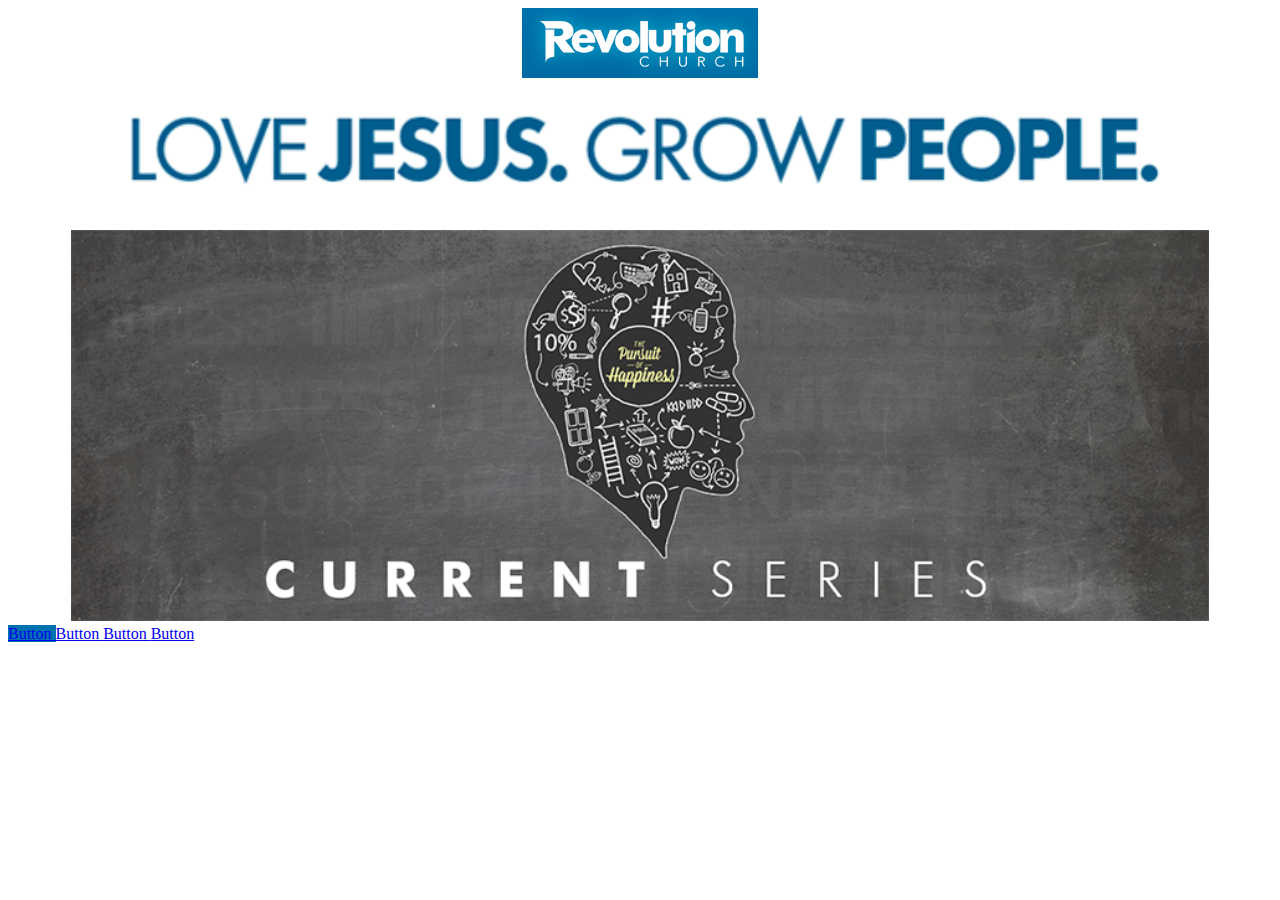
<file: index.html>
<!DOCTYPE html>
<html>
<head>
  <meta charset="utf-8">
  <meta name="viewport" content="width=320" />
  <meta name="apple-mobile-web-app-capable" content="yes">
  <meta name="apple-mobile-web-app-status-bar-style" content="black">
  <title></title>
  
  
  
  <link rel="stylesheet" href="https://d10ajoocuyu32n.cloudfront.net/mobile/1.3.1/jquery.mobile-1.3.1.min.css">
  
  <!-- Extra Codiqa features -->
  <link rel="stylesheet" href="codiqa.ext.css">
  
  <!-- jQuery and jQuery Mobile -->
  <script src="https://d10ajoocuyu32n.cloudfront.net/jquery-1.9.1.min.js"></script>
  <script src="https://d10ajoocuyu32n.cloudfront.net/mobile/1.3.1/jquery.mobile-1.3.1.min.js"></script>

  <!-- Extra Codiqa features -->
  <script src="https://d10ajoocuyu32n.cloudfront.net/codiqa.ext.js"></script>
<style>
.ui-page {background:#fff;}
.ui-content{padding:0;}
.ui-bar-a {background:#0073af;}
a.button{background:#0073af; width:100%; border-radius:0; }
img, object{
    max-height:90%;
    max-width:90%;
}
</style>
</head>
<body>
<!-- Home -->
<div data-role="page" id="page1">
    <div data-theme="a" data-role="header" data-position="fixed">
    	<img src="logo.png" style="margin:0 auto; display:block; padding:0;">
    </div>
    <div data-role="content">
        <center>
        	<img style="width: 90%; height: 90%;" src="motto.png">
        	<img src="splash.png" style="width:90%; height:90%;">
        </center>
        <a data-role="button" href="#page1" data-icon="arrow-r" data-iconpos="right" class="button">
            Button
        </a>
        <a data-role="button" href="#page1">
            Button
        </a>
        <a data-role="button" href="#page1">
            Button
        </a>
        <a data-role="button" href="#page1">
            Button
        </a>
    </div>
</div>
</body>
</html>
</file>
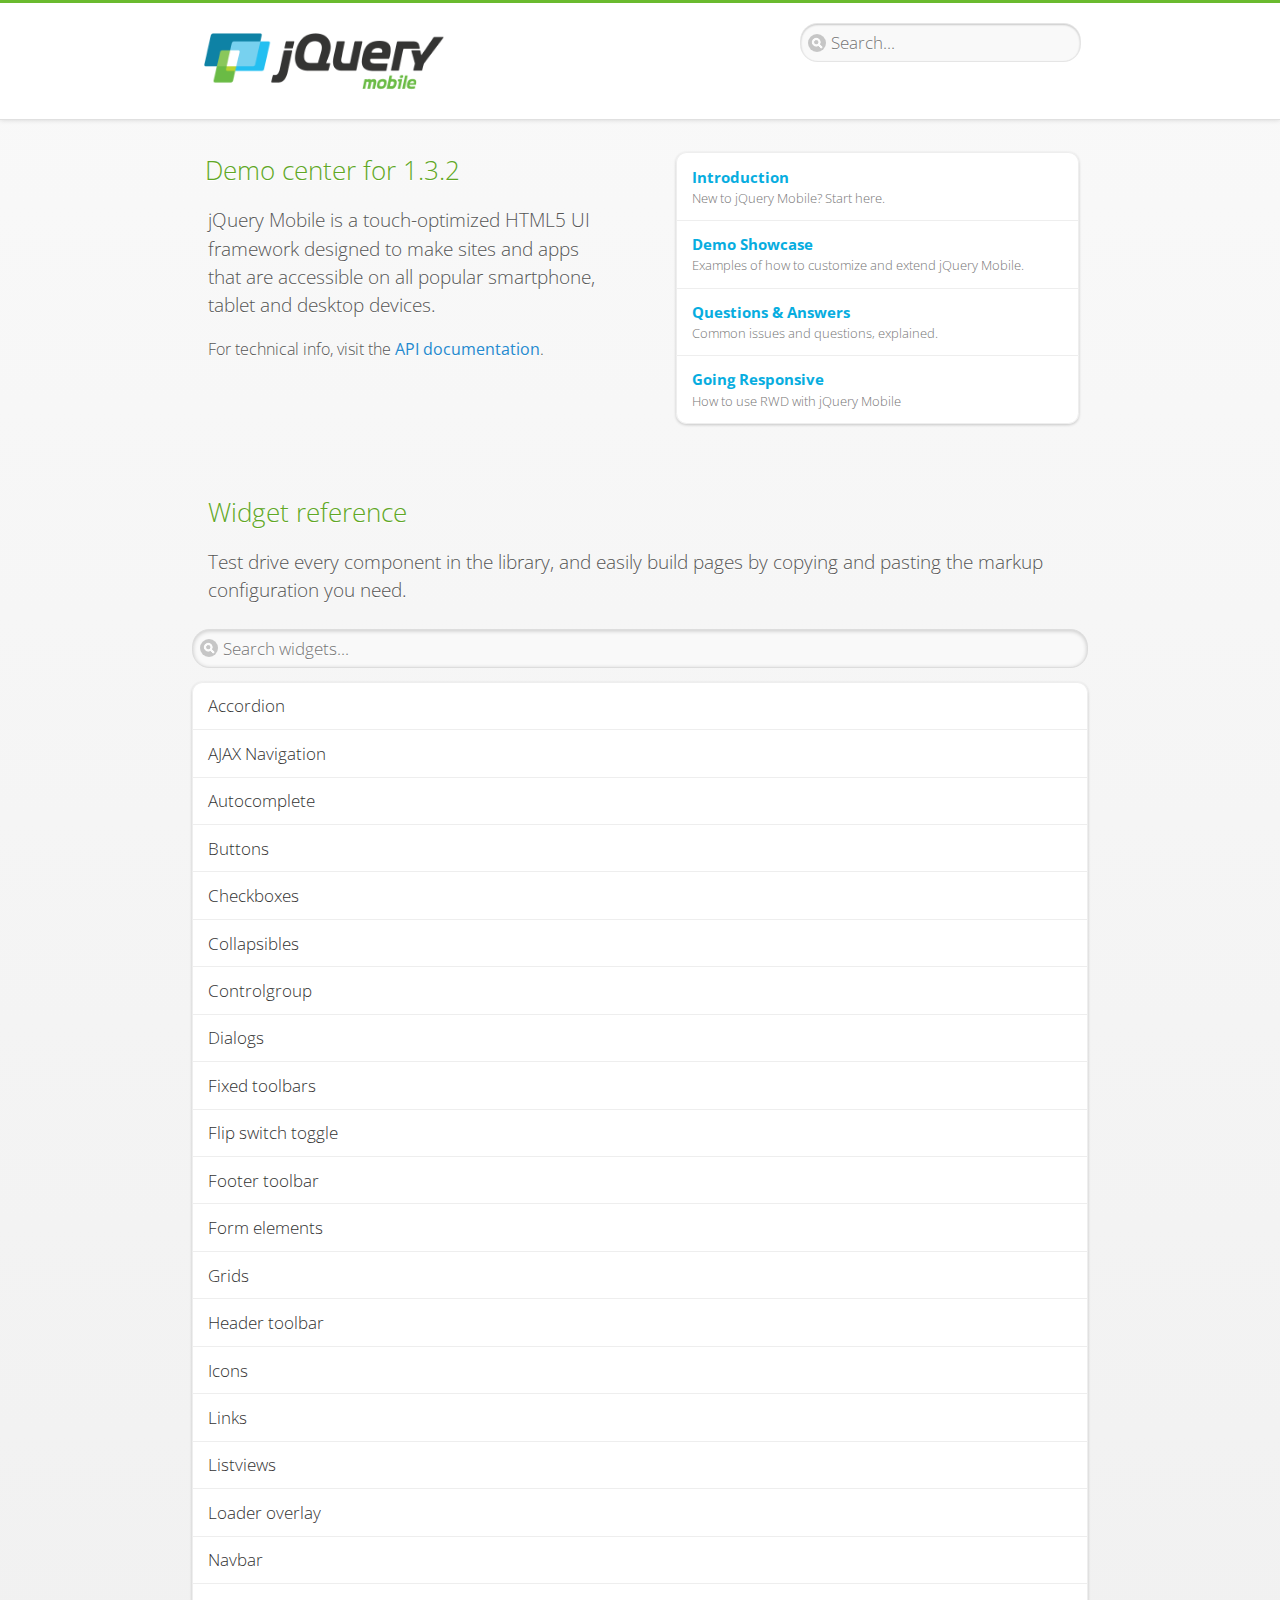
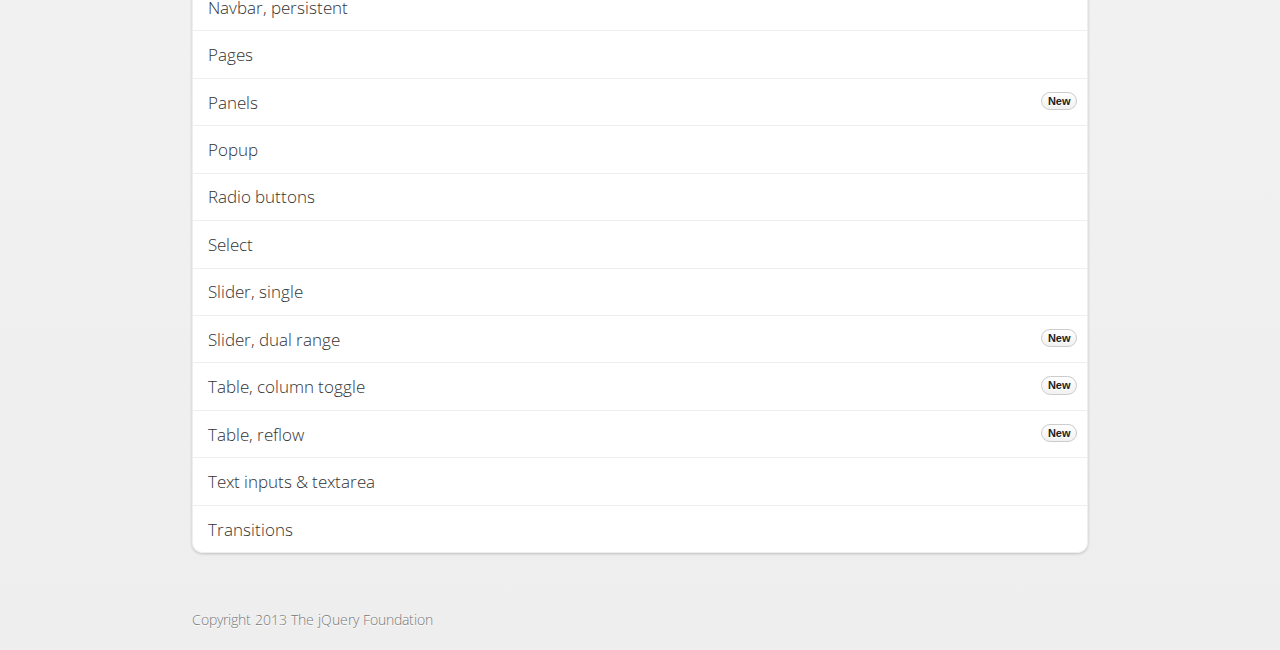
<file: jqm/demos/index.html>
<!DOCTYPE html>
<html>
<head>
	<meta charset="utf-8">
	<meta name="viewport" content="width=device-width, initial-scale=1">
	<title>jQuery Mobile Demos</title>
	<link rel="stylesheet"  href="css/themes/default/jquery.mobile-1.3.2.min.css">
	<link rel="stylesheet" href="_assets/css/jqm-demos.css">
	<link rel="shortcut icon" href="favicon.ico">
    <link rel="stylesheet" href="http://fonts.googleapis.com/css?family=Open+Sans:300,400,700">
	<script src="js/jquery.js"></script>
	<script src="_assets/js/index.js"></script>
	<script src="js/jquery.mobile-1.3.2.min.js"></script>
</head>
<body>
<div data-role="page" class="jqm-demos jqm-demos-home">

	<div data-role="header" class="jqm-header">
		<h1 class="jqm-logo"><img src="_assets/img/jquery-logo.png" alt="jQuery Mobile Framework"></h1>
		<a href="#" class="jqm-search-link ui-btn-right" data-icon="search" data-iconpos="notext">Search</a>
<div class="jqm-search">
    <ul class="jqm-list">
<li data-section="Widgets" data-filtertext="accordions collapsible sets content formatting grouped inset mini"><a href="widgets/accordions/">Accordion</a></li>

<li data-section="Widgets" data-filtertext="ajax navigation navigate event method"><a href="widgets/navigation/" data-ajax="false">AJAX Navigation</a></li>

<li data-section="Widgets" data-filtertext="autocomplete filter reveal listviews remote listviewbeforefilter placeholder"><a href="widgets/autocomplete/" data-ajax="false">Autocomplete</a></li>

<li data-section="Widgets" data-filtertext="buttons inputs forms inline theme grouped icons mini disabled"><a href="widgets/buttons/" data-ajax="false">Buttons</a></li>

<li data-section="Widgets" data-filtertext="checkboxes checkboxradio inputs forms mini disabled"><a href="widgets/checkbox/">Checkboxes</a></li>

<li data-section="Widgets" data-filtertext="collapsibles content formatting"><a href="widgets/collapsibles/" data-ajax="false">Collapsibles</a></li>

<li data-section="Widgets" data-filtertext="controlgroups selects checkboxradio buttons horizontal vertical"><a href="widgets/controlgroups/">Controlgroup</a></li>

<li data-section="Widgets" data-filtertext="dialogs modal popups"><a href="widgets/dialog/">Dialogs</a></li>

<li data-section="Widgets" data-filtertext="fixed toolbars headers footers sections fullscreen"><a href="widgets/fixed-toolbars/">Fixed toolbars</a></li>

<li data-section="Widgets" data-filtertext="flip toggle switch binary slider selects forms disabled"><a href="widgets/sliders/switch.html" data-ajax="false">Flip switch toggle</a></li>

<li data-section="Widgets" data-filtertext="footer toolbars footers sections"><a href="widgets/footers/">Footer toolbar</a></li>

<li data-section="Widgets" data-filtertext="forms inputs slider button range toggle switch label disabled accessible fieldcontains elements"><a href="widgets/forms/">Form elements</a></li>

<li data-section="Widgets" data-filtertext="grids columns blocks content formatting rwd responsive"><a href="widgets/grids/">Grids</a></li>

<li data-section="Widgets" data-filtertext="header toolbars fixed fullscreen sections"><a href="widgets/headers/">Header toolbar</a></li>

<li data-section="Widgets" data-filtertext="icons buttons disc position"><a href="widgets/icons/">Icons</a></li>

<li data-section="Widgets" data-filtertext="links navigation ajax prefetch cache"><a href="widgets/links/">Links</a></li>

<li data-section="Widgets" data-filtertext="listviews thumbnails icons nested split button collapsible ul ol"><a href="widgets/listviews/" data-ajax="false">Listviews</a></li>

<li data-section="Widgets" data-filtertext="ajax loader overlay spinner pages"><a href="widgets/loader/" data-ajax="false">Loader overlay</a></li>

<li data-section="Widgets" data-filtertext="navbars navmenu toolbars links icons footer header"><a href="widgets/navbar/" data-ajax="false">Navbar</a></li>

<li data-section="Widgets" data-filtertext="navbars persistent header footer links navmenu"><a href="widgets/fixed-toolbars/footer-persist-a.html">Navbar, persistent</a></li>

<li data-section="Widgets" data-filtertext="pages single multipage templates ajax nav"><a href="widgets/pages/">Pages</a></li>

<li data-section="Widgets" data-filtertext="panels sliding nav modal transition display reveal overlay push rwd responsive"><a href="widgets/panels/">Panels <span class="ui-li-count">New</span></a></li>

<li data-section="Widgets" data-filtertext="popup dialog modal transition tooltip lightbox form overlay screen flip pop fade transition"><a href="widgets/popup/">Popup</a></li>

<li data-section="Widgets" data-filtertext="radiobuttons checkboxradio inputs forms disabled grouped"><a href="widgets/radiobuttons/">Radio buttons</a></li>

<li data-section="Widgets" data-filtertext="selectmenus custom native multiple optgroup disabled forms"><a href="widgets/selects/">Select</a></li>

<li data-section="Widgets" data-filtertext="slider, single sliders range inputs forms disabled"><a href="widgets/sliders/" data-ajax="false">Slider, single</a></li>

<li data-section="Widgets" data-filtertext="slider, dual range sliders rangesliders inputs forms disabled"><a href="widgets/sliders/rangeslider.html" data-ajax="false">Slider, dual range <span class="ui-li-count">New</span></a></li>

<li data-section="Widgets" data-filtertext="tables column th td toggle responsive tables rwd hide show tabular"><a href="widgets/table-column-toggle/">Table, column toggle <span class="ui-li-count">New</span></a></li>

<li data-section="Widgets" data-filtertext="tables reflow th td responsive rwd columns tabular"><a href="widgets/table-reflow/">Table, reflow <span class="ui-li-count">New</span></a></li>

<li data-section="Widgets" data-filtertext="text inputs textarea numeric email tel file date time month clear pattern placeholder forms"><a href="widgets/textinputs/">Text inputs & textarea</a></li>

<li data-section="Widgets" data-filtertext="page transitions animated pages ajax navigation flip slide fade pop" data-ajax="false"><a href="widgets/transitions/" data-ajax="false">Transitions</a></li>

<li data-role="list-divider">Collapsibles</li>

<li data-section="Demo Showcase" data-filtertext="dynamic collapsible set accordion append expand"><a href="examples/collapsibles/dynamic-collapsible.html" data-ajax="false">Dynamic collapsible</a></li>

<li data-role="list-divider">Controlgroups</li>

<li data-section="Demo Showcase" data-filtertext="dynamic controlgroup buttons selects checkboxes forms"><a href="examples/controlgroups/dynamic-controlgroup.html" data-ajax="false">Dynamic controlgroup</a></li>

<li data-role="list-divider">Listviews</li>

<li data-section="Demo Showcase" data-filtertext="grid listview responsive grids responsive listviews lists ul"><a href="examples/listviews/grid-listview.html" data-ajax="false">Grid Listview</a></li>

<li data-section="Demo Showcase" data-filtertext="autodividers anchor jump scroll linkbars listviews lists ul"><a href="examples/listviews/autodividers-linkbar.html" data-ajax="false">Autodividers Linkbar</a></li>

<li data-section="Demo Showcase" data-filtertext="listviews autodividers selector autodividersselector lists ul ol"><a href="examples/listviews/autodividers-selector.html" data-ajax="false">Autodividers Selector</a></li>

<li data-role="list-divider">Navigation</li>

<li data-section="Demo Showcase" data-filtertext="backbone and require.js example navigation router"><a href="examples/backbone-require/index.html" data-ajax="false">Backbone and Require.js example</a></li>

<li data-section="Demo Showcase" data-filtertext="server redirection with server-side support php"><a href="examples/redirect/" data-ajax="false">Redirection with server-side support</a></li>

<li data-role="list-divider">Panels</li>

<li data-section="Demo Showcase" data-filtertext="panel styling slide panels sliding panels shadow rwd responsive breakpoint"><a href="examples/panels/panel-styling.html" data-ajax="false">Panel styling</a></li>

<li data-section="Demo Showcase" data-filtertext="open panel on swipe panels left right"><a href="examples/panels/panel-swipe-open.html" data-ajax="false">Open panel on swipe</a></li>

<li data-role="list-divider">Popups</li>

<li data-section="Demo Showcase" data-filtertext="dynamic popups popup images lightbox"><a href="examples/popups/dynamic-popup.html" data-ajax="false">Dynamic popup</a></li>

<li data-section="Demo Showcase" data-filtertext="arrow popups popover"><a href="examples/popups/arrow.html" data-ajax="false">Popup with arrow</a></li>

<li data-role="list-divider">Responsive Tables</li>

<li data-section="Demo Showcase" data-filtertext="responsive tables reflow stack custom styles"><a href="examples/tables/movie-list.html" data-ajax="false">Reflow: Custom styles</a></li>

<li data-section="Demo Showcase" data-filtertext="responsive tables reflow heading groups rwd breakpoint"><a href="examples/tables/financial-grouped-reflow.html" data-ajax="false">Reflow: Heading groups</a></li>

<li data-section="Demo Showcase" data-filtertext="responsive tables reflow refresh method dynamically inject data"><a href="examples/tables/reflow-refresh.html" data-ajax="false">Reflow: Refresh method</a></li>

<li data-section="Demo Showcase" data-filtertext="responsive tables column toggle hide rwd breakpoint customization options"><a href="examples/tables/movie-list-toggle-options.html" data-ajax="false">Column toggle: Customization options</a></li>

<li data-section="Demo Showcase" data-filtertext="responsive tables column toggle heading groups rwd breakpoint"><a href="examples/tables/financial-grouped-columns.html" data-ajax="false">Column toggle: Heading groups</a></li>

<li data-section="Demo Showcase" data-filtertext="responsive tables column toggle refresh method dynamically inject data"><a href="examples/tables/columntoggle-refresh.html" data-ajax="false">Column toggle: Refresh method</a></li>

<li data-section="Demo Showcase" data-filtertext="responsive tables table column toggle phone comparison rwd breakpoint"><a href="examples/tables/phone-compare.html" data-ajax="false">Column toggle demo: Phone comparison</a></li>

<li data-role="list-divider">Sliders</li>

<li data-section="Demo Showcase" data-filtertext="slider tooltip handle value extension input range sliders forms"><a href="examples/slider/tooltip.html" data-ajax="false">Tooltip extension</a></li>

<li data-role="list-divider">Swipe</li>

<li data-section="Demo Showcase" data-filtertext="swipe to navigate page transitions navigation"><a href="examples/swipe/swipe-page.html" data-ajax="false">Swipe to navigate</a></li>

<li data-section="Demo Showcase" data-filtertext="swipe to delete list item listviews lists ul ol"><a href="examples/swipe/swipe-list.html" data-ajax="false">Swipe to delete list item</a></li>

<li data-role="list-divider">Forms</li>

<li data-section="Questions & Answers" data-filtertext="CSS styles apply widget scope wrap selector customize"><a href="faq/question-template.html">Why won't my CSS styles apply correctly to a widget?</a></li>

<li data-section="Questions & Answers" data-filtertext="form update value enhance pageinit refresh"><a href="faq/updating-the-value-of-enhanced-form-elements-does-not-work.html">Updating the value of enhanced form elements does not work.</a></li>

<li data-section="Questions & Answers" data-filtertext="HTML 5 inputs appearance keyboard picker calendar date time slider file color"><a href="faq/my-html-5-inputs-look-different-in-browsers.html">My HTML 5 inputs look different across devices and browsers.</a></li>

<li data-section="Questions & Answers" data-filtertext="range search inputs slider number text degrade"><a href="faq/my-range-search-input-type-is-being-changed.html">My range or search inputs are being change to number/text.</a></li>

<li data-section="Questions & Answers" data-filtertext="custom select popup dialog logic"><a href="faq/sometimes-custom-select-shows-as-dialog-popup.html">Sometimes my custom select shows as a popup other times its a dialog.</a></li>

<li data-section="Questions & Answers" data-filtertext="disable button issue class method"><a href="faq/disabling-a-button-does-not-work.html">Disabling a button does not work.</a></li>

<li data-section="Questions & Answers" data-filtertext="fixed toolbar header footer fullscreen select input bug issue"><a href="faq/controls-in-header-footer.html">Controls in my fixed header or footer are not responding or behave erratically.</a></li>

<li data-role="list-divider">Pages</li>

<li data-section="Questions & Answers" data-filtertext="head load scripts styles pageinit onload pagebeforecreate ajax nav pages"><a href="faq/scripts-and-styles-not-loading.html">Why aren't my scripts and styles loading?</a></li>

<li data-section="Questions & Answers" data-filtertext="document.ready onload paginit DOM ready on ready scripts "><a href="faq/dom-ready-not-working.html">Why isn't DOM ready working for my scripts?</a></li>

<li data-section="Questions & Answers" data-filtertext="ajax nav load page mobile.loadpage"><a href="faq/how-do-i-load-a-page.html">How do I load a page?</a></li>

<li data-section="Questions & Answers" data-filtertext="ajax nav multi page document load"><a href="faq/why-is-only-the-first-page-loaded.html">Why is only the first page of my multi page document loaded?</a></li>

<li data-section="Questions & Answers" data-filtertext="pass url query params ajax nav"><a href="faq/pass-query-params-to-page.html">I'm trying to pass query params to a page but it's not working?</a></li>

<li data-section="Questions & Answers" data-filtertext="hash pass parameters information ajax nav"><a href="faq/pass-via-the-hash-to-page.html">I'm trying to pass information via the hash but it's not working?</a></li>

<li data-section="Questions & Answers" data-filtertext="application cache status error isLocal ajax nav"><a href="faq/the-application-cache-is-not-working.html">I'm trying to use the application cache but it's not working.</a></li>

<li data-section="Questions & Answers" data-filtertext=">create refresh event trigger pageInit refresh method content injected page not enhanced."><a href="faq/injected-content-is-not-enhanced.html">Content injected into a page is not enhanced.</a></li>

<li data-section="Questions & Answers" data-filtertext=">create trigger event pageInit injected HTML"><a href="faq/triggering-create-on-injected-content-does-not-work.html">Triggering create on injected HTML does not work.</a></li>

<li data-section="Questions & Answers" data-filtertext="auto-enhance element stop preventnative role none"><a href="faq/how-can-i-stop-auto-enhancement-of-elements.html">How can I stop JQM from auto-enhancing an element?</a></li>

<li data-section="Questions & Answers" data-filtertext="auto-enhance block container parent stop preventnative role none"><a href="faq/how-can-i-stop-auto-enhancement-of-a-block-of-elements.html">How can I stop JQM from enhancing a block of elements?</a></li>

<li data-section="Questions & Answers" data-filtertext="page title ajax nav head"><a href="faq/how-do-i-control-page-titles.html">How do I control page titles?</a></li>

<li data-section="Questions & Answers" data-filtertext="ajax nav load page loadPage"><a href="faq/how-do-i-load-a-page.html">How do I load a page?</a></li>

<li data-role="list-divider">Events</li>

<li data-section="Questions & Answers" data-filtertext="touch mouse events vmouseover, vmousedown, vmousemove, vmouseup, vclick, vmousecancel"><a href="faq/how-do-i-use-touch-mouse-events.html">How do I use touch and mouse events?</a></li>

<li data-role="list-divider">Theme and styling</li>

<li data-section="Questions & Answers" data-filtertext="theme swatch css themeroller customize icons colors fonts style"><a href="faq/how-does-theming-work.html">How does theming work?</a></li>

<li data-role="list-divider">Apps</li>

<li data-section="Questions & Answers" data-filtertext="How do I need to configure PhoneGap Cordova?"><a href="faq/how-configure-phonegap-cordova.html">How do I need to configure PhoneGap/Cordova?</a></li>
<!--
<li data-role="list-divider">Navigation</li>

<li data-section="Questions & Answers" data-filtertext=""><a href="faq/nav-is-acting-erraticly.html">The nav is acting erratically!</a></li>

<li data-section="Questions & Answers" data-filtertext=""><a href="faq/deep-links-dont-work.html">Following a deep link ( a link to scroll to and id ) does not work.</a></li>

<li data-section="Questions & Answers" data-filtertext=""><a href="faq/scripts-css-only-works-on-first-page-or-refresh.html">My script / css only works on first page or on refresh.</a></li>
<li data-role="list-divider">Widgets</li>

<li data-section="Questions & Answers" data-filtertext=""><a href="faq/cloned-content-double-enhanced.html">Cloning a widget or enhanced for element and enhancing causes "double" enhancement</a></li>

<li data-section="Questions & Answers" data-filtertext=""><a href="faq/cloned-content-does-not-update.html">Cloned widget or enhanced element does not update</a></li>

<li data-section="Questions & Answers" data-filtertext=""><a href="faq/data-enhance-false-does-not-work.html">Setting data-enhance="false" does not work.</a></li>

<li data-role="list-divider">General</li>

<li data-section="Questions & Answers" data-filtertext=""><a href="faq/selecting-element-by-id-not-working.html">Selecting elements by id only works sometimes or on first page!</a></li>

<li data-section="Questions & Answers" data-filtertext=""><a href="faq/global-config-settings-ignored.html">The global configuration settings i set are being ignored.</a></li>

<li data-section="Questions & Answers" data-filtertext=""><a href="faq/custom-css-is-ignored.html">My custom css is ignored.</a></li>

<li data-role="list-divider">Events</li>

<li data-section="Questions & Answers" data-filtertext=""><a href="faq/swipe-triggered-when-scrolling.html">Swipe triggered when scrolling.</a></li>

<li data-section="Questions & Answers" data-filtertext=""><a href="faq/document-ready-not-working.html">Document ready ignored after first page.</a></li>

<li data-role="list-divider">Theming &amp; custom styles</li>

<li data-section="Questions & Answers" data-filtertext=""><a href="faq/#">How do I add custom icons?</a></li>

<li data-section="Questions & Answers" data-filtertext=""><a href="faq/#">How do I add remove the circle behind the icons?</a></li>
-->

    </ul>
</div>

	</div><!-- /header -->

	<div data-role="content" class="jqm-content">

		<div class="jqm-home-welcome">
		<h2>Demo center for <span class="jqm-version-number"></span></h2>
		
		<p class="jqm-intro">jQuery Mobile is a touch-optimized HTML5 UI framework designed to make sites and apps that are accessible on all popular smartphone, tablet and desktop devices.</p>

        <p class="jqm-intro"><small>For technical info,&nbsp;visit the <a href="#api-popup" data-rel="popup" data-transition="slideup" data-position-to="window">API documentation</a>.</small></p>
		
		</div>
		
		<div data-role="popup" id="api-popup" class="home-pop ui-content" data-theme="d" data-overlay-theme="b">
			<p>The API docs are a separate site from the demos and cover the technical details of each jQuery Mobile plugin in depth.</p>
			<a href="#" data-role="button" data-inline="true" data-rel="back"  data-mini="true" data-theme="c">Stay here</a>
			<a href="http://api.jquerymobile.com" class="jqm-button" data-ajax="false" data-role="button" data-inline="true" data-mini="true" data-icon="arrow-r" data-iconpos="right" data-theme="f">Visit API Site </a>
		</div>

		<ul data-role="listview" data-inset="true" data-theme="d" data-icon="false" data-filter-placeholder="Search..." class="jqm-list jqm-home-list">
            <li><a href="intro/"><h2>Introduction</h2><p>New to jQuery Mobile? Start here.</p></a></li>
            <li><a href="examples/"><h2>Demo Showcase</h2><p>Examples of how to customize and extend jQuery Mobile.</p></a></li>
            <li><a href="faq/"><h2>Questions &amp; Answers</h2><p>Common issues and questions, explained.</p></a></li>
			<li data-section="Widgets" data-filtertext="responsive web design rwd adaptive PE accessible mobile breakpoints media query"><a href="intro/rwd.html"><h2>Going Responsive</h2><p>How to use RWD with jQuery Mobile</p></a></li>
		</ul>

		<h2 class="jqm-home-widget">Widget reference</h2>

		<p class="jqm-intro">Test drive every component in the library, and easily build pages by copying and pasting the markup configuration you need.</p>

		<ul data-role="listview" data-inset="true" data-filter="true" data-theme="d" data-divider-theme="d" data-icon="false" data-filter-placeholder="Search widgets..." data-global-nav="demos" class="jqm-list">
<li data-section="Widgets" data-filtertext="accordions collapsible sets content formatting grouped inset mini"><a href="widgets/accordions/">Accordion</a></li>

<li data-section="Widgets" data-filtertext="ajax navigation navigate event method"><a href="widgets/navigation/" data-ajax="false">AJAX Navigation</a></li>

<li data-section="Widgets" data-filtertext="autocomplete filter reveal listviews remote listviewbeforefilter placeholder"><a href="widgets/autocomplete/" data-ajax="false">Autocomplete</a></li>

<li data-section="Widgets" data-filtertext="buttons inputs forms inline theme grouped icons mini disabled"><a href="widgets/buttons/" data-ajax="false">Buttons</a></li>

<li data-section="Widgets" data-filtertext="checkboxes checkboxradio inputs forms mini disabled"><a href="widgets/checkbox/">Checkboxes</a></li>

<li data-section="Widgets" data-filtertext="collapsibles content formatting"><a href="widgets/collapsibles/" data-ajax="false">Collapsibles</a></li>

<li data-section="Widgets" data-filtertext="controlgroups selects checkboxradio buttons horizontal vertical"><a href="widgets/controlgroups/">Controlgroup</a></li>

<li data-section="Widgets" data-filtertext="dialogs modal popups"><a href="widgets/dialog/">Dialogs</a></li>

<li data-section="Widgets" data-filtertext="fixed toolbars headers footers sections fullscreen"><a href="widgets/fixed-toolbars/">Fixed toolbars</a></li>

<li data-section="Widgets" data-filtertext="flip toggle switch binary slider selects forms disabled"><a href="widgets/sliders/switch.html" data-ajax="false">Flip switch toggle</a></li>

<li data-section="Widgets" data-filtertext="footer toolbars footers sections"><a href="widgets/footers/">Footer toolbar</a></li>

<li data-section="Widgets" data-filtertext="forms inputs slider button range toggle switch label disabled accessible fieldcontains elements"><a href="widgets/forms/">Form elements</a></li>

<li data-section="Widgets" data-filtertext="grids columns blocks content formatting rwd responsive"><a href="widgets/grids/">Grids</a></li>

<li data-section="Widgets" data-filtertext="header toolbars fixed fullscreen sections"><a href="widgets/headers/">Header toolbar</a></li>

<li data-section="Widgets" data-filtertext="icons buttons disc position"><a href="widgets/icons/">Icons</a></li>

<li data-section="Widgets" data-filtertext="links navigation ajax prefetch cache"><a href="widgets/links/">Links</a></li>

<li data-section="Widgets" data-filtertext="listviews thumbnails icons nested split button collapsible ul ol"><a href="widgets/listviews/" data-ajax="false">Listviews</a></li>

<li data-section="Widgets" data-filtertext="ajax loader overlay spinner pages"><a href="widgets/loader/" data-ajax="false">Loader overlay</a></li>

<li data-section="Widgets" data-filtertext="navbars navmenu toolbars links icons footer header"><a href="widgets/navbar/" data-ajax="false">Navbar</a></li>

<li data-section="Widgets" data-filtertext="navbars persistent header footer links navmenu"><a href="widgets/fixed-toolbars/footer-persist-a.html">Navbar, persistent</a></li>

<li data-section="Widgets" data-filtertext="pages single multipage templates ajax nav"><a href="widgets/pages/">Pages</a></li>

<li data-section="Widgets" data-filtertext="panels sliding nav modal transition display reveal overlay push rwd responsive"><a href="widgets/panels/">Panels <span class="ui-li-count">New</span></a></li>

<li data-section="Widgets" data-filtertext="popup dialog modal transition tooltip lightbox form overlay screen flip pop fade transition"><a href="widgets/popup/">Popup</a></li>

<li data-section="Widgets" data-filtertext="radiobuttons checkboxradio inputs forms disabled grouped"><a href="widgets/radiobuttons/">Radio buttons</a></li>

<li data-section="Widgets" data-filtertext="selectmenus custom native multiple optgroup disabled forms"><a href="widgets/selects/">Select</a></li>

<li data-section="Widgets" data-filtertext="slider, single sliders range inputs forms disabled"><a href="widgets/sliders/" data-ajax="false">Slider, single</a></li>

<li data-section="Widgets" data-filtertext="slider, dual range sliders rangesliders inputs forms disabled"><a href="widgets/sliders/rangeslider.html" data-ajax="false">Slider, dual range <span class="ui-li-count">New</span></a></li>

<li data-section="Widgets" data-filtertext="tables column th td toggle responsive tables rwd hide show tabular"><a href="widgets/table-column-toggle/">Table, column toggle <span class="ui-li-count">New</span></a></li>

<li data-section="Widgets" data-filtertext="tables reflow th td responsive rwd columns tabular"><a href="widgets/table-reflow/">Table, reflow <span class="ui-li-count">New</span></a></li>

<li data-section="Widgets" data-filtertext="text inputs textarea numeric email tel file date time month clear pattern placeholder forms"><a href="widgets/textinputs/">Text inputs & textarea</a></li>

<li data-section="Widgets" data-filtertext="page transitions animated pages ajax navigation flip slide fade pop" data-ajax="false"><a href="widgets/transitions/" data-ajax="false">Transitions</a></li>

        </ul>

	</div><!-- /content -->

	<div data-role="footer" class="jqm-footer">
		<p class="jqm-version"></p>
		<p>Copyright 2013 The jQuery Foundation</p>
	</div><!-- /jqm-footer -->

</div><!-- /page -->
</body>
</html>
</file>
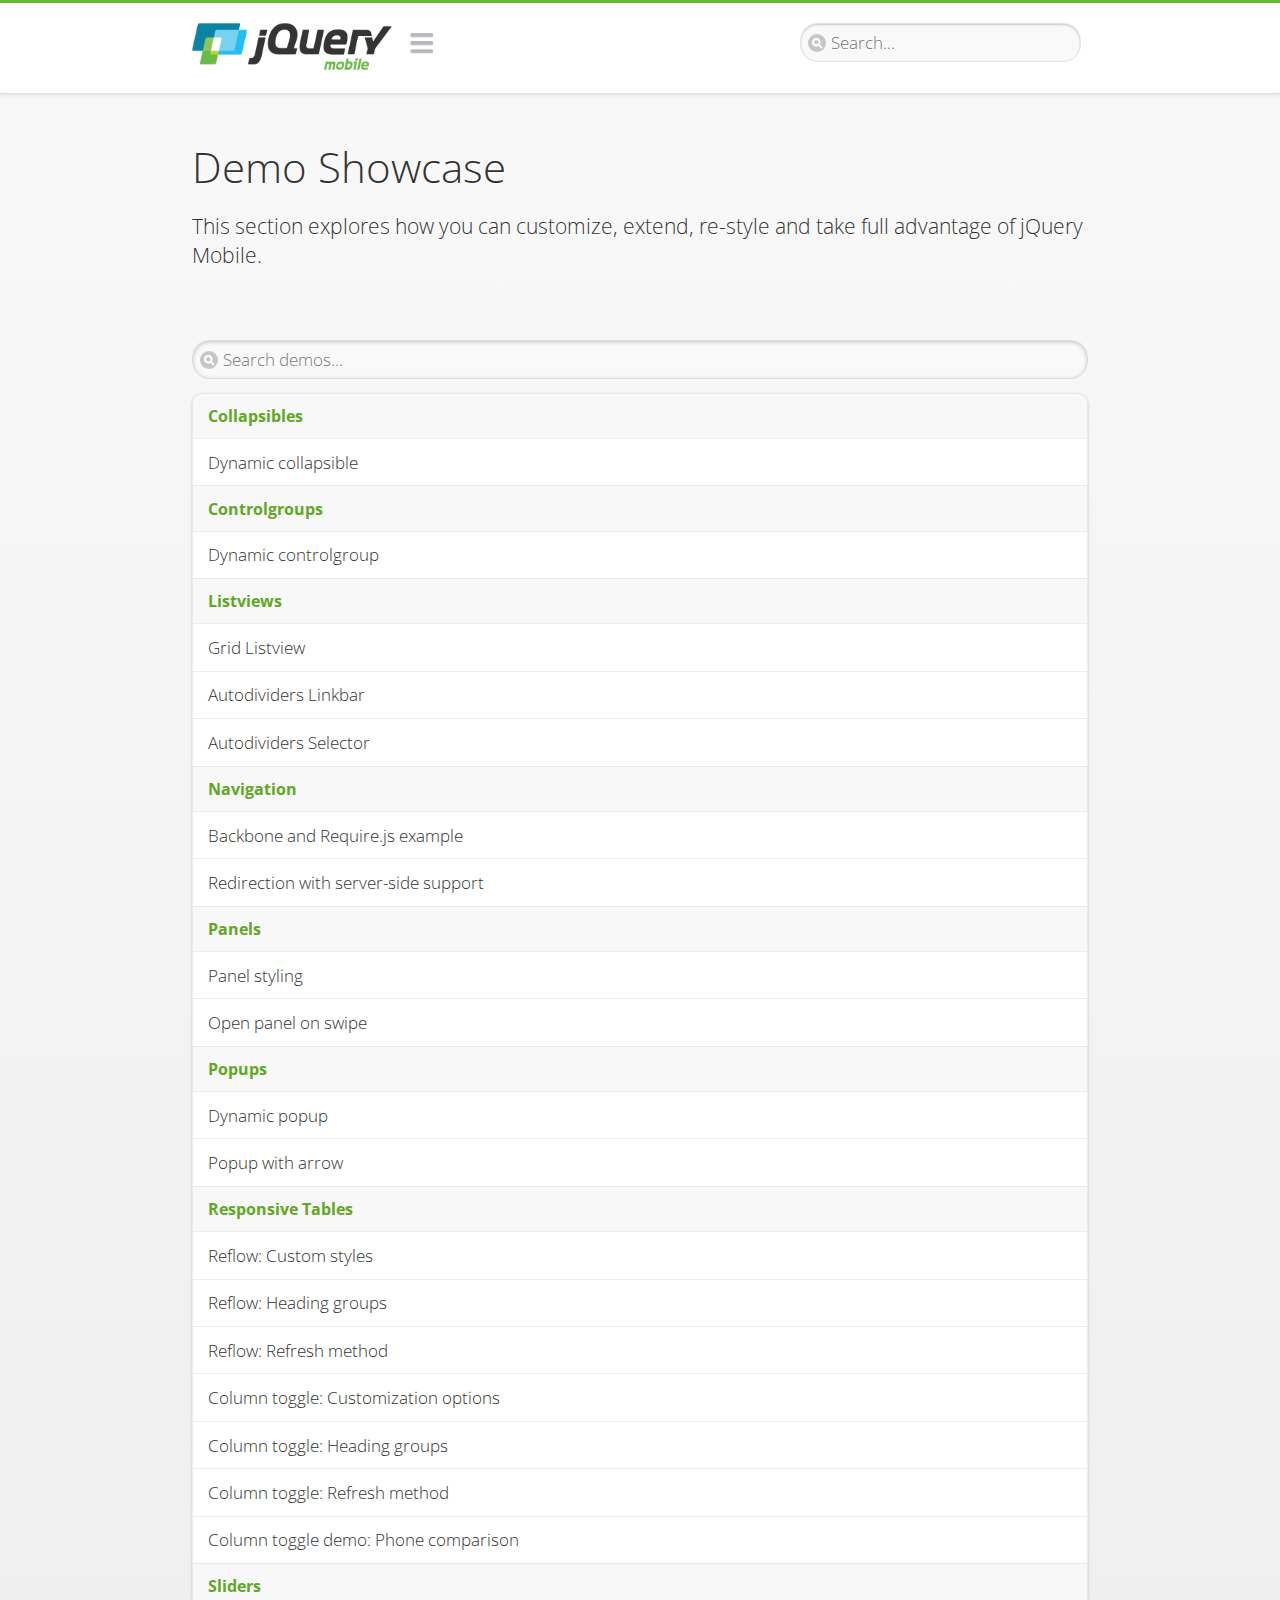
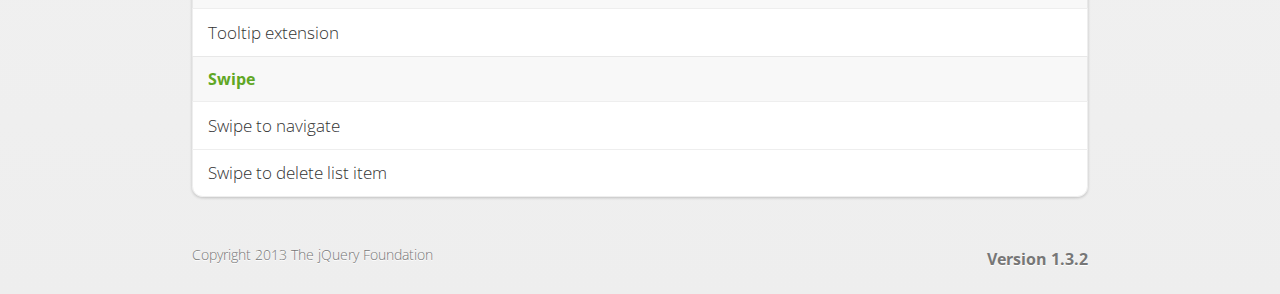
<file: jqm/demos/examples/index.html>
<!DOCTYPE html>
<html>
<head>
	<meta charset="utf-8">
	<meta name="viewport" content="width=device-width, initial-scale=1">
	<title>Demos - jQuery Mobile Demos</title>
	<link rel="stylesheet"  href="../css/themes/default/jquery.mobile-1.3.2.min.css">
	<link rel="stylesheet" href="../_assets/css/jqm-demos.css">
	<link rel="shortcut icon" href="../favicon.ico">
    <link rel="stylesheet" href="http://fonts.googleapis.com/css?family=Open+Sans:300,400,700">
	<script src="../js/jquery.js"></script>
	<script src="../_assets/js/index.js"></script>
	<script src="../js/jquery.mobile-1.3.2.min.js"></script>
</head>
<body>
<div data-role="page" class="jqm-demos jqm-demos-index">

	<div data-role="header" class="jqm-header">
        <h1 class="jqm-logo"><a href="../"><img src="../_assets/img/jquery-logo.png" alt="jQuery Mobile Framework"></a></h1>
		<a href="#" class="jqm-navmenu-link" data-icon="bars" data-iconpos="notext">Navigation</a>
		<a href="#" class="jqm-search-link" data-icon="search" data-iconpos="notext">Search</a>
<div class="jqm-search">
    <ul class="jqm-list">
<li data-section="Widgets" data-filtertext="accordions collapsible sets content formatting grouped inset mini"><a href="widgets/accordions/">Accordion</a></li>

<li data-section="Widgets" data-filtertext="ajax navigation navigate event method"><a href="widgets/navigation/" data-ajax="false">AJAX Navigation</a></li>

<li data-section="Widgets" data-filtertext="autocomplete filter reveal listviews remote listviewbeforefilter placeholder"><a href="widgets/autocomplete/" data-ajax="false">Autocomplete</a></li>

<li data-section="Widgets" data-filtertext="buttons inputs forms inline theme grouped icons mini disabled"><a href="widgets/buttons/" data-ajax="false">Buttons</a></li>

<li data-section="Widgets" data-filtertext="checkboxes checkboxradio inputs forms mini disabled"><a href="widgets/checkbox/">Checkboxes</a></li>

<li data-section="Widgets" data-filtertext="collapsibles content formatting"><a href="widgets/collapsibles/" data-ajax="false">Collapsibles</a></li>

<li data-section="Widgets" data-filtertext="controlgroups selects checkboxradio buttons horizontal vertical"><a href="widgets/controlgroups/">Controlgroup</a></li>

<li data-section="Widgets" data-filtertext="dialogs modal popups"><a href="widgets/dialog/">Dialogs</a></li>

<li data-section="Widgets" data-filtertext="fixed toolbars headers footers sections fullscreen"><a href="widgets/fixed-toolbars/">Fixed toolbars</a></li>

<li data-section="Widgets" data-filtertext="flip toggle switch binary slider selects forms disabled"><a href="widgets/sliders/switch.html" data-ajax="false">Flip switch toggle</a></li>

<li data-section="Widgets" data-filtertext="footer toolbars footers sections"><a href="widgets/footers/">Footer toolbar</a></li>

<li data-section="Widgets" data-filtertext="forms inputs slider button range toggle switch label disabled accessible fieldcontains elements"><a href="widgets/forms/">Form elements</a></li>

<li data-section="Widgets" data-filtertext="grids columns blocks content formatting rwd responsive"><a href="widgets/grids/">Grids</a></li>

<li data-section="Widgets" data-filtertext="header toolbars fixed fullscreen sections"><a href="widgets/headers/">Header toolbar</a></li>

<li data-section="Widgets" data-filtertext="icons buttons disc position"><a href="widgets/icons/">Icons</a></li>

<li data-section="Widgets" data-filtertext="links navigation ajax prefetch cache"><a href="widgets/links/">Links</a></li>

<li data-section="Widgets" data-filtertext="listviews thumbnails icons nested split button collapsible ul ol"><a href="widgets/listviews/" data-ajax="false">Listviews</a></li>

<li data-section="Widgets" data-filtertext="ajax loader overlay spinner pages"><a href="widgets/loader/" data-ajax="false">Loader overlay</a></li>

<li data-section="Widgets" data-filtertext="navbars navmenu toolbars links icons footer header"><a href="widgets/navbar/" data-ajax="false">Navbar</a></li>

<li data-section="Widgets" data-filtertext="navbars persistent header footer links navmenu"><a href="widgets/fixed-toolbars/footer-persist-a.html">Navbar, persistent</a></li>

<li data-section="Widgets" data-filtertext="pages single multipage templates ajax nav"><a href="widgets/pages/">Pages</a></li>

<li data-section="Widgets" data-filtertext="panels sliding nav modal transition display reveal overlay push rwd responsive"><a href="widgets/panels/">Panels <span class="ui-li-count">New</span></a></li>

<li data-section="Widgets" data-filtertext="popup dialog modal transition tooltip lightbox form overlay screen flip pop fade transition"><a href="widgets/popup/">Popup</a></li>

<li data-section="Widgets" data-filtertext="radiobuttons checkboxradio inputs forms disabled grouped"><a href="widgets/radiobuttons/">Radio buttons</a></li>

<li data-section="Widgets" data-filtertext="selectmenus custom native multiple optgroup disabled forms"><a href="widgets/selects/">Select</a></li>

<li data-section="Widgets" data-filtertext="slider, single sliders range inputs forms disabled"><a href="widgets/sliders/" data-ajax="false">Slider, single</a></li>

<li data-section="Widgets" data-filtertext="slider, dual range sliders rangesliders inputs forms disabled"><a href="widgets/sliders/rangeslider.html" data-ajax="false">Slider, dual range <span class="ui-li-count">New</span></a></li>

<li data-section="Widgets" data-filtertext="tables column th td toggle responsive tables rwd hide show tabular"><a href="widgets/table-column-toggle/">Table, column toggle <span class="ui-li-count">New</span></a></li>

<li data-section="Widgets" data-filtertext="tables reflow th td responsive rwd columns tabular"><a href="widgets/table-reflow/">Table, reflow <span class="ui-li-count">New</span></a></li>

<li data-section="Widgets" data-filtertext="text inputs textarea numeric email tel file date time month clear pattern placeholder forms"><a href="widgets/textinputs/">Text inputs & textarea</a></li>

<li data-section="Widgets" data-filtertext="page transitions animated pages ajax navigation flip slide fade pop" data-ajax="false"><a href="widgets/transitions/" data-ajax="false">Transitions</a></li>

<li data-role="list-divider">Collapsibles</li>

<li data-section="Demo Showcase" data-filtertext="dynamic collapsible set accordion append expand"><a href="examples/collapsibles/dynamic-collapsible.html" data-ajax="false">Dynamic collapsible</a></li>

<li data-role="list-divider">Controlgroups</li>

<li data-section="Demo Showcase" data-filtertext="dynamic controlgroup buttons selects checkboxes forms"><a href="examples/controlgroups/dynamic-controlgroup.html" data-ajax="false">Dynamic controlgroup</a></li>

<li data-role="list-divider">Listviews</li>

<li data-section="Demo Showcase" data-filtertext="grid listview responsive grids responsive listviews lists ul"><a href="examples/listviews/grid-listview.html" data-ajax="false">Grid Listview</a></li>

<li data-section="Demo Showcase" data-filtertext="autodividers anchor jump scroll linkbars listviews lists ul"><a href="examples/listviews/autodividers-linkbar.html" data-ajax="false">Autodividers Linkbar</a></li>

<li data-section="Demo Showcase" data-filtertext="listviews autodividers selector autodividersselector lists ul ol"><a href="examples/listviews/autodividers-selector.html" data-ajax="false">Autodividers Selector</a></li>

<li data-role="list-divider">Navigation</li>

<li data-section="Demo Showcase" data-filtertext="backbone and require.js example navigation router"><a href="examples/backbone-require/index.html" data-ajax="false">Backbone and Require.js example</a></li>

<li data-section="Demo Showcase" data-filtertext="server redirection with server-side support php"><a href="examples/redirect/" data-ajax="false">Redirection with server-side support</a></li>

<li data-role="list-divider">Panels</li>

<li data-section="Demo Showcase" data-filtertext="panel styling slide panels sliding panels shadow rwd responsive breakpoint"><a href="examples/panels/panel-styling.html" data-ajax="false">Panel styling</a></li>

<li data-section="Demo Showcase" data-filtertext="open panel on swipe panels left right"><a href="examples/panels/panel-swipe-open.html" data-ajax="false">Open panel on swipe</a></li>

<li data-role="list-divider">Popups</li>

<li data-section="Demo Showcase" data-filtertext="dynamic popups popup images lightbox"><a href="examples/popups/dynamic-popup.html" data-ajax="false">Dynamic popup</a></li>

<li data-section="Demo Showcase" data-filtertext="arrow popups popover"><a href="examples/popups/arrow.html" data-ajax="false">Popup with arrow</a></li>

<li data-role="list-divider">Responsive Tables</li>

<li data-section="Demo Showcase" data-filtertext="responsive tables reflow stack custom styles"><a href="examples/tables/movie-list.html" data-ajax="false">Reflow: Custom styles</a></li>

<li data-section="Demo Showcase" data-filtertext="responsive tables reflow heading groups rwd breakpoint"><a href="examples/tables/financial-grouped-reflow.html" data-ajax="false">Reflow: Heading groups</a></li>

<li data-section="Demo Showcase" data-filtertext="responsive tables reflow refresh method dynamically inject data"><a href="examples/tables/reflow-refresh.html" data-ajax="false">Reflow: Refresh method</a></li>

<li data-section="Demo Showcase" data-filtertext="responsive tables column toggle hide rwd breakpoint customization options"><a href="examples/tables/movie-list-toggle-options.html" data-ajax="false">Column toggle: Customization options</a></li>

<li data-section="Demo Showcase" data-filtertext="responsive tables column toggle heading groups rwd breakpoint"><a href="examples/tables/financial-grouped-columns.html" data-ajax="false">Column toggle: Heading groups</a></li>

<li data-section="Demo Showcase" data-filtertext="responsive tables column toggle refresh method dynamically inject data"><a href="examples/tables/columntoggle-refresh.html" data-ajax="false">Column toggle: Refresh method</a></li>

<li data-section="Demo Showcase" data-filtertext="responsive tables table column toggle phone comparison rwd breakpoint"><a href="examples/tables/phone-compare.html" data-ajax="false">Column toggle demo: Phone comparison</a></li>

<li data-role="list-divider">Sliders</li>

<li data-section="Demo Showcase" data-filtertext="slider tooltip handle value extension input range sliders forms"><a href="examples/slider/tooltip.html" data-ajax="false">Tooltip extension</a></li>

<li data-role="list-divider">Swipe</li>

<li data-section="Demo Showcase" data-filtertext="swipe to navigate page transitions navigation"><a href="examples/swipe/swipe-page.html" data-ajax="false">Swipe to navigate</a></li>

<li data-section="Demo Showcase" data-filtertext="swipe to delete list item listviews lists ul ol"><a href="examples/swipe/swipe-list.html" data-ajax="false">Swipe to delete list item</a></li>

<li data-role="list-divider">Forms</li>

<li data-section="Questions & Answers" data-filtertext="CSS styles apply widget scope wrap selector customize"><a href="faq/question-template.html">Why won't my CSS styles apply correctly to a widget?</a></li>

<li data-section="Questions & Answers" data-filtertext="form update value enhance pageinit refresh"><a href="faq/updating-the-value-of-enhanced-form-elements-does-not-work.html">Updating the value of enhanced form elements does not work.</a></li>

<li data-section="Questions & Answers" data-filtertext="HTML 5 inputs appearance keyboard picker calendar date time slider file color"><a href="faq/my-html-5-inputs-look-different-in-browsers.html">My HTML 5 inputs look different across devices and browsers.</a></li>

<li data-section="Questions & Answers" data-filtertext="range search inputs slider number text degrade"><a href="faq/my-range-search-input-type-is-being-changed.html">My range or search inputs are being change to number/text.</a></li>

<li data-section="Questions & Answers" data-filtertext="custom select popup dialog logic"><a href="faq/sometimes-custom-select-shows-as-dialog-popup.html">Sometimes my custom select shows as a popup other times its a dialog.</a></li>

<li data-section="Questions & Answers" data-filtertext="disable button issue class method"><a href="faq/disabling-a-button-does-not-work.html">Disabling a button does not work.</a></li>

<li data-section="Questions & Answers" data-filtertext="fixed toolbar header footer fullscreen select input bug issue"><a href="faq/controls-in-header-footer.html">Controls in my fixed header or footer are not responding or behave erratically.</a></li>

<li data-role="list-divider">Pages</li>

<li data-section="Questions & Answers" data-filtertext="head load scripts styles pageinit onload pagebeforecreate ajax nav pages"><a href="faq/scripts-and-styles-not-loading.html">Why aren't my scripts and styles loading?</a></li>

<li data-section="Questions & Answers" data-filtertext="document.ready onload paginit DOM ready on ready scripts "><a href="faq/dom-ready-not-working.html">Why isn't DOM ready working for my scripts?</a></li>

<li data-section="Questions & Answers" data-filtertext="ajax nav load page mobile.loadpage"><a href="faq/how-do-i-load-a-page.html">How do I load a page?</a></li>

<li data-section="Questions & Answers" data-filtertext="ajax nav multi page document load"><a href="faq/why-is-only-the-first-page-loaded.html">Why is only the first page of my multi page document loaded?</a></li>

<li data-section="Questions & Answers" data-filtertext="pass url query params ajax nav"><a href="faq/pass-query-params-to-page.html">I'm trying to pass query params to a page but it's not working?</a></li>

<li data-section="Questions & Answers" data-filtertext="hash pass parameters information ajax nav"><a href="faq/pass-via-the-hash-to-page.html">I'm trying to pass information via the hash but it's not working?</a></li>

<li data-section="Questions & Answers" data-filtertext="application cache status error isLocal ajax nav"><a href="faq/the-application-cache-is-not-working.html">I'm trying to use the application cache but it's not working.</a></li>

<li data-section="Questions & Answers" data-filtertext=">create refresh event trigger pageInit refresh method content injected page not enhanced."><a href="faq/injected-content-is-not-enhanced.html">Content injected into a page is not enhanced.</a></li>

<li data-section="Questions & Answers" data-filtertext=">create trigger event pageInit injected HTML"><a href="faq/triggering-create-on-injected-content-does-not-work.html">Triggering create on injected HTML does not work.</a></li>

<li data-section="Questions & Answers" data-filtertext="auto-enhance element stop preventnative role none"><a href="faq/how-can-i-stop-auto-enhancement-of-elements.html">How can I stop JQM from auto-enhancing an element?</a></li>

<li data-section="Questions & Answers" data-filtertext="auto-enhance block container parent stop preventnative role none"><a href="faq/how-can-i-stop-auto-enhancement-of-a-block-of-elements.html">How can I stop JQM from enhancing a block of elements?</a></li>

<li data-section="Questions & Answers" data-filtertext="page title ajax nav head"><a href="faq/how-do-i-control-page-titles.html">How do I control page titles?</a></li>

<li data-section="Questions & Answers" data-filtertext="ajax nav load page loadPage"><a href="faq/how-do-i-load-a-page.html">How do I load a page?</a></li>

<li data-role="list-divider">Events</li>

<li data-section="Questions & Answers" data-filtertext="touch mouse events vmouseover, vmousedown, vmousemove, vmouseup, vclick, vmousecancel"><a href="faq/how-do-i-use-touch-mouse-events.html">How do I use touch and mouse events?</a></li>

<li data-role="list-divider">Theme and styling</li>

<li data-section="Questions & Answers" data-filtertext="theme swatch css themeroller customize icons colors fonts style"><a href="faq/how-does-theming-work.html">How does theming work?</a></li>

<li data-role="list-divider">Apps</li>

<li data-section="Questions & Answers" data-filtertext="How do I need to configure PhoneGap Cordova?"><a href="faq/how-configure-phonegap-cordova.html">How do I need to configure PhoneGap/Cordova?</a></li>
<!--
<li data-role="list-divider">Navigation</li>

<li data-section="Questions & Answers" data-filtertext=""><a href="faq/nav-is-acting-erraticly.html">The nav is acting erratically!</a></li>

<li data-section="Questions & Answers" data-filtertext=""><a href="faq/deep-links-dont-work.html">Following a deep link ( a link to scroll to and id ) does not work.</a></li>

<li data-section="Questions & Answers" data-filtertext=""><a href="faq/scripts-css-only-works-on-first-page-or-refresh.html">My script / css only works on first page or on refresh.</a></li>
<li data-role="list-divider">Widgets</li>

<li data-section="Questions & Answers" data-filtertext=""><a href="faq/cloned-content-double-enhanced.html">Cloning a widget or enhanced for element and enhancing causes "double" enhancement</a></li>

<li data-section="Questions & Answers" data-filtertext=""><a href="faq/cloned-content-does-not-update.html">Cloned widget or enhanced element does not update</a></li>

<li data-section="Questions & Answers" data-filtertext=""><a href="faq/data-enhance-false-does-not-work.html">Setting data-enhance="false" does not work.</a></li>

<li data-role="list-divider">General</li>

<li data-section="Questions & Answers" data-filtertext=""><a href="faq/selecting-element-by-id-not-working.html">Selecting elements by id only works sometimes or on first page!</a></li>

<li data-section="Questions & Answers" data-filtertext=""><a href="faq/global-config-settings-ignored.html">The global configuration settings i set are being ignored.</a></li>

<li data-section="Questions & Answers" data-filtertext=""><a href="faq/custom-css-is-ignored.html">My custom css is ignored.</a></li>

<li data-role="list-divider">Events</li>

<li data-section="Questions & Answers" data-filtertext=""><a href="faq/swipe-triggered-when-scrolling.html">Swipe triggered when scrolling.</a></li>

<li data-section="Questions & Answers" data-filtertext=""><a href="faq/document-ready-not-working.html">Document ready ignored after first page.</a></li>

<li data-role="list-divider">Theming &amp; custom styles</li>

<li data-section="Questions & Answers" data-filtertext=""><a href="faq/#">How do I add custom icons?</a></li>

<li data-section="Questions & Answers" data-filtertext=""><a href="faq/#">How do I add remove the circle behind the icons?</a></li>
-->

    </ul>
</div>

	</div><!-- /header -->

	<div data-role="content" class="jqm-content">

		<h1>Demo Showcase</h1>

		<p class="jqm-intro">This section explores how you can customize, extend, re-style and take full advantage of jQuery Mobile.</p>

		<ul data-role="listview" data-inset="true" data-filter="true" data-theme="d" data-divider-theme="d" data-icon="false" data-filter-placeholder="Search demos..." data-global-nav="demos" class="jqm-list">
<li data-role="list-divider">Collapsibles</li>

<li data-section="Demo Showcase" data-filtertext="dynamic collapsible set accordion append expand"><a href="examples/collapsibles/dynamic-collapsible.html" data-ajax="false">Dynamic collapsible</a></li>

<li data-role="list-divider">Controlgroups</li>

<li data-section="Demo Showcase" data-filtertext="dynamic controlgroup buttons selects checkboxes forms"><a href="examples/controlgroups/dynamic-controlgroup.html" data-ajax="false">Dynamic controlgroup</a></li>

<li data-role="list-divider">Listviews</li>

<li data-section="Demo Showcase" data-filtertext="grid listview responsive grids responsive listviews lists ul"><a href="examples/listviews/grid-listview.html" data-ajax="false">Grid Listview</a></li>

<li data-section="Demo Showcase" data-filtertext="autodividers anchor jump scroll linkbars listviews lists ul"><a href="examples/listviews/autodividers-linkbar.html" data-ajax="false">Autodividers Linkbar</a></li>

<li data-section="Demo Showcase" data-filtertext="listviews autodividers selector autodividersselector lists ul ol"><a href="examples/listviews/autodividers-selector.html" data-ajax="false">Autodividers Selector</a></li>

<li data-role="list-divider">Navigation</li>

<li data-section="Demo Showcase" data-filtertext="backbone and require.js example navigation router"><a href="examples/backbone-require/index.html" data-ajax="false">Backbone and Require.js example</a></li>

<li data-section="Demo Showcase" data-filtertext="server redirection with server-side support php"><a href="examples/redirect/" data-ajax="false">Redirection with server-side support</a></li>

<li data-role="list-divider">Panels</li>

<li data-section="Demo Showcase" data-filtertext="panel styling slide panels sliding panels shadow rwd responsive breakpoint"><a href="examples/panels/panel-styling.html" data-ajax="false">Panel styling</a></li>

<li data-section="Demo Showcase" data-filtertext="open panel on swipe panels left right"><a href="examples/panels/panel-swipe-open.html" data-ajax="false">Open panel on swipe</a></li>

<li data-role="list-divider">Popups</li>

<li data-section="Demo Showcase" data-filtertext="dynamic popups popup images lightbox"><a href="examples/popups/dynamic-popup.html" data-ajax="false">Dynamic popup</a></li>

<li data-section="Demo Showcase" data-filtertext="arrow popups popover"><a href="examples/popups/arrow.html" data-ajax="false">Popup with arrow</a></li>

<li data-role="list-divider">Responsive Tables</li>

<li data-section="Demo Showcase" data-filtertext="responsive tables reflow stack custom styles"><a href="examples/tables/movie-list.html" data-ajax="false">Reflow: Custom styles</a></li>

<li data-section="Demo Showcase" data-filtertext="responsive tables reflow heading groups rwd breakpoint"><a href="examples/tables/financial-grouped-reflow.html" data-ajax="false">Reflow: Heading groups</a></li>

<li data-section="Demo Showcase" data-filtertext="responsive tables reflow refresh method dynamically inject data"><a href="examples/tables/reflow-refresh.html" data-ajax="false">Reflow: Refresh method</a></li>

<li data-section="Demo Showcase" data-filtertext="responsive tables column toggle hide rwd breakpoint customization options"><a href="examples/tables/movie-list-toggle-options.html" data-ajax="false">Column toggle: Customization options</a></li>

<li data-section="Demo Showcase" data-filtertext="responsive tables column toggle heading groups rwd breakpoint"><a href="examples/tables/financial-grouped-columns.html" data-ajax="false">Column toggle: Heading groups</a></li>

<li data-section="Demo Showcase" data-filtertext="responsive tables column toggle refresh method dynamically inject data"><a href="examples/tables/columntoggle-refresh.html" data-ajax="false">Column toggle: Refresh method</a></li>

<li data-section="Demo Showcase" data-filtertext="responsive tables table column toggle phone comparison rwd breakpoint"><a href="examples/tables/phone-compare.html" data-ajax="false">Column toggle demo: Phone comparison</a></li>

<li data-role="list-divider">Sliders</li>

<li data-section="Demo Showcase" data-filtertext="slider tooltip handle value extension input range sliders forms"><a href="examples/slider/tooltip.html" data-ajax="false">Tooltip extension</a></li>

<li data-role="list-divider">Swipe</li>

<li data-section="Demo Showcase" data-filtertext="swipe to navigate page transitions navigation"><a href="examples/swipe/swipe-page.html" data-ajax="false">Swipe to navigate</a></li>

<li data-section="Demo Showcase" data-filtertext="swipe to delete list item listviews lists ul ol"><a href="examples/swipe/swipe-list.html" data-ajax="false">Swipe to delete list item</a></li>

		</ul>

	</div><!-- /content -->

	<div data-role="footer" class="jqm-footer">
		<p class="jqm-version"></p>
		<p>Copyright 2013 The jQuery Foundation</p>
	</div><!-- /footer -->
    <div data-role="panel" class="jqm-nav-panel jqm-navmenu-panel" data-position="left" data-display="reveal" data-theme="c">
        <ul data-role="listview" data-theme="d" data-divider-theme="d" data-icon="false" data-global-nav="demos" class="jqm-list">
            <li data-role="list-divider">jQuery Mobile Demos</li>
			<li><a href="./">Home</a></li>
            <li><a href="intro/">Introduction</a></li>
            <li><a href="examples/">Demo Showcase</a></li>
            <li><a href="faq/">Questions & Answers</a></li>
			<li><a href="intro/rwd.html">Going Responsive</a></li>
            <li data-role="list-divider">Widget reference</li>
<li data-section="Widgets" data-filtertext="accordions collapsible sets content formatting grouped inset mini"><a href="widgets/accordions/">Accordion</a></li>

<li data-section="Widgets" data-filtertext="ajax navigation navigate event method"><a href="widgets/navigation/" data-ajax="false">AJAX Navigation</a></li>

<li data-section="Widgets" data-filtertext="autocomplete filter reveal listviews remote listviewbeforefilter placeholder"><a href="widgets/autocomplete/" data-ajax="false">Autocomplete</a></li>

<li data-section="Widgets" data-filtertext="buttons inputs forms inline theme grouped icons mini disabled"><a href="widgets/buttons/" data-ajax="false">Buttons</a></li>

<li data-section="Widgets" data-filtertext="checkboxes checkboxradio inputs forms mini disabled"><a href="widgets/checkbox/">Checkboxes</a></li>

<li data-section="Widgets" data-filtertext="collapsibles content formatting"><a href="widgets/collapsibles/" data-ajax="false">Collapsibles</a></li>

<li data-section="Widgets" data-filtertext="controlgroups selects checkboxradio buttons horizontal vertical"><a href="widgets/controlgroups/">Controlgroup</a></li>

<li data-section="Widgets" data-filtertext="dialogs modal popups"><a href="widgets/dialog/">Dialogs</a></li>

<li data-section="Widgets" data-filtertext="fixed toolbars headers footers sections fullscreen"><a href="widgets/fixed-toolbars/">Fixed toolbars</a></li>

<li data-section="Widgets" data-filtertext="flip toggle switch binary slider selects forms disabled"><a href="widgets/sliders/switch.html" data-ajax="false">Flip switch toggle</a></li>

<li data-section="Widgets" data-filtertext="footer toolbars footers sections"><a href="widgets/footers/">Footer toolbar</a></li>

<li data-section="Widgets" data-filtertext="forms inputs slider button range toggle switch label disabled accessible fieldcontains elements"><a href="widgets/forms/">Form elements</a></li>

<li data-section="Widgets" data-filtertext="grids columns blocks content formatting rwd responsive"><a href="widgets/grids/">Grids</a></li>

<li data-section="Widgets" data-filtertext="header toolbars fixed fullscreen sections"><a href="widgets/headers/">Header toolbar</a></li>

<li data-section="Widgets" data-filtertext="icons buttons disc position"><a href="widgets/icons/">Icons</a></li>

<li data-section="Widgets" data-filtertext="links navigation ajax prefetch cache"><a href="widgets/links/">Links</a></li>

<li data-section="Widgets" data-filtertext="listviews thumbnails icons nested split button collapsible ul ol"><a href="widgets/listviews/" data-ajax="false">Listviews</a></li>

<li data-section="Widgets" data-filtertext="ajax loader overlay spinner pages"><a href="widgets/loader/" data-ajax="false">Loader overlay</a></li>

<li data-section="Widgets" data-filtertext="navbars navmenu toolbars links icons footer header"><a href="widgets/navbar/" data-ajax="false">Navbar</a></li>

<li data-section="Widgets" data-filtertext="navbars persistent header footer links navmenu"><a href="widgets/fixed-toolbars/footer-persist-a.html">Navbar, persistent</a></li>

<li data-section="Widgets" data-filtertext="pages single multipage templates ajax nav"><a href="widgets/pages/">Pages</a></li>

<li data-section="Widgets" data-filtertext="panels sliding nav modal transition display reveal overlay push rwd responsive"><a href="widgets/panels/">Panels <span class="ui-li-count">New</span></a></li>

<li data-section="Widgets" data-filtertext="popup dialog modal transition tooltip lightbox form overlay screen flip pop fade transition"><a href="widgets/popup/">Popup</a></li>

<li data-section="Widgets" data-filtertext="radiobuttons checkboxradio inputs forms disabled grouped"><a href="widgets/radiobuttons/">Radio buttons</a></li>

<li data-section="Widgets" data-filtertext="selectmenus custom native multiple optgroup disabled forms"><a href="widgets/selects/">Select</a></li>

<li data-section="Widgets" data-filtertext="slider, single sliders range inputs forms disabled"><a href="widgets/sliders/" data-ajax="false">Slider, single</a></li>

<li data-section="Widgets" data-filtertext="slider, dual range sliders rangesliders inputs forms disabled"><a href="widgets/sliders/rangeslider.html" data-ajax="false">Slider, dual range <span class="ui-li-count">New</span></a></li>

<li data-section="Widgets" data-filtertext="tables column th td toggle responsive tables rwd hide show tabular"><a href="widgets/table-column-toggle/">Table, column toggle <span class="ui-li-count">New</span></a></li>

<li data-section="Widgets" data-filtertext="tables reflow th td responsive rwd columns tabular"><a href="widgets/table-reflow/">Table, reflow <span class="ui-li-count">New</span></a></li>

<li data-section="Widgets" data-filtertext="text inputs textarea numeric email tel file date time month clear pattern placeholder forms"><a href="widgets/textinputs/">Text inputs & textarea</a></li>

<li data-section="Widgets" data-filtertext="page transitions animated pages ajax navigation flip slide fade pop" data-ajax="false"><a href="widgets/transitions/" data-ajax="false">Transitions</a></li>

        </ul>
	</div><!-- /panel -->


</div><!-- /page -->
</body>
</html>
</file>
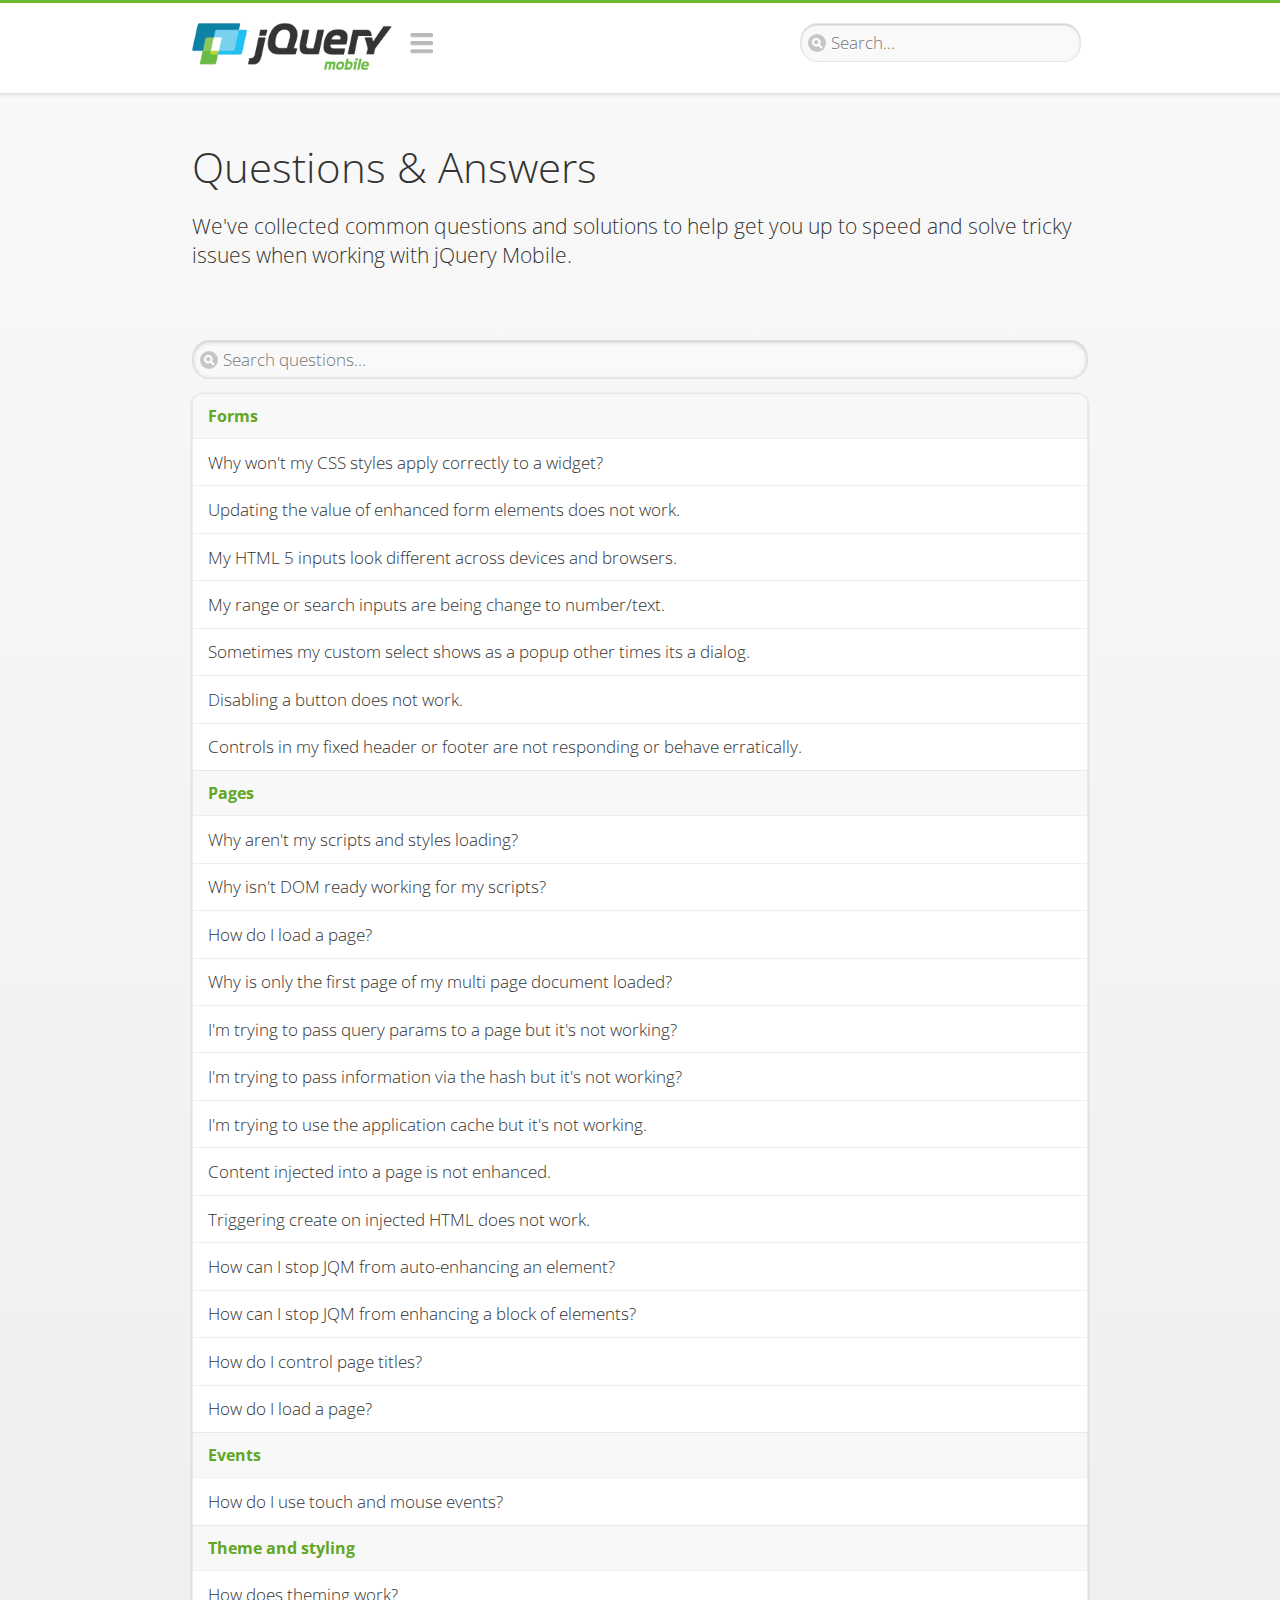
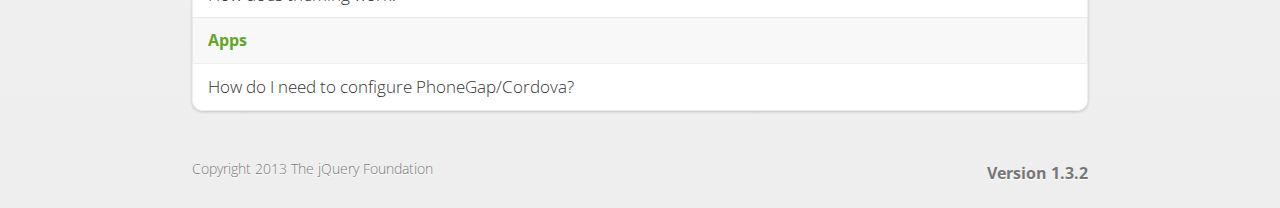
<file: jqm/demos/faq/index.html>
<!DOCTYPE html>
<html>
<head>
	<meta charset="utf-8">
	<meta name="viewport" content="width=device-width, initial-scale=1">
	<title>Questions & Answers - jQuery Mobile Demos</title>
	<link rel="stylesheet"  href="../css/themes/default/jquery.mobile-1.3.2.min.css">
	<link rel="stylesheet" href="../_assets/css/jqm-demos.css">
	<link rel="shortcut icon" href="../favicon.ico">
    <link rel="stylesheet" href="http://fonts.googleapis.com/css?family=Open+Sans:300,400,700">
	<script src="../js/jquery.js"></script>
	<script src="../_assets/js/index.js"></script>
	<script src="../js/jquery.mobile-1.3.2.min.js"></script>
</head>
<body>
<div data-role="page" class="jqm-demos jqm-demos-index">

	<div data-role="header" class="jqm-header">
		<h1 class="jqm-logo"><a href="../"><img src="../_assets/img/jquery-logo.png" alt="jQuery Mobile Framework"></a></h1>
		<a href="#" class="jqm-navmenu-link" data-icon="bars" data-iconpos="notext">Navigation</a>
		<a href="#" class="jqm-search-link" data-icon="search" data-iconpos="notext">Search</a>
<div class="jqm-search">
    <ul class="jqm-list">
<li data-section="Widgets" data-filtertext="accordions collapsible sets content formatting grouped inset mini"><a href="widgets/accordions/">Accordion</a></li>

<li data-section="Widgets" data-filtertext="ajax navigation navigate event method"><a href="widgets/navigation/" data-ajax="false">AJAX Navigation</a></li>

<li data-section="Widgets" data-filtertext="autocomplete filter reveal listviews remote listviewbeforefilter placeholder"><a href="widgets/autocomplete/" data-ajax="false">Autocomplete</a></li>

<li data-section="Widgets" data-filtertext="buttons inputs forms inline theme grouped icons mini disabled"><a href="widgets/buttons/" data-ajax="false">Buttons</a></li>

<li data-section="Widgets" data-filtertext="checkboxes checkboxradio inputs forms mini disabled"><a href="widgets/checkbox/">Checkboxes</a></li>

<li data-section="Widgets" data-filtertext="collapsibles content formatting"><a href="widgets/collapsibles/" data-ajax="false">Collapsibles</a></li>

<li data-section="Widgets" data-filtertext="controlgroups selects checkboxradio buttons horizontal vertical"><a href="widgets/controlgroups/">Controlgroup</a></li>

<li data-section="Widgets" data-filtertext="dialogs modal popups"><a href="widgets/dialog/">Dialogs</a></li>

<li data-section="Widgets" data-filtertext="fixed toolbars headers footers sections fullscreen"><a href="widgets/fixed-toolbars/">Fixed toolbars</a></li>

<li data-section="Widgets" data-filtertext="flip toggle switch binary slider selects forms disabled"><a href="widgets/sliders/switch.html" data-ajax="false">Flip switch toggle</a></li>

<li data-section="Widgets" data-filtertext="footer toolbars footers sections"><a href="widgets/footers/">Footer toolbar</a></li>

<li data-section="Widgets" data-filtertext="forms inputs slider button range toggle switch label disabled accessible fieldcontains elements"><a href="widgets/forms/">Form elements</a></li>

<li data-section="Widgets" data-filtertext="grids columns blocks content formatting rwd responsive"><a href="widgets/grids/">Grids</a></li>

<li data-section="Widgets" data-filtertext="header toolbars fixed fullscreen sections"><a href="widgets/headers/">Header toolbar</a></li>

<li data-section="Widgets" data-filtertext="icons buttons disc position"><a href="widgets/icons/">Icons</a></li>

<li data-section="Widgets" data-filtertext="links navigation ajax prefetch cache"><a href="widgets/links/">Links</a></li>

<li data-section="Widgets" data-filtertext="listviews thumbnails icons nested split button collapsible ul ol"><a href="widgets/listviews/" data-ajax="false">Listviews</a></li>

<li data-section="Widgets" data-filtertext="ajax loader overlay spinner pages"><a href="widgets/loader/" data-ajax="false">Loader overlay</a></li>

<li data-section="Widgets" data-filtertext="navbars navmenu toolbars links icons footer header"><a href="widgets/navbar/" data-ajax="false">Navbar</a></li>

<li data-section="Widgets" data-filtertext="navbars persistent header footer links navmenu"><a href="widgets/fixed-toolbars/footer-persist-a.html">Navbar, persistent</a></li>

<li data-section="Widgets" data-filtertext="pages single multipage templates ajax nav"><a href="widgets/pages/">Pages</a></li>

<li data-section="Widgets" data-filtertext="panels sliding nav modal transition display reveal overlay push rwd responsive"><a href="widgets/panels/">Panels <span class="ui-li-count">New</span></a></li>

<li data-section="Widgets" data-filtertext="popup dialog modal transition tooltip lightbox form overlay screen flip pop fade transition"><a href="widgets/popup/">Popup</a></li>

<li data-section="Widgets" data-filtertext="radiobuttons checkboxradio inputs forms disabled grouped"><a href="widgets/radiobuttons/">Radio buttons</a></li>

<li data-section="Widgets" data-filtertext="selectmenus custom native multiple optgroup disabled forms"><a href="widgets/selects/">Select</a></li>

<li data-section="Widgets" data-filtertext="slider, single sliders range inputs forms disabled"><a href="widgets/sliders/" data-ajax="false">Slider, single</a></li>

<li data-section="Widgets" data-filtertext="slider, dual range sliders rangesliders inputs forms disabled"><a href="widgets/sliders/rangeslider.html" data-ajax="false">Slider, dual range <span class="ui-li-count">New</span></a></li>

<li data-section="Widgets" data-filtertext="tables column th td toggle responsive tables rwd hide show tabular"><a href="widgets/table-column-toggle/">Table, column toggle <span class="ui-li-count">New</span></a></li>

<li data-section="Widgets" data-filtertext="tables reflow th td responsive rwd columns tabular"><a href="widgets/table-reflow/">Table, reflow <span class="ui-li-count">New</span></a></li>

<li data-section="Widgets" data-filtertext="text inputs textarea numeric email tel file date time month clear pattern placeholder forms"><a href="widgets/textinputs/">Text inputs & textarea</a></li>

<li data-section="Widgets" data-filtertext="page transitions animated pages ajax navigation flip slide fade pop" data-ajax="false"><a href="widgets/transitions/" data-ajax="false">Transitions</a></li>

<li data-role="list-divider">Collapsibles</li>

<li data-section="Demo Showcase" data-filtertext="dynamic collapsible set accordion append expand"><a href="examples/collapsibles/dynamic-collapsible.html" data-ajax="false">Dynamic collapsible</a></li>

<li data-role="list-divider">Controlgroups</li>

<li data-section="Demo Showcase" data-filtertext="dynamic controlgroup buttons selects checkboxes forms"><a href="examples/controlgroups/dynamic-controlgroup.html" data-ajax="false">Dynamic controlgroup</a></li>

<li data-role="list-divider">Listviews</li>

<li data-section="Demo Showcase" data-filtertext="grid listview responsive grids responsive listviews lists ul"><a href="examples/listviews/grid-listview.html" data-ajax="false">Grid Listview</a></li>

<li data-section="Demo Showcase" data-filtertext="autodividers anchor jump scroll linkbars listviews lists ul"><a href="examples/listviews/autodividers-linkbar.html" data-ajax="false">Autodividers Linkbar</a></li>

<li data-section="Demo Showcase" data-filtertext="listviews autodividers selector autodividersselector lists ul ol"><a href="examples/listviews/autodividers-selector.html" data-ajax="false">Autodividers Selector</a></li>

<li data-role="list-divider">Navigation</li>

<li data-section="Demo Showcase" data-filtertext="backbone and require.js example navigation router"><a href="examples/backbone-require/index.html" data-ajax="false">Backbone and Require.js example</a></li>

<li data-section="Demo Showcase" data-filtertext="server redirection with server-side support php"><a href="examples/redirect/" data-ajax="false">Redirection with server-side support</a></li>

<li data-role="list-divider">Panels</li>

<li data-section="Demo Showcase" data-filtertext="panel styling slide panels sliding panels shadow rwd responsive breakpoint"><a href="examples/panels/panel-styling.html" data-ajax="false">Panel styling</a></li>

<li data-section="Demo Showcase" data-filtertext="open panel on swipe panels left right"><a href="examples/panels/panel-swipe-open.html" data-ajax="false">Open panel on swipe</a></li>

<li data-role="list-divider">Popups</li>

<li data-section="Demo Showcase" data-filtertext="dynamic popups popup images lightbox"><a href="examples/popups/dynamic-popup.html" data-ajax="false">Dynamic popup</a></li>

<li data-section="Demo Showcase" data-filtertext="arrow popups popover"><a href="examples/popups/arrow.html" data-ajax="false">Popup with arrow</a></li>

<li data-role="list-divider">Responsive Tables</li>

<li data-section="Demo Showcase" data-filtertext="responsive tables reflow stack custom styles"><a href="examples/tables/movie-list.html" data-ajax="false">Reflow: Custom styles</a></li>

<li data-section="Demo Showcase" data-filtertext="responsive tables reflow heading groups rwd breakpoint"><a href="examples/tables/financial-grouped-reflow.html" data-ajax="false">Reflow: Heading groups</a></li>

<li data-section="Demo Showcase" data-filtertext="responsive tables reflow refresh method dynamically inject data"><a href="examples/tables/reflow-refresh.html" data-ajax="false">Reflow: Refresh method</a></li>

<li data-section="Demo Showcase" data-filtertext="responsive tables column toggle hide rwd breakpoint customization options"><a href="examples/tables/movie-list-toggle-options.html" data-ajax="false">Column toggle: Customization options</a></li>

<li data-section="Demo Showcase" data-filtertext="responsive tables column toggle heading groups rwd breakpoint"><a href="examples/tables/financial-grouped-columns.html" data-ajax="false">Column toggle: Heading groups</a></li>

<li data-section="Demo Showcase" data-filtertext="responsive tables column toggle refresh method dynamically inject data"><a href="examples/tables/columntoggle-refresh.html" data-ajax="false">Column toggle: Refresh method</a></li>

<li data-section="Demo Showcase" data-filtertext="responsive tables table column toggle phone comparison rwd breakpoint"><a href="examples/tables/phone-compare.html" data-ajax="false">Column toggle demo: Phone comparison</a></li>

<li data-role="list-divider">Sliders</li>

<li data-section="Demo Showcase" data-filtertext="slider tooltip handle value extension input range sliders forms"><a href="examples/slider/tooltip.html" data-ajax="false">Tooltip extension</a></li>

<li data-role="list-divider">Swipe</li>

<li data-section="Demo Showcase" data-filtertext="swipe to navigate page transitions navigation"><a href="examples/swipe/swipe-page.html" data-ajax="false">Swipe to navigate</a></li>

<li data-section="Demo Showcase" data-filtertext="swipe to delete list item listviews lists ul ol"><a href="examples/swipe/swipe-list.html" data-ajax="false">Swipe to delete list item</a></li>

<li data-role="list-divider">Forms</li>

<li data-section="Questions & Answers" data-filtertext="CSS styles apply widget scope wrap selector customize"><a href="faq/question-template.html">Why won't my CSS styles apply correctly to a widget?</a></li>

<li data-section="Questions & Answers" data-filtertext="form update value enhance pageinit refresh"><a href="faq/updating-the-value-of-enhanced-form-elements-does-not-work.html">Updating the value of enhanced form elements does not work.</a></li>

<li data-section="Questions & Answers" data-filtertext="HTML 5 inputs appearance keyboard picker calendar date time slider file color"><a href="faq/my-html-5-inputs-look-different-in-browsers.html">My HTML 5 inputs look different across devices and browsers.</a></li>

<li data-section="Questions & Answers" data-filtertext="range search inputs slider number text degrade"><a href="faq/my-range-search-input-type-is-being-changed.html">My range or search inputs are being change to number/text.</a></li>

<li data-section="Questions & Answers" data-filtertext="custom select popup dialog logic"><a href="faq/sometimes-custom-select-shows-as-dialog-popup.html">Sometimes my custom select shows as a popup other times its a dialog.</a></li>

<li data-section="Questions & Answers" data-filtertext="disable button issue class method"><a href="faq/disabling-a-button-does-not-work.html">Disabling a button does not work.</a></li>

<li data-section="Questions & Answers" data-filtertext="fixed toolbar header footer fullscreen select input bug issue"><a href="faq/controls-in-header-footer.html">Controls in my fixed header or footer are not responding or behave erratically.</a></li>

<li data-role="list-divider">Pages</li>

<li data-section="Questions & Answers" data-filtertext="head load scripts styles pageinit onload pagebeforecreate ajax nav pages"><a href="faq/scripts-and-styles-not-loading.html">Why aren't my scripts and styles loading?</a></li>

<li data-section="Questions & Answers" data-filtertext="document.ready onload paginit DOM ready on ready scripts "><a href="faq/dom-ready-not-working.html">Why isn't DOM ready working for my scripts?</a></li>

<li data-section="Questions & Answers" data-filtertext="ajax nav load page mobile.loadpage"><a href="faq/how-do-i-load-a-page.html">How do I load a page?</a></li>

<li data-section="Questions & Answers" data-filtertext="ajax nav multi page document load"><a href="faq/why-is-only-the-first-page-loaded.html">Why is only the first page of my multi page document loaded?</a></li>

<li data-section="Questions & Answers" data-filtertext="pass url query params ajax nav"><a href="faq/pass-query-params-to-page.html">I'm trying to pass query params to a page but it's not working?</a></li>

<li data-section="Questions & Answers" data-filtertext="hash pass parameters information ajax nav"><a href="faq/pass-via-the-hash-to-page.html">I'm trying to pass information via the hash but it's not working?</a></li>

<li data-section="Questions & Answers" data-filtertext="application cache status error isLocal ajax nav"><a href="faq/the-application-cache-is-not-working.html">I'm trying to use the application cache but it's not working.</a></li>

<li data-section="Questions & Answers" data-filtertext=">create refresh event trigger pageInit refresh method content injected page not enhanced."><a href="faq/injected-content-is-not-enhanced.html">Content injected into a page is not enhanced.</a></li>

<li data-section="Questions & Answers" data-filtertext=">create trigger event pageInit injected HTML"><a href="faq/triggering-create-on-injected-content-does-not-work.html">Triggering create on injected HTML does not work.</a></li>

<li data-section="Questions & Answers" data-filtertext="auto-enhance element stop preventnative role none"><a href="faq/how-can-i-stop-auto-enhancement-of-elements.html">How can I stop JQM from auto-enhancing an element?</a></li>

<li data-section="Questions & Answers" data-filtertext="auto-enhance block container parent stop preventnative role none"><a href="faq/how-can-i-stop-auto-enhancement-of-a-block-of-elements.html">How can I stop JQM from enhancing a block of elements?</a></li>

<li data-section="Questions & Answers" data-filtertext="page title ajax nav head"><a href="faq/how-do-i-control-page-titles.html">How do I control page titles?</a></li>

<li data-section="Questions & Answers" data-filtertext="ajax nav load page loadPage"><a href="faq/how-do-i-load-a-page.html">How do I load a page?</a></li>

<li data-role="list-divider">Events</li>

<li data-section="Questions & Answers" data-filtertext="touch mouse events vmouseover, vmousedown, vmousemove, vmouseup, vclick, vmousecancel"><a href="faq/how-do-i-use-touch-mouse-events.html">How do I use touch and mouse events?</a></li>

<li data-role="list-divider">Theme and styling</li>

<li data-section="Questions & Answers" data-filtertext="theme swatch css themeroller customize icons colors fonts style"><a href="faq/how-does-theming-work.html">How does theming work?</a></li>

<li data-role="list-divider">Apps</li>

<li data-section="Questions & Answers" data-filtertext="How do I need to configure PhoneGap Cordova?"><a href="faq/how-configure-phonegap-cordova.html">How do I need to configure PhoneGap/Cordova?</a></li>
<!--
<li data-role="list-divider">Navigation</li>

<li data-section="Questions & Answers" data-filtertext=""><a href="faq/nav-is-acting-erraticly.html">The nav is acting erratically!</a></li>

<li data-section="Questions & Answers" data-filtertext=""><a href="faq/deep-links-dont-work.html">Following a deep link ( a link to scroll to and id ) does not work.</a></li>

<li data-section="Questions & Answers" data-filtertext=""><a href="faq/scripts-css-only-works-on-first-page-or-refresh.html">My script / css only works on first page or on refresh.</a></li>
<li data-role="list-divider">Widgets</li>

<li data-section="Questions & Answers" data-filtertext=""><a href="faq/cloned-content-double-enhanced.html">Cloning a widget or enhanced for element and enhancing causes "double" enhancement</a></li>

<li data-section="Questions & Answers" data-filtertext=""><a href="faq/cloned-content-does-not-update.html">Cloned widget or enhanced element does not update</a></li>

<li data-section="Questions & Answers" data-filtertext=""><a href="faq/data-enhance-false-does-not-work.html">Setting data-enhance="false" does not work.</a></li>

<li data-role="list-divider">General</li>

<li data-section="Questions & Answers" data-filtertext=""><a href="faq/selecting-element-by-id-not-working.html">Selecting elements by id only works sometimes or on first page!</a></li>

<li data-section="Questions & Answers" data-filtertext=""><a href="faq/global-config-settings-ignored.html">The global configuration settings i set are being ignored.</a></li>

<li data-section="Questions & Answers" data-filtertext=""><a href="faq/custom-css-is-ignored.html">My custom css is ignored.</a></li>

<li data-role="list-divider">Events</li>

<li data-section="Questions & Answers" data-filtertext=""><a href="faq/swipe-triggered-when-scrolling.html">Swipe triggered when scrolling.</a></li>

<li data-section="Questions & Answers" data-filtertext=""><a href="faq/document-ready-not-working.html">Document ready ignored after first page.</a></li>

<li data-role="list-divider">Theming &amp; custom styles</li>

<li data-section="Questions & Answers" data-filtertext=""><a href="faq/#">How do I add custom icons?</a></li>

<li data-section="Questions & Answers" data-filtertext=""><a href="faq/#">How do I add remove the circle behind the icons?</a></li>
-->

    </ul>
</div>

	</div><!-- /header -->

	<div data-role="content" class="jqm-content">

        <h1>Questions &amp; Answers</h1>

        <p class="jqm-intro">We've collected common questions and solutions to help get you up to speed and solve tricky issues when working with jQuery Mobile.</p>

        <ul data-role="listview" data-inset="true" data-filter="true" data-theme="d" data-divider-theme="d" data-icon="false" data-filter-placeholder="Search questions..." data-global-nav="demos" class="jqm-list">
<li data-role="list-divider">Forms</li>

<li data-section="Questions & Answers" data-filtertext="CSS styles apply widget scope wrap selector customize"><a href="faq/question-template.html">Why won't my CSS styles apply correctly to a widget?</a></li>

<li data-section="Questions & Answers" data-filtertext="form update value enhance pageinit refresh"><a href="faq/updating-the-value-of-enhanced-form-elements-does-not-work.html">Updating the value of enhanced form elements does not work.</a></li>

<li data-section="Questions & Answers" data-filtertext="HTML 5 inputs appearance keyboard picker calendar date time slider file color"><a href="faq/my-html-5-inputs-look-different-in-browsers.html">My HTML 5 inputs look different across devices and browsers.</a></li>

<li data-section="Questions & Answers" data-filtertext="range search inputs slider number text degrade"><a href="faq/my-range-search-input-type-is-being-changed.html">My range or search inputs are being change to number/text.</a></li>

<li data-section="Questions & Answers" data-filtertext="custom select popup dialog logic"><a href="faq/sometimes-custom-select-shows-as-dialog-popup.html">Sometimes my custom select shows as a popup other times its a dialog.</a></li>

<li data-section="Questions & Answers" data-filtertext="disable button issue class method"><a href="faq/disabling-a-button-does-not-work.html">Disabling a button does not work.</a></li>

<li data-section="Questions & Answers" data-filtertext="fixed toolbar header footer fullscreen select input bug issue"><a href="faq/controls-in-header-footer.html">Controls in my fixed header or footer are not responding or behave erratically.</a></li>

<li data-role="list-divider">Pages</li>

<li data-section="Questions & Answers" data-filtertext="head load scripts styles pageinit onload pagebeforecreate ajax nav pages"><a href="faq/scripts-and-styles-not-loading.html">Why aren't my scripts and styles loading?</a></li>

<li data-section="Questions & Answers" data-filtertext="document.ready onload paginit DOM ready on ready scripts "><a href="faq/dom-ready-not-working.html">Why isn't DOM ready working for my scripts?</a></li>

<li data-section="Questions & Answers" data-filtertext="ajax nav load page mobile.loadpage"><a href="faq/how-do-i-load-a-page.html">How do I load a page?</a></li>

<li data-section="Questions & Answers" data-filtertext="ajax nav multi page document load"><a href="faq/why-is-only-the-first-page-loaded.html">Why is only the first page of my multi page document loaded?</a></li>

<li data-section="Questions & Answers" data-filtertext="pass url query params ajax nav"><a href="faq/pass-query-params-to-page.html">I'm trying to pass query params to a page but it's not working?</a></li>

<li data-section="Questions & Answers" data-filtertext="hash pass parameters information ajax nav"><a href="faq/pass-via-the-hash-to-page.html">I'm trying to pass information via the hash but it's not working?</a></li>

<li data-section="Questions & Answers" data-filtertext="application cache status error isLocal ajax nav"><a href="faq/the-application-cache-is-not-working.html">I'm trying to use the application cache but it's not working.</a></li>

<li data-section="Questions & Answers" data-filtertext=">create refresh event trigger pageInit refresh method content injected page not enhanced."><a href="faq/injected-content-is-not-enhanced.html">Content injected into a page is not enhanced.</a></li>

<li data-section="Questions & Answers" data-filtertext=">create trigger event pageInit injected HTML"><a href="faq/triggering-create-on-injected-content-does-not-work.html">Triggering create on injected HTML does not work.</a></li>

<li data-section="Questions & Answers" data-filtertext="auto-enhance element stop preventnative role none"><a href="faq/how-can-i-stop-auto-enhancement-of-elements.html">How can I stop JQM from auto-enhancing an element?</a></li>

<li data-section="Questions & Answers" data-filtertext="auto-enhance block container parent stop preventnative role none"><a href="faq/how-can-i-stop-auto-enhancement-of-a-block-of-elements.html">How can I stop JQM from enhancing a block of elements?</a></li>

<li data-section="Questions & Answers" data-filtertext="page title ajax nav head"><a href="faq/how-do-i-control-page-titles.html">How do I control page titles?</a></li>

<li data-section="Questions & Answers" data-filtertext="ajax nav load page loadPage"><a href="faq/how-do-i-load-a-page.html">How do I load a page?</a></li>

<li data-role="list-divider">Events</li>

<li data-section="Questions & Answers" data-filtertext="touch mouse events vmouseover, vmousedown, vmousemove, vmouseup, vclick, vmousecancel"><a href="faq/how-do-i-use-touch-mouse-events.html">How do I use touch and mouse events?</a></li>

<li data-role="list-divider">Theme and styling</li>

<li data-section="Questions & Answers" data-filtertext="theme swatch css themeroller customize icons colors fonts style"><a href="faq/how-does-theming-work.html">How does theming work?</a></li>

<li data-role="list-divider">Apps</li>

<li data-section="Questions & Answers" data-filtertext="How do I need to configure PhoneGap Cordova?"><a href="faq/how-configure-phonegap-cordova.html">How do I need to configure PhoneGap/Cordova?</a></li>
<!--
<li data-role="list-divider">Navigation</li>

<li data-section="Questions & Answers" data-filtertext=""><a href="faq/nav-is-acting-erraticly.html">The nav is acting erratically!</a></li>

<li data-section="Questions & Answers" data-filtertext=""><a href="faq/deep-links-dont-work.html">Following a deep link ( a link to scroll to and id ) does not work.</a></li>

<li data-section="Questions & Answers" data-filtertext=""><a href="faq/scripts-css-only-works-on-first-page-or-refresh.html">My script / css only works on first page or on refresh.</a></li>
<li data-role="list-divider">Widgets</li>

<li data-section="Questions & Answers" data-filtertext=""><a href="faq/cloned-content-double-enhanced.html">Cloning a widget or enhanced for element and enhancing causes "double" enhancement</a></li>

<li data-section="Questions & Answers" data-filtertext=""><a href="faq/cloned-content-does-not-update.html">Cloned widget or enhanced element does not update</a></li>

<li data-section="Questions & Answers" data-filtertext=""><a href="faq/data-enhance-false-does-not-work.html">Setting data-enhance="false" does not work.</a></li>

<li data-role="list-divider">General</li>

<li data-section="Questions & Answers" data-filtertext=""><a href="faq/selecting-element-by-id-not-working.html">Selecting elements by id only works sometimes or on first page!</a></li>

<li data-section="Questions & Answers" data-filtertext=""><a href="faq/global-config-settings-ignored.html">The global configuration settings i set are being ignored.</a></li>

<li data-section="Questions & Answers" data-filtertext=""><a href="faq/custom-css-is-ignored.html">My custom css is ignored.</a></li>

<li data-role="list-divider">Events</li>

<li data-section="Questions & Answers" data-filtertext=""><a href="faq/swipe-triggered-when-scrolling.html">Swipe triggered when scrolling.</a></li>

<li data-section="Questions & Answers" data-filtertext=""><a href="faq/document-ready-not-working.html">Document ready ignored after first page.</a></li>

<li data-role="list-divider">Theming &amp; custom styles</li>

<li data-section="Questions & Answers" data-filtertext=""><a href="faq/#">How do I add custom icons?</a></li>

<li data-section="Questions & Answers" data-filtertext=""><a href="faq/#">How do I add remove the circle behind the icons?</a></li>
-->

        </ul>

	</div><!-- /content -->

	<div data-role="footer" class="jqm-footer">
		<p class="jqm-version"></p>
		<p>Copyright 2013 The jQuery Foundation</p>
	</div><!-- /footer -->
    <div data-role="panel" class="jqm-nav-panel jqm-navmenu-panel" data-position="left" data-display="reveal" data-theme="c">
        <ul data-role="listview" data-theme="d" data-divider-theme="d" data-icon="false" data-global-nav="demos" class="jqm-list">
            <li data-role="list-divider">jQuery Mobile Demos</li>
			<li><a href="./">Home</a></li>
            <li><a href="intro/">Introduction</a></li>
            <li><a href="examples/">Demo Showcase</a></li>
            <li><a href="faq/">Questions & Answers</a></li>
			<li><a href="intro/rwd.html">Going Responsive</a></li>
            <li data-role="list-divider">Widget reference</li>
<li data-section="Widgets" data-filtertext="accordions collapsible sets content formatting grouped inset mini"><a href="widgets/accordions/">Accordion</a></li>

<li data-section="Widgets" data-filtertext="ajax navigation navigate event method"><a href="widgets/navigation/" data-ajax="false">AJAX Navigation</a></li>

<li data-section="Widgets" data-filtertext="autocomplete filter reveal listviews remote listviewbeforefilter placeholder"><a href="widgets/autocomplete/" data-ajax="false">Autocomplete</a></li>

<li data-section="Widgets" data-filtertext="buttons inputs forms inline theme grouped icons mini disabled"><a href="widgets/buttons/" data-ajax="false">Buttons</a></li>

<li data-section="Widgets" data-filtertext="checkboxes checkboxradio inputs forms mini disabled"><a href="widgets/checkbox/">Checkboxes</a></li>

<li data-section="Widgets" data-filtertext="collapsibles content formatting"><a href="widgets/collapsibles/" data-ajax="false">Collapsibles</a></li>

<li data-section="Widgets" data-filtertext="controlgroups selects checkboxradio buttons horizontal vertical"><a href="widgets/controlgroups/">Controlgroup</a></li>

<li data-section="Widgets" data-filtertext="dialogs modal popups"><a href="widgets/dialog/">Dialogs</a></li>

<li data-section="Widgets" data-filtertext="fixed toolbars headers footers sections fullscreen"><a href="widgets/fixed-toolbars/">Fixed toolbars</a></li>

<li data-section="Widgets" data-filtertext="flip toggle switch binary slider selects forms disabled"><a href="widgets/sliders/switch.html" data-ajax="false">Flip switch toggle</a></li>

<li data-section="Widgets" data-filtertext="footer toolbars footers sections"><a href="widgets/footers/">Footer toolbar</a></li>

<li data-section="Widgets" data-filtertext="forms inputs slider button range toggle switch label disabled accessible fieldcontains elements"><a href="widgets/forms/">Form elements</a></li>

<li data-section="Widgets" data-filtertext="grids columns blocks content formatting rwd responsive"><a href="widgets/grids/">Grids</a></li>

<li data-section="Widgets" data-filtertext="header toolbars fixed fullscreen sections"><a href="widgets/headers/">Header toolbar</a></li>

<li data-section="Widgets" data-filtertext="icons buttons disc position"><a href="widgets/icons/">Icons</a></li>

<li data-section="Widgets" data-filtertext="links navigation ajax prefetch cache"><a href="widgets/links/">Links</a></li>

<li data-section="Widgets" data-filtertext="listviews thumbnails icons nested split button collapsible ul ol"><a href="widgets/listviews/" data-ajax="false">Listviews</a></li>

<li data-section="Widgets" data-filtertext="ajax loader overlay spinner pages"><a href="widgets/loader/" data-ajax="false">Loader overlay</a></li>

<li data-section="Widgets" data-filtertext="navbars navmenu toolbars links icons footer header"><a href="widgets/navbar/" data-ajax="false">Navbar</a></li>

<li data-section="Widgets" data-filtertext="navbars persistent header footer links navmenu"><a href="widgets/fixed-toolbars/footer-persist-a.html">Navbar, persistent</a></li>

<li data-section="Widgets" data-filtertext="pages single multipage templates ajax nav"><a href="widgets/pages/">Pages</a></li>

<li data-section="Widgets" data-filtertext="panels sliding nav modal transition display reveal overlay push rwd responsive"><a href="widgets/panels/">Panels <span class="ui-li-count">New</span></a></li>

<li data-section="Widgets" data-filtertext="popup dialog modal transition tooltip lightbox form overlay screen flip pop fade transition"><a href="widgets/popup/">Popup</a></li>

<li data-section="Widgets" data-filtertext="radiobuttons checkboxradio inputs forms disabled grouped"><a href="widgets/radiobuttons/">Radio buttons</a></li>

<li data-section="Widgets" data-filtertext="selectmenus custom native multiple optgroup disabled forms"><a href="widgets/selects/">Select</a></li>

<li data-section="Widgets" data-filtertext="slider, single sliders range inputs forms disabled"><a href="widgets/sliders/" data-ajax="false">Slider, single</a></li>

<li data-section="Widgets" data-filtertext="slider, dual range sliders rangesliders inputs forms disabled"><a href="widgets/sliders/rangeslider.html" data-ajax="false">Slider, dual range <span class="ui-li-count">New</span></a></li>

<li data-section="Widgets" data-filtertext="tables column th td toggle responsive tables rwd hide show tabular"><a href="widgets/table-column-toggle/">Table, column toggle <span class="ui-li-count">New</span></a></li>

<li data-section="Widgets" data-filtertext="tables reflow th td responsive rwd columns tabular"><a href="widgets/table-reflow/">Table, reflow <span class="ui-li-count">New</span></a></li>

<li data-section="Widgets" data-filtertext="text inputs textarea numeric email tel file date time month clear pattern placeholder forms"><a href="widgets/textinputs/">Text inputs & textarea</a></li>

<li data-section="Widgets" data-filtertext="page transitions animated pages ajax navigation flip slide fade pop" data-ajax="false"><a href="widgets/transitions/" data-ajax="false">Transitions</a></li>

        </ul>
	</div><!-- /panel -->


</div><!-- /page -->
</body>
</html>
</file>
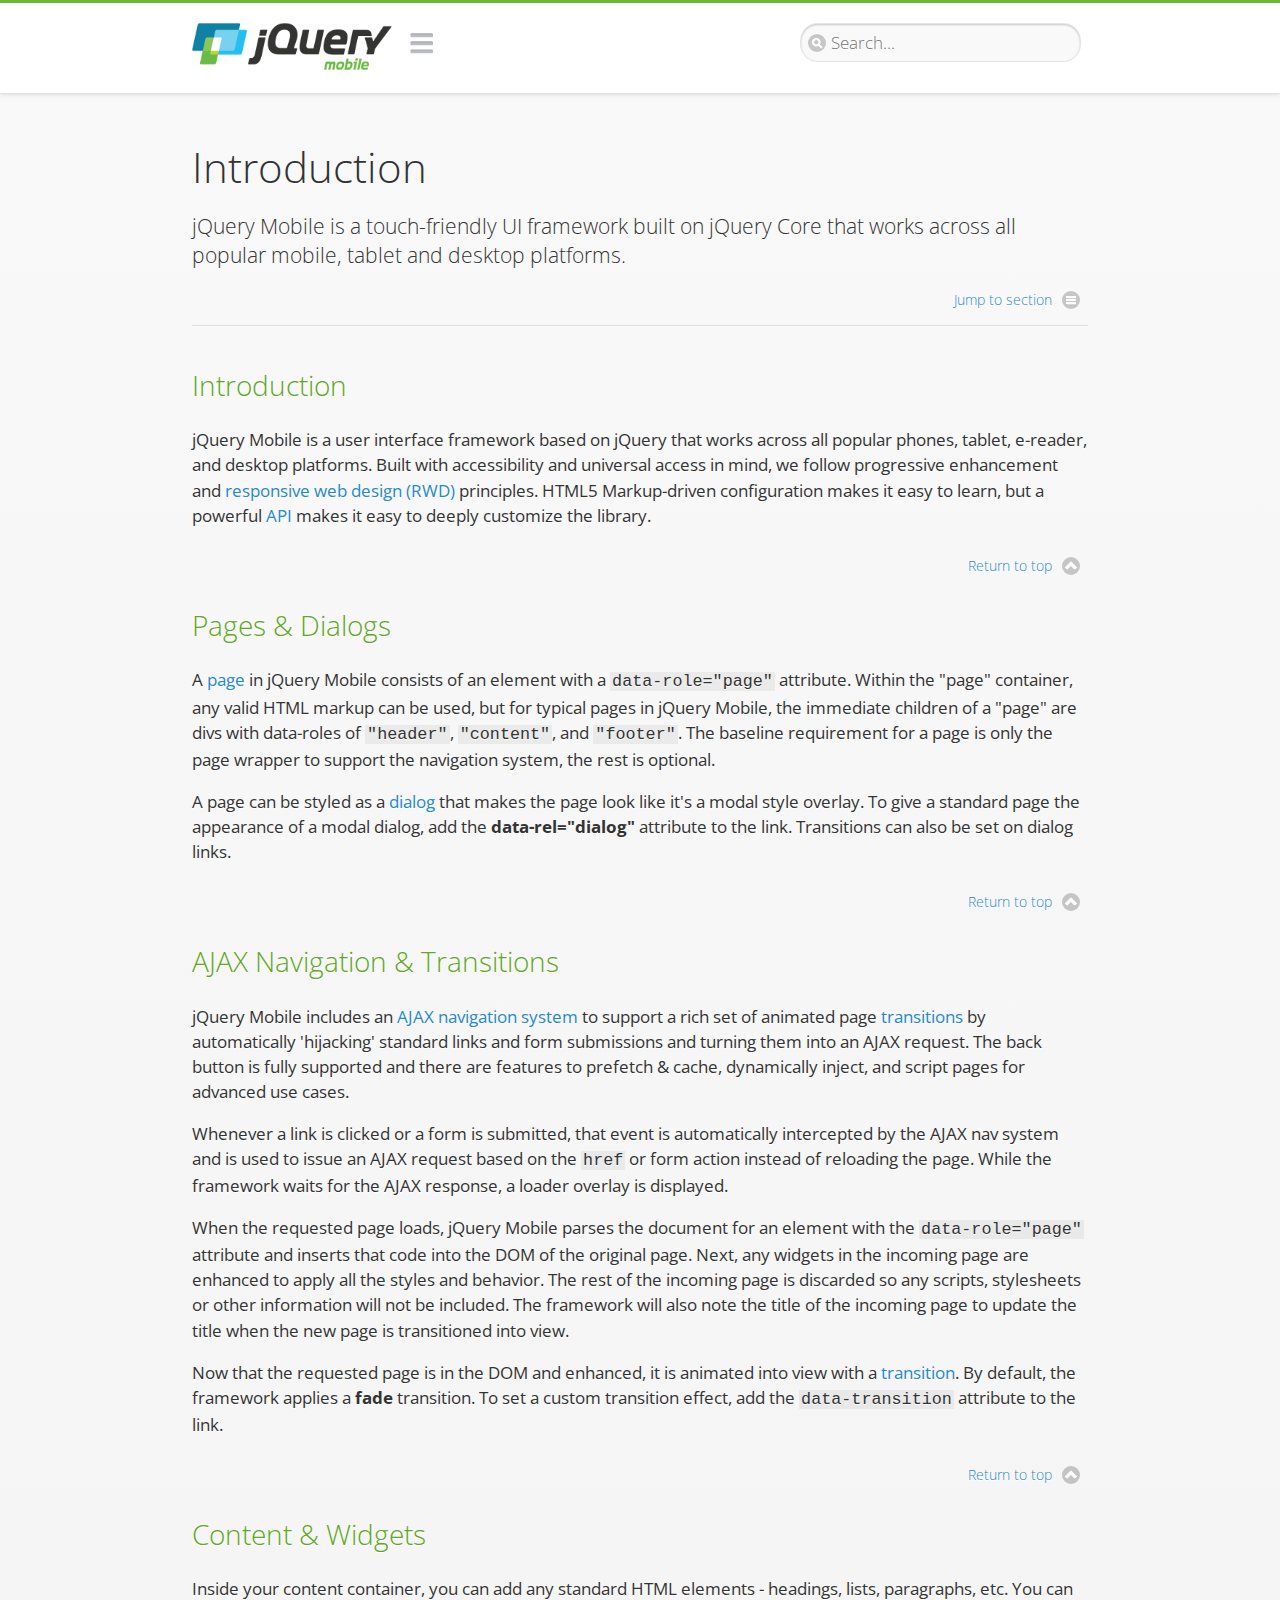
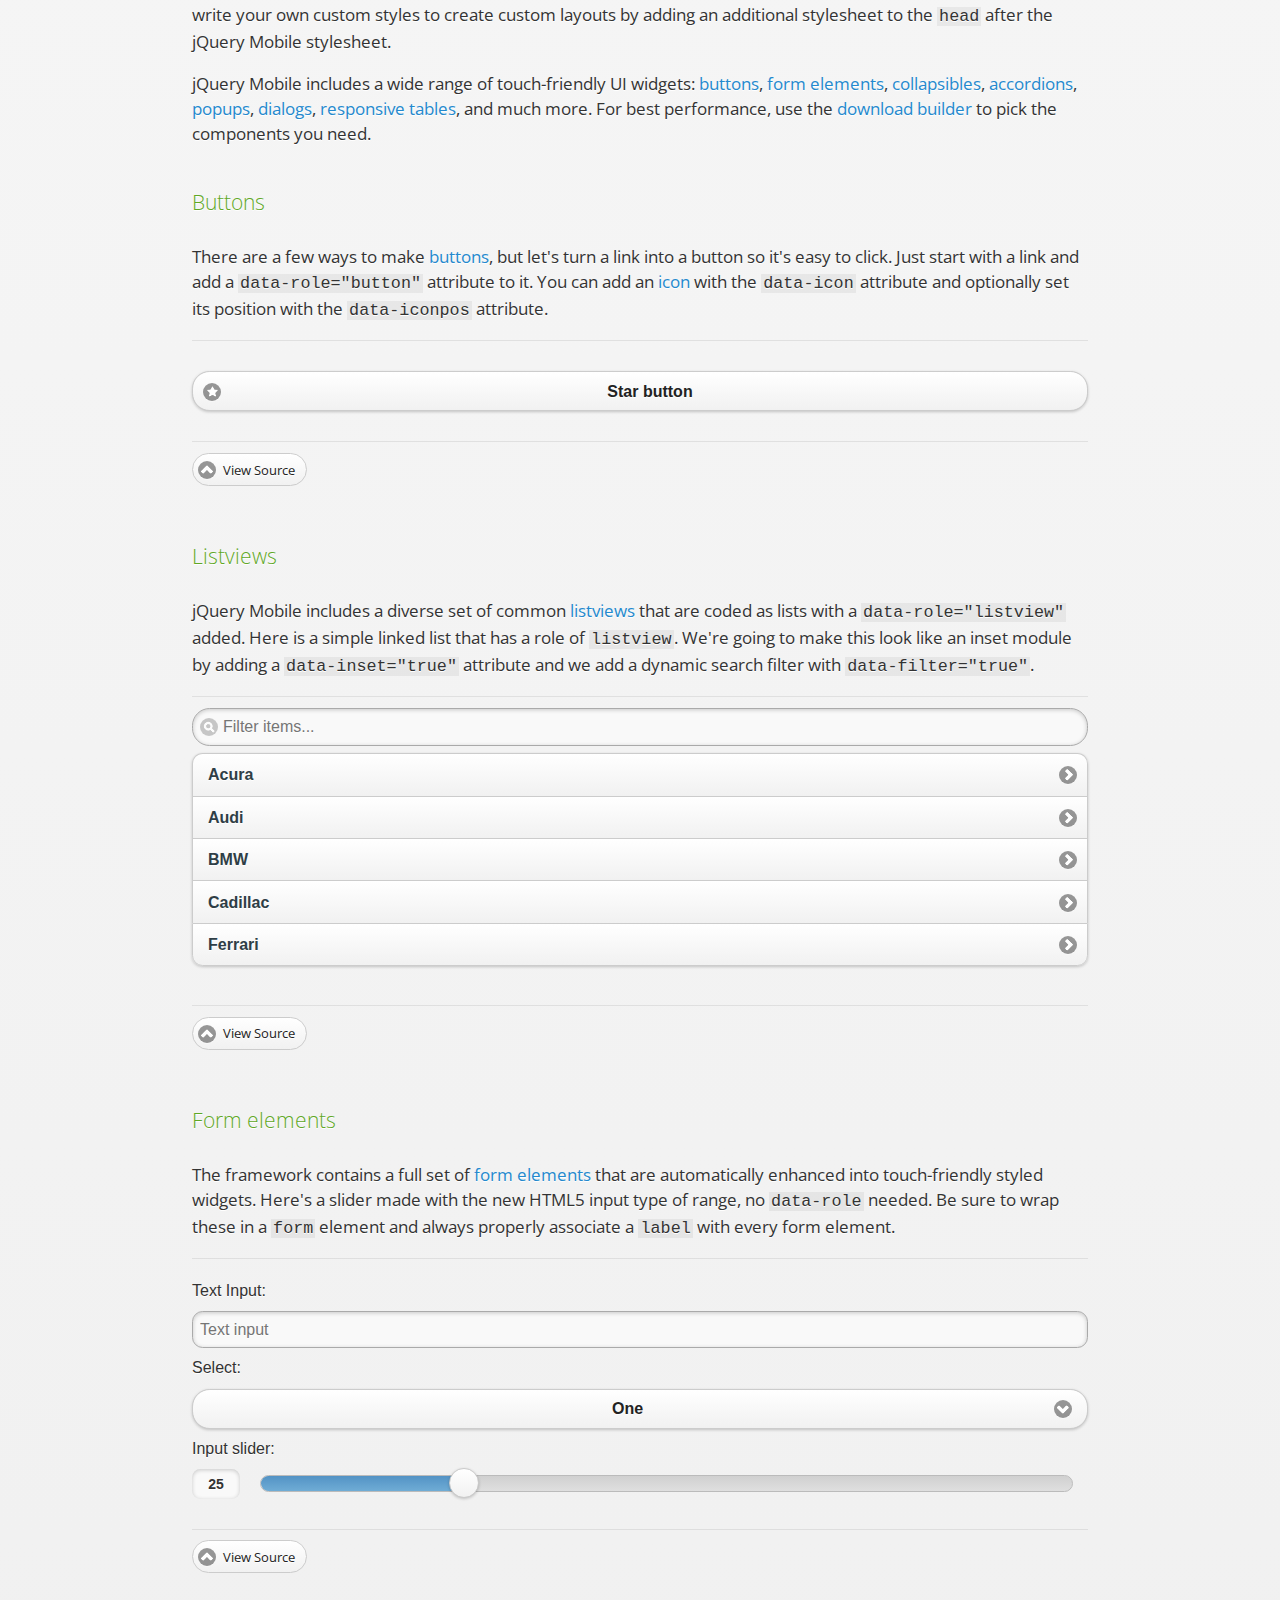
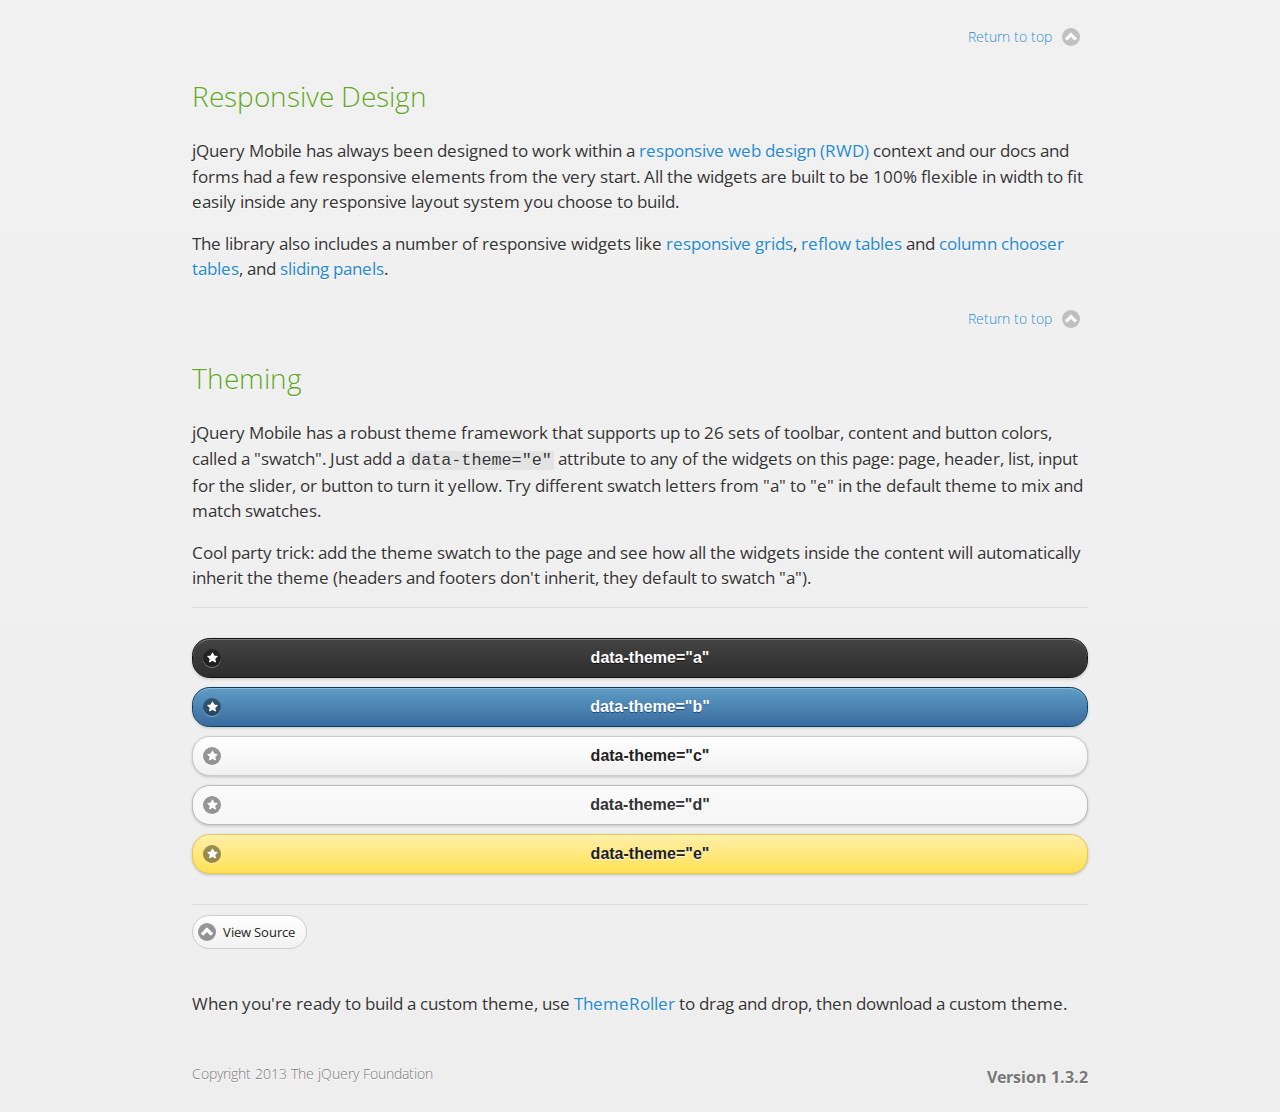
<file: jqm/demos/intro/index.html>
<!DOCTYPE html>
<html>
<head>
	<meta charset="utf-8">
	<meta name="viewport" content="width=device-width, initial-scale=1">
	<title>Introduction - jQuery Mobile Demos</title>
	<link rel="stylesheet"  href="../css/themes/default/jquery.mobile-1.3.2.min.css">
	<link rel="stylesheet" href="../_assets/css/jqm-demos.css">
	<link rel="shortcut icon" href="../favicon.ico">
    <link rel="stylesheet" href="http://fonts.googleapis.com/css?family=Open+Sans:300,400,700">
	<script src="../js/jquery.js"></script>
	<script src="../_assets/js/index.js"></script>
	<script src="../js/jquery.mobile-1.3.2.min.js"></script>
</head>
<body>
<div data-role="page" class="jqm-demos" data-quicklinks="true">

	<div data-role="header" class="jqm-header">
        <h1 class="jqm-logo"><a href="../"><img src="../_assets/img/jquery-logo.png" alt="jQuery Mobile Framework"></a></h1>
		<a href="#" class="jqm-navmenu-link" data-icon="bars" data-iconpos="notext">Navigation</a>
		<a href="#" class="jqm-search-link" data-icon="search" data-iconpos="notext">Search</a>
<div class="jqm-search">
    <ul class="jqm-list">
<li data-section="Widgets" data-filtertext="accordions collapsible sets content formatting grouped inset mini"><a href="widgets/accordions/">Accordion</a></li>

<li data-section="Widgets" data-filtertext="ajax navigation navigate event method"><a href="widgets/navigation/" data-ajax="false">AJAX Navigation</a></li>

<li data-section="Widgets" data-filtertext="autocomplete filter reveal listviews remote listviewbeforefilter placeholder"><a href="widgets/autocomplete/" data-ajax="false">Autocomplete</a></li>

<li data-section="Widgets" data-filtertext="buttons inputs forms inline theme grouped icons mini disabled"><a href="widgets/buttons/" data-ajax="false">Buttons</a></li>

<li data-section="Widgets" data-filtertext="checkboxes checkboxradio inputs forms mini disabled"><a href="widgets/checkbox/">Checkboxes</a></li>

<li data-section="Widgets" data-filtertext="collapsibles content formatting"><a href="widgets/collapsibles/" data-ajax="false">Collapsibles</a></li>

<li data-section="Widgets" data-filtertext="controlgroups selects checkboxradio buttons horizontal vertical"><a href="widgets/controlgroups/">Controlgroup</a></li>

<li data-section="Widgets" data-filtertext="dialogs modal popups"><a href="widgets/dialog/">Dialogs</a></li>

<li data-section="Widgets" data-filtertext="fixed toolbars headers footers sections fullscreen"><a href="widgets/fixed-toolbars/">Fixed toolbars</a></li>

<li data-section="Widgets" data-filtertext="flip toggle switch binary slider selects forms disabled"><a href="widgets/sliders/switch.html" data-ajax="false">Flip switch toggle</a></li>

<li data-section="Widgets" data-filtertext="footer toolbars footers sections"><a href="widgets/footers/">Footer toolbar</a></li>

<li data-section="Widgets" data-filtertext="forms inputs slider button range toggle switch label disabled accessible fieldcontains elements"><a href="widgets/forms/">Form elements</a></li>

<li data-section="Widgets" data-filtertext="grids columns blocks content formatting rwd responsive"><a href="widgets/grids/">Grids</a></li>

<li data-section="Widgets" data-filtertext="header toolbars fixed fullscreen sections"><a href="widgets/headers/">Header toolbar</a></li>

<li data-section="Widgets" data-filtertext="icons buttons disc position"><a href="widgets/icons/">Icons</a></li>

<li data-section="Widgets" data-filtertext="links navigation ajax prefetch cache"><a href="widgets/links/">Links</a></li>

<li data-section="Widgets" data-filtertext="listviews thumbnails icons nested split button collapsible ul ol"><a href="widgets/listviews/" data-ajax="false">Listviews</a></li>

<li data-section="Widgets" data-filtertext="ajax loader overlay spinner pages"><a href="widgets/loader/" data-ajax="false">Loader overlay</a></li>

<li data-section="Widgets" data-filtertext="navbars navmenu toolbars links icons footer header"><a href="widgets/navbar/" data-ajax="false">Navbar</a></li>

<li data-section="Widgets" data-filtertext="navbars persistent header footer links navmenu"><a href="widgets/fixed-toolbars/footer-persist-a.html">Navbar, persistent</a></li>

<li data-section="Widgets" data-filtertext="pages single multipage templates ajax nav"><a href="widgets/pages/">Pages</a></li>

<li data-section="Widgets" data-filtertext="panels sliding nav modal transition display reveal overlay push rwd responsive"><a href="widgets/panels/">Panels <span class="ui-li-count">New</span></a></li>

<li data-section="Widgets" data-filtertext="popup dialog modal transition tooltip lightbox form overlay screen flip pop fade transition"><a href="widgets/popup/">Popup</a></li>

<li data-section="Widgets" data-filtertext="radiobuttons checkboxradio inputs forms disabled grouped"><a href="widgets/radiobuttons/">Radio buttons</a></li>

<li data-section="Widgets" data-filtertext="selectmenus custom native multiple optgroup disabled forms"><a href="widgets/selects/">Select</a></li>

<li data-section="Widgets" data-filtertext="slider, single sliders range inputs forms disabled"><a href="widgets/sliders/" data-ajax="false">Slider, single</a></li>

<li data-section="Widgets" data-filtertext="slider, dual range sliders rangesliders inputs forms disabled"><a href="widgets/sliders/rangeslider.html" data-ajax="false">Slider, dual range <span class="ui-li-count">New</span></a></li>

<li data-section="Widgets" data-filtertext="tables column th td toggle responsive tables rwd hide show tabular"><a href="widgets/table-column-toggle/">Table, column toggle <span class="ui-li-count">New</span></a></li>

<li data-section="Widgets" data-filtertext="tables reflow th td responsive rwd columns tabular"><a href="widgets/table-reflow/">Table, reflow <span class="ui-li-count">New</span></a></li>

<li data-section="Widgets" data-filtertext="text inputs textarea numeric email tel file date time month clear pattern placeholder forms"><a href="widgets/textinputs/">Text inputs & textarea</a></li>

<li data-section="Widgets" data-filtertext="page transitions animated pages ajax navigation flip slide fade pop" data-ajax="false"><a href="widgets/transitions/" data-ajax="false">Transitions</a></li>

<li data-role="list-divider">Collapsibles</li>

<li data-section="Demo Showcase" data-filtertext="dynamic collapsible set accordion append expand"><a href="examples/collapsibles/dynamic-collapsible.html" data-ajax="false">Dynamic collapsible</a></li>

<li data-role="list-divider">Controlgroups</li>

<li data-section="Demo Showcase" data-filtertext="dynamic controlgroup buttons selects checkboxes forms"><a href="examples/controlgroups/dynamic-controlgroup.html" data-ajax="false">Dynamic controlgroup</a></li>

<li data-role="list-divider">Listviews</li>

<li data-section="Demo Showcase" data-filtertext="grid listview responsive grids responsive listviews lists ul"><a href="examples/listviews/grid-listview.html" data-ajax="false">Grid Listview</a></li>

<li data-section="Demo Showcase" data-filtertext="autodividers anchor jump scroll linkbars listviews lists ul"><a href="examples/listviews/autodividers-linkbar.html" data-ajax="false">Autodividers Linkbar</a></li>

<li data-section="Demo Showcase" data-filtertext="listviews autodividers selector autodividersselector lists ul ol"><a href="examples/listviews/autodividers-selector.html" data-ajax="false">Autodividers Selector</a></li>

<li data-role="list-divider">Navigation</li>

<li data-section="Demo Showcase" data-filtertext="backbone and require.js example navigation router"><a href="examples/backbone-require/index.html" data-ajax="false">Backbone and Require.js example</a></li>

<li data-section="Demo Showcase" data-filtertext="server redirection with server-side support php"><a href="examples/redirect/" data-ajax="false">Redirection with server-side support</a></li>

<li data-role="list-divider">Panels</li>

<li data-section="Demo Showcase" data-filtertext="panel styling slide panels sliding panels shadow rwd responsive breakpoint"><a href="examples/panels/panel-styling.html" data-ajax="false">Panel styling</a></li>

<li data-section="Demo Showcase" data-filtertext="open panel on swipe panels left right"><a href="examples/panels/panel-swipe-open.html" data-ajax="false">Open panel on swipe</a></li>

<li data-role="list-divider">Popups</li>

<li data-section="Demo Showcase" data-filtertext="dynamic popups popup images lightbox"><a href="examples/popups/dynamic-popup.html" data-ajax="false">Dynamic popup</a></li>

<li data-section="Demo Showcase" data-filtertext="arrow popups popover"><a href="examples/popups/arrow.html" data-ajax="false">Popup with arrow</a></li>

<li data-role="list-divider">Responsive Tables</li>

<li data-section="Demo Showcase" data-filtertext="responsive tables reflow stack custom styles"><a href="examples/tables/movie-list.html" data-ajax="false">Reflow: Custom styles</a></li>

<li data-section="Demo Showcase" data-filtertext="responsive tables reflow heading groups rwd breakpoint"><a href="examples/tables/financial-grouped-reflow.html" data-ajax="false">Reflow: Heading groups</a></li>

<li data-section="Demo Showcase" data-filtertext="responsive tables reflow refresh method dynamically inject data"><a href="examples/tables/reflow-refresh.html" data-ajax="false">Reflow: Refresh method</a></li>

<li data-section="Demo Showcase" data-filtertext="responsive tables column toggle hide rwd breakpoint customization options"><a href="examples/tables/movie-list-toggle-options.html" data-ajax="false">Column toggle: Customization options</a></li>

<li data-section="Demo Showcase" data-filtertext="responsive tables column toggle heading groups rwd breakpoint"><a href="examples/tables/financial-grouped-columns.html" data-ajax="false">Column toggle: Heading groups</a></li>

<li data-section="Demo Showcase" data-filtertext="responsive tables column toggle refresh method dynamically inject data"><a href="examples/tables/columntoggle-refresh.html" data-ajax="false">Column toggle: Refresh method</a></li>

<li data-section="Demo Showcase" data-filtertext="responsive tables table column toggle phone comparison rwd breakpoint"><a href="examples/tables/phone-compare.html" data-ajax="false">Column toggle demo: Phone comparison</a></li>

<li data-role="list-divider">Sliders</li>

<li data-section="Demo Showcase" data-filtertext="slider tooltip handle value extension input range sliders forms"><a href="examples/slider/tooltip.html" data-ajax="false">Tooltip extension</a></li>

<li data-role="list-divider">Swipe</li>

<li data-section="Demo Showcase" data-filtertext="swipe to navigate page transitions navigation"><a href="examples/swipe/swipe-page.html" data-ajax="false">Swipe to navigate</a></li>

<li data-section="Demo Showcase" data-filtertext="swipe to delete list item listviews lists ul ol"><a href="examples/swipe/swipe-list.html" data-ajax="false">Swipe to delete list item</a></li>

<li data-role="list-divider">Forms</li>

<li data-section="Questions & Answers" data-filtertext="CSS styles apply widget scope wrap selector customize"><a href="faq/question-template.html">Why won't my CSS styles apply correctly to a widget?</a></li>

<li data-section="Questions & Answers" data-filtertext="form update value enhance pageinit refresh"><a href="faq/updating-the-value-of-enhanced-form-elements-does-not-work.html">Updating the value of enhanced form elements does not work.</a></li>

<li data-section="Questions & Answers" data-filtertext="HTML 5 inputs appearance keyboard picker calendar date time slider file color"><a href="faq/my-html-5-inputs-look-different-in-browsers.html">My HTML 5 inputs look different across devices and browsers.</a></li>

<li data-section="Questions & Answers" data-filtertext="range search inputs slider number text degrade"><a href="faq/my-range-search-input-type-is-being-changed.html">My range or search inputs are being change to number/text.</a></li>

<li data-section="Questions & Answers" data-filtertext="custom select popup dialog logic"><a href="faq/sometimes-custom-select-shows-as-dialog-popup.html">Sometimes my custom select shows as a popup other times its a dialog.</a></li>

<li data-section="Questions & Answers" data-filtertext="disable button issue class method"><a href="faq/disabling-a-button-does-not-work.html">Disabling a button does not work.</a></li>

<li data-section="Questions & Answers" data-filtertext="fixed toolbar header footer fullscreen select input bug issue"><a href="faq/controls-in-header-footer.html">Controls in my fixed header or footer are not responding or behave erratically.</a></li>

<li data-role="list-divider">Pages</li>

<li data-section="Questions & Answers" data-filtertext="head load scripts styles pageinit onload pagebeforecreate ajax nav pages"><a href="faq/scripts-and-styles-not-loading.html">Why aren't my scripts and styles loading?</a></li>

<li data-section="Questions & Answers" data-filtertext="document.ready onload paginit DOM ready on ready scripts "><a href="faq/dom-ready-not-working.html">Why isn't DOM ready working for my scripts?</a></li>

<li data-section="Questions & Answers" data-filtertext="ajax nav load page mobile.loadpage"><a href="faq/how-do-i-load-a-page.html">How do I load a page?</a></li>

<li data-section="Questions & Answers" data-filtertext="ajax nav multi page document load"><a href="faq/why-is-only-the-first-page-loaded.html">Why is only the first page of my multi page document loaded?</a></li>

<li data-section="Questions & Answers" data-filtertext="pass url query params ajax nav"><a href="faq/pass-query-params-to-page.html">I'm trying to pass query params to a page but it's not working?</a></li>

<li data-section="Questions & Answers" data-filtertext="hash pass parameters information ajax nav"><a href="faq/pass-via-the-hash-to-page.html">I'm trying to pass information via the hash but it's not working?</a></li>

<li data-section="Questions & Answers" data-filtertext="application cache status error isLocal ajax nav"><a href="faq/the-application-cache-is-not-working.html">I'm trying to use the application cache but it's not working.</a></li>

<li data-section="Questions & Answers" data-filtertext=">create refresh event trigger pageInit refresh method content injected page not enhanced."><a href="faq/injected-content-is-not-enhanced.html">Content injected into a page is not enhanced.</a></li>

<li data-section="Questions & Answers" data-filtertext=">create trigger event pageInit injected HTML"><a href="faq/triggering-create-on-injected-content-does-not-work.html">Triggering create on injected HTML does not work.</a></li>

<li data-section="Questions & Answers" data-filtertext="auto-enhance element stop preventnative role none"><a href="faq/how-can-i-stop-auto-enhancement-of-elements.html">How can I stop JQM from auto-enhancing an element?</a></li>

<li data-section="Questions & Answers" data-filtertext="auto-enhance block container parent stop preventnative role none"><a href="faq/how-can-i-stop-auto-enhancement-of-a-block-of-elements.html">How can I stop JQM from enhancing a block of elements?</a></li>

<li data-section="Questions & Answers" data-filtertext="page title ajax nav head"><a href="faq/how-do-i-control-page-titles.html">How do I control page titles?</a></li>

<li data-section="Questions & Answers" data-filtertext="ajax nav load page loadPage"><a href="faq/how-do-i-load-a-page.html">How do I load a page?</a></li>

<li data-role="list-divider">Events</li>

<li data-section="Questions & Answers" data-filtertext="touch mouse events vmouseover, vmousedown, vmousemove, vmouseup, vclick, vmousecancel"><a href="faq/how-do-i-use-touch-mouse-events.html">How do I use touch and mouse events?</a></li>

<li data-role="list-divider">Theme and styling</li>

<li data-section="Questions & Answers" data-filtertext="theme swatch css themeroller customize icons colors fonts style"><a href="faq/how-does-theming-work.html">How does theming work?</a></li>

<li data-role="list-divider">Apps</li>

<li data-section="Questions & Answers" data-filtertext="How do I need to configure PhoneGap Cordova?"><a href="faq/how-configure-phonegap-cordova.html">How do I need to configure PhoneGap/Cordova?</a></li>
<!--
<li data-role="list-divider">Navigation</li>

<li data-section="Questions & Answers" data-filtertext=""><a href="faq/nav-is-acting-erraticly.html">The nav is acting erratically!</a></li>

<li data-section="Questions & Answers" data-filtertext=""><a href="faq/deep-links-dont-work.html">Following a deep link ( a link to scroll to and id ) does not work.</a></li>

<li data-section="Questions & Answers" data-filtertext=""><a href="faq/scripts-css-only-works-on-first-page-or-refresh.html">My script / css only works on first page or on refresh.</a></li>
<li data-role="list-divider">Widgets</li>

<li data-section="Questions & Answers" data-filtertext=""><a href="faq/cloned-content-double-enhanced.html">Cloning a widget or enhanced for element and enhancing causes "double" enhancement</a></li>

<li data-section="Questions & Answers" data-filtertext=""><a href="faq/cloned-content-does-not-update.html">Cloned widget or enhanced element does not update</a></li>

<li data-section="Questions & Answers" data-filtertext=""><a href="faq/data-enhance-false-does-not-work.html">Setting data-enhance="false" does not work.</a></li>

<li data-role="list-divider">General</li>

<li data-section="Questions & Answers" data-filtertext=""><a href="faq/selecting-element-by-id-not-working.html">Selecting elements by id only works sometimes or on first page!</a></li>

<li data-section="Questions & Answers" data-filtertext=""><a href="faq/global-config-settings-ignored.html">The global configuration settings i set are being ignored.</a></li>

<li data-section="Questions & Answers" data-filtertext=""><a href="faq/custom-css-is-ignored.html">My custom css is ignored.</a></li>

<li data-role="list-divider">Events</li>

<li data-section="Questions & Answers" data-filtertext=""><a href="faq/swipe-triggered-when-scrolling.html">Swipe triggered when scrolling.</a></li>

<li data-section="Questions & Answers" data-filtertext=""><a href="faq/document-ready-not-working.html">Document ready ignored after first page.</a></li>

<li data-role="list-divider">Theming &amp; custom styles</li>

<li data-section="Questions & Answers" data-filtertext=""><a href="faq/#">How do I add custom icons?</a></li>

<li data-section="Questions & Answers" data-filtertext=""><a href="faq/#">How do I add remove the circle behind the icons?</a></li>
-->

    </ul>
</div>

	</div><!-- /header -->

	<div data-role="content" class="jqm-content">

			<h1>Introduction</h1>

			<p class="jqm-intro">jQuery Mobile is a touch-friendly UI framework built on jQuery Core that works across all popular mobile, tablet and desktop platforms.
			</p>

			<h2>Introduction</h2>

			<p>jQuery Mobile is a user interface framework based on jQuery that works across all popular phones, tablet, e-reader, and desktop platforms. Built with accessibility and universal access in mind, we follow progressive enhancement and <a href="rwd.html">responsive web design (RWD)</a> principles. HTML5 Markup-driven configuration makes it easy to learn, but a powerful <a href="http://api.jquerymobile.com/">API</a> makes it easy to deeply customize the library.</p>

			<h2>Pages & Dialogs</h2>

			<p>A <a href="../widgets/pages/">page</a> in jQuery Mobile consists of an element with a <code> data-role="page"</code> attribute. Within the "page" container, any valid HTML markup can be used, but for typical pages in jQuery Mobile, the immediate children of a "page" are divs with data-roles of <code>"header"</code>, <code>"content"</code>, and <code>"footer"</code>. The baseline requirement for a page is only the page wrapper to support the navigation system, the rest is optional. </p>

			<p>A page can be styled as a <a href="../widgets/dialog/">dialog</a> that makes the page look like it's a modal style overlay. To give a standard page the appearance of a modal dialog, add the <strong>data-rel="dialog"</strong> attribute to the link. Transitions can also be set on dialog links.</p>

			<h2>AJAX Navigation & Transitions</h2>

			<p>jQuery Mobile includes an <a href="../widgets/navigation/" data-ajax="false">AJAX navigation system</a> to support a rich set of animated page <a href="../widgets/transitions/" data-ajax="false">transitions</a> by automatically 'hijacking' standard links and form submissions and turning them into an AJAX request. The back button is fully supported and there are features to prefetch &amp; cache, dynamically inject, and script pages for advanced use cases.</p>

			<p>Whenever a link is clicked or a form is submitted, that event is automatically intercepted by the AJAX nav system and is used to issue an AJAX request based on the <code>href</code> or form action instead of reloading the page. While the framework waits for the AJAX response, a loader overlay is displayed.</p>

			<p>When the requested page loads, jQuery Mobile parses the document for an element with the <code> data-role="page"</code> attribute and inserts that code into the DOM of the original page. Next, any widgets in the incoming page are enhanced to apply all the styles and behavior. The rest of the incoming page is discarded so any scripts, stylesheets or other information will not be included. The framework will also note the title of the incoming page to update the title when the new page is transitioned into view.</p>

			<p>Now that the requested page is in the DOM and enhanced, it is animated into view with a <a href="../widgets/transitions/" data-ajax="false">transition</a>. By default, the framework applies a <strong>fade</strong> transition. To set a custom transition effect, add the <code>data-transition</code> attribute to the link. </p>

			<h2>Content & Widgets</h2>

			<p>Inside your content container, you can add any standard HTML elements - headings, lists, paragraphs, etc. You can write your own custom styles to create custom layouts by adding an additional stylesheet to the <code>head</code> after the jQuery Mobile stylesheet.</p>

			<p>jQuery Mobile includes a wide range of touch-friendly UI widgets: <a  href="../widgets/buttons/">buttons</a>, <a href="../widgets/forms/">form elements</a>, <a href="../widgets/collapsibles/">collapsibles</a>, <a href="../widgets/accordions/">accordions</a>, <a href="../widgets/popup/">popups</a>, <a href="../widgets/dialog/">dialogs</a>, <a href="../widgets/table-column-toggle/">responsive tables</a>, and much more. For best performance, use the <a href="http://jquerymobile.com/download-builder/" rel="external">download builder</a> to pick the components you need.</p>

				<h4>Buttons</h4>
				<p>There are a few ways to make <a href="../widgets/buttons/" title="buttons-types">buttons</a>, but let's turn a link into a button so it's easy to click. Just start with a link and add a <code>data-role="button"</code> attribute to it.  You can add an <a href="../widgets/icons/">icon</a> with the <code>data-icon</code> attribute and optionally set its position with the <code>data-iconpos</code> attribute.</p>

				<div data-demo-html="true">
				<a href="#" data-role="button" data-icon="star">Star button</a>
				</div><!--/demo-html -->

			<h4>Listviews</h4>
			<p>jQuery Mobile includes a diverse set of common <a href="../widgets/listviews/" title="docs-lists">listviews</a> that are coded as lists with a <code>data-role="listview"</code> added. Here is a simple linked list that has a role of <code>listview</code>. We're going to make this look like an inset module by adding a <code>data-inset="true"</code> attribute and we add a dynamic search filter with <code>data-filter="true"</code>.</p>

			<div data-demo-html="true">
			<ul data-role="listview" data-inset="true" data-filter="true">
				<li><a href="#">Acura</a></li>
				<li><a href="#">Audi</a></li>
				<li><a href="#">BMW</a></li>
				<li><a href="#">Cadillac</a></li>
				<li><a href="#">Ferrari</a></li>
			</ul>
			</div><!--/demo-html -->

			<h4>Form elements</h4>
			<p>The framework contains a full set of <a href="../widgets/forms/">form elements</a> that are automatically enhanced into touch-friendly styled widgets. Here's a slider made with the new HTML5 input type of range, no <code>data-role</code> needed. Be sure to wrap these in a <code>form</code> element and always properly associate a <code>label</code> with every form element.</p>

			<div data-demo-html="true">
			<form>
				<label for="textinput-s">Text Input:</label>
				<input type="text" name="textinput-s" id="textinput-s" placeholder="Text input" value="" data-clear-btn="true">

				<label for="select-native-s">Select:</label>
				<select name="select-native-s" id="select-native-s">
					<option value="small">One</option>
					<option value="medium">Two</option>
					<option value="large">Three</option>
				</select>

				<label for="slider-s">Input slider:</label>
				<input type="range" name="slider-s" id="slider-s" value="25" min="0" max="100" data-highlight="true"  />
			</form>

			</div><!--/demo-html -->

			<h2>Responsive Design</h2>

			<p>jQuery Mobile has always been designed to work within a <a href="rwd.html">responsive web design (RWD)</a> context and our docs and forms had a few responsive elements from the very start. All the widgets are built to be 100% flexible in width to fit easily inside any responsive layout system you choose to build. </p>

			<p>The library also includes a number of responsive widgets like <a href="../widgets/grids/">responsive grids</a>, <a href="../widgets/table-reflow/">reflow tables</a> and <a href="../widgets/table-column-toggle/">column chooser tables</a>, and <a href="../widgets/panels/">sliding panels</a>.</p>

			<h2>Theming</h2>
			<p>jQuery Mobile has a robust theme framework that supports up to 26 sets of toolbar, content and button colors, called a "swatch". Just add a <code>data-theme="e"</code> attribute to any of the widgets on this page: page, header, list, input for the slider, or button to turn it yellow. Try different swatch letters from "a" to "e" in the default theme to mix and match swatches.</p>
			<p>Cool party trick: add the theme swatch to the page and see how all the widgets inside the content will automatically inherit the theme (headers and footers don't inherit, they default to swatch "a").</p>

			<div data-demo-html="true">
			<a href="#" data-role="button" data-icon="star" data-theme="a">data-theme="a"</a>
			<a href="#" data-role="button" data-icon="star" data-theme="b">data-theme="b"</a>
			<a href="#" data-role="button" data-icon="star" data-theme="c">data-theme="c"</a>
			<a href="#" data-role="button" data-icon="star" data-theme="d">data-theme="d"</a>
			<a href="#" data-role="button" data-icon="star" data-theme="e">data-theme="e"</a>
			</div><!--/demo-html -->

		<p>When you're ready to build a custom theme, use <a href="http://www.jquerymobile.com/themeroller" rel="external">ThemeRoller</a> to drag and drop, then download a custom theme.</p>

			</div><!-- /content -->

			<div data-role="footer" class="jqm-footer">
				<p class="jqm-version"></p>
				<p>Copyright 2013 The jQuery Foundation</p>
			</div><!-- /footer -->
    <div data-role="panel" class="jqm-nav-panel jqm-navmenu-panel" data-position="left" data-display="reveal" data-theme="c">
        <ul data-role="listview" data-theme="d" data-divider-theme="d" data-icon="false" data-global-nav="demos" class="jqm-list">
            <li data-role="list-divider">jQuery Mobile Demos</li>
			<li><a href="./">Home</a></li>
            <li><a href="intro/">Introduction</a></li>
            <li><a href="examples/">Demo Showcase</a></li>
            <li><a href="faq/">Questions & Answers</a></li>
			<li><a href="intro/rwd.html">Going Responsive</a></li>
            <li data-role="list-divider">Widget reference</li>
<li data-section="Widgets" data-filtertext="accordions collapsible sets content formatting grouped inset mini"><a href="widgets/accordions/">Accordion</a></li>

<li data-section="Widgets" data-filtertext="ajax navigation navigate event method"><a href="widgets/navigation/" data-ajax="false">AJAX Navigation</a></li>

<li data-section="Widgets" data-filtertext="autocomplete filter reveal listviews remote listviewbeforefilter placeholder"><a href="widgets/autocomplete/" data-ajax="false">Autocomplete</a></li>

<li data-section="Widgets" data-filtertext="buttons inputs forms inline theme grouped icons mini disabled"><a href="widgets/buttons/" data-ajax="false">Buttons</a></li>

<li data-section="Widgets" data-filtertext="checkboxes checkboxradio inputs forms mini disabled"><a href="widgets/checkbox/">Checkboxes</a></li>

<li data-section="Widgets" data-filtertext="collapsibles content formatting"><a href="widgets/collapsibles/" data-ajax="false">Collapsibles</a></li>

<li data-section="Widgets" data-filtertext="controlgroups selects checkboxradio buttons horizontal vertical"><a href="widgets/controlgroups/">Controlgroup</a></li>

<li data-section="Widgets" data-filtertext="dialogs modal popups"><a href="widgets/dialog/">Dialogs</a></li>

<li data-section="Widgets" data-filtertext="fixed toolbars headers footers sections fullscreen"><a href="widgets/fixed-toolbars/">Fixed toolbars</a></li>

<li data-section="Widgets" data-filtertext="flip toggle switch binary slider selects forms disabled"><a href="widgets/sliders/switch.html" data-ajax="false">Flip switch toggle</a></li>

<li data-section="Widgets" data-filtertext="footer toolbars footers sections"><a href="widgets/footers/">Footer toolbar</a></li>

<li data-section="Widgets" data-filtertext="forms inputs slider button range toggle switch label disabled accessible fieldcontains elements"><a href="widgets/forms/">Form elements</a></li>

<li data-section="Widgets" data-filtertext="grids columns blocks content formatting rwd responsive"><a href="widgets/grids/">Grids</a></li>

<li data-section="Widgets" data-filtertext="header toolbars fixed fullscreen sections"><a href="widgets/headers/">Header toolbar</a></li>

<li data-section="Widgets" data-filtertext="icons buttons disc position"><a href="widgets/icons/">Icons</a></li>

<li data-section="Widgets" data-filtertext="links navigation ajax prefetch cache"><a href="widgets/links/">Links</a></li>

<li data-section="Widgets" data-filtertext="listviews thumbnails icons nested split button collapsible ul ol"><a href="widgets/listviews/" data-ajax="false">Listviews</a></li>

<li data-section="Widgets" data-filtertext="ajax loader overlay spinner pages"><a href="widgets/loader/" data-ajax="false">Loader overlay</a></li>

<li data-section="Widgets" data-filtertext="navbars navmenu toolbars links icons footer header"><a href="widgets/navbar/" data-ajax="false">Navbar</a></li>

<li data-section="Widgets" data-filtertext="navbars persistent header footer links navmenu"><a href="widgets/fixed-toolbars/footer-persist-a.html">Navbar, persistent</a></li>

<li data-section="Widgets" data-filtertext="pages single multipage templates ajax nav"><a href="widgets/pages/">Pages</a></li>

<li data-section="Widgets" data-filtertext="panels sliding nav modal transition display reveal overlay push rwd responsive"><a href="widgets/panels/">Panels <span class="ui-li-count">New</span></a></li>

<li data-section="Widgets" data-filtertext="popup dialog modal transition tooltip lightbox form overlay screen flip pop fade transition"><a href="widgets/popup/">Popup</a></li>

<li data-section="Widgets" data-filtertext="radiobuttons checkboxradio inputs forms disabled grouped"><a href="widgets/radiobuttons/">Radio buttons</a></li>

<li data-section="Widgets" data-filtertext="selectmenus custom native multiple optgroup disabled forms"><a href="widgets/selects/">Select</a></li>

<li data-section="Widgets" data-filtertext="slider, single sliders range inputs forms disabled"><a href="widgets/sliders/" data-ajax="false">Slider, single</a></li>

<li data-section="Widgets" data-filtertext="slider, dual range sliders rangesliders inputs forms disabled"><a href="widgets/sliders/rangeslider.html" data-ajax="false">Slider, dual range <span class="ui-li-count">New</span></a></li>

<li data-section="Widgets" data-filtertext="tables column th td toggle responsive tables rwd hide show tabular"><a href="widgets/table-column-toggle/">Table, column toggle <span class="ui-li-count">New</span></a></li>

<li data-section="Widgets" data-filtertext="tables reflow th td responsive rwd columns tabular"><a href="widgets/table-reflow/">Table, reflow <span class="ui-li-count">New</span></a></li>

<li data-section="Widgets" data-filtertext="text inputs textarea numeric email tel file date time month clear pattern placeholder forms"><a href="widgets/textinputs/">Text inputs & textarea</a></li>

<li data-section="Widgets" data-filtertext="page transitions animated pages ajax navigation flip slide fade pop" data-ajax="false"><a href="widgets/transitions/" data-ajax="false">Transitions</a></li>

        </ul>
	</div><!-- /panel -->


		</div><!-- /page -->
		</body>
		</html>
</file>
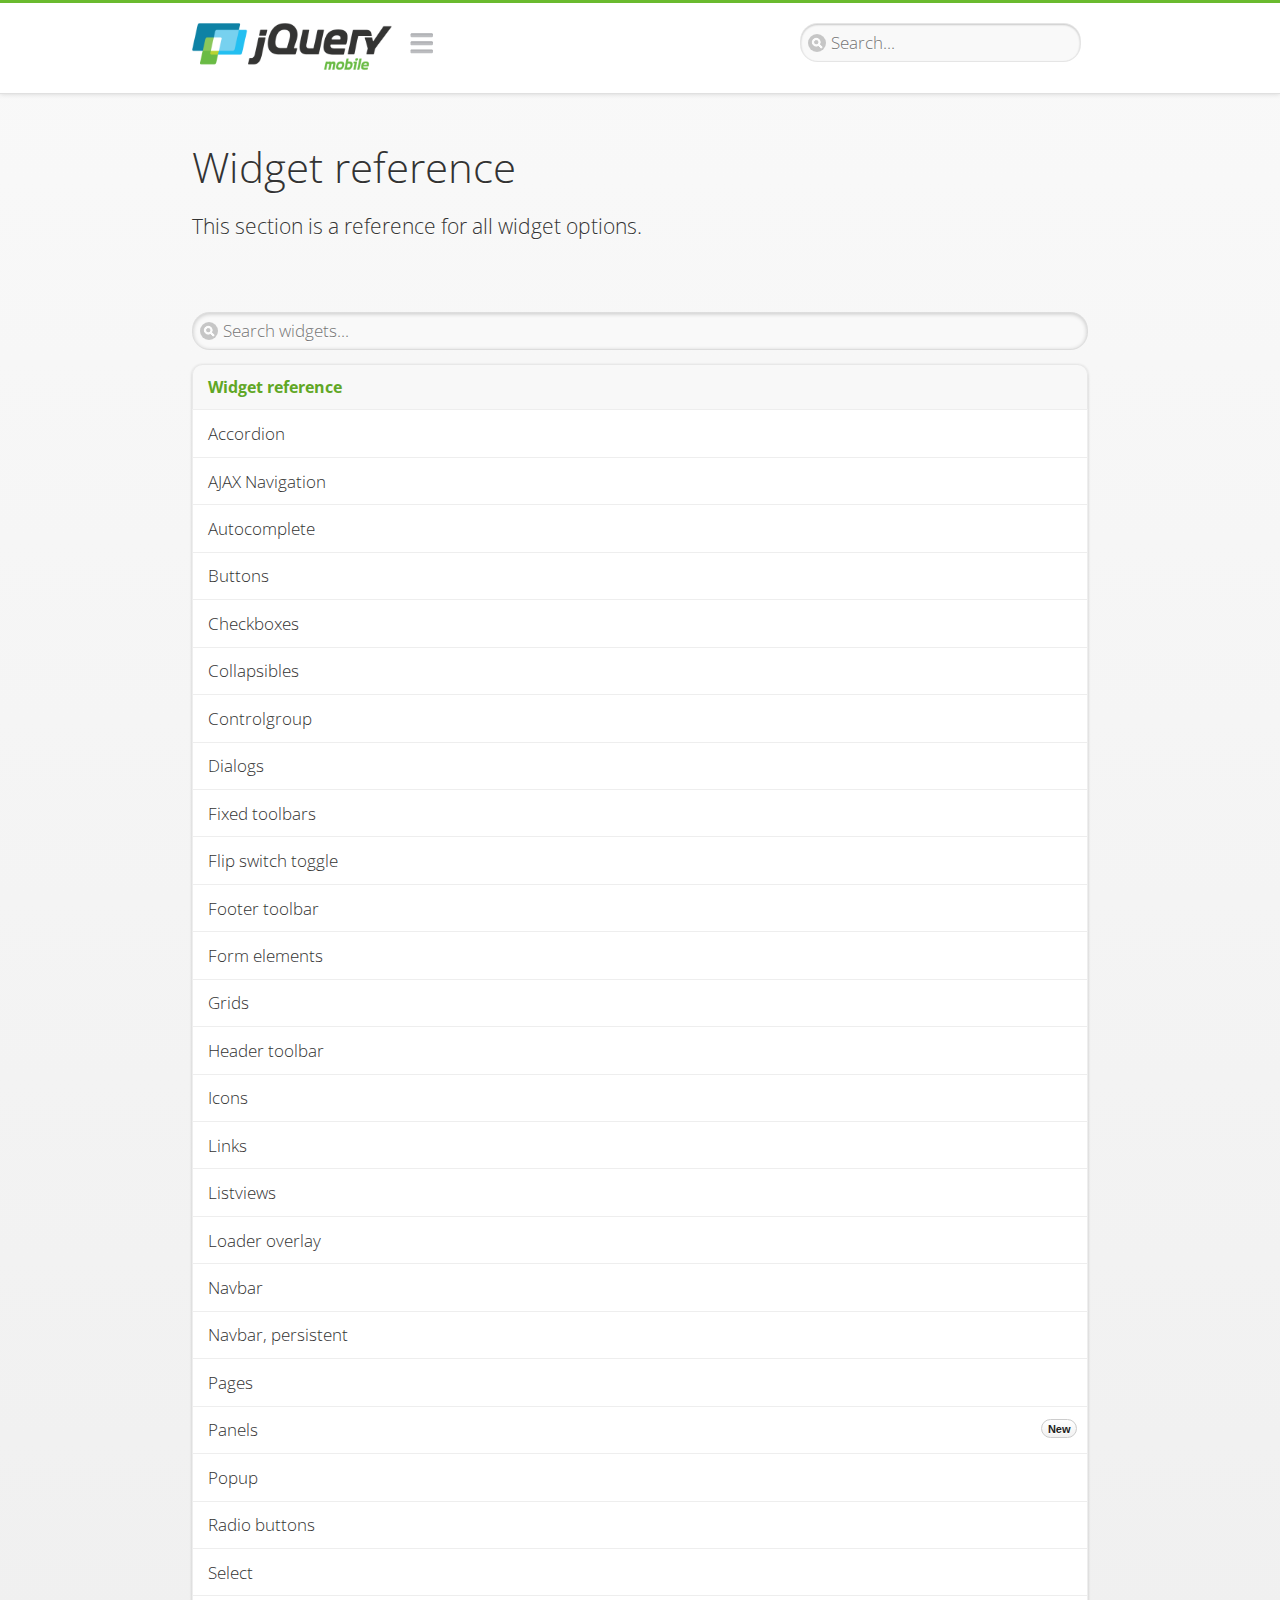
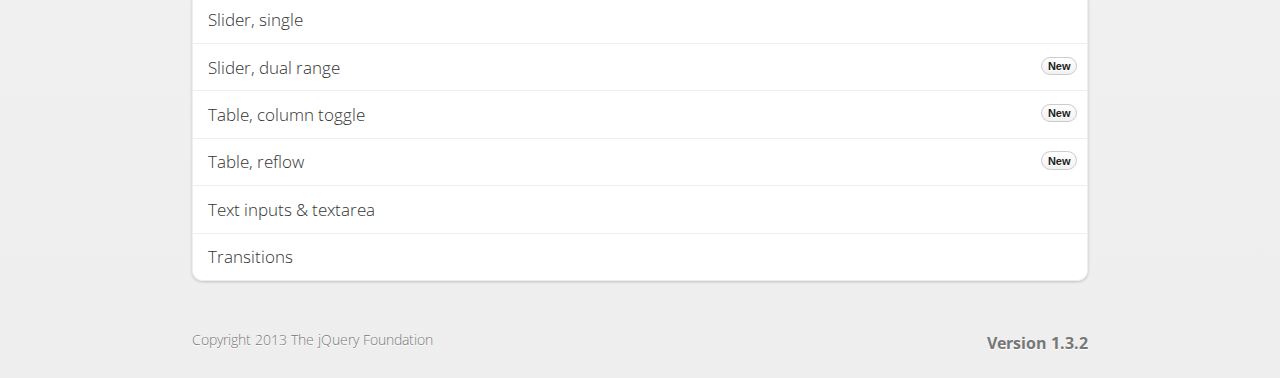
<file: jqm/demos/widgets/index.html>
<!DOCTYPE html>
<html>
<head>
	<meta charset="utf-8">
	<meta name="viewport" content="width=device-width, initial-scale=1">
	<title>Widgets reference - jQuery Mobile Demos</title>
	<link rel="stylesheet"  href="../css/themes/default/jquery.mobile-1.3.2.min.css">
	<link rel="stylesheet" href="../_assets/css/jqm-demos.css">
	<link rel="shortcut icon" href="../favicon.ico">
    <link rel="stylesheet" href="http://fonts.googleapis.com/css?family=Open+Sans:300,400,700">
	<script src="../js/jquery.js"></script>
	<script src="../_assets/js/index.js"></script>
	<script src="../js/jquery.mobile-1.3.2.min.js"></script>
</head>
<body>
<div data-role="page" class="jqm-demos jqm-demos-index">

	<div data-role="header" class="jqm-header">
        <h1 class="jqm-logo"><a href="../"><img src="../_assets/img/jquery-logo.png" alt="jQuery Mobile Framework"></a></h1>
		<a href="#" class="jqm-navmenu-link" data-icon="bars" data-iconpos="notext">Navigation</a>
		<a href="#" class="jqm-search-link" data-icon="search" data-iconpos="notext">Search</a>
<div class="jqm-search">
    <ul class="jqm-list">
<li data-section="Widgets" data-filtertext="accordions collapsible sets content formatting grouped inset mini"><a href="widgets/accordions/">Accordion</a></li>

<li data-section="Widgets" data-filtertext="ajax navigation navigate event method"><a href="widgets/navigation/" data-ajax="false">AJAX Navigation</a></li>

<li data-section="Widgets" data-filtertext="autocomplete filter reveal listviews remote listviewbeforefilter placeholder"><a href="widgets/autocomplete/" data-ajax="false">Autocomplete</a></li>

<li data-section="Widgets" data-filtertext="buttons inputs forms inline theme grouped icons mini disabled"><a href="widgets/buttons/" data-ajax="false">Buttons</a></li>

<li data-section="Widgets" data-filtertext="checkboxes checkboxradio inputs forms mini disabled"><a href="widgets/checkbox/">Checkboxes</a></li>

<li data-section="Widgets" data-filtertext="collapsibles content formatting"><a href="widgets/collapsibles/" data-ajax="false">Collapsibles</a></li>

<li data-section="Widgets" data-filtertext="controlgroups selects checkboxradio buttons horizontal vertical"><a href="widgets/controlgroups/">Controlgroup</a></li>

<li data-section="Widgets" data-filtertext="dialogs modal popups"><a href="widgets/dialog/">Dialogs</a></li>

<li data-section="Widgets" data-filtertext="fixed toolbars headers footers sections fullscreen"><a href="widgets/fixed-toolbars/">Fixed toolbars</a></li>

<li data-section="Widgets" data-filtertext="flip toggle switch binary slider selects forms disabled"><a href="widgets/sliders/switch.html" data-ajax="false">Flip switch toggle</a></li>

<li data-section="Widgets" data-filtertext="footer toolbars footers sections"><a href="widgets/footers/">Footer toolbar</a></li>

<li data-section="Widgets" data-filtertext="forms inputs slider button range toggle switch label disabled accessible fieldcontains elements"><a href="widgets/forms/">Form elements</a></li>

<li data-section="Widgets" data-filtertext="grids columns blocks content formatting rwd responsive"><a href="widgets/grids/">Grids</a></li>

<li data-section="Widgets" data-filtertext="header toolbars fixed fullscreen sections"><a href="widgets/headers/">Header toolbar</a></li>

<li data-section="Widgets" data-filtertext="icons buttons disc position"><a href="widgets/icons/">Icons</a></li>

<li data-section="Widgets" data-filtertext="links navigation ajax prefetch cache"><a href="widgets/links/">Links</a></li>

<li data-section="Widgets" data-filtertext="listviews thumbnails icons nested split button collapsible ul ol"><a href="widgets/listviews/" data-ajax="false">Listviews</a></li>

<li data-section="Widgets" data-filtertext="ajax loader overlay spinner pages"><a href="widgets/loader/" data-ajax="false">Loader overlay</a></li>

<li data-section="Widgets" data-filtertext="navbars navmenu toolbars links icons footer header"><a href="widgets/navbar/" data-ajax="false">Navbar</a></li>

<li data-section="Widgets" data-filtertext="navbars persistent header footer links navmenu"><a href="widgets/fixed-toolbars/footer-persist-a.html">Navbar, persistent</a></li>

<li data-section="Widgets" data-filtertext="pages single multipage templates ajax nav"><a href="widgets/pages/">Pages</a></li>

<li data-section="Widgets" data-filtertext="panels sliding nav modal transition display reveal overlay push rwd responsive"><a href="widgets/panels/">Panels <span class="ui-li-count">New</span></a></li>

<li data-section="Widgets" data-filtertext="popup dialog modal transition tooltip lightbox form overlay screen flip pop fade transition"><a href="widgets/popup/">Popup</a></li>

<li data-section="Widgets" data-filtertext="radiobuttons checkboxradio inputs forms disabled grouped"><a href="widgets/radiobuttons/">Radio buttons</a></li>

<li data-section="Widgets" data-filtertext="selectmenus custom native multiple optgroup disabled forms"><a href="widgets/selects/">Select</a></li>

<li data-section="Widgets" data-filtertext="slider, single sliders range inputs forms disabled"><a href="widgets/sliders/" data-ajax="false">Slider, single</a></li>

<li data-section="Widgets" data-filtertext="slider, dual range sliders rangesliders inputs forms disabled"><a href="widgets/sliders/rangeslider.html" data-ajax="false">Slider, dual range <span class="ui-li-count">New</span></a></li>

<li data-section="Widgets" data-filtertext="tables column th td toggle responsive tables rwd hide show tabular"><a href="widgets/table-column-toggle/">Table, column toggle <span class="ui-li-count">New</span></a></li>

<li data-section="Widgets" data-filtertext="tables reflow th td responsive rwd columns tabular"><a href="widgets/table-reflow/">Table, reflow <span class="ui-li-count">New</span></a></li>

<li data-section="Widgets" data-filtertext="text inputs textarea numeric email tel file date time month clear pattern placeholder forms"><a href="widgets/textinputs/">Text inputs & textarea</a></li>

<li data-section="Widgets" data-filtertext="page transitions animated pages ajax navigation flip slide fade pop" data-ajax="false"><a href="widgets/transitions/" data-ajax="false">Transitions</a></li>

<li data-role="list-divider">Collapsibles</li>

<li data-section="Demo Showcase" data-filtertext="dynamic collapsible set accordion append expand"><a href="examples/collapsibles/dynamic-collapsible.html" data-ajax="false">Dynamic collapsible</a></li>

<li data-role="list-divider">Controlgroups</li>

<li data-section="Demo Showcase" data-filtertext="dynamic controlgroup buttons selects checkboxes forms"><a href="examples/controlgroups/dynamic-controlgroup.html" data-ajax="false">Dynamic controlgroup</a></li>

<li data-role="list-divider">Listviews</li>

<li data-section="Demo Showcase" data-filtertext="grid listview responsive grids responsive listviews lists ul"><a href="examples/listviews/grid-listview.html" data-ajax="false">Grid Listview</a></li>

<li data-section="Demo Showcase" data-filtertext="autodividers anchor jump scroll linkbars listviews lists ul"><a href="examples/listviews/autodividers-linkbar.html" data-ajax="false">Autodividers Linkbar</a></li>

<li data-section="Demo Showcase" data-filtertext="listviews autodividers selector autodividersselector lists ul ol"><a href="examples/listviews/autodividers-selector.html" data-ajax="false">Autodividers Selector</a></li>

<li data-role="list-divider">Navigation</li>

<li data-section="Demo Showcase" data-filtertext="backbone and require.js example navigation router"><a href="examples/backbone-require/index.html" data-ajax="false">Backbone and Require.js example</a></li>

<li data-section="Demo Showcase" data-filtertext="server redirection with server-side support php"><a href="examples/redirect/" data-ajax="false">Redirection with server-side support</a></li>

<li data-role="list-divider">Panels</li>

<li data-section="Demo Showcase" data-filtertext="panel styling slide panels sliding panels shadow rwd responsive breakpoint"><a href="examples/panels/panel-styling.html" data-ajax="false">Panel styling</a></li>

<li data-section="Demo Showcase" data-filtertext="open panel on swipe panels left right"><a href="examples/panels/panel-swipe-open.html" data-ajax="false">Open panel on swipe</a></li>

<li data-role="list-divider">Popups</li>

<li data-section="Demo Showcase" data-filtertext="dynamic popups popup images lightbox"><a href="examples/popups/dynamic-popup.html" data-ajax="false">Dynamic popup</a></li>

<li data-section="Demo Showcase" data-filtertext="arrow popups popover"><a href="examples/popups/arrow.html" data-ajax="false">Popup with arrow</a></li>

<li data-role="list-divider">Responsive Tables</li>

<li data-section="Demo Showcase" data-filtertext="responsive tables reflow stack custom styles"><a href="examples/tables/movie-list.html" data-ajax="false">Reflow: Custom styles</a></li>

<li data-section="Demo Showcase" data-filtertext="responsive tables reflow heading groups rwd breakpoint"><a href="examples/tables/financial-grouped-reflow.html" data-ajax="false">Reflow: Heading groups</a></li>

<li data-section="Demo Showcase" data-filtertext="responsive tables reflow refresh method dynamically inject data"><a href="examples/tables/reflow-refresh.html" data-ajax="false">Reflow: Refresh method</a></li>

<li data-section="Demo Showcase" data-filtertext="responsive tables column toggle hide rwd breakpoint customization options"><a href="examples/tables/movie-list-toggle-options.html" data-ajax="false">Column toggle: Customization options</a></li>

<li data-section="Demo Showcase" data-filtertext="responsive tables column toggle heading groups rwd breakpoint"><a href="examples/tables/financial-grouped-columns.html" data-ajax="false">Column toggle: Heading groups</a></li>

<li data-section="Demo Showcase" data-filtertext="responsive tables column toggle refresh method dynamically inject data"><a href="examples/tables/columntoggle-refresh.html" data-ajax="false">Column toggle: Refresh method</a></li>

<li data-section="Demo Showcase" data-filtertext="responsive tables table column toggle phone comparison rwd breakpoint"><a href="examples/tables/phone-compare.html" data-ajax="false">Column toggle demo: Phone comparison</a></li>

<li data-role="list-divider">Sliders</li>

<li data-section="Demo Showcase" data-filtertext="slider tooltip handle value extension input range sliders forms"><a href="examples/slider/tooltip.html" data-ajax="false">Tooltip extension</a></li>

<li data-role="list-divider">Swipe</li>

<li data-section="Demo Showcase" data-filtertext="swipe to navigate page transitions navigation"><a href="examples/swipe/swipe-page.html" data-ajax="false">Swipe to navigate</a></li>

<li data-section="Demo Showcase" data-filtertext="swipe to delete list item listviews lists ul ol"><a href="examples/swipe/swipe-list.html" data-ajax="false">Swipe to delete list item</a></li>

<li data-role="list-divider">Forms</li>

<li data-section="Questions & Answers" data-filtertext="CSS styles apply widget scope wrap selector customize"><a href="faq/question-template.html">Why won't my CSS styles apply correctly to a widget?</a></li>

<li data-section="Questions & Answers" data-filtertext="form update value enhance pageinit refresh"><a href="faq/updating-the-value-of-enhanced-form-elements-does-not-work.html">Updating the value of enhanced form elements does not work.</a></li>

<li data-section="Questions & Answers" data-filtertext="HTML 5 inputs appearance keyboard picker calendar date time slider file color"><a href="faq/my-html-5-inputs-look-different-in-browsers.html">My HTML 5 inputs look different across devices and browsers.</a></li>

<li data-section="Questions & Answers" data-filtertext="range search inputs slider number text degrade"><a href="faq/my-range-search-input-type-is-being-changed.html">My range or search inputs are being change to number/text.</a></li>

<li data-section="Questions & Answers" data-filtertext="custom select popup dialog logic"><a href="faq/sometimes-custom-select-shows-as-dialog-popup.html">Sometimes my custom select shows as a popup other times its a dialog.</a></li>

<li data-section="Questions & Answers" data-filtertext="disable button issue class method"><a href="faq/disabling-a-button-does-not-work.html">Disabling a button does not work.</a></li>

<li data-section="Questions & Answers" data-filtertext="fixed toolbar header footer fullscreen select input bug issue"><a href="faq/controls-in-header-footer.html">Controls in my fixed header or footer are not responding or behave erratically.</a></li>

<li data-role="list-divider">Pages</li>

<li data-section="Questions & Answers" data-filtertext="head load scripts styles pageinit onload pagebeforecreate ajax nav pages"><a href="faq/scripts-and-styles-not-loading.html">Why aren't my scripts and styles loading?</a></li>

<li data-section="Questions & Answers" data-filtertext="document.ready onload paginit DOM ready on ready scripts "><a href="faq/dom-ready-not-working.html">Why isn't DOM ready working for my scripts?</a></li>

<li data-section="Questions & Answers" data-filtertext="ajax nav load page mobile.loadpage"><a href="faq/how-do-i-load-a-page.html">How do I load a page?</a></li>

<li data-section="Questions & Answers" data-filtertext="ajax nav multi page document load"><a href="faq/why-is-only-the-first-page-loaded.html">Why is only the first page of my multi page document loaded?</a></li>

<li data-section="Questions & Answers" data-filtertext="pass url query params ajax nav"><a href="faq/pass-query-params-to-page.html">I'm trying to pass query params to a page but it's not working?</a></li>

<li data-section="Questions & Answers" data-filtertext="hash pass parameters information ajax nav"><a href="faq/pass-via-the-hash-to-page.html">I'm trying to pass information via the hash but it's not working?</a></li>

<li data-section="Questions & Answers" data-filtertext="application cache status error isLocal ajax nav"><a href="faq/the-application-cache-is-not-working.html">I'm trying to use the application cache but it's not working.</a></li>

<li data-section="Questions & Answers" data-filtertext=">create refresh event trigger pageInit refresh method content injected page not enhanced."><a href="faq/injected-content-is-not-enhanced.html">Content injected into a page is not enhanced.</a></li>

<li data-section="Questions & Answers" data-filtertext=">create trigger event pageInit injected HTML"><a href="faq/triggering-create-on-injected-content-does-not-work.html">Triggering create on injected HTML does not work.</a></li>

<li data-section="Questions & Answers" data-filtertext="auto-enhance element stop preventnative role none"><a href="faq/how-can-i-stop-auto-enhancement-of-elements.html">How can I stop JQM from auto-enhancing an element?</a></li>

<li data-section="Questions & Answers" data-filtertext="auto-enhance block container parent stop preventnative role none"><a href="faq/how-can-i-stop-auto-enhancement-of-a-block-of-elements.html">How can I stop JQM from enhancing a block of elements?</a></li>

<li data-section="Questions & Answers" data-filtertext="page title ajax nav head"><a href="faq/how-do-i-control-page-titles.html">How do I control page titles?</a></li>

<li data-section="Questions & Answers" data-filtertext="ajax nav load page loadPage"><a href="faq/how-do-i-load-a-page.html">How do I load a page?</a></li>

<li data-role="list-divider">Events</li>

<li data-section="Questions & Answers" data-filtertext="touch mouse events vmouseover, vmousedown, vmousemove, vmouseup, vclick, vmousecancel"><a href="faq/how-do-i-use-touch-mouse-events.html">How do I use touch and mouse events?</a></li>

<li data-role="list-divider">Theme and styling</li>

<li data-section="Questions & Answers" data-filtertext="theme swatch css themeroller customize icons colors fonts style"><a href="faq/how-does-theming-work.html">How does theming work?</a></li>

<li data-role="list-divider">Apps</li>

<li data-section="Questions & Answers" data-filtertext="How do I need to configure PhoneGap Cordova?"><a href="faq/how-configure-phonegap-cordova.html">How do I need to configure PhoneGap/Cordova?</a></li>
<!--
<li data-role="list-divider">Navigation</li>

<li data-section="Questions & Answers" data-filtertext=""><a href="faq/nav-is-acting-erraticly.html">The nav is acting erratically!</a></li>

<li data-section="Questions & Answers" data-filtertext=""><a href="faq/deep-links-dont-work.html">Following a deep link ( a link to scroll to and id ) does not work.</a></li>

<li data-section="Questions & Answers" data-filtertext=""><a href="faq/scripts-css-only-works-on-first-page-or-refresh.html">My script / css only works on first page or on refresh.</a></li>
<li data-role="list-divider">Widgets</li>

<li data-section="Questions & Answers" data-filtertext=""><a href="faq/cloned-content-double-enhanced.html">Cloning a widget or enhanced for element and enhancing causes "double" enhancement</a></li>

<li data-section="Questions & Answers" data-filtertext=""><a href="faq/cloned-content-does-not-update.html">Cloned widget or enhanced element does not update</a></li>

<li data-section="Questions & Answers" data-filtertext=""><a href="faq/data-enhance-false-does-not-work.html">Setting data-enhance="false" does not work.</a></li>

<li data-role="list-divider">General</li>

<li data-section="Questions & Answers" data-filtertext=""><a href="faq/selecting-element-by-id-not-working.html">Selecting elements by id only works sometimes or on first page!</a></li>

<li data-section="Questions & Answers" data-filtertext=""><a href="faq/global-config-settings-ignored.html">The global configuration settings i set are being ignored.</a></li>

<li data-section="Questions & Answers" data-filtertext=""><a href="faq/custom-css-is-ignored.html">My custom css is ignored.</a></li>

<li data-role="list-divider">Events</li>

<li data-section="Questions & Answers" data-filtertext=""><a href="faq/swipe-triggered-when-scrolling.html">Swipe triggered when scrolling.</a></li>

<li data-section="Questions & Answers" data-filtertext=""><a href="faq/document-ready-not-working.html">Document ready ignored after first page.</a></li>

<li data-role="list-divider">Theming &amp; custom styles</li>

<li data-section="Questions & Answers" data-filtertext=""><a href="faq/#">How do I add custom icons?</a></li>

<li data-section="Questions & Answers" data-filtertext=""><a href="faq/#">How do I add remove the circle behind the icons?</a></li>
-->

    </ul>
</div>

	</div><!-- /header -->

	<div data-role="content" class="jqm-content">

        <h1>Widget reference</h1>

        <p class="jqm-intro">This section is a reference for all widget options.</p>

        <ul data-role="listview" data-inset="true" data-filter="true" data-theme="d" data-divider-theme="d" data-icon="false" data-filter-placeholder="Search widgets..." data-global-nav="demos" class="jqm-list">
            <li data-role="list-divider">Widget reference</li>
<li data-section="Widgets" data-filtertext="accordions collapsible sets content formatting grouped inset mini"><a href="widgets/accordions/">Accordion</a></li>

<li data-section="Widgets" data-filtertext="ajax navigation navigate event method"><a href="widgets/navigation/" data-ajax="false">AJAX Navigation</a></li>

<li data-section="Widgets" data-filtertext="autocomplete filter reveal listviews remote listviewbeforefilter placeholder"><a href="widgets/autocomplete/" data-ajax="false">Autocomplete</a></li>

<li data-section="Widgets" data-filtertext="buttons inputs forms inline theme grouped icons mini disabled"><a href="widgets/buttons/" data-ajax="false">Buttons</a></li>

<li data-section="Widgets" data-filtertext="checkboxes checkboxradio inputs forms mini disabled"><a href="widgets/checkbox/">Checkboxes</a></li>

<li data-section="Widgets" data-filtertext="collapsibles content formatting"><a href="widgets/collapsibles/" data-ajax="false">Collapsibles</a></li>

<li data-section="Widgets" data-filtertext="controlgroups selects checkboxradio buttons horizontal vertical"><a href="widgets/controlgroups/">Controlgroup</a></li>

<li data-section="Widgets" data-filtertext="dialogs modal popups"><a href="widgets/dialog/">Dialogs</a></li>

<li data-section="Widgets" data-filtertext="fixed toolbars headers footers sections fullscreen"><a href="widgets/fixed-toolbars/">Fixed toolbars</a></li>

<li data-section="Widgets" data-filtertext="flip toggle switch binary slider selects forms disabled"><a href="widgets/sliders/switch.html" data-ajax="false">Flip switch toggle</a></li>

<li data-section="Widgets" data-filtertext="footer toolbars footers sections"><a href="widgets/footers/">Footer toolbar</a></li>

<li data-section="Widgets" data-filtertext="forms inputs slider button range toggle switch label disabled accessible fieldcontains elements"><a href="widgets/forms/">Form elements</a></li>

<li data-section="Widgets" data-filtertext="grids columns blocks content formatting rwd responsive"><a href="widgets/grids/">Grids</a></li>

<li data-section="Widgets" data-filtertext="header toolbars fixed fullscreen sections"><a href="widgets/headers/">Header toolbar</a></li>

<li data-section="Widgets" data-filtertext="icons buttons disc position"><a href="widgets/icons/">Icons</a></li>

<li data-section="Widgets" data-filtertext="links navigation ajax prefetch cache"><a href="widgets/links/">Links</a></li>

<li data-section="Widgets" data-filtertext="listviews thumbnails icons nested split button collapsible ul ol"><a href="widgets/listviews/" data-ajax="false">Listviews</a></li>

<li data-section="Widgets" data-filtertext="ajax loader overlay spinner pages"><a href="widgets/loader/" data-ajax="false">Loader overlay</a></li>

<li data-section="Widgets" data-filtertext="navbars navmenu toolbars links icons footer header"><a href="widgets/navbar/" data-ajax="false">Navbar</a></li>

<li data-section="Widgets" data-filtertext="navbars persistent header footer links navmenu"><a href="widgets/fixed-toolbars/footer-persist-a.html">Navbar, persistent</a></li>

<li data-section="Widgets" data-filtertext="pages single multipage templates ajax nav"><a href="widgets/pages/">Pages</a></li>

<li data-section="Widgets" data-filtertext="panels sliding nav modal transition display reveal overlay push rwd responsive"><a href="widgets/panels/">Panels <span class="ui-li-count">New</span></a></li>

<li data-section="Widgets" data-filtertext="popup dialog modal transition tooltip lightbox form overlay screen flip pop fade transition"><a href="widgets/popup/">Popup</a></li>

<li data-section="Widgets" data-filtertext="radiobuttons checkboxradio inputs forms disabled grouped"><a href="widgets/radiobuttons/">Radio buttons</a></li>

<li data-section="Widgets" data-filtertext="selectmenus custom native multiple optgroup disabled forms"><a href="widgets/selects/">Select</a></li>

<li data-section="Widgets" data-filtertext="slider, single sliders range inputs forms disabled"><a href="widgets/sliders/" data-ajax="false">Slider, single</a></li>

<li data-section="Widgets" data-filtertext="slider, dual range sliders rangesliders inputs forms disabled"><a href="widgets/sliders/rangeslider.html" data-ajax="false">Slider, dual range <span class="ui-li-count">New</span></a></li>

<li data-section="Widgets" data-filtertext="tables column th td toggle responsive tables rwd hide show tabular"><a href="widgets/table-column-toggle/">Table, column toggle <span class="ui-li-count">New</span></a></li>

<li data-section="Widgets" data-filtertext="tables reflow th td responsive rwd columns tabular"><a href="widgets/table-reflow/">Table, reflow <span class="ui-li-count">New</span></a></li>

<li data-section="Widgets" data-filtertext="text inputs textarea numeric email tel file date time month clear pattern placeholder forms"><a href="widgets/textinputs/">Text inputs & textarea</a></li>

<li data-section="Widgets" data-filtertext="page transitions animated pages ajax navigation flip slide fade pop" data-ajax="false"><a href="widgets/transitions/" data-ajax="false">Transitions</a></li>

		</ul>

	</div><!-- /content -->

	<div data-role="footer" class="jqm-footer">
		<p class="jqm-version"></p>
		<p>Copyright 2013 The jQuery Foundation</p>
	</div><!-- /footer -->
    <div data-role="panel" class="jqm-nav-panel jqm-navmenu-panel" data-position="left" data-display="reveal" data-theme="c">
        <ul data-role="listview" data-theme="d" data-divider-theme="d" data-icon="false" data-global-nav="demos" class="jqm-list">
            <li data-role="list-divider">jQuery Mobile Demos</li>
			<li><a href="./">Home</a></li>
            <li><a href="intro/">Introduction</a></li>
            <li><a href="examples/">Demo Showcase</a></li>
            <li><a href="faq/">Questions & Answers</a></li>
			<li><a href="intro/rwd.html">Going Responsive</a></li>
            <li data-role="list-divider">Widget reference</li>
<li data-section="Widgets" data-filtertext="accordions collapsible sets content formatting grouped inset mini"><a href="widgets/accordions/">Accordion</a></li>

<li data-section="Widgets" data-filtertext="ajax navigation navigate event method"><a href="widgets/navigation/" data-ajax="false">AJAX Navigation</a></li>

<li data-section="Widgets" data-filtertext="autocomplete filter reveal listviews remote listviewbeforefilter placeholder"><a href="widgets/autocomplete/" data-ajax="false">Autocomplete</a></li>

<li data-section="Widgets" data-filtertext="buttons inputs forms inline theme grouped icons mini disabled"><a href="widgets/buttons/" data-ajax="false">Buttons</a></li>

<li data-section="Widgets" data-filtertext="checkboxes checkboxradio inputs forms mini disabled"><a href="widgets/checkbox/">Checkboxes</a></li>

<li data-section="Widgets" data-filtertext="collapsibles content formatting"><a href="widgets/collapsibles/" data-ajax="false">Collapsibles</a></li>

<li data-section="Widgets" data-filtertext="controlgroups selects checkboxradio buttons horizontal vertical"><a href="widgets/controlgroups/">Controlgroup</a></li>

<li data-section="Widgets" data-filtertext="dialogs modal popups"><a href="widgets/dialog/">Dialogs</a></li>

<li data-section="Widgets" data-filtertext="fixed toolbars headers footers sections fullscreen"><a href="widgets/fixed-toolbars/">Fixed toolbars</a></li>

<li data-section="Widgets" data-filtertext="flip toggle switch binary slider selects forms disabled"><a href="widgets/sliders/switch.html" data-ajax="false">Flip switch toggle</a></li>

<li data-section="Widgets" data-filtertext="footer toolbars footers sections"><a href="widgets/footers/">Footer toolbar</a></li>

<li data-section="Widgets" data-filtertext="forms inputs slider button range toggle switch label disabled accessible fieldcontains elements"><a href="widgets/forms/">Form elements</a></li>

<li data-section="Widgets" data-filtertext="grids columns blocks content formatting rwd responsive"><a href="widgets/grids/">Grids</a></li>

<li data-section="Widgets" data-filtertext="header toolbars fixed fullscreen sections"><a href="widgets/headers/">Header toolbar</a></li>

<li data-section="Widgets" data-filtertext="icons buttons disc position"><a href="widgets/icons/">Icons</a></li>

<li data-section="Widgets" data-filtertext="links navigation ajax prefetch cache"><a href="widgets/links/">Links</a></li>

<li data-section="Widgets" data-filtertext="listviews thumbnails icons nested split button collapsible ul ol"><a href="widgets/listviews/" data-ajax="false">Listviews</a></li>

<li data-section="Widgets" data-filtertext="ajax loader overlay spinner pages"><a href="widgets/loader/" data-ajax="false">Loader overlay</a></li>

<li data-section="Widgets" data-filtertext="navbars navmenu toolbars links icons footer header"><a href="widgets/navbar/" data-ajax="false">Navbar</a></li>

<li data-section="Widgets" data-filtertext="navbars persistent header footer links navmenu"><a href="widgets/fixed-toolbars/footer-persist-a.html">Navbar, persistent</a></li>

<li data-section="Widgets" data-filtertext="pages single multipage templates ajax nav"><a href="widgets/pages/">Pages</a></li>

<li data-section="Widgets" data-filtertext="panels sliding nav modal transition display reveal overlay push rwd responsive"><a href="widgets/panels/">Panels <span class="ui-li-count">New</span></a></li>

<li data-section="Widgets" data-filtertext="popup dialog modal transition tooltip lightbox form overlay screen flip pop fade transition"><a href="widgets/popup/">Popup</a></li>

<li data-section="Widgets" data-filtertext="radiobuttons checkboxradio inputs forms disabled grouped"><a href="widgets/radiobuttons/">Radio buttons</a></li>

<li data-section="Widgets" data-filtertext="selectmenus custom native multiple optgroup disabled forms"><a href="widgets/selects/">Select</a></li>

<li data-section="Widgets" data-filtertext="slider, single sliders range inputs forms disabled"><a href="widgets/sliders/" data-ajax="false">Slider, single</a></li>

<li data-section="Widgets" data-filtertext="slider, dual range sliders rangesliders inputs forms disabled"><a href="widgets/sliders/rangeslider.html" data-ajax="false">Slider, dual range <span class="ui-li-count">New</span></a></li>

<li data-section="Widgets" data-filtertext="tables column th td toggle responsive tables rwd hide show tabular"><a href="widgets/table-column-toggle/">Table, column toggle <span class="ui-li-count">New</span></a></li>

<li data-section="Widgets" data-filtertext="tables reflow th td responsive rwd columns tabular"><a href="widgets/table-reflow/">Table, reflow <span class="ui-li-count">New</span></a></li>

<li data-section="Widgets" data-filtertext="text inputs textarea numeric email tel file date time month clear pattern placeholder forms"><a href="widgets/textinputs/">Text inputs & textarea</a></li>

<li data-section="Widgets" data-filtertext="page transitions animated pages ajax navigation flip slide fade pop" data-ajax="false"><a href="widgets/transitions/" data-ajax="false">Transitions</a></li>

        </ul>
	</div><!-- /panel -->


</div><!-- /page -->
</body>
</html>
</file>
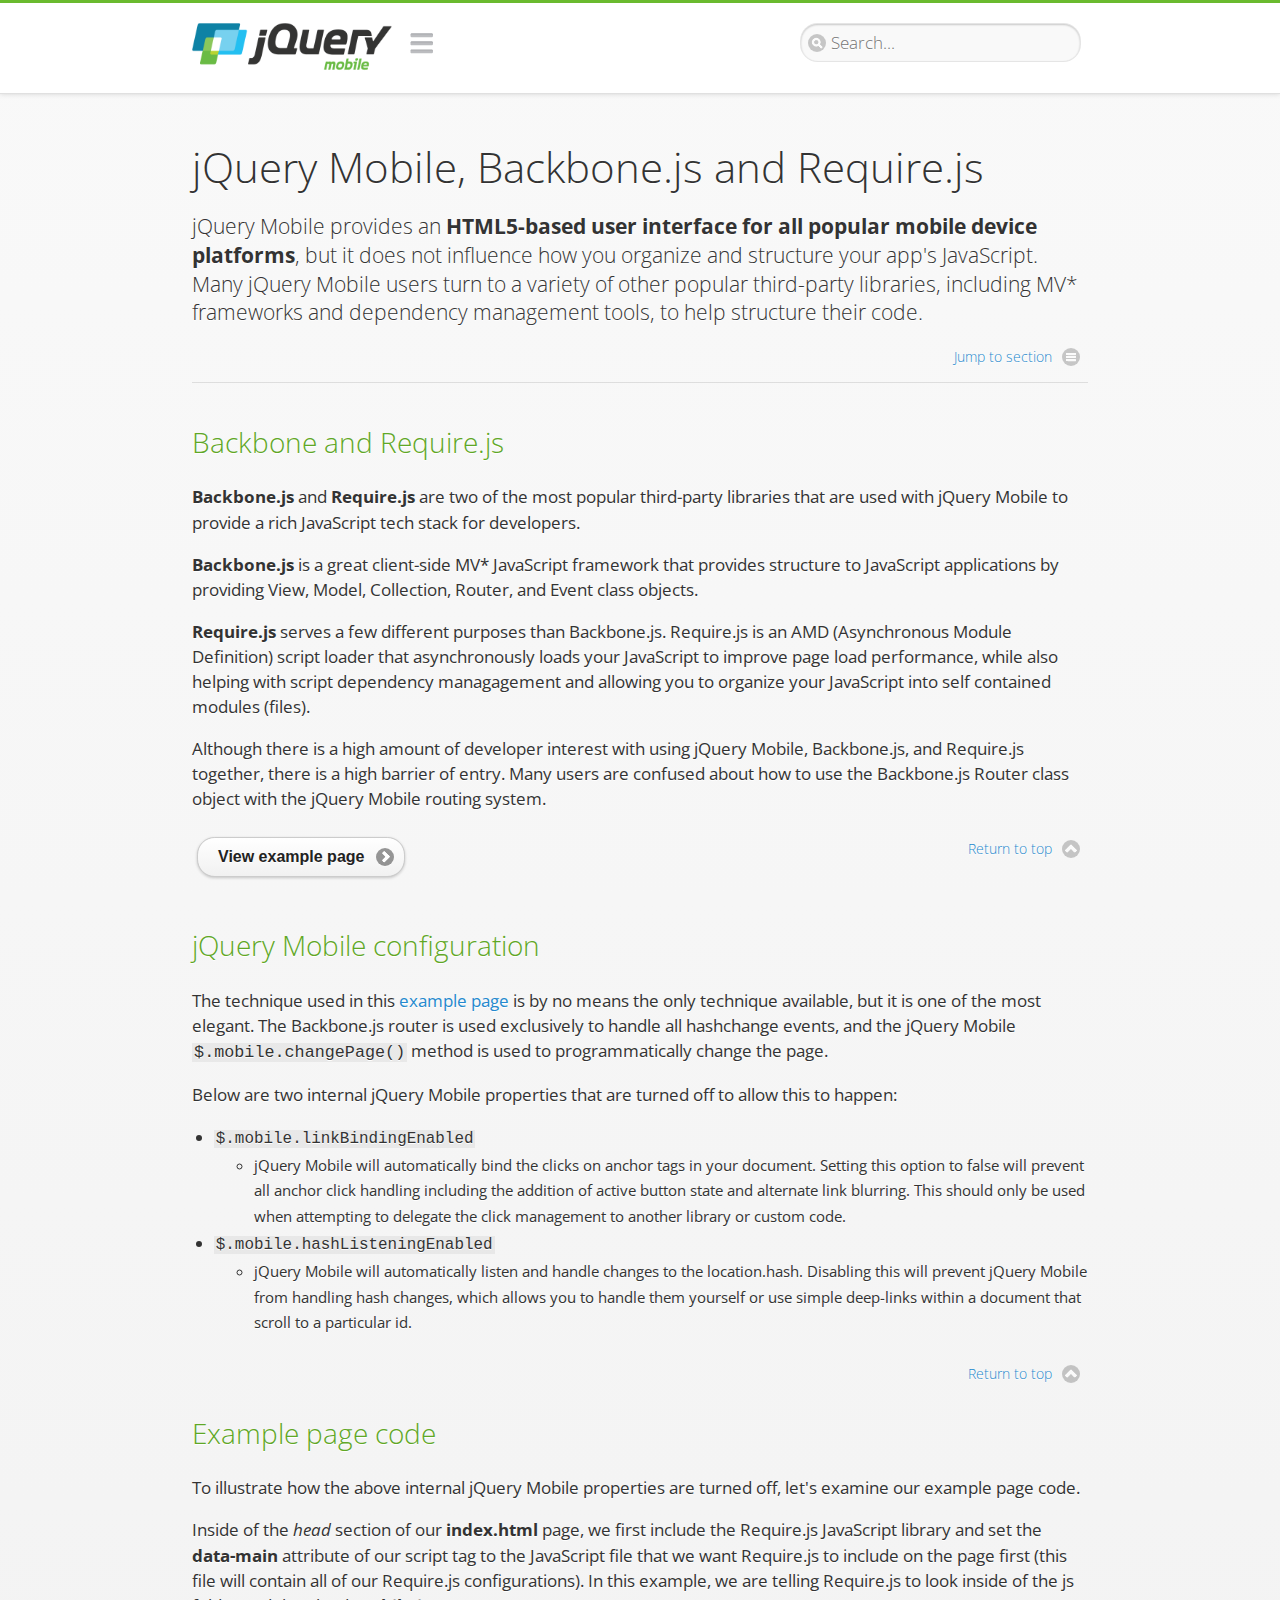
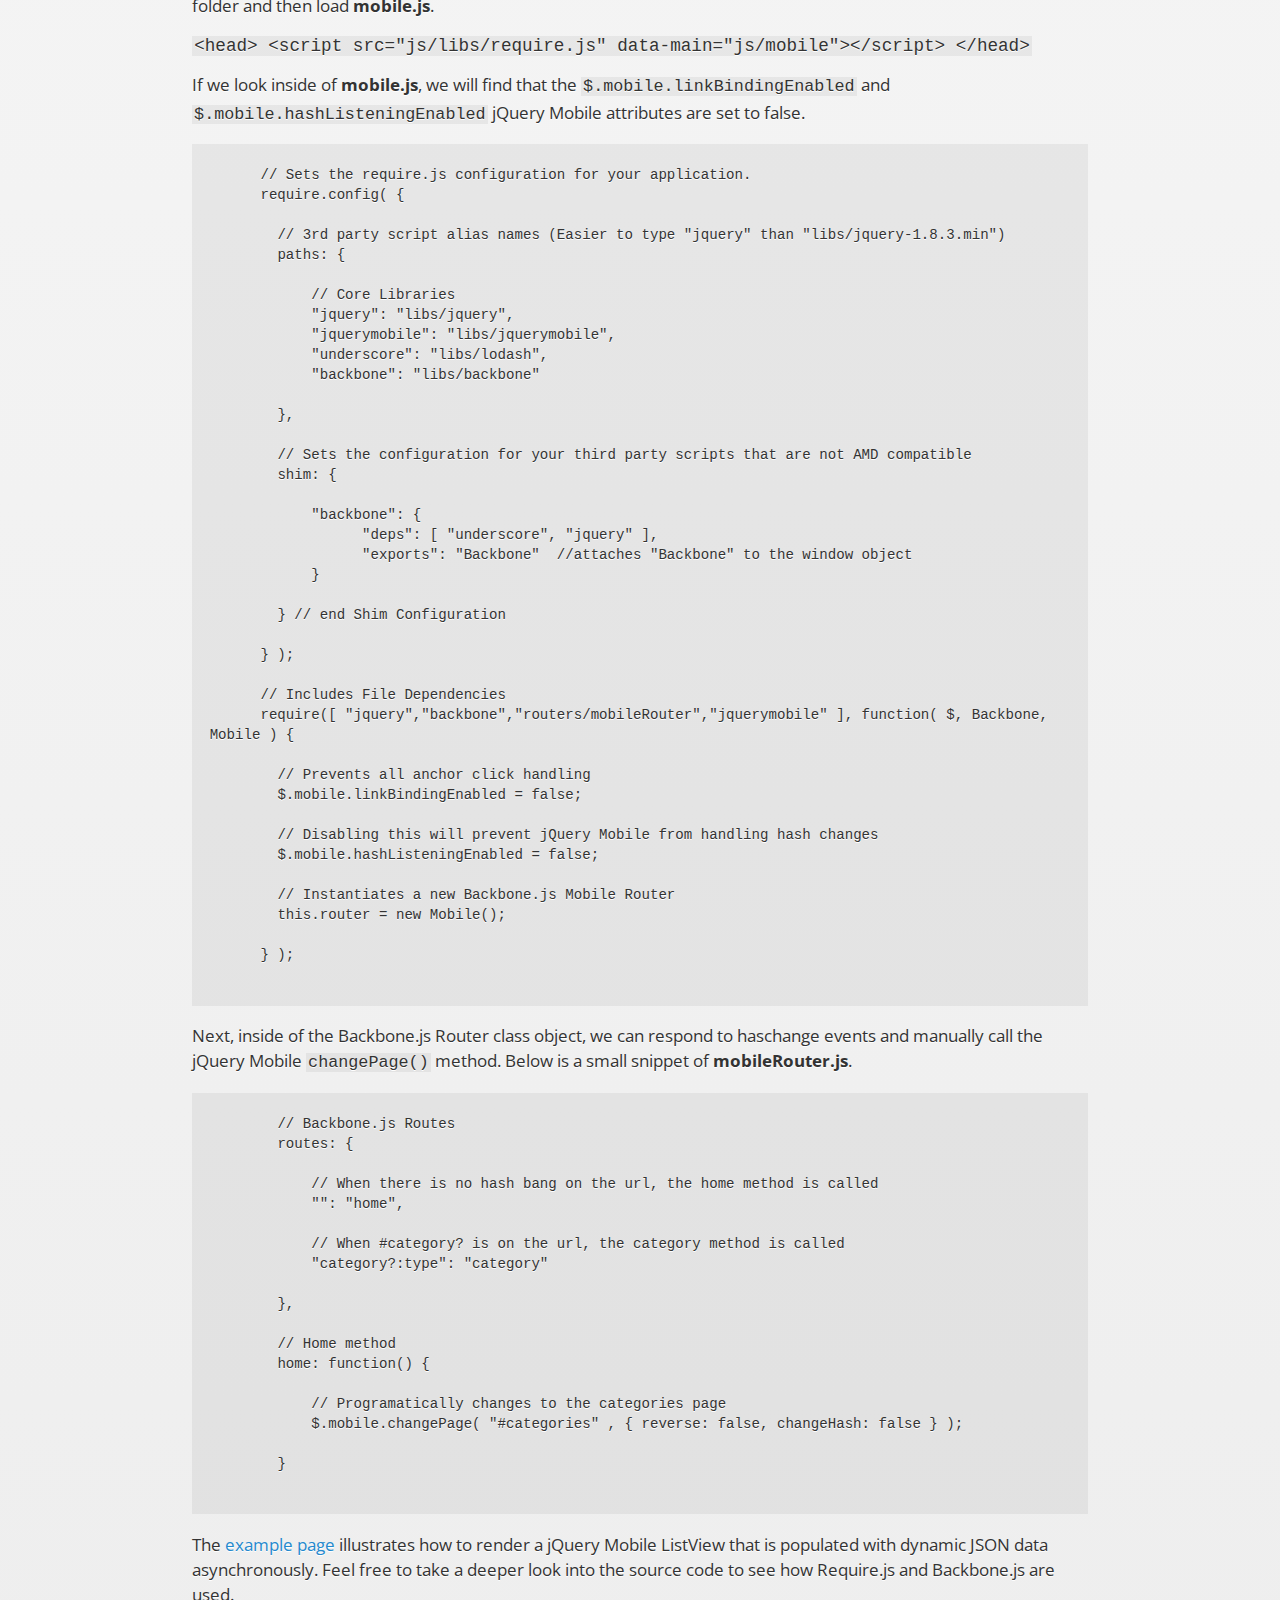
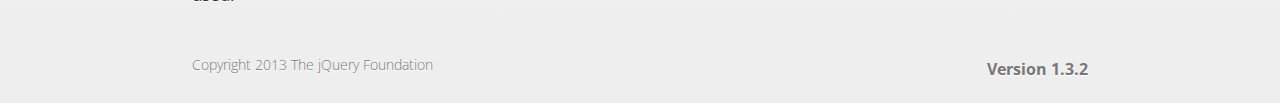
<file: jqm/demos/examples/backbone-require/index.html>
<!DOCTYPE html>
<html>
  <head>
  <meta charset="utf-8">
  <meta name="viewport" content="width=device-width, initial-scale=1">
  <title>jQuery Mobile - Backbone.js and Require.js Apps</title>
	<link rel="stylesheet"  href="../../css/themes/default/jquery.mobile-1.3.2.min.css">
	<link rel="stylesheet" href="../../_assets/css/jqm-demos.css">
	<link rel="shortcut icon" href="../../favicon.ico">
	<link rel="stylesheet" href="http://fonts.googleapis.com/css?family=Open+Sans:300,400,700">
	<script src="../../js/jquery.js"></script>
	<script src="../../_assets/js/index.js"></script>
	<script src="../../js/jquery.mobile-1.3.2.min.js"></script>

</head>
<body>
<div data-role="page" class="jqm-demos" data-quicklinks="true">

    <div data-role="header" class="jqm-header">
		<h1 class="jqm-logo"><a href="../../"><img src="../../_assets/img/jquery-logo.png" alt="jQuery Mobile Framework"></a></h1>
        <a href="#" class="jqm-navmenu-link" data-icon="bars" data-iconpos="notext">Navigation</a>
        <a href="#" class="jqm-search-link" data-icon="search" data-iconpos="notext">Search</a>
<div class="jqm-search">
    <ul class="jqm-list">
<li data-section="Widgets" data-filtertext="accordions collapsible sets content formatting grouped inset mini"><a href="widgets/accordions/">Accordion</a></li>

<li data-section="Widgets" data-filtertext="ajax navigation navigate event method"><a href="widgets/navigation/" data-ajax="false">AJAX Navigation</a></li>

<li data-section="Widgets" data-filtertext="autocomplete filter reveal listviews remote listviewbeforefilter placeholder"><a href="widgets/autocomplete/" data-ajax="false">Autocomplete</a></li>

<li data-section="Widgets" data-filtertext="buttons inputs forms inline theme grouped icons mini disabled"><a href="widgets/buttons/" data-ajax="false">Buttons</a></li>

<li data-section="Widgets" data-filtertext="checkboxes checkboxradio inputs forms mini disabled"><a href="widgets/checkbox/">Checkboxes</a></li>

<li data-section="Widgets" data-filtertext="collapsibles content formatting"><a href="widgets/collapsibles/" data-ajax="false">Collapsibles</a></li>

<li data-section="Widgets" data-filtertext="controlgroups selects checkboxradio buttons horizontal vertical"><a href="widgets/controlgroups/">Controlgroup</a></li>

<li data-section="Widgets" data-filtertext="dialogs modal popups"><a href="widgets/dialog/">Dialogs</a></li>

<li data-section="Widgets" data-filtertext="fixed toolbars headers footers sections fullscreen"><a href="widgets/fixed-toolbars/">Fixed toolbars</a></li>

<li data-section="Widgets" data-filtertext="flip toggle switch binary slider selects forms disabled"><a href="widgets/sliders/switch.html" data-ajax="false">Flip switch toggle</a></li>

<li data-section="Widgets" data-filtertext="footer toolbars footers sections"><a href="widgets/footers/">Footer toolbar</a></li>

<li data-section="Widgets" data-filtertext="forms inputs slider button range toggle switch label disabled accessible fieldcontains elements"><a href="widgets/forms/">Form elements</a></li>

<li data-section="Widgets" data-filtertext="grids columns blocks content formatting rwd responsive"><a href="widgets/grids/">Grids</a></li>

<li data-section="Widgets" data-filtertext="header toolbars fixed fullscreen sections"><a href="widgets/headers/">Header toolbar</a></li>

<li data-section="Widgets" data-filtertext="icons buttons disc position"><a href="widgets/icons/">Icons</a></li>

<li data-section="Widgets" data-filtertext="links navigation ajax prefetch cache"><a href="widgets/links/">Links</a></li>

<li data-section="Widgets" data-filtertext="listviews thumbnails icons nested split button collapsible ul ol"><a href="widgets/listviews/" data-ajax="false">Listviews</a></li>

<li data-section="Widgets" data-filtertext="ajax loader overlay spinner pages"><a href="widgets/loader/" data-ajax="false">Loader overlay</a></li>

<li data-section="Widgets" data-filtertext="navbars navmenu toolbars links icons footer header"><a href="widgets/navbar/" data-ajax="false">Navbar</a></li>

<li data-section="Widgets" data-filtertext="navbars persistent header footer links navmenu"><a href="widgets/fixed-toolbars/footer-persist-a.html">Navbar, persistent</a></li>

<li data-section="Widgets" data-filtertext="pages single multipage templates ajax nav"><a href="widgets/pages/">Pages</a></li>

<li data-section="Widgets" data-filtertext="panels sliding nav modal transition display reveal overlay push rwd responsive"><a href="widgets/panels/">Panels <span class="ui-li-count">New</span></a></li>

<li data-section="Widgets" data-filtertext="popup dialog modal transition tooltip lightbox form overlay screen flip pop fade transition"><a href="widgets/popup/">Popup</a></li>

<li data-section="Widgets" data-filtertext="radiobuttons checkboxradio inputs forms disabled grouped"><a href="widgets/radiobuttons/">Radio buttons</a></li>

<li data-section="Widgets" data-filtertext="selectmenus custom native multiple optgroup disabled forms"><a href="widgets/selects/">Select</a></li>

<li data-section="Widgets" data-filtertext="slider, single sliders range inputs forms disabled"><a href="widgets/sliders/" data-ajax="false">Slider, single</a></li>

<li data-section="Widgets" data-filtertext="slider, dual range sliders rangesliders inputs forms disabled"><a href="widgets/sliders/rangeslider.html" data-ajax="false">Slider, dual range <span class="ui-li-count">New</span></a></li>

<li data-section="Widgets" data-filtertext="tables column th td toggle responsive tables rwd hide show tabular"><a href="widgets/table-column-toggle/">Table, column toggle <span class="ui-li-count">New</span></a></li>

<li data-section="Widgets" data-filtertext="tables reflow th td responsive rwd columns tabular"><a href="widgets/table-reflow/">Table, reflow <span class="ui-li-count">New</span></a></li>

<li data-section="Widgets" data-filtertext="text inputs textarea numeric email tel file date time month clear pattern placeholder forms"><a href="widgets/textinputs/">Text inputs & textarea</a></li>

<li data-section="Widgets" data-filtertext="page transitions animated pages ajax navigation flip slide fade pop" data-ajax="false"><a href="widgets/transitions/" data-ajax="false">Transitions</a></li>

<li data-role="list-divider">Collapsibles</li>

<li data-section="Demo Showcase" data-filtertext="dynamic collapsible set accordion append expand"><a href="examples/collapsibles/dynamic-collapsible.html" data-ajax="false">Dynamic collapsible</a></li>

<li data-role="list-divider">Controlgroups</li>

<li data-section="Demo Showcase" data-filtertext="dynamic controlgroup buttons selects checkboxes forms"><a href="examples/controlgroups/dynamic-controlgroup.html" data-ajax="false">Dynamic controlgroup</a></li>

<li data-role="list-divider">Listviews</li>

<li data-section="Demo Showcase" data-filtertext="grid listview responsive grids responsive listviews lists ul"><a href="examples/listviews/grid-listview.html" data-ajax="false">Grid Listview</a></li>

<li data-section="Demo Showcase" data-filtertext="autodividers anchor jump scroll linkbars listviews lists ul"><a href="examples/listviews/autodividers-linkbar.html" data-ajax="false">Autodividers Linkbar</a></li>

<li data-section="Demo Showcase" data-filtertext="listviews autodividers selector autodividersselector lists ul ol"><a href="examples/listviews/autodividers-selector.html" data-ajax="false">Autodividers Selector</a></li>

<li data-role="list-divider">Navigation</li>

<li data-section="Demo Showcase" data-filtertext="backbone and require.js example navigation router"><a href="examples/backbone-require/index.html" data-ajax="false">Backbone and Require.js example</a></li>

<li data-section="Demo Showcase" data-filtertext="server redirection with server-side support php"><a href="examples/redirect/" data-ajax="false">Redirection with server-side support</a></li>

<li data-role="list-divider">Panels</li>

<li data-section="Demo Showcase" data-filtertext="panel styling slide panels sliding panels shadow rwd responsive breakpoint"><a href="examples/panels/panel-styling.html" data-ajax="false">Panel styling</a></li>

<li data-section="Demo Showcase" data-filtertext="open panel on swipe panels left right"><a href="examples/panels/panel-swipe-open.html" data-ajax="false">Open panel on swipe</a></li>

<li data-role="list-divider">Popups</li>

<li data-section="Demo Showcase" data-filtertext="dynamic popups popup images lightbox"><a href="examples/popups/dynamic-popup.html" data-ajax="false">Dynamic popup</a></li>

<li data-section="Demo Showcase" data-filtertext="arrow popups popover"><a href="examples/popups/arrow.html" data-ajax="false">Popup with arrow</a></li>

<li data-role="list-divider">Responsive Tables</li>

<li data-section="Demo Showcase" data-filtertext="responsive tables reflow stack custom styles"><a href="examples/tables/movie-list.html" data-ajax="false">Reflow: Custom styles</a></li>

<li data-section="Demo Showcase" data-filtertext="responsive tables reflow heading groups rwd breakpoint"><a href="examples/tables/financial-grouped-reflow.html" data-ajax="false">Reflow: Heading groups</a></li>

<li data-section="Demo Showcase" data-filtertext="responsive tables reflow refresh method dynamically inject data"><a href="examples/tables/reflow-refresh.html" data-ajax="false">Reflow: Refresh method</a></li>

<li data-section="Demo Showcase" data-filtertext="responsive tables column toggle hide rwd breakpoint customization options"><a href="examples/tables/movie-list-toggle-options.html" data-ajax="false">Column toggle: Customization options</a></li>

<li data-section="Demo Showcase" data-filtertext="responsive tables column toggle heading groups rwd breakpoint"><a href="examples/tables/financial-grouped-columns.html" data-ajax="false">Column toggle: Heading groups</a></li>

<li data-section="Demo Showcase" data-filtertext="responsive tables column toggle refresh method dynamically inject data"><a href="examples/tables/columntoggle-refresh.html" data-ajax="false">Column toggle: Refresh method</a></li>

<li data-section="Demo Showcase" data-filtertext="responsive tables table column toggle phone comparison rwd breakpoint"><a href="examples/tables/phone-compare.html" data-ajax="false">Column toggle demo: Phone comparison</a></li>

<li data-role="list-divider">Sliders</li>

<li data-section="Demo Showcase" data-filtertext="slider tooltip handle value extension input range sliders forms"><a href="examples/slider/tooltip.html" data-ajax="false">Tooltip extension</a></li>

<li data-role="list-divider">Swipe</li>

<li data-section="Demo Showcase" data-filtertext="swipe to navigate page transitions navigation"><a href="examples/swipe/swipe-page.html" data-ajax="false">Swipe to navigate</a></li>

<li data-section="Demo Showcase" data-filtertext="swipe to delete list item listviews lists ul ol"><a href="examples/swipe/swipe-list.html" data-ajax="false">Swipe to delete list item</a></li>

<li data-role="list-divider">Forms</li>

<li data-section="Questions & Answers" data-filtertext="CSS styles apply widget scope wrap selector customize"><a href="faq/question-template.html">Why won't my CSS styles apply correctly to a widget?</a></li>

<li data-section="Questions & Answers" data-filtertext="form update value enhance pageinit refresh"><a href="faq/updating-the-value-of-enhanced-form-elements-does-not-work.html">Updating the value of enhanced form elements does not work.</a></li>

<li data-section="Questions & Answers" data-filtertext="HTML 5 inputs appearance keyboard picker calendar date time slider file color"><a href="faq/my-html-5-inputs-look-different-in-browsers.html">My HTML 5 inputs look different across devices and browsers.</a></li>

<li data-section="Questions & Answers" data-filtertext="range search inputs slider number text degrade"><a href="faq/my-range-search-input-type-is-being-changed.html">My range or search inputs are being change to number/text.</a></li>

<li data-section="Questions & Answers" data-filtertext="custom select popup dialog logic"><a href="faq/sometimes-custom-select-shows-as-dialog-popup.html">Sometimes my custom select shows as a popup other times its a dialog.</a></li>

<li data-section="Questions & Answers" data-filtertext="disable button issue class method"><a href="faq/disabling-a-button-does-not-work.html">Disabling a button does not work.</a></li>

<li data-section="Questions & Answers" data-filtertext="fixed toolbar header footer fullscreen select input bug issue"><a href="faq/controls-in-header-footer.html">Controls in my fixed header or footer are not responding or behave erratically.</a></li>

<li data-role="list-divider">Pages</li>

<li data-section="Questions & Answers" data-filtertext="head load scripts styles pageinit onload pagebeforecreate ajax nav pages"><a href="faq/scripts-and-styles-not-loading.html">Why aren't my scripts and styles loading?</a></li>

<li data-section="Questions & Answers" data-filtertext="document.ready onload paginit DOM ready on ready scripts "><a href="faq/dom-ready-not-working.html">Why isn't DOM ready working for my scripts?</a></li>

<li data-section="Questions & Answers" data-filtertext="ajax nav load page mobile.loadpage"><a href="faq/how-do-i-load-a-page.html">How do I load a page?</a></li>

<li data-section="Questions & Answers" data-filtertext="ajax nav multi page document load"><a href="faq/why-is-only-the-first-page-loaded.html">Why is only the first page of my multi page document loaded?</a></li>

<li data-section="Questions & Answers" data-filtertext="pass url query params ajax nav"><a href="faq/pass-query-params-to-page.html">I'm trying to pass query params to a page but it's not working?</a></li>

<li data-section="Questions & Answers" data-filtertext="hash pass parameters information ajax nav"><a href="faq/pass-via-the-hash-to-page.html">I'm trying to pass information via the hash but it's not working?</a></li>

<li data-section="Questions & Answers" data-filtertext="application cache status error isLocal ajax nav"><a href="faq/the-application-cache-is-not-working.html">I'm trying to use the application cache but it's not working.</a></li>

<li data-section="Questions & Answers" data-filtertext=">create refresh event trigger pageInit refresh method content injected page not enhanced."><a href="faq/injected-content-is-not-enhanced.html">Content injected into a page is not enhanced.</a></li>

<li data-section="Questions & Answers" data-filtertext=">create trigger event pageInit injected HTML"><a href="faq/triggering-create-on-injected-content-does-not-work.html">Triggering create on injected HTML does not work.</a></li>

<li data-section="Questions & Answers" data-filtertext="auto-enhance element stop preventnative role none"><a href="faq/how-can-i-stop-auto-enhancement-of-elements.html">How can I stop JQM from auto-enhancing an element?</a></li>

<li data-section="Questions & Answers" data-filtertext="auto-enhance block container parent stop preventnative role none"><a href="faq/how-can-i-stop-auto-enhancement-of-a-block-of-elements.html">How can I stop JQM from enhancing a block of elements?</a></li>

<li data-section="Questions & Answers" data-filtertext="page title ajax nav head"><a href="faq/how-do-i-control-page-titles.html">How do I control page titles?</a></li>

<li data-section="Questions & Answers" data-filtertext="ajax nav load page loadPage"><a href="faq/how-do-i-load-a-page.html">How do I load a page?</a></li>

<li data-role="list-divider">Events</li>

<li data-section="Questions & Answers" data-filtertext="touch mouse events vmouseover, vmousedown, vmousemove, vmouseup, vclick, vmousecancel"><a href="faq/how-do-i-use-touch-mouse-events.html">How do I use touch and mouse events?</a></li>

<li data-role="list-divider">Theme and styling</li>

<li data-section="Questions & Answers" data-filtertext="theme swatch css themeroller customize icons colors fonts style"><a href="faq/how-does-theming-work.html">How does theming work?</a></li>

<li data-role="list-divider">Apps</li>

<li data-section="Questions & Answers" data-filtertext="How do I need to configure PhoneGap Cordova?"><a href="faq/how-configure-phonegap-cordova.html">How do I need to configure PhoneGap/Cordova?</a></li>
<!--
<li data-role="list-divider">Navigation</li>

<li data-section="Questions & Answers" data-filtertext=""><a href="faq/nav-is-acting-erraticly.html">The nav is acting erratically!</a></li>

<li data-section="Questions & Answers" data-filtertext=""><a href="faq/deep-links-dont-work.html">Following a deep link ( a link to scroll to and id ) does not work.</a></li>

<li data-section="Questions & Answers" data-filtertext=""><a href="faq/scripts-css-only-works-on-first-page-or-refresh.html">My script / css only works on first page or on refresh.</a></li>
<li data-role="list-divider">Widgets</li>

<li data-section="Questions & Answers" data-filtertext=""><a href="faq/cloned-content-double-enhanced.html">Cloning a widget or enhanced for element and enhancing causes "double" enhancement</a></li>

<li data-section="Questions & Answers" data-filtertext=""><a href="faq/cloned-content-does-not-update.html">Cloned widget or enhanced element does not update</a></li>

<li data-section="Questions & Answers" data-filtertext=""><a href="faq/data-enhance-false-does-not-work.html">Setting data-enhance="false" does not work.</a></li>

<li data-role="list-divider">General</li>

<li data-section="Questions & Answers" data-filtertext=""><a href="faq/selecting-element-by-id-not-working.html">Selecting elements by id only works sometimes or on first page!</a></li>

<li data-section="Questions & Answers" data-filtertext=""><a href="faq/global-config-settings-ignored.html">The global configuration settings i set are being ignored.</a></li>

<li data-section="Questions & Answers" data-filtertext=""><a href="faq/custom-css-is-ignored.html">My custom css is ignored.</a></li>

<li data-role="list-divider">Events</li>

<li data-section="Questions & Answers" data-filtertext=""><a href="faq/swipe-triggered-when-scrolling.html">Swipe triggered when scrolling.</a></li>

<li data-section="Questions & Answers" data-filtertext=""><a href="faq/document-ready-not-working.html">Document ready ignored after first page.</a></li>

<li data-role="list-divider">Theming &amp; custom styles</li>

<li data-section="Questions & Answers" data-filtertext=""><a href="faq/#">How do I add custom icons?</a></li>

<li data-section="Questions & Answers" data-filtertext=""><a href="faq/#">How do I add remove the circle behind the icons?</a></li>
-->

    </ul>
</div>

    </div><!-- /header -->

	<div data-role="content" class="jqm-content">

      <h1>jQuery Mobile, Backbone.js and Require.js</h1>
      <p class="jqm-intro">jQuery Mobile provides an <strong>HTML5-based user interface for all popular mobile device platforms</strong>, but it does not influence how you organize and structure your app's JavaScript.  Many jQuery Mobile users turn to a variety of other popular third-party libraries, including MV* frameworks and dependency management tools, to help structure their code.
      </p>

	  <h2>Backbone and Require.js</h2>
      <p><strong>Backbone.js</strong> and <strong>Require.js</strong> are two of the most popular third-party libraries that are used with jQuery Mobile to provide a rich JavaScript tech stack for developers.
      </p>
      <p><strong>Backbone.js</strong> is a great client-side MV* JavaScript framework that provides structure to JavaScript applications by providing View, Model, Collection, Router, and Event class objects.
      </p>
      <p><strong>Require.js</strong> serves a few different purposes than Backbone.js. Require.js is an AMD (Asynchronous Module Definition) script loader that asynchronously loads your JavaScript to improve page load performance, while also helping with script dependency managagement and allowing you to organize your JavaScript into self contained modules (files).
      </p>
      <p>Although there is a high amount of developer interest with using jQuery Mobile, Backbone.js, and Require.js together, there is a high barrier of entry.  Many users are confused about how to use the Backbone.js Router class object with the jQuery Mobile routing system.</p>

	<a href="backbone-require.html" rel="external" data-role="button" data-icon="arrow-r" data-iconpos="right" data-inline="true">View example page</a>

      <h2>jQuery Mobile configuration</h2>

      <p>The technique used in this <a href="backbone-require.html" rel="external">example page</a> is by no means the only technique available, but it is one of the most elegant.  The Backbone.js router is used exclusively to handle all hashchange events, and the jQuery Mobile <code>$.mobile.changePage()</code> method is used to programmatically change the page.</p>

      <p>Below are two internal jQuery Mobile properties that are turned off to allow this to happen:</p>

      <ul>
        <li><code>$.mobile.linkBindingEnabled</code>
          <ul>
            <li>jQuery Mobile will automatically bind the clicks on anchor tags in your document. Setting this option to false will prevent all anchor click handling including the addition of active button state and alternate link blurring. This should only be used when attempting to delegate the click management to another library or custom code.</li>
            </ul>
        </li>
        <li><code>$.mobile.hashListeningEnabled</code>
          <ul>
            <li>jQuery Mobile will automatically listen and handle changes to the location.hash. Disabling this will prevent jQuery Mobile from handling hash changes, which allows you to handle them yourself or use simple deep-links within a document that scroll to a particular id.</li>
            </ul>
        </li>
      </ul>
      </p>

	  <h2>Example page code</h2>
      <p>To illustrate how the above internal jQuery Mobile properties are turned off, let's examine our example page code.</p>

      <p>Inside of the <em>head</em> section of our <strong>index.html</strong> page, we first include the Require.js JavaScript library and set the <strong>data-main</strong> attribute of our script tag to the JavaScript file that we want Require.js to include on the page first (this file will contain all of our Require.js configurations).  In this example, we are telling Require.js to look inside of the js folder and then load <strong>mobile.js</strong>.
      </p>

      <code>
        &lt;head&gt;
          &lt;script src=&quot;js/libs/require.js&quot; data-main=&quot;js/mobile&quot;&gt;&lt;/script&gt;
        &lt;/head&gt;
      </code>
      <p>If we look inside of <strong>mobile.js</strong>, we will find that the <code>$.mobile.linkBindingEnabled</code> and <code>$.mobile.hashListeningEnabled</code> jQuery Mobile attributes are set to false.
      </p>
      <pre>
      <code>
      // Sets the require.js configuration for your application.
      require.config( {

        // 3rd party script alias names (Easier to type "jquery" than "libs/jquery-1.8.3.min")
        paths: {

            // Core Libraries
            "jquery": "libs/jquery",
            "jquerymobile": "libs/jquerymobile",
            "underscore": "libs/lodash",
            "backbone": "libs/backbone"

        },

        // Sets the configuration for your third party scripts that are not AMD compatible
        shim: {

            "backbone": {
                  "deps": [ "underscore", "jquery" ],
                  "exports": "Backbone"  //attaches "Backbone" to the window object
            }

        } // end Shim Configuration

      } );

      // Includes File Dependencies
      require([ "jquery","backbone","routers/mobileRouter","jquerymobile" ], function( $, Backbone, Mobile ) {

        // Prevents all anchor click handling
        $.mobile.linkBindingEnabled = false;

        // Disabling this will prevent jQuery Mobile from handling hash changes
        $.mobile.hashListeningEnabled = false;

        // Instantiates a new Backbone.js Mobile Router
        this.router = new Mobile();

      } );
</code>
</pre>
<p>Next, inside of the Backbone.js Router class object, we can respond to haschange events and manually call the jQuery Mobile <code>changePage()</code> method.  Below is a small snippet of <strong>mobileRouter.js</strong>.</p>
<pre>
<code>
        // Backbone.js Routes
        routes: {

            // When there is no hash bang on the url, the home method is called
            "": "home",

            // When #category? is on the url, the category method is called
            "category?:type": "category"

        },

        // Home method
        home: function() {

            // Programatically changes to the categories page
            $.mobile.changePage( "#categories" , { reverse: false, changeHash: false } );

        }
</code>
</pre>
<p>
The <a href="backbone-require.html" rel="external">example page</a> illustrates how to render a jQuery Mobile ListView that is populated with dynamic JSON data asynchronously.  Feel free to take a deeper look into the source code to see how Require.js and Backbone.js are used.
</p>

	</div><!-- /content -->

    <div data-role="footer" class="jqm-footer">
        <p class="jqm-version"></p>
        <p>Copyright 2013 The jQuery Foundation</p>
    </div><!-- /footer -->
    <div data-role="panel" class="jqm-nav-panel jqm-navmenu-panel" data-position="left" data-display="reveal" data-theme="c">
        <ul data-role="listview" data-theme="d" data-divider-theme="d" data-icon="false" data-global-nav="demos" class="jqm-list">
            <li data-role="list-divider">jQuery Mobile Demos</li>
			<li><a href="./">Home</a></li>
            <li><a href="intro/">Introduction</a></li>
            <li><a href="examples/">Demo Showcase</a></li>
            <li><a href="faq/">Questions & Answers</a></li>
			<li><a href="intro/rwd.html">Going Responsive</a></li>
            <li data-role="list-divider">Widget reference</li>
<li data-section="Widgets" data-filtertext="accordions collapsible sets content formatting grouped inset mini"><a href="widgets/accordions/">Accordion</a></li>

<li data-section="Widgets" data-filtertext="ajax navigation navigate event method"><a href="widgets/navigation/" data-ajax="false">AJAX Navigation</a></li>

<li data-section="Widgets" data-filtertext="autocomplete filter reveal listviews remote listviewbeforefilter placeholder"><a href="widgets/autocomplete/" data-ajax="false">Autocomplete</a></li>

<li data-section="Widgets" data-filtertext="buttons inputs forms inline theme grouped icons mini disabled"><a href="widgets/buttons/" data-ajax="false">Buttons</a></li>

<li data-section="Widgets" data-filtertext="checkboxes checkboxradio inputs forms mini disabled"><a href="widgets/checkbox/">Checkboxes</a></li>

<li data-section="Widgets" data-filtertext="collapsibles content formatting"><a href="widgets/collapsibles/" data-ajax="false">Collapsibles</a></li>

<li data-section="Widgets" data-filtertext="controlgroups selects checkboxradio buttons horizontal vertical"><a href="widgets/controlgroups/">Controlgroup</a></li>

<li data-section="Widgets" data-filtertext="dialogs modal popups"><a href="widgets/dialog/">Dialogs</a></li>

<li data-section="Widgets" data-filtertext="fixed toolbars headers footers sections fullscreen"><a href="widgets/fixed-toolbars/">Fixed toolbars</a></li>

<li data-section="Widgets" data-filtertext="flip toggle switch binary slider selects forms disabled"><a href="widgets/sliders/switch.html" data-ajax="false">Flip switch toggle</a></li>

<li data-section="Widgets" data-filtertext="footer toolbars footers sections"><a href="widgets/footers/">Footer toolbar</a></li>

<li data-section="Widgets" data-filtertext="forms inputs slider button range toggle switch label disabled accessible fieldcontains elements"><a href="widgets/forms/">Form elements</a></li>

<li data-section="Widgets" data-filtertext="grids columns blocks content formatting rwd responsive"><a href="widgets/grids/">Grids</a></li>

<li data-section="Widgets" data-filtertext="header toolbars fixed fullscreen sections"><a href="widgets/headers/">Header toolbar</a></li>

<li data-section="Widgets" data-filtertext="icons buttons disc position"><a href="widgets/icons/">Icons</a></li>

<li data-section="Widgets" data-filtertext="links navigation ajax prefetch cache"><a href="widgets/links/">Links</a></li>

<li data-section="Widgets" data-filtertext="listviews thumbnails icons nested split button collapsible ul ol"><a href="widgets/listviews/" data-ajax="false">Listviews</a></li>

<li data-section="Widgets" data-filtertext="ajax loader overlay spinner pages"><a href="widgets/loader/" data-ajax="false">Loader overlay</a></li>

<li data-section="Widgets" data-filtertext="navbars navmenu toolbars links icons footer header"><a href="widgets/navbar/" data-ajax="false">Navbar</a></li>

<li data-section="Widgets" data-filtertext="navbars persistent header footer links navmenu"><a href="widgets/fixed-toolbars/footer-persist-a.html">Navbar, persistent</a></li>

<li data-section="Widgets" data-filtertext="pages single multipage templates ajax nav"><a href="widgets/pages/">Pages</a></li>

<li data-section="Widgets" data-filtertext="panels sliding nav modal transition display reveal overlay push rwd responsive"><a href="widgets/panels/">Panels <span class="ui-li-count">New</span></a></li>

<li data-section="Widgets" data-filtertext="popup dialog modal transition tooltip lightbox form overlay screen flip pop fade transition"><a href="widgets/popup/">Popup</a></li>

<li data-section="Widgets" data-filtertext="radiobuttons checkboxradio inputs forms disabled grouped"><a href="widgets/radiobuttons/">Radio buttons</a></li>

<li data-section="Widgets" data-filtertext="selectmenus custom native multiple optgroup disabled forms"><a href="widgets/selects/">Select</a></li>

<li data-section="Widgets" data-filtertext="slider, single sliders range inputs forms disabled"><a href="widgets/sliders/" data-ajax="false">Slider, single</a></li>

<li data-section="Widgets" data-filtertext="slider, dual range sliders rangesliders inputs forms disabled"><a href="widgets/sliders/rangeslider.html" data-ajax="false">Slider, dual range <span class="ui-li-count">New</span></a></li>

<li data-section="Widgets" data-filtertext="tables column th td toggle responsive tables rwd hide show tabular"><a href="widgets/table-column-toggle/">Table, column toggle <span class="ui-li-count">New</span></a></li>

<li data-section="Widgets" data-filtertext="tables reflow th td responsive rwd columns tabular"><a href="widgets/table-reflow/">Table, reflow <span class="ui-li-count">New</span></a></li>

<li data-section="Widgets" data-filtertext="text inputs textarea numeric email tel file date time month clear pattern placeholder forms"><a href="widgets/textinputs/">Text inputs & textarea</a></li>

<li data-section="Widgets" data-filtertext="page transitions animated pages ajax navigation flip slide fade pop" data-ajax="false"><a href="widgets/transitions/" data-ajax="false">Transitions</a></li>

        </ul>
	</div><!-- /panel -->


</div><!-- /page -->
</body>
</html>
</file>
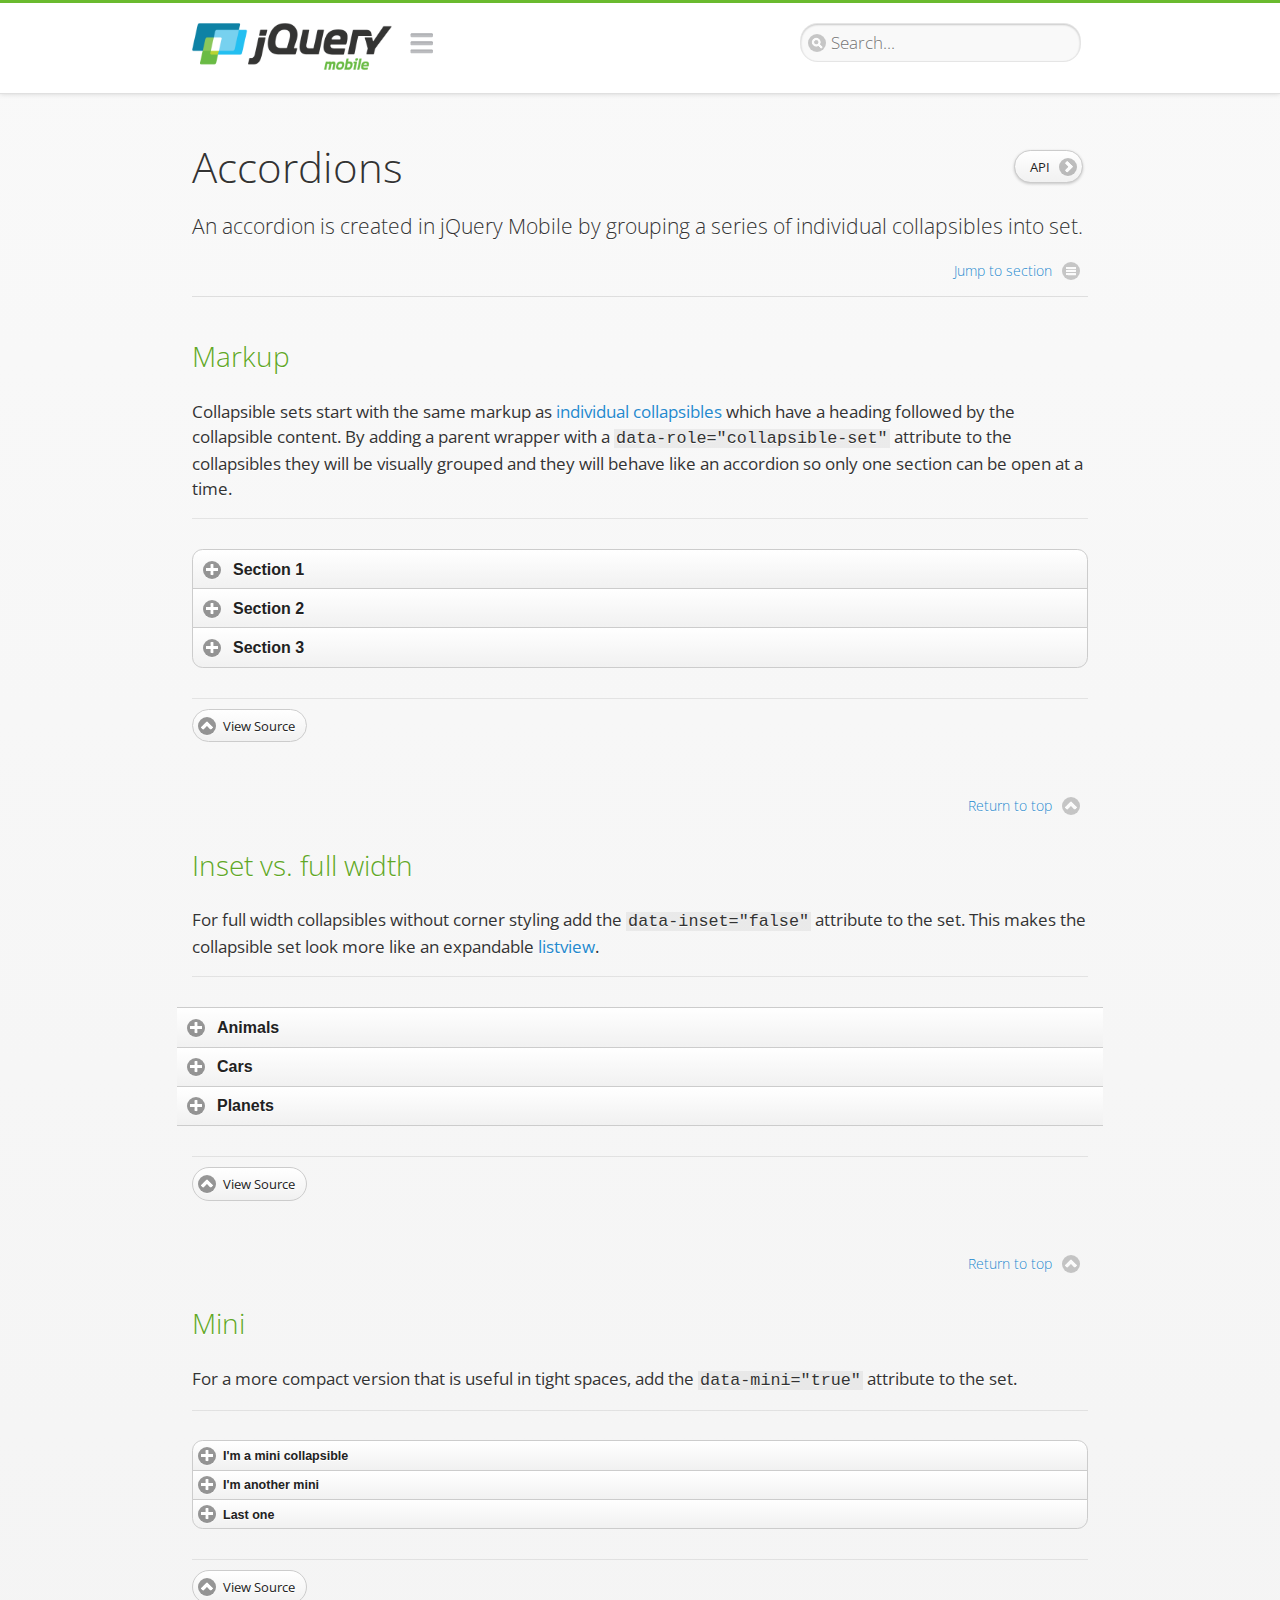
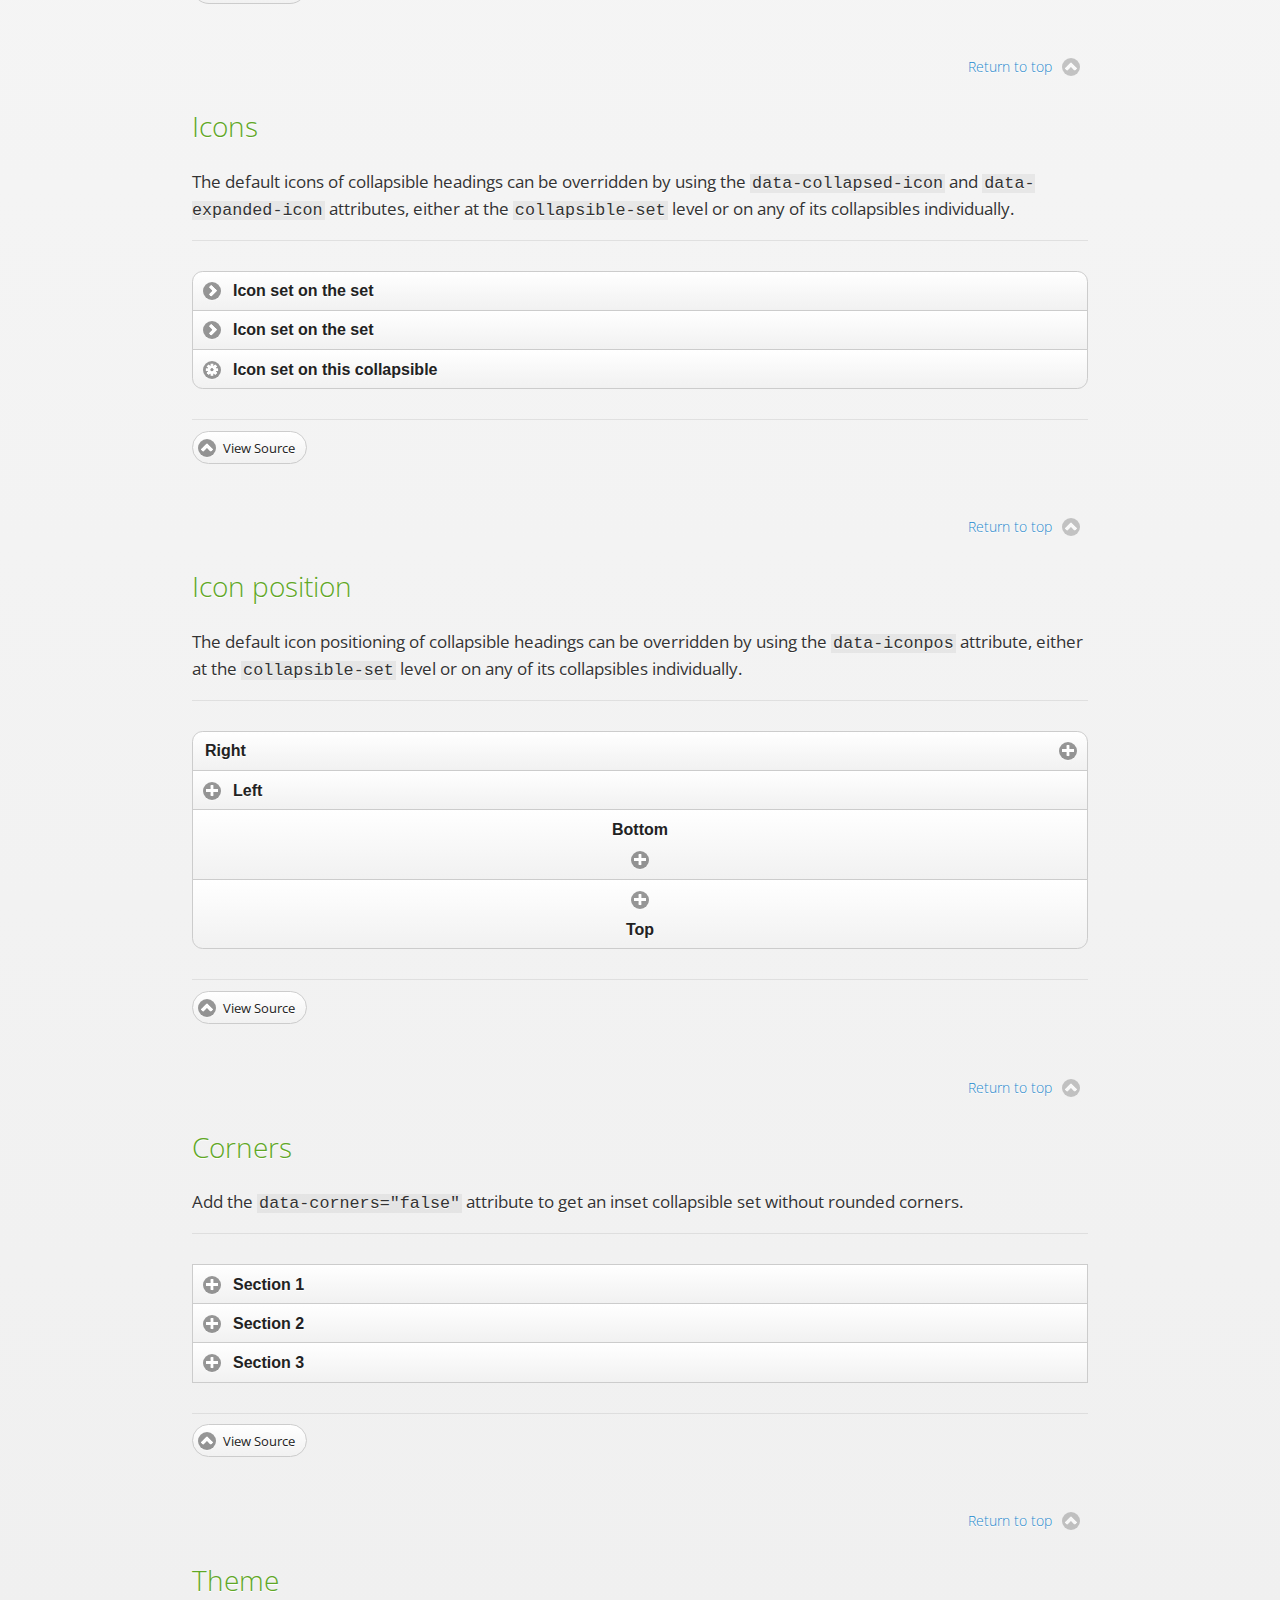
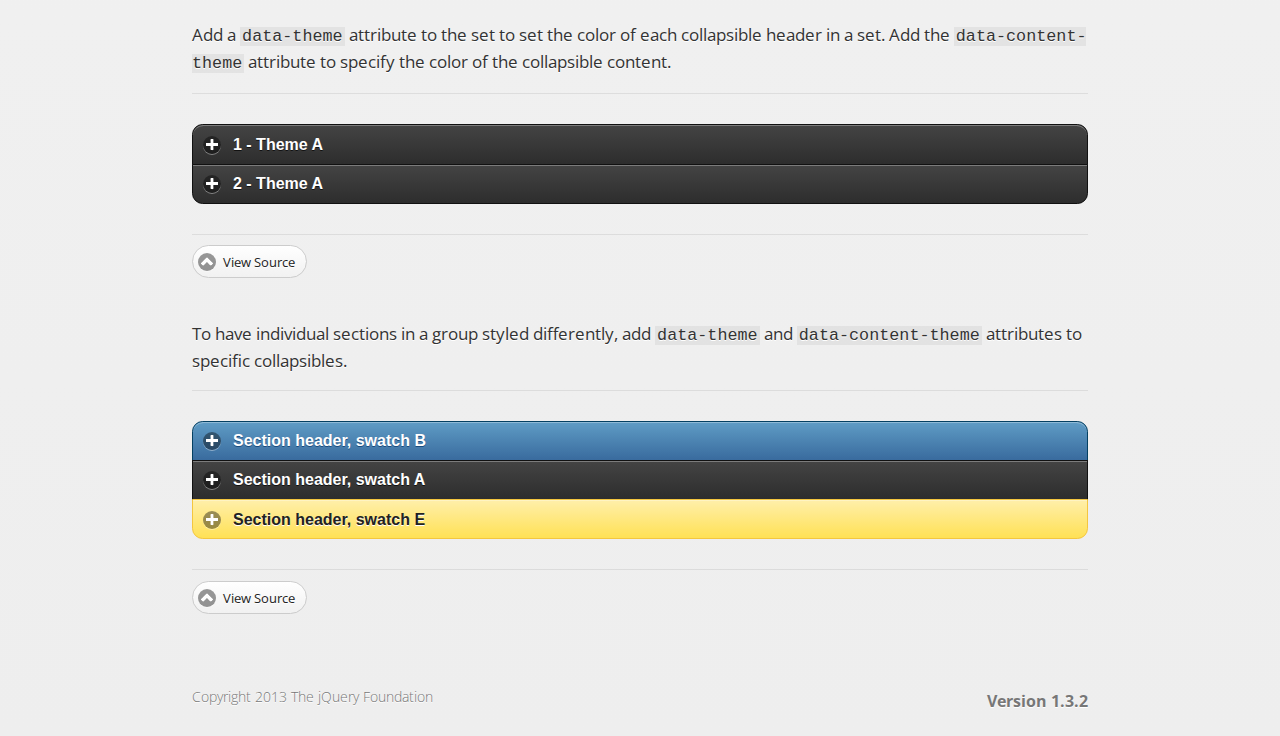
<file: jqm/demos/widgets/accordions/index.html>
<!DOCTYPE html>
<html>
<head>
	<meta charset="utf-8">
	<meta name="viewport" content="width=device-width, initial-scale=1">
	<title>Accordions - jQuery Mobile Demos</title>
	<link rel="stylesheet"  href="../../css/themes/default/jquery.mobile-1.3.2.min.css">
	<link rel="stylesheet" href="../../_assets/css/jqm-demos.css">
	<link rel="shortcut icon" href="../../favicon.ico">
    <link rel="stylesheet" href="http://fonts.googleapis.com/css?family=Open+Sans:300,400,700">
	<script src="../../js/jquery.js"></script>
	<script src="../../_assets/js/index.js"></script>
	<script src="../../js/jquery.mobile-1.3.2.min.js"></script>
</head>
<body>
<div data-role="page" class="jqm-demos" data-quicklinks="true">

	<div data-role="header" class="jqm-header">
		<h1 class="jqm-logo"><a href="../../"><img src="../../_assets/img/jquery-logo.png" alt="jQuery Mobile Framework"></a></h1>
		<a href="#" class="jqm-navmenu-link" data-icon="bars" data-iconpos="notext">Navigation</a>
		<a href="#" class="jqm-search-link" data-icon="search" data-iconpos="notext">Search</a>
<div class="jqm-search">
    <ul class="jqm-list">
<li data-section="Widgets" data-filtertext="accordions collapsible sets content formatting grouped inset mini"><a href="widgets/accordions/">Accordion</a></li>

<li data-section="Widgets" data-filtertext="ajax navigation navigate event method"><a href="widgets/navigation/" data-ajax="false">AJAX Navigation</a></li>

<li data-section="Widgets" data-filtertext="autocomplete filter reveal listviews remote listviewbeforefilter placeholder"><a href="widgets/autocomplete/" data-ajax="false">Autocomplete</a></li>

<li data-section="Widgets" data-filtertext="buttons inputs forms inline theme grouped icons mini disabled"><a href="widgets/buttons/" data-ajax="false">Buttons</a></li>

<li data-section="Widgets" data-filtertext="checkboxes checkboxradio inputs forms mini disabled"><a href="widgets/checkbox/">Checkboxes</a></li>

<li data-section="Widgets" data-filtertext="collapsibles content formatting"><a href="widgets/collapsibles/" data-ajax="false">Collapsibles</a></li>

<li data-section="Widgets" data-filtertext="controlgroups selects checkboxradio buttons horizontal vertical"><a href="widgets/controlgroups/">Controlgroup</a></li>

<li data-section="Widgets" data-filtertext="dialogs modal popups"><a href="widgets/dialog/">Dialogs</a></li>

<li data-section="Widgets" data-filtertext="fixed toolbars headers footers sections fullscreen"><a href="widgets/fixed-toolbars/">Fixed toolbars</a></li>

<li data-section="Widgets" data-filtertext="flip toggle switch binary slider selects forms disabled"><a href="widgets/sliders/switch.html" data-ajax="false">Flip switch toggle</a></li>

<li data-section="Widgets" data-filtertext="footer toolbars footers sections"><a href="widgets/footers/">Footer toolbar</a></li>

<li data-section="Widgets" data-filtertext="forms inputs slider button range toggle switch label disabled accessible fieldcontains elements"><a href="widgets/forms/">Form elements</a></li>

<li data-section="Widgets" data-filtertext="grids columns blocks content formatting rwd responsive"><a href="widgets/grids/">Grids</a></li>

<li data-section="Widgets" data-filtertext="header toolbars fixed fullscreen sections"><a href="widgets/headers/">Header toolbar</a></li>

<li data-section="Widgets" data-filtertext="icons buttons disc position"><a href="widgets/icons/">Icons</a></li>

<li data-section="Widgets" data-filtertext="links navigation ajax prefetch cache"><a href="widgets/links/">Links</a></li>

<li data-section="Widgets" data-filtertext="listviews thumbnails icons nested split button collapsible ul ol"><a href="widgets/listviews/" data-ajax="false">Listviews</a></li>

<li data-section="Widgets" data-filtertext="ajax loader overlay spinner pages"><a href="widgets/loader/" data-ajax="false">Loader overlay</a></li>

<li data-section="Widgets" data-filtertext="navbars navmenu toolbars links icons footer header"><a href="widgets/navbar/" data-ajax="false">Navbar</a></li>

<li data-section="Widgets" data-filtertext="navbars persistent header footer links navmenu"><a href="widgets/fixed-toolbars/footer-persist-a.html">Navbar, persistent</a></li>

<li data-section="Widgets" data-filtertext="pages single multipage templates ajax nav"><a href="widgets/pages/">Pages</a></li>

<li data-section="Widgets" data-filtertext="panels sliding nav modal transition display reveal overlay push rwd responsive"><a href="widgets/panels/">Panels <span class="ui-li-count">New</span></a></li>

<li data-section="Widgets" data-filtertext="popup dialog modal transition tooltip lightbox form overlay screen flip pop fade transition"><a href="widgets/popup/">Popup</a></li>

<li data-section="Widgets" data-filtertext="radiobuttons checkboxradio inputs forms disabled grouped"><a href="widgets/radiobuttons/">Radio buttons</a></li>

<li data-section="Widgets" data-filtertext="selectmenus custom native multiple optgroup disabled forms"><a href="widgets/selects/">Select</a></li>

<li data-section="Widgets" data-filtertext="slider, single sliders range inputs forms disabled"><a href="widgets/sliders/" data-ajax="false">Slider, single</a></li>

<li data-section="Widgets" data-filtertext="slider, dual range sliders rangesliders inputs forms disabled"><a href="widgets/sliders/rangeslider.html" data-ajax="false">Slider, dual range <span class="ui-li-count">New</span></a></li>

<li data-section="Widgets" data-filtertext="tables column th td toggle responsive tables rwd hide show tabular"><a href="widgets/table-column-toggle/">Table, column toggle <span class="ui-li-count">New</span></a></li>

<li data-section="Widgets" data-filtertext="tables reflow th td responsive rwd columns tabular"><a href="widgets/table-reflow/">Table, reflow <span class="ui-li-count">New</span></a></li>

<li data-section="Widgets" data-filtertext="text inputs textarea numeric email tel file date time month clear pattern placeholder forms"><a href="widgets/textinputs/">Text inputs & textarea</a></li>

<li data-section="Widgets" data-filtertext="page transitions animated pages ajax navigation flip slide fade pop" data-ajax="false"><a href="widgets/transitions/" data-ajax="false">Transitions</a></li>

<li data-role="list-divider">Collapsibles</li>

<li data-section="Demo Showcase" data-filtertext="dynamic collapsible set accordion append expand"><a href="examples/collapsibles/dynamic-collapsible.html" data-ajax="false">Dynamic collapsible</a></li>

<li data-role="list-divider">Controlgroups</li>

<li data-section="Demo Showcase" data-filtertext="dynamic controlgroup buttons selects checkboxes forms"><a href="examples/controlgroups/dynamic-controlgroup.html" data-ajax="false">Dynamic controlgroup</a></li>

<li data-role="list-divider">Listviews</li>

<li data-section="Demo Showcase" data-filtertext="grid listview responsive grids responsive listviews lists ul"><a href="examples/listviews/grid-listview.html" data-ajax="false">Grid Listview</a></li>

<li data-section="Demo Showcase" data-filtertext="autodividers anchor jump scroll linkbars listviews lists ul"><a href="examples/listviews/autodividers-linkbar.html" data-ajax="false">Autodividers Linkbar</a></li>

<li data-section="Demo Showcase" data-filtertext="listviews autodividers selector autodividersselector lists ul ol"><a href="examples/listviews/autodividers-selector.html" data-ajax="false">Autodividers Selector</a></li>

<li data-role="list-divider">Navigation</li>

<li data-section="Demo Showcase" data-filtertext="backbone and require.js example navigation router"><a href="examples/backbone-require/index.html" data-ajax="false">Backbone and Require.js example</a></li>

<li data-section="Demo Showcase" data-filtertext="server redirection with server-side support php"><a href="examples/redirect/" data-ajax="false">Redirection with server-side support</a></li>

<li data-role="list-divider">Panels</li>

<li data-section="Demo Showcase" data-filtertext="panel styling slide panels sliding panels shadow rwd responsive breakpoint"><a href="examples/panels/panel-styling.html" data-ajax="false">Panel styling</a></li>

<li data-section="Demo Showcase" data-filtertext="open panel on swipe panels left right"><a href="examples/panels/panel-swipe-open.html" data-ajax="false">Open panel on swipe</a></li>

<li data-role="list-divider">Popups</li>

<li data-section="Demo Showcase" data-filtertext="dynamic popups popup images lightbox"><a href="examples/popups/dynamic-popup.html" data-ajax="false">Dynamic popup</a></li>

<li data-section="Demo Showcase" data-filtertext="arrow popups popover"><a href="examples/popups/arrow.html" data-ajax="false">Popup with arrow</a></li>

<li data-role="list-divider">Responsive Tables</li>

<li data-section="Demo Showcase" data-filtertext="responsive tables reflow stack custom styles"><a href="examples/tables/movie-list.html" data-ajax="false">Reflow: Custom styles</a></li>

<li data-section="Demo Showcase" data-filtertext="responsive tables reflow heading groups rwd breakpoint"><a href="examples/tables/financial-grouped-reflow.html" data-ajax="false">Reflow: Heading groups</a></li>

<li data-section="Demo Showcase" data-filtertext="responsive tables reflow refresh method dynamically inject data"><a href="examples/tables/reflow-refresh.html" data-ajax="false">Reflow: Refresh method</a></li>

<li data-section="Demo Showcase" data-filtertext="responsive tables column toggle hide rwd breakpoint customization options"><a href="examples/tables/movie-list-toggle-options.html" data-ajax="false">Column toggle: Customization options</a></li>

<li data-section="Demo Showcase" data-filtertext="responsive tables column toggle heading groups rwd breakpoint"><a href="examples/tables/financial-grouped-columns.html" data-ajax="false">Column toggle: Heading groups</a></li>

<li data-section="Demo Showcase" data-filtertext="responsive tables column toggle refresh method dynamically inject data"><a href="examples/tables/columntoggle-refresh.html" data-ajax="false">Column toggle: Refresh method</a></li>

<li data-section="Demo Showcase" data-filtertext="responsive tables table column toggle phone comparison rwd breakpoint"><a href="examples/tables/phone-compare.html" data-ajax="false">Column toggle demo: Phone comparison</a></li>

<li data-role="list-divider">Sliders</li>

<li data-section="Demo Showcase" data-filtertext="slider tooltip handle value extension input range sliders forms"><a href="examples/slider/tooltip.html" data-ajax="false">Tooltip extension</a></li>

<li data-role="list-divider">Swipe</li>

<li data-section="Demo Showcase" data-filtertext="swipe to navigate page transitions navigation"><a href="examples/swipe/swipe-page.html" data-ajax="false">Swipe to navigate</a></li>

<li data-section="Demo Showcase" data-filtertext="swipe to delete list item listviews lists ul ol"><a href="examples/swipe/swipe-list.html" data-ajax="false">Swipe to delete list item</a></li>

<li data-role="list-divider">Forms</li>

<li data-section="Questions & Answers" data-filtertext="CSS styles apply widget scope wrap selector customize"><a href="faq/question-template.html">Why won't my CSS styles apply correctly to a widget?</a></li>

<li data-section="Questions & Answers" data-filtertext="form update value enhance pageinit refresh"><a href="faq/updating-the-value-of-enhanced-form-elements-does-not-work.html">Updating the value of enhanced form elements does not work.</a></li>

<li data-section="Questions & Answers" data-filtertext="HTML 5 inputs appearance keyboard picker calendar date time slider file color"><a href="faq/my-html-5-inputs-look-different-in-browsers.html">My HTML 5 inputs look different across devices and browsers.</a></li>

<li data-section="Questions & Answers" data-filtertext="range search inputs slider number text degrade"><a href="faq/my-range-search-input-type-is-being-changed.html">My range or search inputs are being change to number/text.</a></li>

<li data-section="Questions & Answers" data-filtertext="custom select popup dialog logic"><a href="faq/sometimes-custom-select-shows-as-dialog-popup.html">Sometimes my custom select shows as a popup other times its a dialog.</a></li>

<li data-section="Questions & Answers" data-filtertext="disable button issue class method"><a href="faq/disabling-a-button-does-not-work.html">Disabling a button does not work.</a></li>

<li data-section="Questions & Answers" data-filtertext="fixed toolbar header footer fullscreen select input bug issue"><a href="faq/controls-in-header-footer.html">Controls in my fixed header or footer are not responding or behave erratically.</a></li>

<li data-role="list-divider">Pages</li>

<li data-section="Questions & Answers" data-filtertext="head load scripts styles pageinit onload pagebeforecreate ajax nav pages"><a href="faq/scripts-and-styles-not-loading.html">Why aren't my scripts and styles loading?</a></li>

<li data-section="Questions & Answers" data-filtertext="document.ready onload paginit DOM ready on ready scripts "><a href="faq/dom-ready-not-working.html">Why isn't DOM ready working for my scripts?</a></li>

<li data-section="Questions & Answers" data-filtertext="ajax nav load page mobile.loadpage"><a href="faq/how-do-i-load-a-page.html">How do I load a page?</a></li>

<li data-section="Questions & Answers" data-filtertext="ajax nav multi page document load"><a href="faq/why-is-only-the-first-page-loaded.html">Why is only the first page of my multi page document loaded?</a></li>

<li data-section="Questions & Answers" data-filtertext="pass url query params ajax nav"><a href="faq/pass-query-params-to-page.html">I'm trying to pass query params to a page but it's not working?</a></li>

<li data-section="Questions & Answers" data-filtertext="hash pass parameters information ajax nav"><a href="faq/pass-via-the-hash-to-page.html">I'm trying to pass information via the hash but it's not working?</a></li>

<li data-section="Questions & Answers" data-filtertext="application cache status error isLocal ajax nav"><a href="faq/the-application-cache-is-not-working.html">I'm trying to use the application cache but it's not working.</a></li>

<li data-section="Questions & Answers" data-filtertext=">create refresh event trigger pageInit refresh method content injected page not enhanced."><a href="faq/injected-content-is-not-enhanced.html">Content injected into a page is not enhanced.</a></li>

<li data-section="Questions & Answers" data-filtertext=">create trigger event pageInit injected HTML"><a href="faq/triggering-create-on-injected-content-does-not-work.html">Triggering create on injected HTML does not work.</a></li>

<li data-section="Questions & Answers" data-filtertext="auto-enhance element stop preventnative role none"><a href="faq/how-can-i-stop-auto-enhancement-of-elements.html">How can I stop JQM from auto-enhancing an element?</a></li>

<li data-section="Questions & Answers" data-filtertext="auto-enhance block container parent stop preventnative role none"><a href="faq/how-can-i-stop-auto-enhancement-of-a-block-of-elements.html">How can I stop JQM from enhancing a block of elements?</a></li>

<li data-section="Questions & Answers" data-filtertext="page title ajax nav head"><a href="faq/how-do-i-control-page-titles.html">How do I control page titles?</a></li>

<li data-section="Questions & Answers" data-filtertext="ajax nav load page loadPage"><a href="faq/how-do-i-load-a-page.html">How do I load a page?</a></li>

<li data-role="list-divider">Events</li>

<li data-section="Questions & Answers" data-filtertext="touch mouse events vmouseover, vmousedown, vmousemove, vmouseup, vclick, vmousecancel"><a href="faq/how-do-i-use-touch-mouse-events.html">How do I use touch and mouse events?</a></li>

<li data-role="list-divider">Theme and styling</li>

<li data-section="Questions & Answers" data-filtertext="theme swatch css themeroller customize icons colors fonts style"><a href="faq/how-does-theming-work.html">How does theming work?</a></li>

<li data-role="list-divider">Apps</li>

<li data-section="Questions & Answers" data-filtertext="How do I need to configure PhoneGap Cordova?"><a href="faq/how-configure-phonegap-cordova.html">How do I need to configure PhoneGap/Cordova?</a></li>
<!--
<li data-role="list-divider">Navigation</li>

<li data-section="Questions & Answers" data-filtertext=""><a href="faq/nav-is-acting-erraticly.html">The nav is acting erratically!</a></li>

<li data-section="Questions & Answers" data-filtertext=""><a href="faq/deep-links-dont-work.html">Following a deep link ( a link to scroll to and id ) does not work.</a></li>

<li data-section="Questions & Answers" data-filtertext=""><a href="faq/scripts-css-only-works-on-first-page-or-refresh.html">My script / css only works on first page or on refresh.</a></li>
<li data-role="list-divider">Widgets</li>

<li data-section="Questions & Answers" data-filtertext=""><a href="faq/cloned-content-double-enhanced.html">Cloning a widget or enhanced for element and enhancing causes "double" enhancement</a></li>

<li data-section="Questions & Answers" data-filtertext=""><a href="faq/cloned-content-does-not-update.html">Cloned widget or enhanced element does not update</a></li>

<li data-section="Questions & Answers" data-filtertext=""><a href="faq/data-enhance-false-does-not-work.html">Setting data-enhance="false" does not work.</a></li>

<li data-role="list-divider">General</li>

<li data-section="Questions & Answers" data-filtertext=""><a href="faq/selecting-element-by-id-not-working.html">Selecting elements by id only works sometimes or on first page!</a></li>

<li data-section="Questions & Answers" data-filtertext=""><a href="faq/global-config-settings-ignored.html">The global configuration settings i set are being ignored.</a></li>

<li data-section="Questions & Answers" data-filtertext=""><a href="faq/custom-css-is-ignored.html">My custom css is ignored.</a></li>

<li data-role="list-divider">Events</li>

<li data-section="Questions & Answers" data-filtertext=""><a href="faq/swipe-triggered-when-scrolling.html">Swipe triggered when scrolling.</a></li>

<li data-section="Questions & Answers" data-filtertext=""><a href="faq/document-ready-not-working.html">Document ready ignored after first page.</a></li>

<li data-role="list-divider">Theming &amp; custom styles</li>

<li data-section="Questions & Answers" data-filtertext=""><a href="faq/#">How do I add custom icons?</a></li>

<li data-section="Questions & Answers" data-filtertext=""><a href="faq/#">How do I add remove the circle behind the icons?</a></li>
-->

    </ul>
</div>

	</div><!-- /header -->

	<div data-role="content" class="jqm-content">

			<h1>Accordions <a href="http://api.jquerymobile.com/collapsible-set/" data-ajax="false" data-role="button" data-inline="true" data-mini="true" data-icon="arrow-r" data-iconpos="right" class="jqm-api-link">API</a></h1>

			<p class="jqm-intro">An accordion is created in jQuery Mobile by grouping a series of individual collapsibles into set.
			</p>

			<h2 id="accordion-markup">Markup</h2>

			<p>Collapsible sets start with the same markup as <a href="../collapsibles/" data-ajax="false">individual collapsibles</a> which have a heading followed by the collapsible content. By adding a parent wrapper with a <code>data-role="collapsible-set"</code> attribute to the collapsibles they will be visually grouped and they will behave like an accordion so only one section can be open at a time.</p>

			<div data-demo-html="true">
				<div data-role="collapsible-set" data-theme="c" data-content-theme="d">
					<div data-role="collapsible">
						<h3>Section 1</h3>
						<p>I'm the collapsible content for section 1</p>
					</div>
					<div data-role="collapsible">
						<h3>Section 2</h3>
						<p>I'm the collapsible content for section 2</p>

					</div>
					<div data-role="collapsible">
						<h3>Section 3</h3>
						<p>I'm the collapsible content for section 3</p>
					</div>
				</div>
			</div><!--/demo-html -->

			<h2 id="accordion-inline">Inset vs. full width</h2>

			<p>For full width collapsibles without corner styling add the <code>data-inset="false"</code> attribute to the set. This makes the collapsible set look more like an expandable <a href="../listviews/">listview</a>.</p>

			<div data-demo-html="true">
				<div data-role="collapsible-set" data-inset="false">
					<div data-role="collapsible">
						<h3>Animals</h3>
						<ul data-role="listview" data-inset="false">
							<li>Cats</li>
							<li>Dogs</li>
							<li>Lizards</li>
							<li>Snakes</li>
						</ul>
					</div>
					<div data-role="collapsible">
						<h3>Cars</h3>
						<ul data-role="listview" data-inset="false">
							<li>Acura</li>
							<li>Audi</li>
							<li>BMW</li>
							<li>Cadillac</li>
						</ul>
					</div>
					<div data-role="collapsible">
						<h3>Planets</h3>
						<ul data-role="listview" data-inset="false">
							<li>Earth</li>
							<li>Jupiter</li>
							<li>Mars</li>
							<li>Mercury</li>
						</ul>
					</div>
				</div>
			</div><!--/demo-html -->

			<h2 id="accordion-mini">Mini</h2>

			<p>For a more compact version that is useful in tight spaces, add the <code>data-mini="true"</code> attribute to the set. </p>

			<div data-demo-html="true">
				<div data-role="collapsible-set" data-theme="c" data-content-theme="d" data-mini="true">
					<div data-role="collapsible">
						<h3>I'm a mini collapsible</h3>
						<p>This is good for tight spaces.</p>
					</div>
					<div data-role="collapsible">
						<h3>I'm another mini</h3>
						<p>Here's some collapsible content.</p>

					</div>
					<div data-role="collapsible">
						<h3>Last one</h3>
						<p>Final bit of collapsible content.</p>
					</div>
				</div>
			</div><!--/demo-html -->

			<h2 id="accordion-icons">Icons</h2>

			<p>The default icons of collapsible headings can be overridden by using the <code>data-collapsed-icon</code> and <code>data-expanded-icon</code> attributes, either at the <code>collapsible-set</code> level or on any of its collapsibles individually.</p>

			<div data-demo-html="true">
				<div data-role="collapsible-set" data-theme="c" data-content-theme="d" data-collapsed-icon="arrow-r" data-expanded-icon="arrow-d">
					<div data-role="collapsible">
						<h3>Icon set on the set</h3>
						<p>Specify the open and close icons on the set to apply it to all the collapsibles within.</p>
					</div>
					<div data-role="collapsible">
						<h3>Icon set on the set</h3>
						<p>This collapsible also gets the icon from the set.</p>
					</div>
					<div data-role="collapsible" data-collapsed-icon="gear" data-expanded-icon="delete">
						<h3>Icon set on this collapsible</h3>
						<p>The icons here are applied to this collapsible specifically, thus overriding the set icons.</p>
					</div>
				</div>
			</div><!--/demo-html -->

			<h2 id="accordion-icon-position">Icon position</h2>

			<p>The default icon positioning of collapsible headings can be overridden by using the <code>data-iconpos</code> attribute, either at the <code>collapsible-set</code> level or on any of its collapsibles individually.</p>

			<div data-demo-html="true">
				<div data-role="collapsible-set" data-theme="c" data-content-theme="d" data-iconpos="right">
					<div data-role="collapsible">
						<h3>Right</h3>
						<p>Inherits icon positioning from <code>data-iconpos="right"</code> attribute on set.</p>
					</div>
					<div data-role="collapsible" data-iconpos="left">
						<h3>Left</h3>
						<p>Set via <code>data-iconpos="left"</code> attribute on the collapsible</p>
					</div>
					<div data-role="collapsible" data-iconpos="bottom">
						<h3>Bottom</h3>
						<p>Set via <code>data-iconpos="bottom"</code> attribute on the collapsible</p>
					</div>
					<div data-role="collapsible" data-iconpos="top">
						<h3>Top</h3>
						<p>Set via <code>data-iconpos="top"</code> attribute on the collapsible</p>
					</div>
				</div>
			</div><!--/demo-html -->

			<h2 id="accordion-corners">Corners</h2>
			<p>Add the <code>data-corners="false"</code> attribute to get an inset collapsible set without rounded corners.</p>

			<div data-demo-html="true">
				<div data-role="collapsible-set" data-corners="false" data-theme="c" data-content-theme="d">
					<div data-role="collapsible">
						<h3>Section 1</h3>
						<p>Collapsible content</p>
					</div>
					<div data-role="collapsible">
						<h3>Section 2</h3>
						<p>Collapsible content</p>

					</div>
					<div data-role="collapsible">
						<h3>Section 3</h3>
						<p>Collapsible content</p>
					</div>
				</div>
			</div><!--/demo-html -->

			<h2 id="accordion-theme">Theme</h2>

			<p>Add a <code>data-theme</code> attribute to the set to set the color of each collapsible header in a set. Add the <code>data-content-theme</code> attribute to specify the color of the collapsible content. </p>

			<div data-demo-html="true">
				<div data-role="collapsible-set" data-theme="a" data-content-theme="a">
					<div data-role="collapsible">
						<h3>1 - Theme A</h3>
						<p>Content theme A</p>
					</div>
					<div data-role="collapsible">
						<h3>2 - Theme A</h3>
						<p>Content theme A</p>
					</div>
				</div>
			</div><!--/demo-html -->

			<p>To have individual sections in a group styled differently, add <code>data-theme</code> and <code>data-content-theme</code> attributes to specific collapsibles.</p>

			<div data-demo-html="true">
				<div data-role="collapsible-set" data-content-theme="c">
					<div data-role="collapsible" data-theme="b" data-content-theme="b">
						<h3>Section header, swatch B</h3>
						<p>Collapsible content, swatch "b"</p>
					</div>
					<div data-role="collapsible" data-theme="a" data-content-theme="a">
						<h3>Section header, swatch A</h3>
						<p>Collapsible content, swatch "a"</p>
					</div>
					<div data-role="collapsible" data-theme="e" data-content-theme="d">
						<h3>Section header, swatch E</h3>
						<p>Collapsible content, swatch "d"</p>
					</div>
				</div>
		</div><!--/demo-html -->

	</div><!-- /content -->

	<div data-role="footer" class="jqm-footer">
		<p class="jqm-version"></p>
		<p>Copyright 2013 The jQuery Foundation</p>
	</div><!-- /footer -->
    <div data-role="panel" class="jqm-nav-panel jqm-navmenu-panel" data-position="left" data-display="reveal" data-theme="c">
        <ul data-role="listview" data-theme="d" data-divider-theme="d" data-icon="false" data-global-nav="demos" class="jqm-list">
            <li data-role="list-divider">jQuery Mobile Demos</li>
			<li><a href="./">Home</a></li>
            <li><a href="intro/">Introduction</a></li>
            <li><a href="examples/">Demo Showcase</a></li>
            <li><a href="faq/">Questions & Answers</a></li>
			<li><a href="intro/rwd.html">Going Responsive</a></li>
            <li data-role="list-divider">Widget reference</li>
<li data-section="Widgets" data-filtertext="accordions collapsible sets content formatting grouped inset mini"><a href="widgets/accordions/">Accordion</a></li>

<li data-section="Widgets" data-filtertext="ajax navigation navigate event method"><a href="widgets/navigation/" data-ajax="false">AJAX Navigation</a></li>

<li data-section="Widgets" data-filtertext="autocomplete filter reveal listviews remote listviewbeforefilter placeholder"><a href="widgets/autocomplete/" data-ajax="false">Autocomplete</a></li>

<li data-section="Widgets" data-filtertext="buttons inputs forms inline theme grouped icons mini disabled"><a href="widgets/buttons/" data-ajax="false">Buttons</a></li>

<li data-section="Widgets" data-filtertext="checkboxes checkboxradio inputs forms mini disabled"><a href="widgets/checkbox/">Checkboxes</a></li>

<li data-section="Widgets" data-filtertext="collapsibles content formatting"><a href="widgets/collapsibles/" data-ajax="false">Collapsibles</a></li>

<li data-section="Widgets" data-filtertext="controlgroups selects checkboxradio buttons horizontal vertical"><a href="widgets/controlgroups/">Controlgroup</a></li>

<li data-section="Widgets" data-filtertext="dialogs modal popups"><a href="widgets/dialog/">Dialogs</a></li>

<li data-section="Widgets" data-filtertext="fixed toolbars headers footers sections fullscreen"><a href="widgets/fixed-toolbars/">Fixed toolbars</a></li>

<li data-section="Widgets" data-filtertext="flip toggle switch binary slider selects forms disabled"><a href="widgets/sliders/switch.html" data-ajax="false">Flip switch toggle</a></li>

<li data-section="Widgets" data-filtertext="footer toolbars footers sections"><a href="widgets/footers/">Footer toolbar</a></li>

<li data-section="Widgets" data-filtertext="forms inputs slider button range toggle switch label disabled accessible fieldcontains elements"><a href="widgets/forms/">Form elements</a></li>

<li data-section="Widgets" data-filtertext="grids columns blocks content formatting rwd responsive"><a href="widgets/grids/">Grids</a></li>

<li data-section="Widgets" data-filtertext="header toolbars fixed fullscreen sections"><a href="widgets/headers/">Header toolbar</a></li>

<li data-section="Widgets" data-filtertext="icons buttons disc position"><a href="widgets/icons/">Icons</a></li>

<li data-section="Widgets" data-filtertext="links navigation ajax prefetch cache"><a href="widgets/links/">Links</a></li>

<li data-section="Widgets" data-filtertext="listviews thumbnails icons nested split button collapsible ul ol"><a href="widgets/listviews/" data-ajax="false">Listviews</a></li>

<li data-section="Widgets" data-filtertext="ajax loader overlay spinner pages"><a href="widgets/loader/" data-ajax="false">Loader overlay</a></li>

<li data-section="Widgets" data-filtertext="navbars navmenu toolbars links icons footer header"><a href="widgets/navbar/" data-ajax="false">Navbar</a></li>

<li data-section="Widgets" data-filtertext="navbars persistent header footer links navmenu"><a href="widgets/fixed-toolbars/footer-persist-a.html">Navbar, persistent</a></li>

<li data-section="Widgets" data-filtertext="pages single multipage templates ajax nav"><a href="widgets/pages/">Pages</a></li>

<li data-section="Widgets" data-filtertext="panels sliding nav modal transition display reveal overlay push rwd responsive"><a href="widgets/panels/">Panels <span class="ui-li-count">New</span></a></li>

<li data-section="Widgets" data-filtertext="popup dialog modal transition tooltip lightbox form overlay screen flip pop fade transition"><a href="widgets/popup/">Popup</a></li>

<li data-section="Widgets" data-filtertext="radiobuttons checkboxradio inputs forms disabled grouped"><a href="widgets/radiobuttons/">Radio buttons</a></li>

<li data-section="Widgets" data-filtertext="selectmenus custom native multiple optgroup disabled forms"><a href="widgets/selects/">Select</a></li>

<li data-section="Widgets" data-filtertext="slider, single sliders range inputs forms disabled"><a href="widgets/sliders/" data-ajax="false">Slider, single</a></li>

<li data-section="Widgets" data-filtertext="slider, dual range sliders rangesliders inputs forms disabled"><a href="widgets/sliders/rangeslider.html" data-ajax="false">Slider, dual range <span class="ui-li-count">New</span></a></li>

<li data-section="Widgets" data-filtertext="tables column th td toggle responsive tables rwd hide show tabular"><a href="widgets/table-column-toggle/">Table, column toggle <span class="ui-li-count">New</span></a></li>

<li data-section="Widgets" data-filtertext="tables reflow th td responsive rwd columns tabular"><a href="widgets/table-reflow/">Table, reflow <span class="ui-li-count">New</span></a></li>

<li data-section="Widgets" data-filtertext="text inputs textarea numeric email tel file date time month clear pattern placeholder forms"><a href="widgets/textinputs/">Text inputs & textarea</a></li>

<li data-section="Widgets" data-filtertext="page transitions animated pages ajax navigation flip slide fade pop" data-ajax="false"><a href="widgets/transitions/" data-ajax="false">Transitions</a></li>

        </ul>
	</div><!-- /panel -->


</div><!-- /page -->
</body>
</html>
</file>
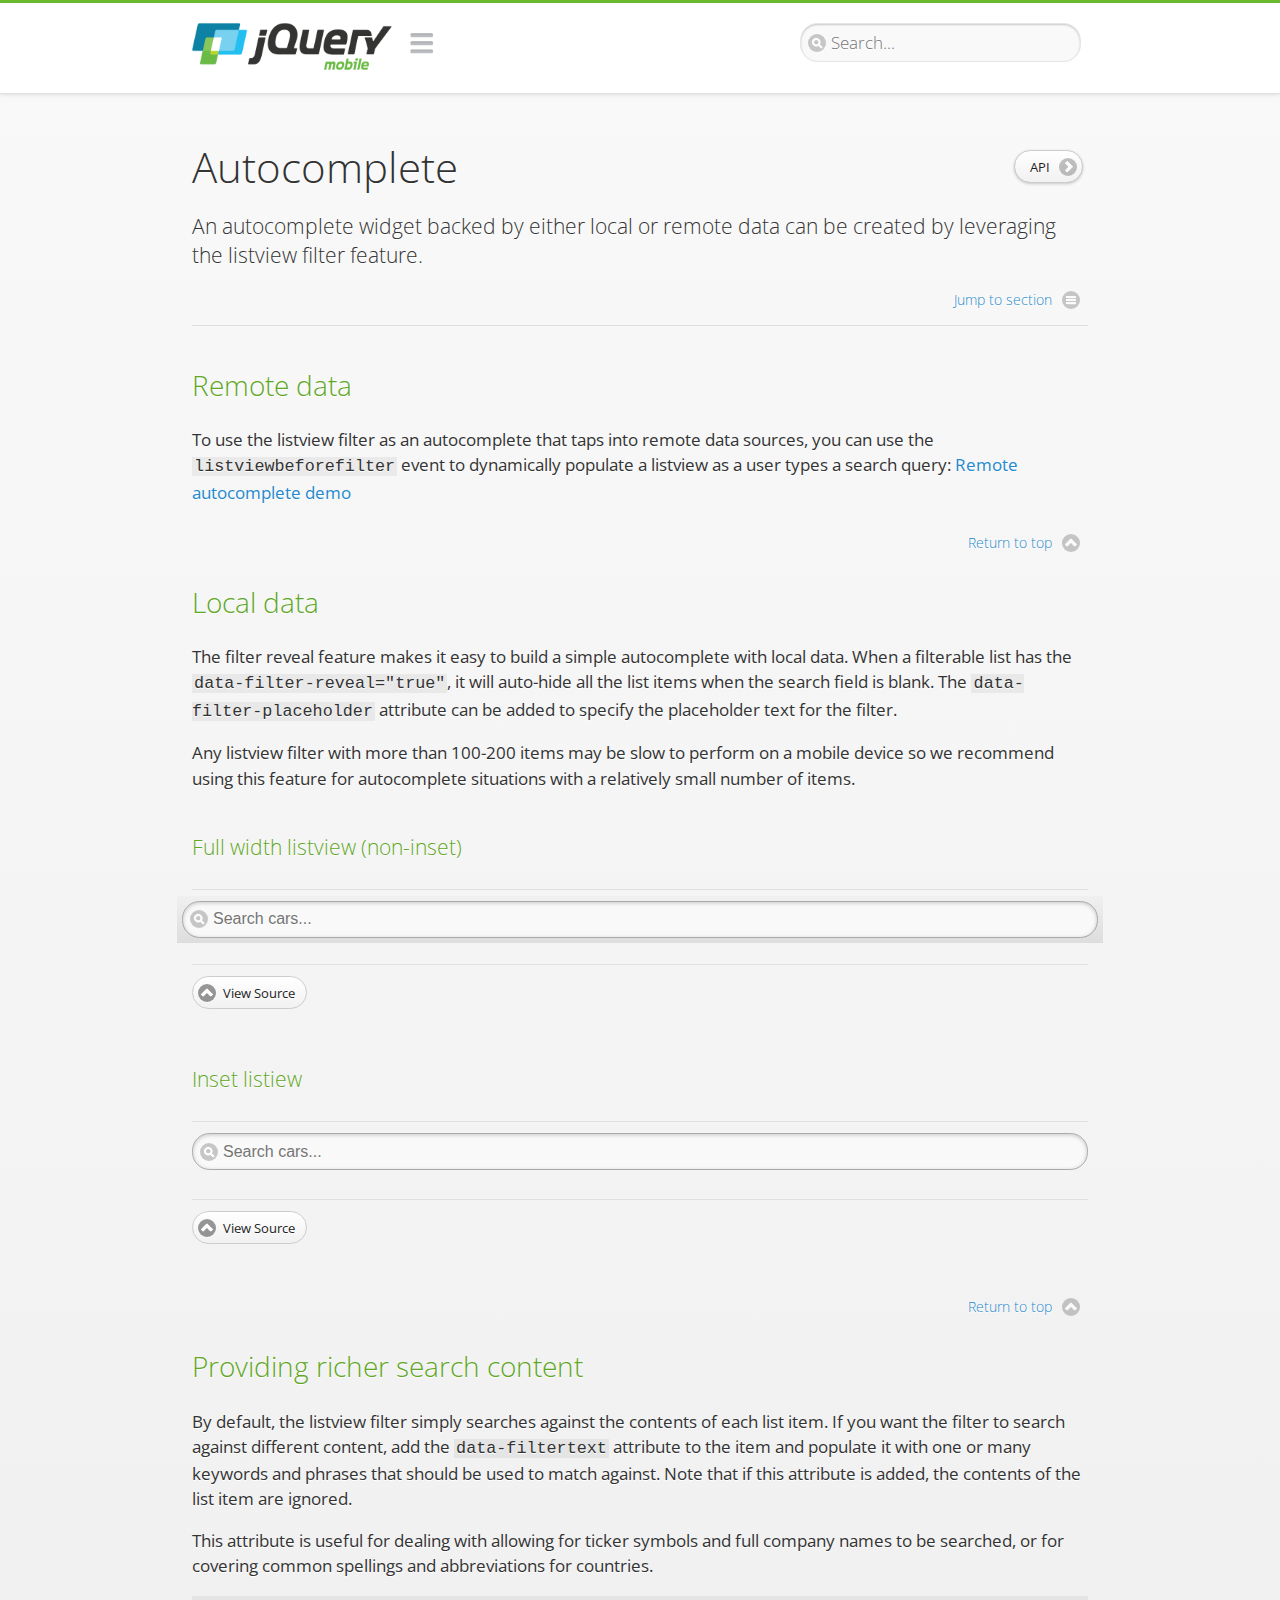
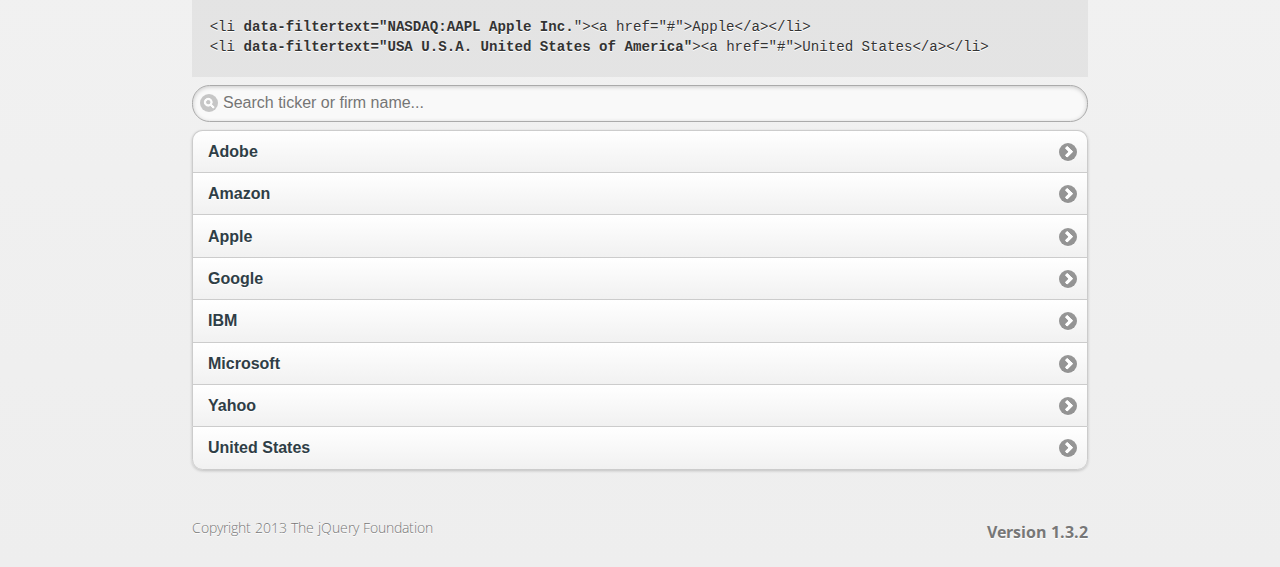
<file: jqm/demos/widgets/autocomplete/index.html>
<!DOCTYPE html>
<html>
<head>
	<meta charset="utf-8">
	<meta name="viewport" content="width=device-width, initial-scale=1">
	<title>Autocomplete - jQuery Mobile Demos</title>
	<link rel="stylesheet"  href="../../css/themes/default/jquery.mobile-1.3.2.min.css">
	<link rel="stylesheet" href="../../_assets/css/jqm-demos.css">
	<link rel="shortcut icon" href="../../favicon.ico">
	<link rel="stylesheet" href="http://fonts.googleapis.com/css?family=Open+Sans:300,400,700">
	<script src="../../js/jquery.js"></script>
	<script src="../../_assets/js/index.js"></script>
	<script src="../../js/jquery.mobile-1.3.2.min.js"></script>
</head>
<body>
<div data-role="page" class="jqm-demos" data-quicklinks="true">

	<div data-role="header" class="jqm-header">
			<h1 class="jqm-logo"><a href="../../"><img src="../../_assets/img/jquery-logo.png" alt="jQuery Mobile Framework"></a></h1>
		<a href="#" class="jqm-navmenu-link" data-icon="bars" data-iconpos="notext">Navigation</a>
		<a href="#" class="jqm-search-link" data-icon="search" data-iconpos="notext">Search</a>
<div class="jqm-search">
    <ul class="jqm-list">
<li data-section="Widgets" data-filtertext="accordions collapsible sets content formatting grouped inset mini"><a href="widgets/accordions/">Accordion</a></li>

<li data-section="Widgets" data-filtertext="ajax navigation navigate event method"><a href="widgets/navigation/" data-ajax="false">AJAX Navigation</a></li>

<li data-section="Widgets" data-filtertext="autocomplete filter reveal listviews remote listviewbeforefilter placeholder"><a href="widgets/autocomplete/" data-ajax="false">Autocomplete</a></li>

<li data-section="Widgets" data-filtertext="buttons inputs forms inline theme grouped icons mini disabled"><a href="widgets/buttons/" data-ajax="false">Buttons</a></li>

<li data-section="Widgets" data-filtertext="checkboxes checkboxradio inputs forms mini disabled"><a href="widgets/checkbox/">Checkboxes</a></li>

<li data-section="Widgets" data-filtertext="collapsibles content formatting"><a href="widgets/collapsibles/" data-ajax="false">Collapsibles</a></li>

<li data-section="Widgets" data-filtertext="controlgroups selects checkboxradio buttons horizontal vertical"><a href="widgets/controlgroups/">Controlgroup</a></li>

<li data-section="Widgets" data-filtertext="dialogs modal popups"><a href="widgets/dialog/">Dialogs</a></li>

<li data-section="Widgets" data-filtertext="fixed toolbars headers footers sections fullscreen"><a href="widgets/fixed-toolbars/">Fixed toolbars</a></li>

<li data-section="Widgets" data-filtertext="flip toggle switch binary slider selects forms disabled"><a href="widgets/sliders/switch.html" data-ajax="false">Flip switch toggle</a></li>

<li data-section="Widgets" data-filtertext="footer toolbars footers sections"><a href="widgets/footers/">Footer toolbar</a></li>

<li data-section="Widgets" data-filtertext="forms inputs slider button range toggle switch label disabled accessible fieldcontains elements"><a href="widgets/forms/">Form elements</a></li>

<li data-section="Widgets" data-filtertext="grids columns blocks content formatting rwd responsive"><a href="widgets/grids/">Grids</a></li>

<li data-section="Widgets" data-filtertext="header toolbars fixed fullscreen sections"><a href="widgets/headers/">Header toolbar</a></li>

<li data-section="Widgets" data-filtertext="icons buttons disc position"><a href="widgets/icons/">Icons</a></li>

<li data-section="Widgets" data-filtertext="links navigation ajax prefetch cache"><a href="widgets/links/">Links</a></li>

<li data-section="Widgets" data-filtertext="listviews thumbnails icons nested split button collapsible ul ol"><a href="widgets/listviews/" data-ajax="false">Listviews</a></li>

<li data-section="Widgets" data-filtertext="ajax loader overlay spinner pages"><a href="widgets/loader/" data-ajax="false">Loader overlay</a></li>

<li data-section="Widgets" data-filtertext="navbars navmenu toolbars links icons footer header"><a href="widgets/navbar/" data-ajax="false">Navbar</a></li>

<li data-section="Widgets" data-filtertext="navbars persistent header footer links navmenu"><a href="widgets/fixed-toolbars/footer-persist-a.html">Navbar, persistent</a></li>

<li data-section="Widgets" data-filtertext="pages single multipage templates ajax nav"><a href="widgets/pages/">Pages</a></li>

<li data-section="Widgets" data-filtertext="panels sliding nav modal transition display reveal overlay push rwd responsive"><a href="widgets/panels/">Panels <span class="ui-li-count">New</span></a></li>

<li data-section="Widgets" data-filtertext="popup dialog modal transition tooltip lightbox form overlay screen flip pop fade transition"><a href="widgets/popup/">Popup</a></li>

<li data-section="Widgets" data-filtertext="radiobuttons checkboxradio inputs forms disabled grouped"><a href="widgets/radiobuttons/">Radio buttons</a></li>

<li data-section="Widgets" data-filtertext="selectmenus custom native multiple optgroup disabled forms"><a href="widgets/selects/">Select</a></li>

<li data-section="Widgets" data-filtertext="slider, single sliders range inputs forms disabled"><a href="widgets/sliders/" data-ajax="false">Slider, single</a></li>

<li data-section="Widgets" data-filtertext="slider, dual range sliders rangesliders inputs forms disabled"><a href="widgets/sliders/rangeslider.html" data-ajax="false">Slider, dual range <span class="ui-li-count">New</span></a></li>

<li data-section="Widgets" data-filtertext="tables column th td toggle responsive tables rwd hide show tabular"><a href="widgets/table-column-toggle/">Table, column toggle <span class="ui-li-count">New</span></a></li>

<li data-section="Widgets" data-filtertext="tables reflow th td responsive rwd columns tabular"><a href="widgets/table-reflow/">Table, reflow <span class="ui-li-count">New</span></a></li>

<li data-section="Widgets" data-filtertext="text inputs textarea numeric email tel file date time month clear pattern placeholder forms"><a href="widgets/textinputs/">Text inputs & textarea</a></li>

<li data-section="Widgets" data-filtertext="page transitions animated pages ajax navigation flip slide fade pop" data-ajax="false"><a href="widgets/transitions/" data-ajax="false">Transitions</a></li>

<li data-role="list-divider">Collapsibles</li>

<li data-section="Demo Showcase" data-filtertext="dynamic collapsible set accordion append expand"><a href="examples/collapsibles/dynamic-collapsible.html" data-ajax="false">Dynamic collapsible</a></li>

<li data-role="list-divider">Controlgroups</li>

<li data-section="Demo Showcase" data-filtertext="dynamic controlgroup buttons selects checkboxes forms"><a href="examples/controlgroups/dynamic-controlgroup.html" data-ajax="false">Dynamic controlgroup</a></li>

<li data-role="list-divider">Listviews</li>

<li data-section="Demo Showcase" data-filtertext="grid listview responsive grids responsive listviews lists ul"><a href="examples/listviews/grid-listview.html" data-ajax="false">Grid Listview</a></li>

<li data-section="Demo Showcase" data-filtertext="autodividers anchor jump scroll linkbars listviews lists ul"><a href="examples/listviews/autodividers-linkbar.html" data-ajax="false">Autodividers Linkbar</a></li>

<li data-section="Demo Showcase" data-filtertext="listviews autodividers selector autodividersselector lists ul ol"><a href="examples/listviews/autodividers-selector.html" data-ajax="false">Autodividers Selector</a></li>

<li data-role="list-divider">Navigation</li>

<li data-section="Demo Showcase" data-filtertext="backbone and require.js example navigation router"><a href="examples/backbone-require/index.html" data-ajax="false">Backbone and Require.js example</a></li>

<li data-section="Demo Showcase" data-filtertext="server redirection with server-side support php"><a href="examples/redirect/" data-ajax="false">Redirection with server-side support</a></li>

<li data-role="list-divider">Panels</li>

<li data-section="Demo Showcase" data-filtertext="panel styling slide panels sliding panels shadow rwd responsive breakpoint"><a href="examples/panels/panel-styling.html" data-ajax="false">Panel styling</a></li>

<li data-section="Demo Showcase" data-filtertext="open panel on swipe panels left right"><a href="examples/panels/panel-swipe-open.html" data-ajax="false">Open panel on swipe</a></li>

<li data-role="list-divider">Popups</li>

<li data-section="Demo Showcase" data-filtertext="dynamic popups popup images lightbox"><a href="examples/popups/dynamic-popup.html" data-ajax="false">Dynamic popup</a></li>

<li data-section="Demo Showcase" data-filtertext="arrow popups popover"><a href="examples/popups/arrow.html" data-ajax="false">Popup with arrow</a></li>

<li data-role="list-divider">Responsive Tables</li>

<li data-section="Demo Showcase" data-filtertext="responsive tables reflow stack custom styles"><a href="examples/tables/movie-list.html" data-ajax="false">Reflow: Custom styles</a></li>

<li data-section="Demo Showcase" data-filtertext="responsive tables reflow heading groups rwd breakpoint"><a href="examples/tables/financial-grouped-reflow.html" data-ajax="false">Reflow: Heading groups</a></li>

<li data-section="Demo Showcase" data-filtertext="responsive tables reflow refresh method dynamically inject data"><a href="examples/tables/reflow-refresh.html" data-ajax="false">Reflow: Refresh method</a></li>

<li data-section="Demo Showcase" data-filtertext="responsive tables column toggle hide rwd breakpoint customization options"><a href="examples/tables/movie-list-toggle-options.html" data-ajax="false">Column toggle: Customization options</a></li>

<li data-section="Demo Showcase" data-filtertext="responsive tables column toggle heading groups rwd breakpoint"><a href="examples/tables/financial-grouped-columns.html" data-ajax="false">Column toggle: Heading groups</a></li>

<li data-section="Demo Showcase" data-filtertext="responsive tables column toggle refresh method dynamically inject data"><a href="examples/tables/columntoggle-refresh.html" data-ajax="false">Column toggle: Refresh method</a></li>

<li data-section="Demo Showcase" data-filtertext="responsive tables table column toggle phone comparison rwd breakpoint"><a href="examples/tables/phone-compare.html" data-ajax="false">Column toggle demo: Phone comparison</a></li>

<li data-role="list-divider">Sliders</li>

<li data-section="Demo Showcase" data-filtertext="slider tooltip handle value extension input range sliders forms"><a href="examples/slider/tooltip.html" data-ajax="false">Tooltip extension</a></li>

<li data-role="list-divider">Swipe</li>

<li data-section="Demo Showcase" data-filtertext="swipe to navigate page transitions navigation"><a href="examples/swipe/swipe-page.html" data-ajax="false">Swipe to navigate</a></li>

<li data-section="Demo Showcase" data-filtertext="swipe to delete list item listviews lists ul ol"><a href="examples/swipe/swipe-list.html" data-ajax="false">Swipe to delete list item</a></li>

<li data-role="list-divider">Forms</li>

<li data-section="Questions & Answers" data-filtertext="CSS styles apply widget scope wrap selector customize"><a href="faq/question-template.html">Why won't my CSS styles apply correctly to a widget?</a></li>

<li data-section="Questions & Answers" data-filtertext="form update value enhance pageinit refresh"><a href="faq/updating-the-value-of-enhanced-form-elements-does-not-work.html">Updating the value of enhanced form elements does not work.</a></li>

<li data-section="Questions & Answers" data-filtertext="HTML 5 inputs appearance keyboard picker calendar date time slider file color"><a href="faq/my-html-5-inputs-look-different-in-browsers.html">My HTML 5 inputs look different across devices and browsers.</a></li>

<li data-section="Questions & Answers" data-filtertext="range search inputs slider number text degrade"><a href="faq/my-range-search-input-type-is-being-changed.html">My range or search inputs are being change to number/text.</a></li>

<li data-section="Questions & Answers" data-filtertext="custom select popup dialog logic"><a href="faq/sometimes-custom-select-shows-as-dialog-popup.html">Sometimes my custom select shows as a popup other times its a dialog.</a></li>

<li data-section="Questions & Answers" data-filtertext="disable button issue class method"><a href="faq/disabling-a-button-does-not-work.html">Disabling a button does not work.</a></li>

<li data-section="Questions & Answers" data-filtertext="fixed toolbar header footer fullscreen select input bug issue"><a href="faq/controls-in-header-footer.html">Controls in my fixed header or footer are not responding or behave erratically.</a></li>

<li data-role="list-divider">Pages</li>

<li data-section="Questions & Answers" data-filtertext="head load scripts styles pageinit onload pagebeforecreate ajax nav pages"><a href="faq/scripts-and-styles-not-loading.html">Why aren't my scripts and styles loading?</a></li>

<li data-section="Questions & Answers" data-filtertext="document.ready onload paginit DOM ready on ready scripts "><a href="faq/dom-ready-not-working.html">Why isn't DOM ready working for my scripts?</a></li>

<li data-section="Questions & Answers" data-filtertext="ajax nav load page mobile.loadpage"><a href="faq/how-do-i-load-a-page.html">How do I load a page?</a></li>

<li data-section="Questions & Answers" data-filtertext="ajax nav multi page document load"><a href="faq/why-is-only-the-first-page-loaded.html">Why is only the first page of my multi page document loaded?</a></li>

<li data-section="Questions & Answers" data-filtertext="pass url query params ajax nav"><a href="faq/pass-query-params-to-page.html">I'm trying to pass query params to a page but it's not working?</a></li>

<li data-section="Questions & Answers" data-filtertext="hash pass parameters information ajax nav"><a href="faq/pass-via-the-hash-to-page.html">I'm trying to pass information via the hash but it's not working?</a></li>

<li data-section="Questions & Answers" data-filtertext="application cache status error isLocal ajax nav"><a href="faq/the-application-cache-is-not-working.html">I'm trying to use the application cache but it's not working.</a></li>

<li data-section="Questions & Answers" data-filtertext=">create refresh event trigger pageInit refresh method content injected page not enhanced."><a href="faq/injected-content-is-not-enhanced.html">Content injected into a page is not enhanced.</a></li>

<li data-section="Questions & Answers" data-filtertext=">create trigger event pageInit injected HTML"><a href="faq/triggering-create-on-injected-content-does-not-work.html">Triggering create on injected HTML does not work.</a></li>

<li data-section="Questions & Answers" data-filtertext="auto-enhance element stop preventnative role none"><a href="faq/how-can-i-stop-auto-enhancement-of-elements.html">How can I stop JQM from auto-enhancing an element?</a></li>

<li data-section="Questions & Answers" data-filtertext="auto-enhance block container parent stop preventnative role none"><a href="faq/how-can-i-stop-auto-enhancement-of-a-block-of-elements.html">How can I stop JQM from enhancing a block of elements?</a></li>

<li data-section="Questions & Answers" data-filtertext="page title ajax nav head"><a href="faq/how-do-i-control-page-titles.html">How do I control page titles?</a></li>

<li data-section="Questions & Answers" data-filtertext="ajax nav load page loadPage"><a href="faq/how-do-i-load-a-page.html">How do I load a page?</a></li>

<li data-role="list-divider">Events</li>

<li data-section="Questions & Answers" data-filtertext="touch mouse events vmouseover, vmousedown, vmousemove, vmouseup, vclick, vmousecancel"><a href="faq/how-do-i-use-touch-mouse-events.html">How do I use touch and mouse events?</a></li>

<li data-role="list-divider">Theme and styling</li>

<li data-section="Questions & Answers" data-filtertext="theme swatch css themeroller customize icons colors fonts style"><a href="faq/how-does-theming-work.html">How does theming work?</a></li>

<li data-role="list-divider">Apps</li>

<li data-section="Questions & Answers" data-filtertext="How do I need to configure PhoneGap Cordova?"><a href="faq/how-configure-phonegap-cordova.html">How do I need to configure PhoneGap/Cordova?</a></li>
<!--
<li data-role="list-divider">Navigation</li>

<li data-section="Questions & Answers" data-filtertext=""><a href="faq/nav-is-acting-erraticly.html">The nav is acting erratically!</a></li>

<li data-section="Questions & Answers" data-filtertext=""><a href="faq/deep-links-dont-work.html">Following a deep link ( a link to scroll to and id ) does not work.</a></li>

<li data-section="Questions & Answers" data-filtertext=""><a href="faq/scripts-css-only-works-on-first-page-or-refresh.html">My script / css only works on first page or on refresh.</a></li>
<li data-role="list-divider">Widgets</li>

<li data-section="Questions & Answers" data-filtertext=""><a href="faq/cloned-content-double-enhanced.html">Cloning a widget or enhanced for element and enhancing causes "double" enhancement</a></li>

<li data-section="Questions & Answers" data-filtertext=""><a href="faq/cloned-content-does-not-update.html">Cloned widget or enhanced element does not update</a></li>

<li data-section="Questions & Answers" data-filtertext=""><a href="faq/data-enhance-false-does-not-work.html">Setting data-enhance="false" does not work.</a></li>

<li data-role="list-divider">General</li>

<li data-section="Questions & Answers" data-filtertext=""><a href="faq/selecting-element-by-id-not-working.html">Selecting elements by id only works sometimes or on first page!</a></li>

<li data-section="Questions & Answers" data-filtertext=""><a href="faq/global-config-settings-ignored.html">The global configuration settings i set are being ignored.</a></li>

<li data-section="Questions & Answers" data-filtertext=""><a href="faq/custom-css-is-ignored.html">My custom css is ignored.</a></li>

<li data-role="list-divider">Events</li>

<li data-section="Questions & Answers" data-filtertext=""><a href="faq/swipe-triggered-when-scrolling.html">Swipe triggered when scrolling.</a></li>

<li data-section="Questions & Answers" data-filtertext=""><a href="faq/document-ready-not-working.html">Document ready ignored after first page.</a></li>

<li data-role="list-divider">Theming &amp; custom styles</li>

<li data-section="Questions & Answers" data-filtertext=""><a href="faq/#">How do I add custom icons?</a></li>

<li data-section="Questions & Answers" data-filtertext=""><a href="faq/#">How do I add remove the circle behind the icons?</a></li>
-->

    </ul>
</div>

	</div><!-- /header -->

	<div data-role="content" class="jqm-content">

			<h1>Autocomplete <a href="http://api.jquerymobile.com/listview/#option-filter" data-ajax="false" data-role="button" data-inline="true" data-mini="true" data-icon="arrow-r" data-iconpos="right" class="jqm-api-link">API</a></h1>

			<p class="jqm-intro">An autocomplete widget backed by either local or remote data can be created by leveraging the listview filter feature.
			</p>

			<h2>Remote data</h2>

			<p>To use the listview filter as an autocomplete that taps into remote data sources, you can use the <code>listviewbeforefilter</code> event to dynamically populate a listview as a user types a search query: <a href="autocomplete-remote.html" data-ajax="false">Remote autocomplete demo</a></p>

			<h2 id="autocomplete-local">Local data</h2>

			<p>The filter reveal feature makes it easy to build a simple autocomplete with local data. When a filterable list has the <code>data-filter-reveal="true"</code>, it will auto-hide all the list items when the search field is blank. The <code>data-filter-placeholder</code> attribute can be added to specify the placeholder text for the filter.</p>
			<p>Any listview filter with more than 100-200 items may be slow to perform on a mobile device so we recommend using this feature for  autocomplete situations with a relatively small number of items.</p>

			<h4>Full width listview (non-inset)</h4>

			<div data-demo-html="true">
				<ul data-role="listview" data-filter="true" data-filter-reveal="true" data-filter-placeholder="Search cars...">
					<li><a href="#">Acura</a></li>
					<li><a href="#">Audi</a></li>
					<li><a href="#">BMW</a></li>
					<li><a href="#">Cadillac</a></li>
					<li><a href="#">Chrysler</a></li>
					<li><a href="#">Dodge</a></li>
					<li><a href="#">Ferrari</a></li>
					<li><a href="#">Ford</a></li>
					<li><a href="#">GMC</a></li>
					<li><a href="#">Honda</a></li>
					<li><a href="#">Hyundai</a></li>
					<li><a href="#">Infiniti</a></li>
					<li><a href="#">Jeep</a></li>
					<li><a href="#">Kia</a></li>
					<li><a href="#">Lexus</a></li>
					<li><a href="#">Mini</a></li>
					<li><a href="#">Nissan</a></li>
					<li><a href="#">Porsche</a></li>
					<li><a href="#">Subaru</a></li>
					<li><a href="#">Toyota</a></li>
					<li><a href="#">Volkswagen</a></li>
					<li><a href="#">Volvo</a></li>
				</ul>
			</div><!--/demo-html -->

			<h4>Inset listiew</h4>
			<div data-demo-html="true">
				<ul data-role="listview" data-inset="true" data-filter="true" data-filter-reveal="true" data-filter-placeholder="Search cars...">
					<li><a href="#">Acura</a></li>
					<li><a href="#">Audi</a></li>
					<li><a href="#">BMW</a></li>
					<li><a href="#">Cadillac</a></li>
					<li><a href="#">Chrysler</a></li>
					<li><a href="#">Dodge</a></li>
					<li><a href="#">Ferrari</a></li>
					<li><a href="#">Ford</a></li>
					<li><a href="#">GMC</a></li>
					<li><a href="#">Honda</a></li>
					<li><a href="#">Hyundai</a></li>
					<li><a href="#">Infiniti</a></li>
					<li><a href="#">Jeep</a></li>
					<li><a href="#">Kia</a></li>
					<li><a href="#">Lexus</a></li>
					<li><a href="#">Mini</a></li>
					<li><a href="#">Nissan</a></li>
					<li><a href="#">Porsche</a></li>
					<li><a href="#">Subaru</a></li>
					<li><a href="#">Toyota</a></li>
					<li><a href="#">Volkswagen</a></li>
					<li><a href="#">Volvo</a></li>
				</ul>
			</div><!--/demo-html -->

		<h2 id="autocomplete-filtertext">Providing richer search content</h2>
			<p>By default, the listview filter simply searches against the contents of each list item. If you want the filter to search against different content, add the <code>data-filtertext</code>	attribute to the item and populate it with one or many keywords and phrases that should be used to match against. Note that if this attribute is added, the contents of the list item are ignored.</p>
			<p>This attribute is useful for dealing with allowing for ticker symbols and full company names to be searched, or for covering common spellings and abbreviations for countries.</p>

<pre><code>
&lt;li <strong>data-filtertext=&quot;NASDAQ:AAPL Apple Inc.</strong>&quot;&gt;&lt;a href=&quot;#&quot;&gt;Apple&lt;/a&gt;&lt;/li&gt;
&lt;li <strong>data-filtertext=&quot;USA U.S.A. United States of America&quot;</strong>&gt;&lt;a href=&quot;#&quot;&gt;United States&lt;/a&gt;&lt;/li&gt;
</code></pre>

			<ul data-role="listview" data-filter="true" data-filter-placeholder="Search ticker or firm name..." data-inset="true">
				<li data-filtertext="NASDAQ:ADBE Adobe Systems Incorporated"><a href="#">Adobe</a></li>
				<li data-filtertext="NASDAQ:AMZNL Amazon.com, Inc."><a href="#">Amazon</a></li>
				<li data-filtertext="NASDAQ:AAPL Apple Inc."><a href="#">Apple</a></li>
				<li data-filtertext="NASDAQ:GOOG Google Inc."><a href="#">Google</a></li>
				<li data-filtertext="NYSE:IBM Intl. International Business Machines Corp."><a href="#">IBM</a></li>
				<li data-filtertext="NASDAQ:MSFT Microsoft Corporation"><a href="#">Microsoft</a></li>
				<li data-filtertext="NASDAQ:YHOO Yahoo! Inc."><a href="#">Yahoo</a></li>
				<li data-filtertext="USA U.S.A. United States of America"><a href="#">United States</a></li>
			</ul>

	</div><!-- /content -->

	<div data-role="footer" class="jqm-footer">
		<p class="jqm-version"></p>
		<p>Copyright 2013 The jQuery Foundation</p>
	</div><!-- /footer -->
    <div data-role="panel" class="jqm-nav-panel jqm-navmenu-panel" data-position="left" data-display="reveal" data-theme="c">
        <ul data-role="listview" data-theme="d" data-divider-theme="d" data-icon="false" data-global-nav="demos" class="jqm-list">
            <li data-role="list-divider">jQuery Mobile Demos</li>
			<li><a href="./">Home</a></li>
            <li><a href="intro/">Introduction</a></li>
            <li><a href="examples/">Demo Showcase</a></li>
            <li><a href="faq/">Questions & Answers</a></li>
			<li><a href="intro/rwd.html">Going Responsive</a></li>
            <li data-role="list-divider">Widget reference</li>
<li data-section="Widgets" data-filtertext="accordions collapsible sets content formatting grouped inset mini"><a href="widgets/accordions/">Accordion</a></li>

<li data-section="Widgets" data-filtertext="ajax navigation navigate event method"><a href="widgets/navigation/" data-ajax="false">AJAX Navigation</a></li>

<li data-section="Widgets" data-filtertext="autocomplete filter reveal listviews remote listviewbeforefilter placeholder"><a href="widgets/autocomplete/" data-ajax="false">Autocomplete</a></li>

<li data-section="Widgets" data-filtertext="buttons inputs forms inline theme grouped icons mini disabled"><a href="widgets/buttons/" data-ajax="false">Buttons</a></li>

<li data-section="Widgets" data-filtertext="checkboxes checkboxradio inputs forms mini disabled"><a href="widgets/checkbox/">Checkboxes</a></li>

<li data-section="Widgets" data-filtertext="collapsibles content formatting"><a href="widgets/collapsibles/" data-ajax="false">Collapsibles</a></li>

<li data-section="Widgets" data-filtertext="controlgroups selects checkboxradio buttons horizontal vertical"><a href="widgets/controlgroups/">Controlgroup</a></li>

<li data-section="Widgets" data-filtertext="dialogs modal popups"><a href="widgets/dialog/">Dialogs</a></li>

<li data-section="Widgets" data-filtertext="fixed toolbars headers footers sections fullscreen"><a href="widgets/fixed-toolbars/">Fixed toolbars</a></li>

<li data-section="Widgets" data-filtertext="flip toggle switch binary slider selects forms disabled"><a href="widgets/sliders/switch.html" data-ajax="false">Flip switch toggle</a></li>

<li data-section="Widgets" data-filtertext="footer toolbars footers sections"><a href="widgets/footers/">Footer toolbar</a></li>

<li data-section="Widgets" data-filtertext="forms inputs slider button range toggle switch label disabled accessible fieldcontains elements"><a href="widgets/forms/">Form elements</a></li>

<li data-section="Widgets" data-filtertext="grids columns blocks content formatting rwd responsive"><a href="widgets/grids/">Grids</a></li>

<li data-section="Widgets" data-filtertext="header toolbars fixed fullscreen sections"><a href="widgets/headers/">Header toolbar</a></li>

<li data-section="Widgets" data-filtertext="icons buttons disc position"><a href="widgets/icons/">Icons</a></li>

<li data-section="Widgets" data-filtertext="links navigation ajax prefetch cache"><a href="widgets/links/">Links</a></li>

<li data-section="Widgets" data-filtertext="listviews thumbnails icons nested split button collapsible ul ol"><a href="widgets/listviews/" data-ajax="false">Listviews</a></li>

<li data-section="Widgets" data-filtertext="ajax loader overlay spinner pages"><a href="widgets/loader/" data-ajax="false">Loader overlay</a></li>

<li data-section="Widgets" data-filtertext="navbars navmenu toolbars links icons footer header"><a href="widgets/navbar/" data-ajax="false">Navbar</a></li>

<li data-section="Widgets" data-filtertext="navbars persistent header footer links navmenu"><a href="widgets/fixed-toolbars/footer-persist-a.html">Navbar, persistent</a></li>

<li data-section="Widgets" data-filtertext="pages single multipage templates ajax nav"><a href="widgets/pages/">Pages</a></li>

<li data-section="Widgets" data-filtertext="panels sliding nav modal transition display reveal overlay push rwd responsive"><a href="widgets/panels/">Panels <span class="ui-li-count">New</span></a></li>

<li data-section="Widgets" data-filtertext="popup dialog modal transition tooltip lightbox form overlay screen flip pop fade transition"><a href="widgets/popup/">Popup</a></li>

<li data-section="Widgets" data-filtertext="radiobuttons checkboxradio inputs forms disabled grouped"><a href="widgets/radiobuttons/">Radio buttons</a></li>

<li data-section="Widgets" data-filtertext="selectmenus custom native multiple optgroup disabled forms"><a href="widgets/selects/">Select</a></li>

<li data-section="Widgets" data-filtertext="slider, single sliders range inputs forms disabled"><a href="widgets/sliders/" data-ajax="false">Slider, single</a></li>

<li data-section="Widgets" data-filtertext="slider, dual range sliders rangesliders inputs forms disabled"><a href="widgets/sliders/rangeslider.html" data-ajax="false">Slider, dual range <span class="ui-li-count">New</span></a></li>

<li data-section="Widgets" data-filtertext="tables column th td toggle responsive tables rwd hide show tabular"><a href="widgets/table-column-toggle/">Table, column toggle <span class="ui-li-count">New</span></a></li>

<li data-section="Widgets" data-filtertext="tables reflow th td responsive rwd columns tabular"><a href="widgets/table-reflow/">Table, reflow <span class="ui-li-count">New</span></a></li>

<li data-section="Widgets" data-filtertext="text inputs textarea numeric email tel file date time month clear pattern placeholder forms"><a href="widgets/textinputs/">Text inputs & textarea</a></li>

<li data-section="Widgets" data-filtertext="page transitions animated pages ajax navigation flip slide fade pop" data-ajax="false"><a href="widgets/transitions/" data-ajax="false">Transitions</a></li>

        </ul>
	</div><!-- /panel -->


</div><!-- /page -->
</body>
</html>
</file>
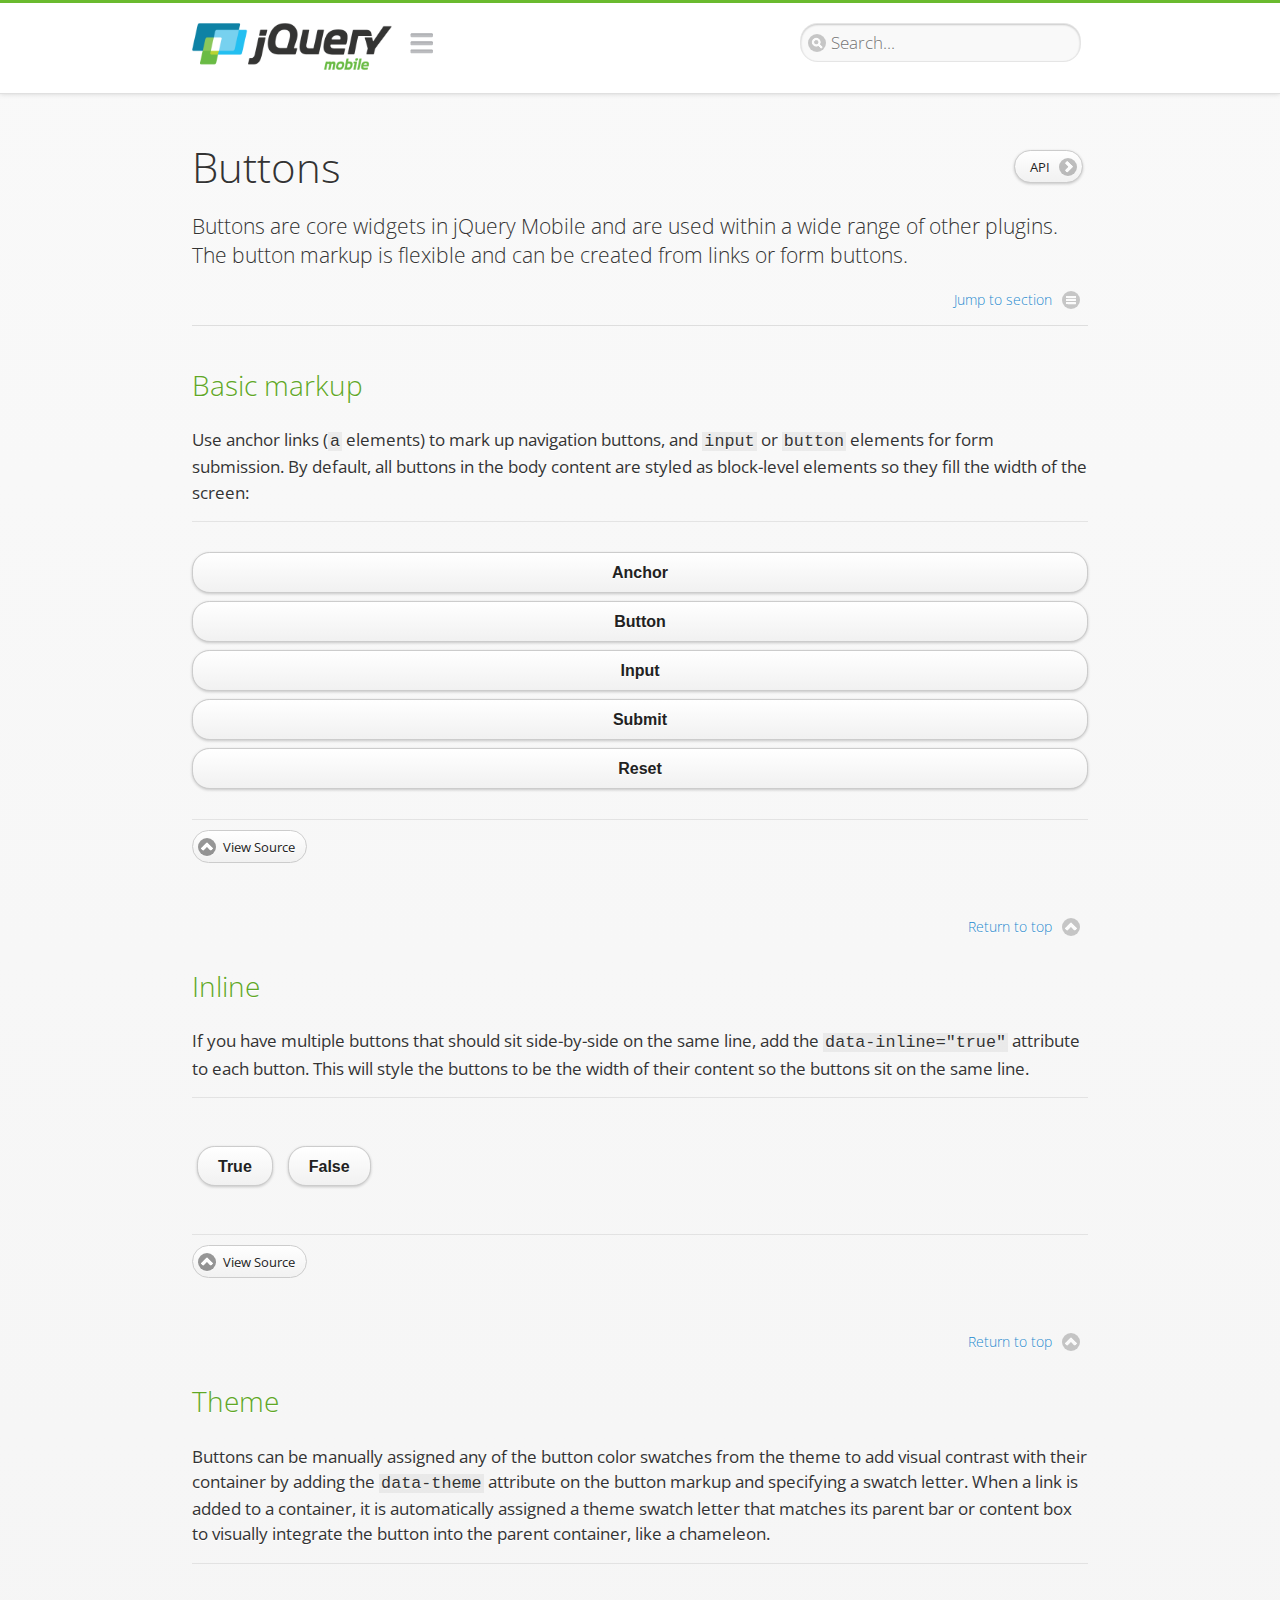
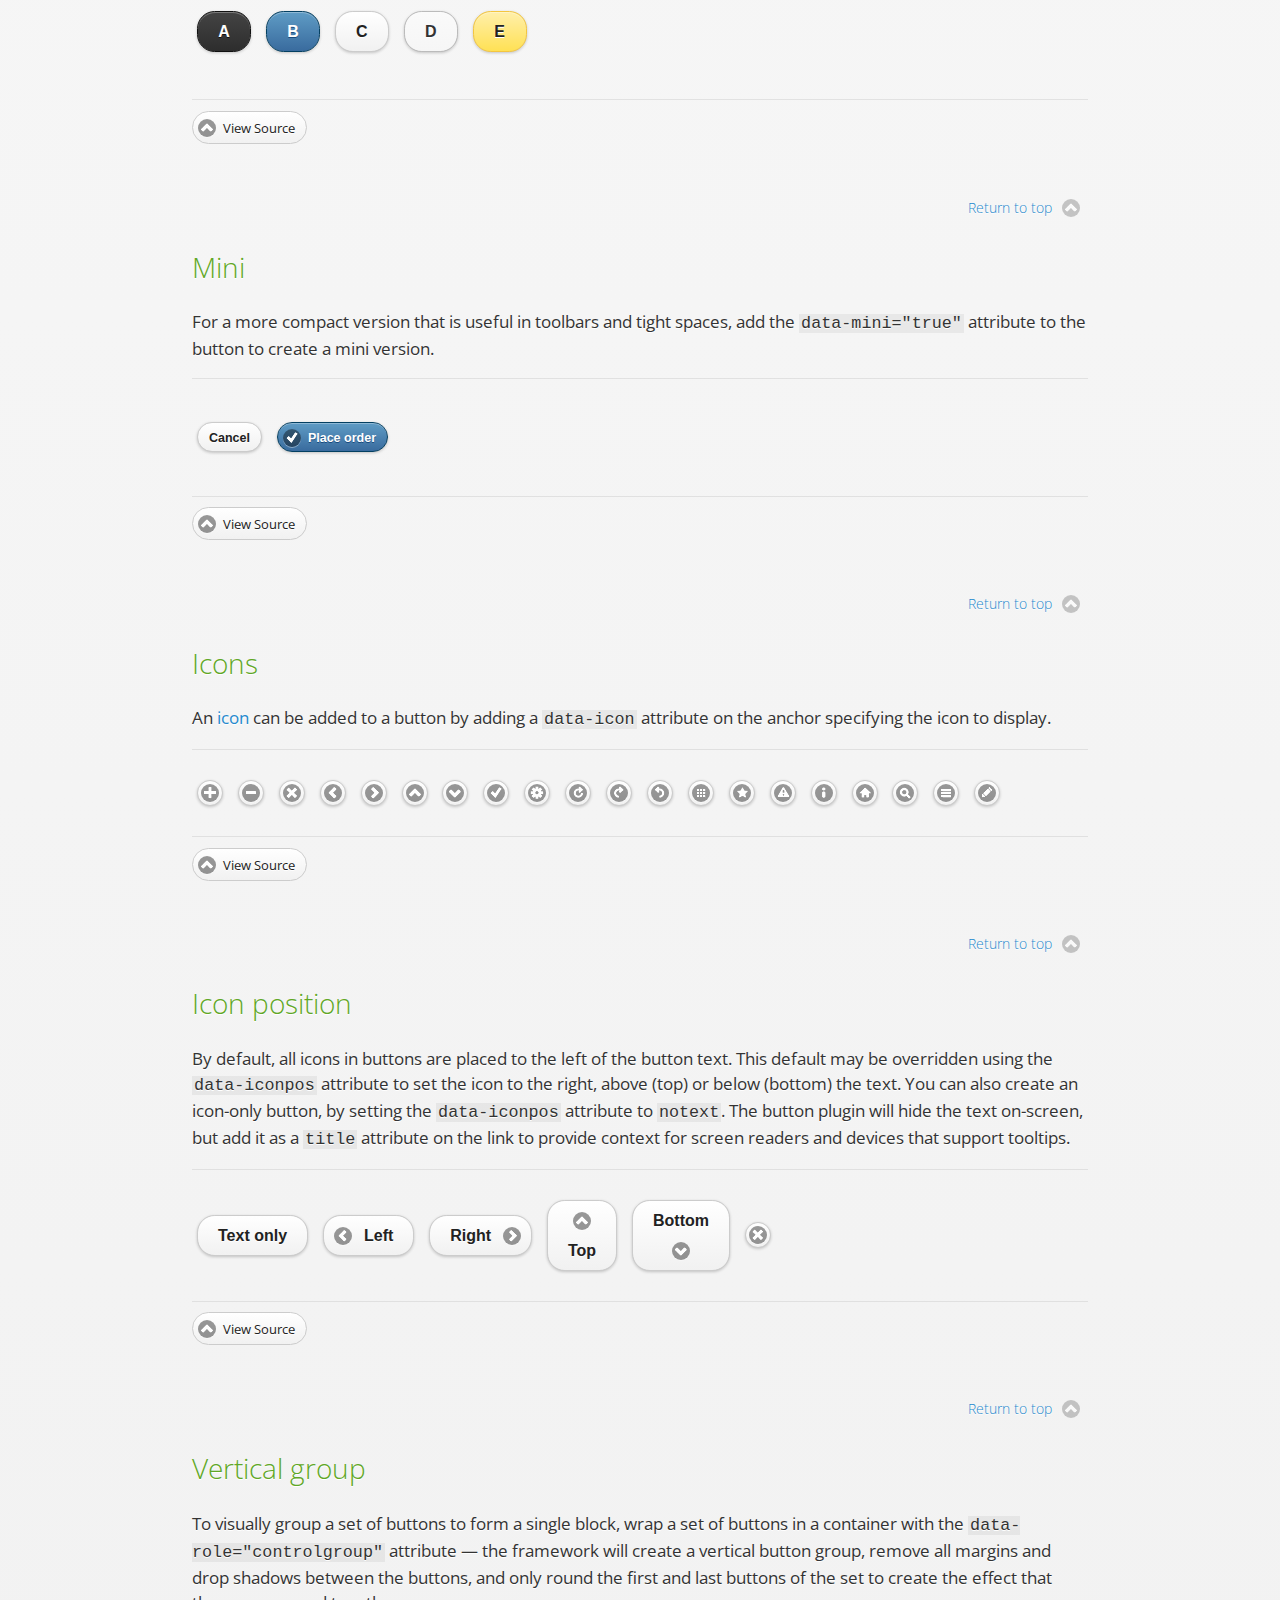
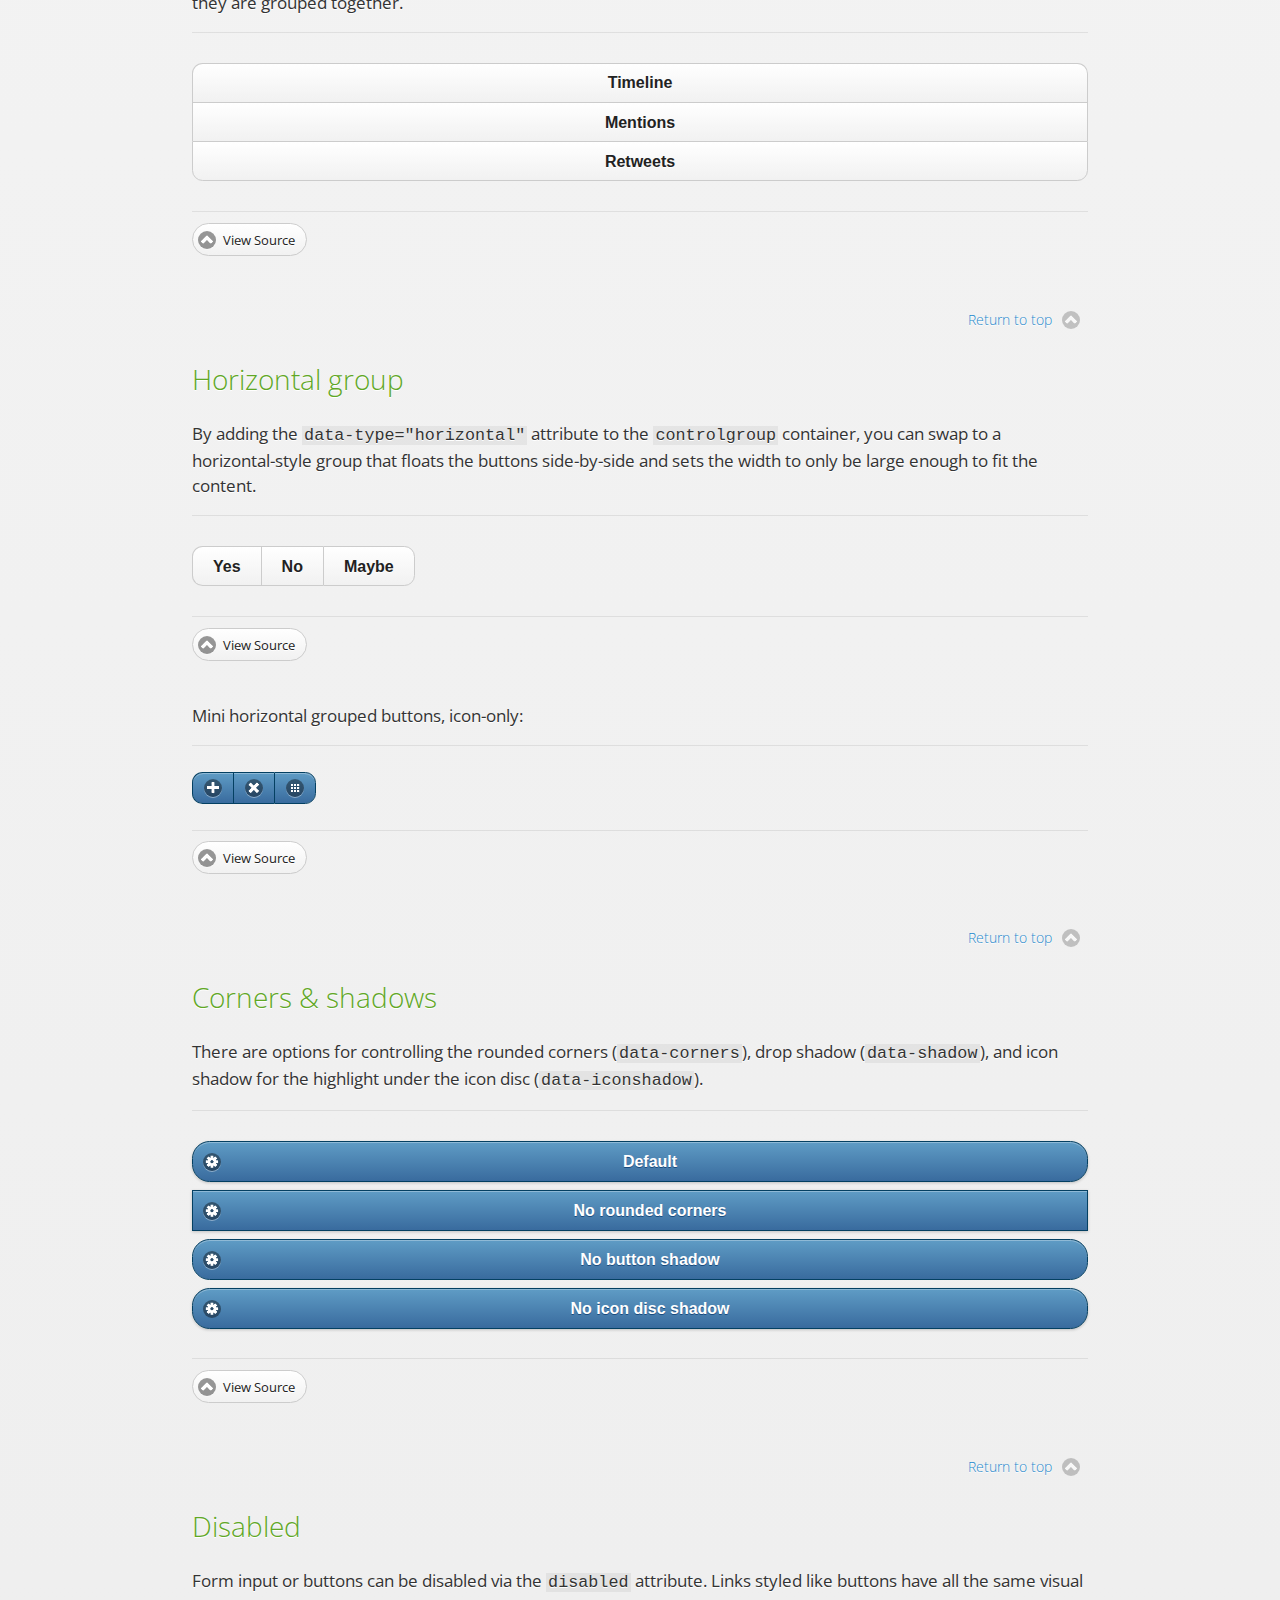
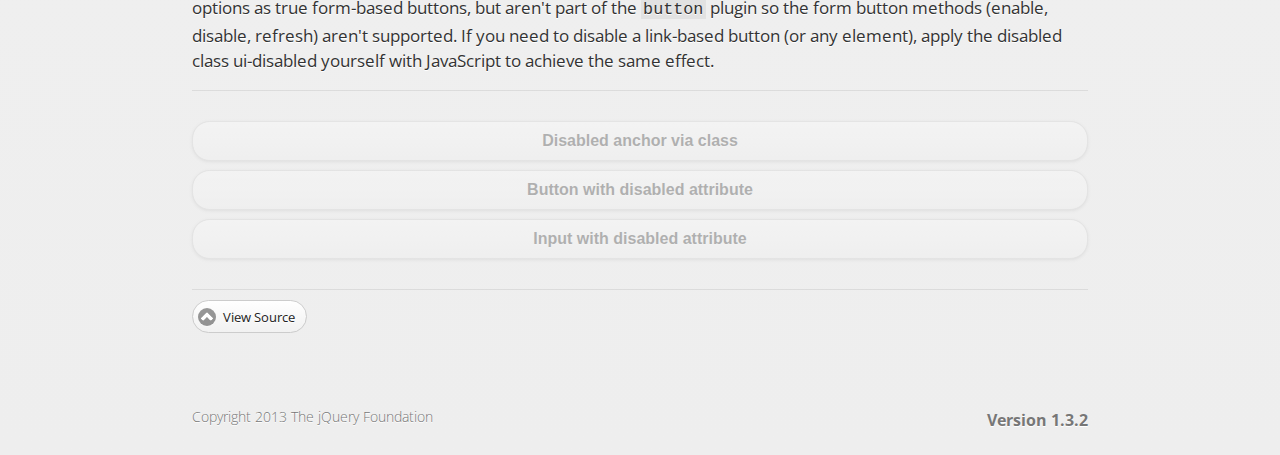
<file: jqm/demos/widgets/buttons/index.html>
<!DOCTYPE html>
<html>
<head>
	<meta charset="utf-8">
	<meta name="viewport" content="width=device-width, initial-scale=1">
	<title>Buttons - jQuery Mobile Demos</title>
	<link rel="stylesheet"  href="../../css/themes/default/jquery.mobile-1.3.2.min.css">
	<link rel="stylesheet" href="../../_assets/css/jqm-demos.css">
	<link rel="shortcut icon" href="../../favicon.ico">
	<link rel="stylesheet" href="http://fonts.googleapis.com/css?family=Open+Sans:300,400,700">
	<script src="../../js/jquery.js"></script>
	<script src="../../_assets/js/index.js"></script>
	<script src="../../js/jquery.mobile-1.3.2.min.js"></script>
</head>
<body>
<div data-role="page" class="jqm-demos" data-quicklinks="true">

	<div data-role="header" class="jqm-header">
		<h1 class="jqm-logo"><a href="../../"><img src="../../_assets/img/jquery-logo.png" alt="jQuery Mobile Framework"></a></h1>
		<a href="#" class="jqm-navmenu-link" data-icon="bars" data-iconpos="notext">Navigation</a>
		<a href="#" class="jqm-search-link" data-icon="search" data-iconpos="notext">Search</a>
<div class="jqm-search">
    <ul class="jqm-list">
<li data-section="Widgets" data-filtertext="accordions collapsible sets content formatting grouped inset mini"><a href="widgets/accordions/">Accordion</a></li>

<li data-section="Widgets" data-filtertext="ajax navigation navigate event method"><a href="widgets/navigation/" data-ajax="false">AJAX Navigation</a></li>

<li data-section="Widgets" data-filtertext="autocomplete filter reveal listviews remote listviewbeforefilter placeholder"><a href="widgets/autocomplete/" data-ajax="false">Autocomplete</a></li>

<li data-section="Widgets" data-filtertext="buttons inputs forms inline theme grouped icons mini disabled"><a href="widgets/buttons/" data-ajax="false">Buttons</a></li>

<li data-section="Widgets" data-filtertext="checkboxes checkboxradio inputs forms mini disabled"><a href="widgets/checkbox/">Checkboxes</a></li>

<li data-section="Widgets" data-filtertext="collapsibles content formatting"><a href="widgets/collapsibles/" data-ajax="false">Collapsibles</a></li>

<li data-section="Widgets" data-filtertext="controlgroups selects checkboxradio buttons horizontal vertical"><a href="widgets/controlgroups/">Controlgroup</a></li>

<li data-section="Widgets" data-filtertext="dialogs modal popups"><a href="widgets/dialog/">Dialogs</a></li>

<li data-section="Widgets" data-filtertext="fixed toolbars headers footers sections fullscreen"><a href="widgets/fixed-toolbars/">Fixed toolbars</a></li>

<li data-section="Widgets" data-filtertext="flip toggle switch binary slider selects forms disabled"><a href="widgets/sliders/switch.html" data-ajax="false">Flip switch toggle</a></li>

<li data-section="Widgets" data-filtertext="footer toolbars footers sections"><a href="widgets/footers/">Footer toolbar</a></li>

<li data-section="Widgets" data-filtertext="forms inputs slider button range toggle switch label disabled accessible fieldcontains elements"><a href="widgets/forms/">Form elements</a></li>

<li data-section="Widgets" data-filtertext="grids columns blocks content formatting rwd responsive"><a href="widgets/grids/">Grids</a></li>

<li data-section="Widgets" data-filtertext="header toolbars fixed fullscreen sections"><a href="widgets/headers/">Header toolbar</a></li>

<li data-section="Widgets" data-filtertext="icons buttons disc position"><a href="widgets/icons/">Icons</a></li>

<li data-section="Widgets" data-filtertext="links navigation ajax prefetch cache"><a href="widgets/links/">Links</a></li>

<li data-section="Widgets" data-filtertext="listviews thumbnails icons nested split button collapsible ul ol"><a href="widgets/listviews/" data-ajax="false">Listviews</a></li>

<li data-section="Widgets" data-filtertext="ajax loader overlay spinner pages"><a href="widgets/loader/" data-ajax="false">Loader overlay</a></li>

<li data-section="Widgets" data-filtertext="navbars navmenu toolbars links icons footer header"><a href="widgets/navbar/" data-ajax="false">Navbar</a></li>

<li data-section="Widgets" data-filtertext="navbars persistent header footer links navmenu"><a href="widgets/fixed-toolbars/footer-persist-a.html">Navbar, persistent</a></li>

<li data-section="Widgets" data-filtertext="pages single multipage templates ajax nav"><a href="widgets/pages/">Pages</a></li>

<li data-section="Widgets" data-filtertext="panels sliding nav modal transition display reveal overlay push rwd responsive"><a href="widgets/panels/">Panels <span class="ui-li-count">New</span></a></li>

<li data-section="Widgets" data-filtertext="popup dialog modal transition tooltip lightbox form overlay screen flip pop fade transition"><a href="widgets/popup/">Popup</a></li>

<li data-section="Widgets" data-filtertext="radiobuttons checkboxradio inputs forms disabled grouped"><a href="widgets/radiobuttons/">Radio buttons</a></li>

<li data-section="Widgets" data-filtertext="selectmenus custom native multiple optgroup disabled forms"><a href="widgets/selects/">Select</a></li>

<li data-section="Widgets" data-filtertext="slider, single sliders range inputs forms disabled"><a href="widgets/sliders/" data-ajax="false">Slider, single</a></li>

<li data-section="Widgets" data-filtertext="slider, dual range sliders rangesliders inputs forms disabled"><a href="widgets/sliders/rangeslider.html" data-ajax="false">Slider, dual range <span class="ui-li-count">New</span></a></li>

<li data-section="Widgets" data-filtertext="tables column th td toggle responsive tables rwd hide show tabular"><a href="widgets/table-column-toggle/">Table, column toggle <span class="ui-li-count">New</span></a></li>

<li data-section="Widgets" data-filtertext="tables reflow th td responsive rwd columns tabular"><a href="widgets/table-reflow/">Table, reflow <span class="ui-li-count">New</span></a></li>

<li data-section="Widgets" data-filtertext="text inputs textarea numeric email tel file date time month clear pattern placeholder forms"><a href="widgets/textinputs/">Text inputs & textarea</a></li>

<li data-section="Widgets" data-filtertext="page transitions animated pages ajax navigation flip slide fade pop" data-ajax="false"><a href="widgets/transitions/" data-ajax="false">Transitions</a></li>

<li data-role="list-divider">Collapsibles</li>

<li data-section="Demo Showcase" data-filtertext="dynamic collapsible set accordion append expand"><a href="examples/collapsibles/dynamic-collapsible.html" data-ajax="false">Dynamic collapsible</a></li>

<li data-role="list-divider">Controlgroups</li>

<li data-section="Demo Showcase" data-filtertext="dynamic controlgroup buttons selects checkboxes forms"><a href="examples/controlgroups/dynamic-controlgroup.html" data-ajax="false">Dynamic controlgroup</a></li>

<li data-role="list-divider">Listviews</li>

<li data-section="Demo Showcase" data-filtertext="grid listview responsive grids responsive listviews lists ul"><a href="examples/listviews/grid-listview.html" data-ajax="false">Grid Listview</a></li>

<li data-section="Demo Showcase" data-filtertext="autodividers anchor jump scroll linkbars listviews lists ul"><a href="examples/listviews/autodividers-linkbar.html" data-ajax="false">Autodividers Linkbar</a></li>

<li data-section="Demo Showcase" data-filtertext="listviews autodividers selector autodividersselector lists ul ol"><a href="examples/listviews/autodividers-selector.html" data-ajax="false">Autodividers Selector</a></li>

<li data-role="list-divider">Navigation</li>

<li data-section="Demo Showcase" data-filtertext="backbone and require.js example navigation router"><a href="examples/backbone-require/index.html" data-ajax="false">Backbone and Require.js example</a></li>

<li data-section="Demo Showcase" data-filtertext="server redirection with server-side support php"><a href="examples/redirect/" data-ajax="false">Redirection with server-side support</a></li>

<li data-role="list-divider">Panels</li>

<li data-section="Demo Showcase" data-filtertext="panel styling slide panels sliding panels shadow rwd responsive breakpoint"><a href="examples/panels/panel-styling.html" data-ajax="false">Panel styling</a></li>

<li data-section="Demo Showcase" data-filtertext="open panel on swipe panels left right"><a href="examples/panels/panel-swipe-open.html" data-ajax="false">Open panel on swipe</a></li>

<li data-role="list-divider">Popups</li>

<li data-section="Demo Showcase" data-filtertext="dynamic popups popup images lightbox"><a href="examples/popups/dynamic-popup.html" data-ajax="false">Dynamic popup</a></li>

<li data-section="Demo Showcase" data-filtertext="arrow popups popover"><a href="examples/popups/arrow.html" data-ajax="false">Popup with arrow</a></li>

<li data-role="list-divider">Responsive Tables</li>

<li data-section="Demo Showcase" data-filtertext="responsive tables reflow stack custom styles"><a href="examples/tables/movie-list.html" data-ajax="false">Reflow: Custom styles</a></li>

<li data-section="Demo Showcase" data-filtertext="responsive tables reflow heading groups rwd breakpoint"><a href="examples/tables/financial-grouped-reflow.html" data-ajax="false">Reflow: Heading groups</a></li>

<li data-section="Demo Showcase" data-filtertext="responsive tables reflow refresh method dynamically inject data"><a href="examples/tables/reflow-refresh.html" data-ajax="false">Reflow: Refresh method</a></li>

<li data-section="Demo Showcase" data-filtertext="responsive tables column toggle hide rwd breakpoint customization options"><a href="examples/tables/movie-list-toggle-options.html" data-ajax="false">Column toggle: Customization options</a></li>

<li data-section="Demo Showcase" data-filtertext="responsive tables column toggle heading groups rwd breakpoint"><a href="examples/tables/financial-grouped-columns.html" data-ajax="false">Column toggle: Heading groups</a></li>

<li data-section="Demo Showcase" data-filtertext="responsive tables column toggle refresh method dynamically inject data"><a href="examples/tables/columntoggle-refresh.html" data-ajax="false">Column toggle: Refresh method</a></li>

<li data-section="Demo Showcase" data-filtertext="responsive tables table column toggle phone comparison rwd breakpoint"><a href="examples/tables/phone-compare.html" data-ajax="false">Column toggle demo: Phone comparison</a></li>

<li data-role="list-divider">Sliders</li>

<li data-section="Demo Showcase" data-filtertext="slider tooltip handle value extension input range sliders forms"><a href="examples/slider/tooltip.html" data-ajax="false">Tooltip extension</a></li>

<li data-role="list-divider">Swipe</li>

<li data-section="Demo Showcase" data-filtertext="swipe to navigate page transitions navigation"><a href="examples/swipe/swipe-page.html" data-ajax="false">Swipe to navigate</a></li>

<li data-section="Demo Showcase" data-filtertext="swipe to delete list item listviews lists ul ol"><a href="examples/swipe/swipe-list.html" data-ajax="false">Swipe to delete list item</a></li>

<li data-role="list-divider">Forms</li>

<li data-section="Questions & Answers" data-filtertext="CSS styles apply widget scope wrap selector customize"><a href="faq/question-template.html">Why won't my CSS styles apply correctly to a widget?</a></li>

<li data-section="Questions & Answers" data-filtertext="form update value enhance pageinit refresh"><a href="faq/updating-the-value-of-enhanced-form-elements-does-not-work.html">Updating the value of enhanced form elements does not work.</a></li>

<li data-section="Questions & Answers" data-filtertext="HTML 5 inputs appearance keyboard picker calendar date time slider file color"><a href="faq/my-html-5-inputs-look-different-in-browsers.html">My HTML 5 inputs look different across devices and browsers.</a></li>

<li data-section="Questions & Answers" data-filtertext="range search inputs slider number text degrade"><a href="faq/my-range-search-input-type-is-being-changed.html">My range or search inputs are being change to number/text.</a></li>

<li data-section="Questions & Answers" data-filtertext="custom select popup dialog logic"><a href="faq/sometimes-custom-select-shows-as-dialog-popup.html">Sometimes my custom select shows as a popup other times its a dialog.</a></li>

<li data-section="Questions & Answers" data-filtertext="disable button issue class method"><a href="faq/disabling-a-button-does-not-work.html">Disabling a button does not work.</a></li>

<li data-section="Questions & Answers" data-filtertext="fixed toolbar header footer fullscreen select input bug issue"><a href="faq/controls-in-header-footer.html">Controls in my fixed header or footer are not responding or behave erratically.</a></li>

<li data-role="list-divider">Pages</li>

<li data-section="Questions & Answers" data-filtertext="head load scripts styles pageinit onload pagebeforecreate ajax nav pages"><a href="faq/scripts-and-styles-not-loading.html">Why aren't my scripts and styles loading?</a></li>

<li data-section="Questions & Answers" data-filtertext="document.ready onload paginit DOM ready on ready scripts "><a href="faq/dom-ready-not-working.html">Why isn't DOM ready working for my scripts?</a></li>

<li data-section="Questions & Answers" data-filtertext="ajax nav load page mobile.loadpage"><a href="faq/how-do-i-load-a-page.html">How do I load a page?</a></li>

<li data-section="Questions & Answers" data-filtertext="ajax nav multi page document load"><a href="faq/why-is-only-the-first-page-loaded.html">Why is only the first page of my multi page document loaded?</a></li>

<li data-section="Questions & Answers" data-filtertext="pass url query params ajax nav"><a href="faq/pass-query-params-to-page.html">I'm trying to pass query params to a page but it's not working?</a></li>

<li data-section="Questions & Answers" data-filtertext="hash pass parameters information ajax nav"><a href="faq/pass-via-the-hash-to-page.html">I'm trying to pass information via the hash but it's not working?</a></li>

<li data-section="Questions & Answers" data-filtertext="application cache status error isLocal ajax nav"><a href="faq/the-application-cache-is-not-working.html">I'm trying to use the application cache but it's not working.</a></li>

<li data-section="Questions & Answers" data-filtertext=">create refresh event trigger pageInit refresh method content injected page not enhanced."><a href="faq/injected-content-is-not-enhanced.html">Content injected into a page is not enhanced.</a></li>

<li data-section="Questions & Answers" data-filtertext=">create trigger event pageInit injected HTML"><a href="faq/triggering-create-on-injected-content-does-not-work.html">Triggering create on injected HTML does not work.</a></li>

<li data-section="Questions & Answers" data-filtertext="auto-enhance element stop preventnative role none"><a href="faq/how-can-i-stop-auto-enhancement-of-elements.html">How can I stop JQM from auto-enhancing an element?</a></li>

<li data-section="Questions & Answers" data-filtertext="auto-enhance block container parent stop preventnative role none"><a href="faq/how-can-i-stop-auto-enhancement-of-a-block-of-elements.html">How can I stop JQM from enhancing a block of elements?</a></li>

<li data-section="Questions & Answers" data-filtertext="page title ajax nav head"><a href="faq/how-do-i-control-page-titles.html">How do I control page titles?</a></li>

<li data-section="Questions & Answers" data-filtertext="ajax nav load page loadPage"><a href="faq/how-do-i-load-a-page.html">How do I load a page?</a></li>

<li data-role="list-divider">Events</li>

<li data-section="Questions & Answers" data-filtertext="touch mouse events vmouseover, vmousedown, vmousemove, vmouseup, vclick, vmousecancel"><a href="faq/how-do-i-use-touch-mouse-events.html">How do I use touch and mouse events?</a></li>

<li data-role="list-divider">Theme and styling</li>

<li data-section="Questions & Answers" data-filtertext="theme swatch css themeroller customize icons colors fonts style"><a href="faq/how-does-theming-work.html">How does theming work?</a></li>

<li data-role="list-divider">Apps</li>

<li data-section="Questions & Answers" data-filtertext="How do I need to configure PhoneGap Cordova?"><a href="faq/how-configure-phonegap-cordova.html">How do I need to configure PhoneGap/Cordova?</a></li>
<!--
<li data-role="list-divider">Navigation</li>

<li data-section="Questions & Answers" data-filtertext=""><a href="faq/nav-is-acting-erraticly.html">The nav is acting erratically!</a></li>

<li data-section="Questions & Answers" data-filtertext=""><a href="faq/deep-links-dont-work.html">Following a deep link ( a link to scroll to and id ) does not work.</a></li>

<li data-section="Questions & Answers" data-filtertext=""><a href="faq/scripts-css-only-works-on-first-page-or-refresh.html">My script / css only works on first page or on refresh.</a></li>
<li data-role="list-divider">Widgets</li>

<li data-section="Questions & Answers" data-filtertext=""><a href="faq/cloned-content-double-enhanced.html">Cloning a widget or enhanced for element and enhancing causes "double" enhancement</a></li>

<li data-section="Questions & Answers" data-filtertext=""><a href="faq/cloned-content-does-not-update.html">Cloned widget or enhanced element does not update</a></li>

<li data-section="Questions & Answers" data-filtertext=""><a href="faq/data-enhance-false-does-not-work.html">Setting data-enhance="false" does not work.</a></li>

<li data-role="list-divider">General</li>

<li data-section="Questions & Answers" data-filtertext=""><a href="faq/selecting-element-by-id-not-working.html">Selecting elements by id only works sometimes or on first page!</a></li>

<li data-section="Questions & Answers" data-filtertext=""><a href="faq/global-config-settings-ignored.html">The global configuration settings i set are being ignored.</a></li>

<li data-section="Questions & Answers" data-filtertext=""><a href="faq/custom-css-is-ignored.html">My custom css is ignored.</a></li>

<li data-role="list-divider">Events</li>

<li data-section="Questions & Answers" data-filtertext=""><a href="faq/swipe-triggered-when-scrolling.html">Swipe triggered when scrolling.</a></li>

<li data-section="Questions & Answers" data-filtertext=""><a href="faq/document-ready-not-working.html">Document ready ignored after first page.</a></li>

<li data-role="list-divider">Theming &amp; custom styles</li>

<li data-section="Questions & Answers" data-filtertext=""><a href="faq/#">How do I add custom icons?</a></li>

<li data-section="Questions & Answers" data-filtertext=""><a href="faq/#">How do I add remove the circle behind the icons?</a></li>
-->

    </ul>
</div>

	</div><!-- /header -->

	<div data-role="content" class="jqm-content">

			<h1>Buttons <a href="http://api.jquerymobile.com/button/" data-ajax="false" data-role="button" data-inline="true" data-mini="true" data-icon="arrow-r" data-iconpos="right" class="jqm-api-link">API</a></h1>

			<p class="jqm-intro">Buttons are core widgets in jQuery Mobile and are used within a wide range of other plugins. The button markup is flexible and can be created from links or form buttons.
			</p>

			<h2 id="button-markup">Basic markup</h2>

			<p>Use anchor links (<code>a</code> elements) to mark up navigation buttons, and <code>input</code> or <code>button</code> elements for form submission. By default, all buttons in the body content are styled as block-level elements so they fill the width of the screen:</p>

			<div data-demo-html="true">
				<a href="#" data-role="button">Anchor</a>
				<form>
					<button>Button</button>
					<input type="button" value="Input">
					<input type="submit" value="Submit">
					<input type="reset" value="Reset">
				</form>
			</div><!--/demo-html -->

			<h2 id="button-inline">Inline</h2>

			<p>If you have multiple buttons that should sit side-by-side on the same line, add the <code>data-inline="true"</code> attribute to each button. This will style the buttons to be the width of their content so the buttons sit on the same line. </p>

			<div data-demo-html="true">
				<p>
					<a href="#" data-role="button" data-inline="true">True</a>
					<a href="#" data-role="button" data-inline="true">False</a>
				</p>
			</div><!--/demo-html -->

			<h2 id="button-theme">Theme</h2>

			<p>Buttons can be manually assigned any of the button color swatches from the theme to add visual contrast with their container by adding the <code> data-theme</code> attribute on the button markup and specifying a swatch letter. When a link is added to a container, it is automatically assigned a theme swatch letter that matches its parent bar or content box to visually integrate the button into the parent container, like a chameleon.</p>

			<div data-demo-html="true">
				<p>
					<a href="#" data-role="button" data-theme="a" data-inline="true">A</a>
					<a href="#" data-role="button" data-theme="b" data-inline="true">B</a>
					<a href="#" data-role="button" data-theme="c" data-inline="true">C</a>
					<a href="#" data-role="button" data-theme="d" data-inline="true">D</a>
					<a href="#" data-role="button" data-theme="e" data-inline="true">E</a>
				</p>
			</div><!--/demo-html -->

			<h2 id="button-mini">Mini</h2>

			<p>For a more compact version that is useful in toolbars and tight spaces, add the <code>data-mini="true"</code> attribute to the button to create a mini version</a>. </p>

			<div data-demo-html="true">
				<p>
					<a href="#" data-role="button" data-mini="true" data-inline="true">Cancel</a>
					<a href="#" data-role="button" data-mini="true" data-inline="true" data-icon="check" data-theme="b">Place order</a>
				</p>
			</div><!--/demo-html -->

			<h2 id="button-icons">Icons</h2>

			<p>An <a href="../icons/">icon</a> can be added to a button by adding a <code> data-icon</code> attribute on the anchor specifying the icon to display.</p>

			<div data-demo-html="true">
				<a href="#" data-role="button" data-icon="plus" data-iconpos="notext" data-theme="c" data-inline="true">Plus</a>
				<a href="#" data-role="button" data-icon="minus" data-iconpos="notext" data-theme="c" data-inline="true">Minus</a>
				<a href="#" data-role="button" data-icon="delete" data-iconpos="notext" data-theme="c" data-inline="true">Delete</a>
				<a href="#" data-role="button" data-icon="arrow-l" data-iconpos="notext" data-theme="c" data-inline="true">Arrow left</a>
				<a href="#" data-role="button" data-icon="arrow-r" data-iconpos="notext" data-theme="c" data-inline="true">Arrow right</a>
				<a href="#" data-role="button" data-icon="arrow-u" data-iconpos="notext" data-theme="c" data-inline="true">Arrow up</a>
				<a href="#" data-role="button" data-icon="arrow-d" data-iconpos="notext" data-theme="c" data-inline="true">Arrow down</a>
				<a href="#" data-role="button" data-icon="check" data-iconpos="notext" data-theme="c" data-inline="true">Check</a>
				<a href="#" data-role="button" data-icon="gear" data-iconpos="notext" data-theme="c" data-inline="true">Gear</a>
				<a href="#" data-role="button" data-icon="refresh" data-iconpos="notext" data-theme="c" data-inline="true">Refresh</a>
				<a href="#" data-role="button" data-icon="forward" data-iconpos="notext" data-theme="c" data-inline="true">Forward</a>
				<a href="#" data-role="button" data-icon="back" data-iconpos="notext" data-theme="c" data-inline="true">Back</a>
				<a href="#" data-role="button" data-icon="grid" data-iconpos="notext" data-theme="c" data-inline="true">Grid</a>
				<a href="#" data-role="button" data-icon="star" data-iconpos="notext" data-theme="c" data-inline="true">Star</a>
				<a href="#" data-role="button" data-icon="alert" data-iconpos="notext" data-theme="c" data-inline="true">Alert</a>
				<a href="#" data-role="button" data-icon="info" data-iconpos="notext" data-theme="c" data-inline="true">Info</a>
		        <a href="#" data-role="button" data-icon="home" data-iconpos="notext" data-theme="c" data-inline="true">Home</a>
		        <a href="#" data-role="button" data-icon="search" data-iconpos="notext" data-theme="c" data-inline="true">Search</a>
				<a href="#" data-role="button" data-icon="bars" data-iconpos="notext" data-theme="c" data-inline="true">Bars</a>
				<a href="#" data-role="button" data-icon="edit" data-iconpos="notext" data-theme="c" data-inline="true">Edit</a>
			</div><!--/demo-html -->

			<h2 id="button-icon-position">Icon position</h2>

			<p>By default, all icons in buttons are placed to the left of the button text. This default may be overridden using the <code> data-iconpos</code> attribute to set the icon to the right, above (top) or below (bottom) the text. You can also create an icon-only button, by setting the <code> data-iconpos</code> attribute to <code>notext</code>. The button plugin will hide the text on-screen, but add it as a <code>title</code> attribute on the link to provide context for screen readers and devices that support tooltips.</p>

			<div data-demo-html="true">
					<a href="#" data-role="button" data-inline="true">Text only</a>
					<a href="#" data-role="button" data-icon="arrow-l" data-iconpos="left" data-inline="true">Left</a>
					<a href="#" data-role="button" data-icon="arrow-r" data-iconpos="right" data-inline="true">Right</a>
					<a href="#" data-role="button" data-icon="arrow-u" data-iconpos="top" data-inline="true">Top</a>
					<a href="#" data-role="button" data-icon="arrow-d" data-iconpos="bottom" data-inline="true">Bottom</a>
					<a href="#" data-role="button" data-icon="delete" data-iconpos="notext" data-inline="true">Icon only</a>
			</div><!--/demo-html -->

			<h2 id="button-vertical-group">Vertical group</h2>

			<p>To visually group a set of buttons to form a single block, wrap a set of buttons in a container with the <code> data-role="controlgroup"</code> attribute &mdash; the framework will create a vertical button group, remove all margins and drop shadows between the buttons, and only round the first and last buttons of the set to create the effect that they are grouped together. </p>

			<div data-demo-html="true">
				<div data-role="controlgroup">
					<a href="#" data-role="button">Timeline</a>
					<a href="#" data-role="button">Mentions</a>
					<a href="#" data-role="button">Retweets</a>
				</div>
			</div><!--/demo-html -->

			<h2 id="button-horizontal-group">Horizontal group</h2>

			<p>By adding the <code>data-type="horizontal"</code> attribute to the <code>controlgroup</code> container, you can swap to a horizontal-style group that floats the buttons side-by-side and sets the width to only be large enough to fit the content.</p>

			<div data-demo-html="true">
				<div data-role="controlgroup" data-type="horizontal">
					<a href="#" data-role="button">Yes</a>
					<a href="#" data-role="button">No</a>
					<a href="#" data-role="button">Maybe</a>
				</div>
			</div><!--/demo-html -->

			<p>Mini horizontal grouped buttons, icon-only:</p>
			<div data-demo-html="true">
				<div data-role="controlgroup" data-type="horizontal" data-mini="true">
				    <a href="#" data-role="button" data-iconpos="notext" data-icon="plus" data-theme="b">Add</a>
				    <a href="#" data-role="button" data-iconpos="notext" data-icon="delete" data-theme="b">Delete</a>
				    <a href="#" data-role="button" data-iconpos="notext" data-icon="grid" data-theme="b">More</a>
				</div>
			</div><!--/demo-html -->

			<h2 id="button-corners-shadows">Corners & shadows</h2>

			<p>There are options for controlling the rounded corners (<code>data-corners</code>), drop shadow (<code>data-shadow</code>), and icon  shadow for the highlight under the icon disc (<code>data-iconshadow</code>).</p>

			<div data-demo-html="true">
				<a href="#" data-role="button" data-icon="gear" data-theme="b">Default</a>
				<a href="#" data-role="button" data-icon="gear" data-corners="false" data-theme="b">No rounded corners</a>
				<a href="#" data-role="button" data-icon="gear" data-shadow="false" data-theme="b">No button shadow</a>
				<a href="#" data-role="button" data-icon="gear" data-iconshadow="false" data-theme="b">No icon disc shadow</a>
			</div><!--/demo-html -->

			<h2>Disabled</h2>

			<p>Form input or buttons can be disabled via the <code>disabled</code> attribute. Links styled like buttons have all the same visual options as true form-based buttons, but aren't part of the <code>button</code> plugin so the form button methods (enable, disable, refresh) aren't supported. If you need to disable a link-based button (or any element), apply the disabled class ui-disabled yourself with JavaScript to achieve the same effect.</p>

			<div data-demo-html="true">
				<a href="#" data-role="button" class="ui-disabled">Disabled anchor via class</a>
				<form>
					<button disabled>Button with disabled attribute</button>
					<input type="button" value="Input with disabled attribute" disabled>
				</form>
			</div><!--/demo-html -->

	</div><!-- /content -->

	<div data-role="footer" class="jqm-footer">
		<p class="jqm-version"></p>
		<p>Copyright 2013 The jQuery Foundation</p>
	</div><!-- /footer -->
    <div data-role="panel" class="jqm-nav-panel jqm-navmenu-panel" data-position="left" data-display="reveal" data-theme="c">
        <ul data-role="listview" data-theme="d" data-divider-theme="d" data-icon="false" data-global-nav="demos" class="jqm-list">
            <li data-role="list-divider">jQuery Mobile Demos</li>
			<li><a href="./">Home</a></li>
            <li><a href="intro/">Introduction</a></li>
            <li><a href="examples/">Demo Showcase</a></li>
            <li><a href="faq/">Questions & Answers</a></li>
			<li><a href="intro/rwd.html">Going Responsive</a></li>
            <li data-role="list-divider">Widget reference</li>
<li data-section="Widgets" data-filtertext="accordions collapsible sets content formatting grouped inset mini"><a href="widgets/accordions/">Accordion</a></li>

<li data-section="Widgets" data-filtertext="ajax navigation navigate event method"><a href="widgets/navigation/" data-ajax="false">AJAX Navigation</a></li>

<li data-section="Widgets" data-filtertext="autocomplete filter reveal listviews remote listviewbeforefilter placeholder"><a href="widgets/autocomplete/" data-ajax="false">Autocomplete</a></li>

<li data-section="Widgets" data-filtertext="buttons inputs forms inline theme grouped icons mini disabled"><a href="widgets/buttons/" data-ajax="false">Buttons</a></li>

<li data-section="Widgets" data-filtertext="checkboxes checkboxradio inputs forms mini disabled"><a href="widgets/checkbox/">Checkboxes</a></li>

<li data-section="Widgets" data-filtertext="collapsibles content formatting"><a href="widgets/collapsibles/" data-ajax="false">Collapsibles</a></li>

<li data-section="Widgets" data-filtertext="controlgroups selects checkboxradio buttons horizontal vertical"><a href="widgets/controlgroups/">Controlgroup</a></li>

<li data-section="Widgets" data-filtertext="dialogs modal popups"><a href="widgets/dialog/">Dialogs</a></li>

<li data-section="Widgets" data-filtertext="fixed toolbars headers footers sections fullscreen"><a href="widgets/fixed-toolbars/">Fixed toolbars</a></li>

<li data-section="Widgets" data-filtertext="flip toggle switch binary slider selects forms disabled"><a href="widgets/sliders/switch.html" data-ajax="false">Flip switch toggle</a></li>

<li data-section="Widgets" data-filtertext="footer toolbars footers sections"><a href="widgets/footers/">Footer toolbar</a></li>

<li data-section="Widgets" data-filtertext="forms inputs slider button range toggle switch label disabled accessible fieldcontains elements"><a href="widgets/forms/">Form elements</a></li>

<li data-section="Widgets" data-filtertext="grids columns blocks content formatting rwd responsive"><a href="widgets/grids/">Grids</a></li>

<li data-section="Widgets" data-filtertext="header toolbars fixed fullscreen sections"><a href="widgets/headers/">Header toolbar</a></li>

<li data-section="Widgets" data-filtertext="icons buttons disc position"><a href="widgets/icons/">Icons</a></li>

<li data-section="Widgets" data-filtertext="links navigation ajax prefetch cache"><a href="widgets/links/">Links</a></li>

<li data-section="Widgets" data-filtertext="listviews thumbnails icons nested split button collapsible ul ol"><a href="widgets/listviews/" data-ajax="false">Listviews</a></li>

<li data-section="Widgets" data-filtertext="ajax loader overlay spinner pages"><a href="widgets/loader/" data-ajax="false">Loader overlay</a></li>

<li data-section="Widgets" data-filtertext="navbars navmenu toolbars links icons footer header"><a href="widgets/navbar/" data-ajax="false">Navbar</a></li>

<li data-section="Widgets" data-filtertext="navbars persistent header footer links navmenu"><a href="widgets/fixed-toolbars/footer-persist-a.html">Navbar, persistent</a></li>

<li data-section="Widgets" data-filtertext="pages single multipage templates ajax nav"><a href="widgets/pages/">Pages</a></li>

<li data-section="Widgets" data-filtertext="panels sliding nav modal transition display reveal overlay push rwd responsive"><a href="widgets/panels/">Panels <span class="ui-li-count">New</span></a></li>

<li data-section="Widgets" data-filtertext="popup dialog modal transition tooltip lightbox form overlay screen flip pop fade transition"><a href="widgets/popup/">Popup</a></li>

<li data-section="Widgets" data-filtertext="radiobuttons checkboxradio inputs forms disabled grouped"><a href="widgets/radiobuttons/">Radio buttons</a></li>

<li data-section="Widgets" data-filtertext="selectmenus custom native multiple optgroup disabled forms"><a href="widgets/selects/">Select</a></li>

<li data-section="Widgets" data-filtertext="slider, single sliders range inputs forms disabled"><a href="widgets/sliders/" data-ajax="false">Slider, single</a></li>

<li data-section="Widgets" data-filtertext="slider, dual range sliders rangesliders inputs forms disabled"><a href="widgets/sliders/rangeslider.html" data-ajax="false">Slider, dual range <span class="ui-li-count">New</span></a></li>

<li data-section="Widgets" data-filtertext="tables column th td toggle responsive tables rwd hide show tabular"><a href="widgets/table-column-toggle/">Table, column toggle <span class="ui-li-count">New</span></a></li>

<li data-section="Widgets" data-filtertext="tables reflow th td responsive rwd columns tabular"><a href="widgets/table-reflow/">Table, reflow <span class="ui-li-count">New</span></a></li>

<li data-section="Widgets" data-filtertext="text inputs textarea numeric email tel file date time month clear pattern placeholder forms"><a href="widgets/textinputs/">Text inputs & textarea</a></li>

<li data-section="Widgets" data-filtertext="page transitions animated pages ajax navigation flip slide fade pop" data-ajax="false"><a href="widgets/transitions/" data-ajax="false">Transitions</a></li>

        </ul>
	</div><!-- /panel -->


</div><!-- /page -->
</body>
</html>
</file>
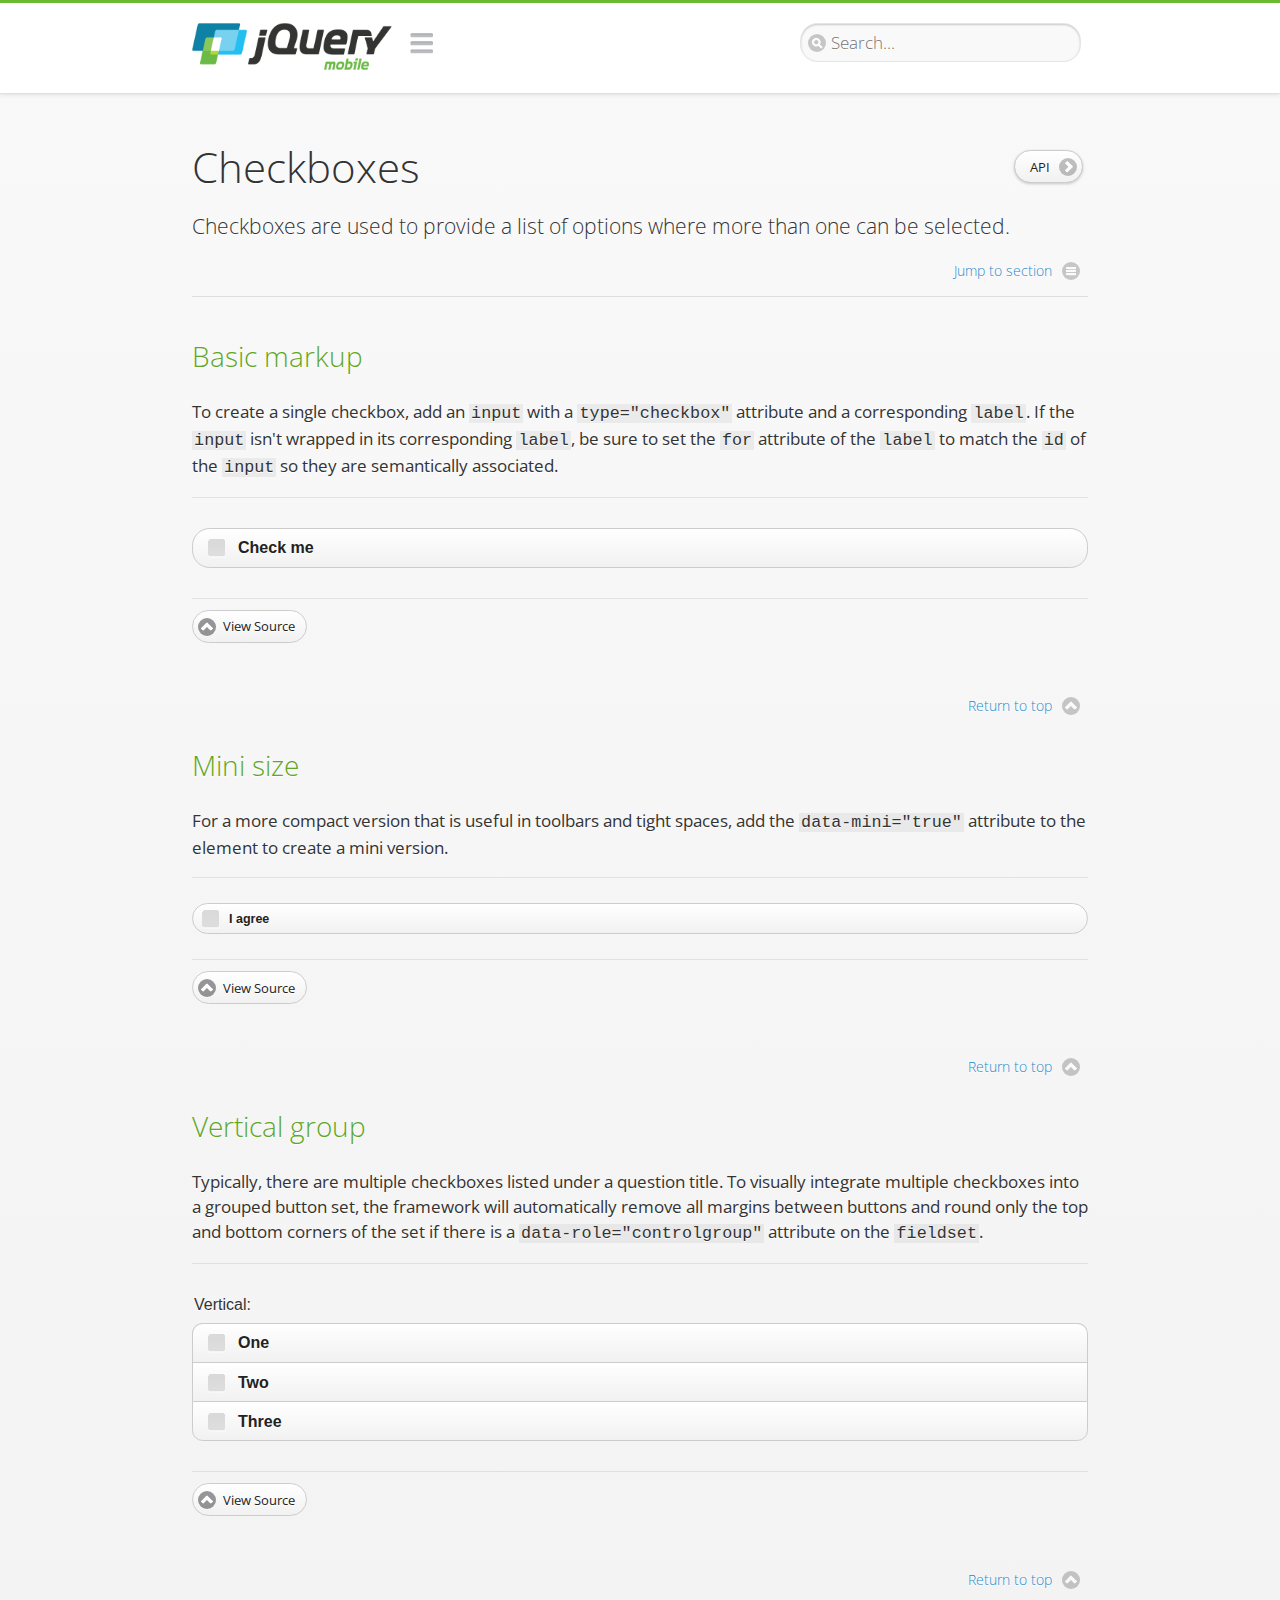
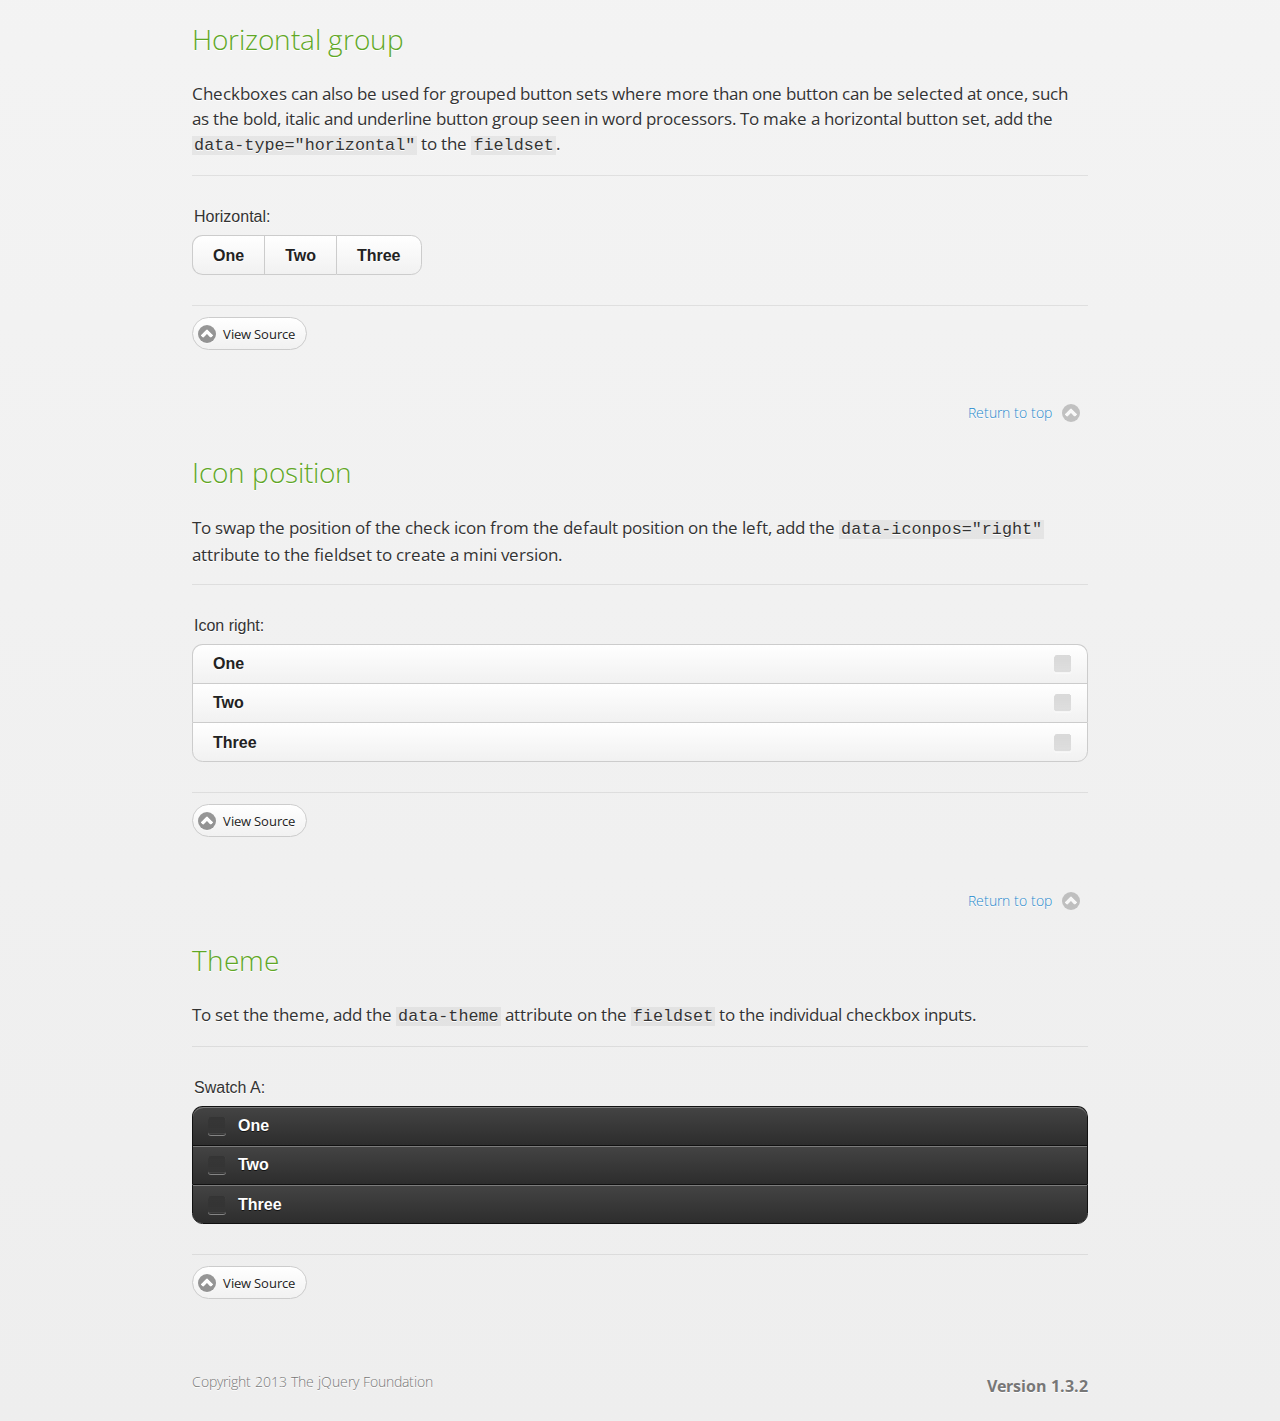
<file: jqm/demos/widgets/checkbox/index.html>
<!DOCTYPE html>
<html>
<head>
	<meta charset="utf-8">
	<meta name="viewport" content="width=device-width, initial-scale=1">
	<title>Checkboxes - jQuery Mobile Demos</title>
	<link rel="stylesheet"  href="../../css/themes/default/jquery.mobile-1.3.2.min.css">
	<link rel="stylesheet" href="../../_assets/css/jqm-demos.css">
	<link rel="shortcut icon" href="../../favicon.ico">
	<link rel="stylesheet" href="http://fonts.googleapis.com/css?family=Open+Sans:300,400,700">
	<script src="../../js/jquery.js"></script>
	<script src="../../_assets/js/index.js"></script>
	<script src="../../js/jquery.mobile-1.3.2.min.js"></script>
</head>
<div data-role="page" class="jqm-demos" data-quicklinks="true">

	<div data-role="header" class="jqm-header">
		<h1 class="jqm-logo"><a href="../../"><img src="../../_assets/img/jquery-logo.png" alt="jQuery Mobile Framework"></a></h1>
		<a href="#" class="jqm-navmenu-link" data-icon="bars" data-iconpos="notext">Navigation</a>
		<a href="#" class="jqm-search-link" data-icon="search" data-iconpos="notext">Search</a>
<div class="jqm-search">
    <ul class="jqm-list">
<li data-section="Widgets" data-filtertext="accordions collapsible sets content formatting grouped inset mini"><a href="widgets/accordions/">Accordion</a></li>

<li data-section="Widgets" data-filtertext="ajax navigation navigate event method"><a href="widgets/navigation/" data-ajax="false">AJAX Navigation</a></li>

<li data-section="Widgets" data-filtertext="autocomplete filter reveal listviews remote listviewbeforefilter placeholder"><a href="widgets/autocomplete/" data-ajax="false">Autocomplete</a></li>

<li data-section="Widgets" data-filtertext="buttons inputs forms inline theme grouped icons mini disabled"><a href="widgets/buttons/" data-ajax="false">Buttons</a></li>

<li data-section="Widgets" data-filtertext="checkboxes checkboxradio inputs forms mini disabled"><a href="widgets/checkbox/">Checkboxes</a></li>

<li data-section="Widgets" data-filtertext="collapsibles content formatting"><a href="widgets/collapsibles/" data-ajax="false">Collapsibles</a></li>

<li data-section="Widgets" data-filtertext="controlgroups selects checkboxradio buttons horizontal vertical"><a href="widgets/controlgroups/">Controlgroup</a></li>

<li data-section="Widgets" data-filtertext="dialogs modal popups"><a href="widgets/dialog/">Dialogs</a></li>

<li data-section="Widgets" data-filtertext="fixed toolbars headers footers sections fullscreen"><a href="widgets/fixed-toolbars/">Fixed toolbars</a></li>

<li data-section="Widgets" data-filtertext="flip toggle switch binary slider selects forms disabled"><a href="widgets/sliders/switch.html" data-ajax="false">Flip switch toggle</a></li>

<li data-section="Widgets" data-filtertext="footer toolbars footers sections"><a href="widgets/footers/">Footer toolbar</a></li>

<li data-section="Widgets" data-filtertext="forms inputs slider button range toggle switch label disabled accessible fieldcontains elements"><a href="widgets/forms/">Form elements</a></li>

<li data-section="Widgets" data-filtertext="grids columns blocks content formatting rwd responsive"><a href="widgets/grids/">Grids</a></li>

<li data-section="Widgets" data-filtertext="header toolbars fixed fullscreen sections"><a href="widgets/headers/">Header toolbar</a></li>

<li data-section="Widgets" data-filtertext="icons buttons disc position"><a href="widgets/icons/">Icons</a></li>

<li data-section="Widgets" data-filtertext="links navigation ajax prefetch cache"><a href="widgets/links/">Links</a></li>

<li data-section="Widgets" data-filtertext="listviews thumbnails icons nested split button collapsible ul ol"><a href="widgets/listviews/" data-ajax="false">Listviews</a></li>

<li data-section="Widgets" data-filtertext="ajax loader overlay spinner pages"><a href="widgets/loader/" data-ajax="false">Loader overlay</a></li>

<li data-section="Widgets" data-filtertext="navbars navmenu toolbars links icons footer header"><a href="widgets/navbar/" data-ajax="false">Navbar</a></li>

<li data-section="Widgets" data-filtertext="navbars persistent header footer links navmenu"><a href="widgets/fixed-toolbars/footer-persist-a.html">Navbar, persistent</a></li>

<li data-section="Widgets" data-filtertext="pages single multipage templates ajax nav"><a href="widgets/pages/">Pages</a></li>

<li data-section="Widgets" data-filtertext="panels sliding nav modal transition display reveal overlay push rwd responsive"><a href="widgets/panels/">Panels <span class="ui-li-count">New</span></a></li>

<li data-section="Widgets" data-filtertext="popup dialog modal transition tooltip lightbox form overlay screen flip pop fade transition"><a href="widgets/popup/">Popup</a></li>

<li data-section="Widgets" data-filtertext="radiobuttons checkboxradio inputs forms disabled grouped"><a href="widgets/radiobuttons/">Radio buttons</a></li>

<li data-section="Widgets" data-filtertext="selectmenus custom native multiple optgroup disabled forms"><a href="widgets/selects/">Select</a></li>

<li data-section="Widgets" data-filtertext="slider, single sliders range inputs forms disabled"><a href="widgets/sliders/" data-ajax="false">Slider, single</a></li>

<li data-section="Widgets" data-filtertext="slider, dual range sliders rangesliders inputs forms disabled"><a href="widgets/sliders/rangeslider.html" data-ajax="false">Slider, dual range <span class="ui-li-count">New</span></a></li>

<li data-section="Widgets" data-filtertext="tables column th td toggle responsive tables rwd hide show tabular"><a href="widgets/table-column-toggle/">Table, column toggle <span class="ui-li-count">New</span></a></li>

<li data-section="Widgets" data-filtertext="tables reflow th td responsive rwd columns tabular"><a href="widgets/table-reflow/">Table, reflow <span class="ui-li-count">New</span></a></li>

<li data-section="Widgets" data-filtertext="text inputs textarea numeric email tel file date time month clear pattern placeholder forms"><a href="widgets/textinputs/">Text inputs & textarea</a></li>

<li data-section="Widgets" data-filtertext="page transitions animated pages ajax navigation flip slide fade pop" data-ajax="false"><a href="widgets/transitions/" data-ajax="false">Transitions</a></li>

<li data-role="list-divider">Collapsibles</li>

<li data-section="Demo Showcase" data-filtertext="dynamic collapsible set accordion append expand"><a href="examples/collapsibles/dynamic-collapsible.html" data-ajax="false">Dynamic collapsible</a></li>

<li data-role="list-divider">Controlgroups</li>

<li data-section="Demo Showcase" data-filtertext="dynamic controlgroup buttons selects checkboxes forms"><a href="examples/controlgroups/dynamic-controlgroup.html" data-ajax="false">Dynamic controlgroup</a></li>

<li data-role="list-divider">Listviews</li>

<li data-section="Demo Showcase" data-filtertext="grid listview responsive grids responsive listviews lists ul"><a href="examples/listviews/grid-listview.html" data-ajax="false">Grid Listview</a></li>

<li data-section="Demo Showcase" data-filtertext="autodividers anchor jump scroll linkbars listviews lists ul"><a href="examples/listviews/autodividers-linkbar.html" data-ajax="false">Autodividers Linkbar</a></li>

<li data-section="Demo Showcase" data-filtertext="listviews autodividers selector autodividersselector lists ul ol"><a href="examples/listviews/autodividers-selector.html" data-ajax="false">Autodividers Selector</a></li>

<li data-role="list-divider">Navigation</li>

<li data-section="Demo Showcase" data-filtertext="backbone and require.js example navigation router"><a href="examples/backbone-require/index.html" data-ajax="false">Backbone and Require.js example</a></li>

<li data-section="Demo Showcase" data-filtertext="server redirection with server-side support php"><a href="examples/redirect/" data-ajax="false">Redirection with server-side support</a></li>

<li data-role="list-divider">Panels</li>

<li data-section="Demo Showcase" data-filtertext="panel styling slide panels sliding panels shadow rwd responsive breakpoint"><a href="examples/panels/panel-styling.html" data-ajax="false">Panel styling</a></li>

<li data-section="Demo Showcase" data-filtertext="open panel on swipe panels left right"><a href="examples/panels/panel-swipe-open.html" data-ajax="false">Open panel on swipe</a></li>

<li data-role="list-divider">Popups</li>

<li data-section="Demo Showcase" data-filtertext="dynamic popups popup images lightbox"><a href="examples/popups/dynamic-popup.html" data-ajax="false">Dynamic popup</a></li>

<li data-section="Demo Showcase" data-filtertext="arrow popups popover"><a href="examples/popups/arrow.html" data-ajax="false">Popup with arrow</a></li>

<li data-role="list-divider">Responsive Tables</li>

<li data-section="Demo Showcase" data-filtertext="responsive tables reflow stack custom styles"><a href="examples/tables/movie-list.html" data-ajax="false">Reflow: Custom styles</a></li>

<li data-section="Demo Showcase" data-filtertext="responsive tables reflow heading groups rwd breakpoint"><a href="examples/tables/financial-grouped-reflow.html" data-ajax="false">Reflow: Heading groups</a></li>

<li data-section="Demo Showcase" data-filtertext="responsive tables reflow refresh method dynamically inject data"><a href="examples/tables/reflow-refresh.html" data-ajax="false">Reflow: Refresh method</a></li>

<li data-section="Demo Showcase" data-filtertext="responsive tables column toggle hide rwd breakpoint customization options"><a href="examples/tables/movie-list-toggle-options.html" data-ajax="false">Column toggle: Customization options</a></li>

<li data-section="Demo Showcase" data-filtertext="responsive tables column toggle heading groups rwd breakpoint"><a href="examples/tables/financial-grouped-columns.html" data-ajax="false">Column toggle: Heading groups</a></li>

<li data-section="Demo Showcase" data-filtertext="responsive tables column toggle refresh method dynamically inject data"><a href="examples/tables/columntoggle-refresh.html" data-ajax="false">Column toggle: Refresh method</a></li>

<li data-section="Demo Showcase" data-filtertext="responsive tables table column toggle phone comparison rwd breakpoint"><a href="examples/tables/phone-compare.html" data-ajax="false">Column toggle demo: Phone comparison</a></li>

<li data-role="list-divider">Sliders</li>

<li data-section="Demo Showcase" data-filtertext="slider tooltip handle value extension input range sliders forms"><a href="examples/slider/tooltip.html" data-ajax="false">Tooltip extension</a></li>

<li data-role="list-divider">Swipe</li>

<li data-section="Demo Showcase" data-filtertext="swipe to navigate page transitions navigation"><a href="examples/swipe/swipe-page.html" data-ajax="false">Swipe to navigate</a></li>

<li data-section="Demo Showcase" data-filtertext="swipe to delete list item listviews lists ul ol"><a href="examples/swipe/swipe-list.html" data-ajax="false">Swipe to delete list item</a></li>

<li data-role="list-divider">Forms</li>

<li data-section="Questions & Answers" data-filtertext="CSS styles apply widget scope wrap selector customize"><a href="faq/question-template.html">Why won't my CSS styles apply correctly to a widget?</a></li>

<li data-section="Questions & Answers" data-filtertext="form update value enhance pageinit refresh"><a href="faq/updating-the-value-of-enhanced-form-elements-does-not-work.html">Updating the value of enhanced form elements does not work.</a></li>

<li data-section="Questions & Answers" data-filtertext="HTML 5 inputs appearance keyboard picker calendar date time slider file color"><a href="faq/my-html-5-inputs-look-different-in-browsers.html">My HTML 5 inputs look different across devices and browsers.</a></li>

<li data-section="Questions & Answers" data-filtertext="range search inputs slider number text degrade"><a href="faq/my-range-search-input-type-is-being-changed.html">My range or search inputs are being change to number/text.</a></li>

<li data-section="Questions & Answers" data-filtertext="custom select popup dialog logic"><a href="faq/sometimes-custom-select-shows-as-dialog-popup.html">Sometimes my custom select shows as a popup other times its a dialog.</a></li>

<li data-section="Questions & Answers" data-filtertext="disable button issue class method"><a href="faq/disabling-a-button-does-not-work.html">Disabling a button does not work.</a></li>

<li data-section="Questions & Answers" data-filtertext="fixed toolbar header footer fullscreen select input bug issue"><a href="faq/controls-in-header-footer.html">Controls in my fixed header or footer are not responding or behave erratically.</a></li>

<li data-role="list-divider">Pages</li>

<li data-section="Questions & Answers" data-filtertext="head load scripts styles pageinit onload pagebeforecreate ajax nav pages"><a href="faq/scripts-and-styles-not-loading.html">Why aren't my scripts and styles loading?</a></li>

<li data-section="Questions & Answers" data-filtertext="document.ready onload paginit DOM ready on ready scripts "><a href="faq/dom-ready-not-working.html">Why isn't DOM ready working for my scripts?</a></li>

<li data-section="Questions & Answers" data-filtertext="ajax nav load page mobile.loadpage"><a href="faq/how-do-i-load-a-page.html">How do I load a page?</a></li>

<li data-section="Questions & Answers" data-filtertext="ajax nav multi page document load"><a href="faq/why-is-only-the-first-page-loaded.html">Why is only the first page of my multi page document loaded?</a></li>

<li data-section="Questions & Answers" data-filtertext="pass url query params ajax nav"><a href="faq/pass-query-params-to-page.html">I'm trying to pass query params to a page but it's not working?</a></li>

<li data-section="Questions & Answers" data-filtertext="hash pass parameters information ajax nav"><a href="faq/pass-via-the-hash-to-page.html">I'm trying to pass information via the hash but it's not working?</a></li>

<li data-section="Questions & Answers" data-filtertext="application cache status error isLocal ajax nav"><a href="faq/the-application-cache-is-not-working.html">I'm trying to use the application cache but it's not working.</a></li>

<li data-section="Questions & Answers" data-filtertext=">create refresh event trigger pageInit refresh method content injected page not enhanced."><a href="faq/injected-content-is-not-enhanced.html">Content injected into a page is not enhanced.</a></li>

<li data-section="Questions & Answers" data-filtertext=">create trigger event pageInit injected HTML"><a href="faq/triggering-create-on-injected-content-does-not-work.html">Triggering create on injected HTML does not work.</a></li>

<li data-section="Questions & Answers" data-filtertext="auto-enhance element stop preventnative role none"><a href="faq/how-can-i-stop-auto-enhancement-of-elements.html">How can I stop JQM from auto-enhancing an element?</a></li>

<li data-section="Questions & Answers" data-filtertext="auto-enhance block container parent stop preventnative role none"><a href="faq/how-can-i-stop-auto-enhancement-of-a-block-of-elements.html">How can I stop JQM from enhancing a block of elements?</a></li>

<li data-section="Questions & Answers" data-filtertext="page title ajax nav head"><a href="faq/how-do-i-control-page-titles.html">How do I control page titles?</a></li>

<li data-section="Questions & Answers" data-filtertext="ajax nav load page loadPage"><a href="faq/how-do-i-load-a-page.html">How do I load a page?</a></li>

<li data-role="list-divider">Events</li>

<li data-section="Questions & Answers" data-filtertext="touch mouse events vmouseover, vmousedown, vmousemove, vmouseup, vclick, vmousecancel"><a href="faq/how-do-i-use-touch-mouse-events.html">How do I use touch and mouse events?</a></li>

<li data-role="list-divider">Theme and styling</li>

<li data-section="Questions & Answers" data-filtertext="theme swatch css themeroller customize icons colors fonts style"><a href="faq/how-does-theming-work.html">How does theming work?</a></li>

<li data-role="list-divider">Apps</li>

<li data-section="Questions & Answers" data-filtertext="How do I need to configure PhoneGap Cordova?"><a href="faq/how-configure-phonegap-cordova.html">How do I need to configure PhoneGap/Cordova?</a></li>
<!--
<li data-role="list-divider">Navigation</li>

<li data-section="Questions & Answers" data-filtertext=""><a href="faq/nav-is-acting-erraticly.html">The nav is acting erratically!</a></li>

<li data-section="Questions & Answers" data-filtertext=""><a href="faq/deep-links-dont-work.html">Following a deep link ( a link to scroll to and id ) does not work.</a></li>

<li data-section="Questions & Answers" data-filtertext=""><a href="faq/scripts-css-only-works-on-first-page-or-refresh.html">My script / css only works on first page or on refresh.</a></li>
<li data-role="list-divider">Widgets</li>

<li data-section="Questions & Answers" data-filtertext=""><a href="faq/cloned-content-double-enhanced.html">Cloning a widget or enhanced for element and enhancing causes "double" enhancement</a></li>

<li data-section="Questions & Answers" data-filtertext=""><a href="faq/cloned-content-does-not-update.html">Cloned widget or enhanced element does not update</a></li>

<li data-section="Questions & Answers" data-filtertext=""><a href="faq/data-enhance-false-does-not-work.html">Setting data-enhance="false" does not work.</a></li>

<li data-role="list-divider">General</li>

<li data-section="Questions & Answers" data-filtertext=""><a href="faq/selecting-element-by-id-not-working.html">Selecting elements by id only works sometimes or on first page!</a></li>

<li data-section="Questions & Answers" data-filtertext=""><a href="faq/global-config-settings-ignored.html">The global configuration settings i set are being ignored.</a></li>

<li data-section="Questions & Answers" data-filtertext=""><a href="faq/custom-css-is-ignored.html">My custom css is ignored.</a></li>

<li data-role="list-divider">Events</li>

<li data-section="Questions & Answers" data-filtertext=""><a href="faq/swipe-triggered-when-scrolling.html">Swipe triggered when scrolling.</a></li>

<li data-section="Questions & Answers" data-filtertext=""><a href="faq/document-ready-not-working.html">Document ready ignored after first page.</a></li>

<li data-role="list-divider">Theming &amp; custom styles</li>

<li data-section="Questions & Answers" data-filtertext=""><a href="faq/#">How do I add custom icons?</a></li>

<li data-section="Questions & Answers" data-filtertext=""><a href="faq/#">How do I add remove the circle behind the icons?</a></li>
-->

    </ul>
</div>

	</div><!-- /header -->

	<div data-role="content" class="jqm-content">

			<h1>Checkboxes <a href="http://api.jquerymobile.com/checkboxradio/" data-ajax="false" data-role="button" data-inline="true" data-mini="true" data-icon="arrow-r" data-iconpos="right" class="jqm-api-link">API</a></h1>

			<p class="jqm-intro">Checkboxes are used to provide a list of options where more than one can be selected.
			</p>

			<h2 id="check-markup">Basic markup</h2>

			<p>To create a single checkbox, add an <code>input</code> with a <code>type="checkbox"</code> attribute and a corresponding <code>label</code>. If the <code>input</code> isn't wrapped in its corresponding <code>label</code>, be sure to set the <code>for</code> attribute of the <code>label</code> to match the <code>id</code> of the <code>input</code> so they are semantically associated.</p>

			<div data-demo-html="true">
                <form>
	               	<label>
	                	<input type="checkbox" name="checkbox-0 "/>Check me
	                </label>
            	</form>
			</div><!--/demo-html -->

			<h2 id="check-mini">Mini size</h2>

			<p>For a more compact version that is useful in toolbars and tight spaces, add the <code>data-mini="true"</code> attribute to the element to create a mini version. </p>

			<div data-demo-html="true">
                <form>
	               	<input type="checkbox" name="checkbox-mini-0" id="checkbox-mini-0" class="custom" data-mini="true" />
		<label for="checkbox-mini-0">I agree</label>
            	</form>
			</div><!--/demo-html -->

			<h2 id="check-vert">Vertical group</h2>

			<p>Typically, there are multiple checkboxes listed under a question title. To visually integrate multiple checkboxes into a grouped button set, the framework will automatically remove all margins between buttons and round only the top and bottom corners of the set if there is a <code> data-role="controlgroup"</code> attribute on the <code>fieldset</code>.</p>

			<div data-demo-html="true">
                <form>
	               	<fieldset data-role="controlgroup">
						<legend>Vertical:</legend>
						<input type="checkbox" name="checkbox-v-2a" id="checkbox-v-2a">
						<label for="checkbox-v-2a">One</label>
						<input type="checkbox" name="checkbox-v-2b" id="checkbox-v-2b">
						<label for="checkbox-v-2b">Two</label>
						<input type="checkbox" name="checkbox-v-2c" id="checkbox-v-2c">
						<label for="checkbox-v-2c">Three</label>
					</fieldset>
            	</form>
			</div><!--/demo-html -->

			<h2 id="check-horiz">Horizontal group</h2>

			<p>Checkboxes can also be used for grouped button sets where more than one button can be selected at once, such as the bold, italic and underline button group seen in word processors. To make a horizontal button set, add the <code> data-type="horizontal"</code> to the <code>fieldset</code>.</p>

			<div data-demo-html="true">
                <form>
					<fieldset data-role="controlgroup" data-type="horizontal">
						<legend>Horizontal:</legend>
						<input type="checkbox" name="checkbox-h-2a" id="checkbox-h-2a">
						<label for="checkbox-h-2a">One</label>
						<input type="checkbox" name="checkbox-h-2b" id="checkbox-h-2b">
						<label for="checkbox-h-2b">Two</label>
						<input type="checkbox" name="checkbox-h-2c" id="checkbox-h-2c">
						<label for="checkbox-h-2c">Three</label>
					</fieldset>
            	</form>
			</div><!--/demo-html -->

			<h2 id="check-iconpos">Icon position</h2>

			<p>To swap the position of the check icon from the default position on the left, add the <code>data-iconpos="right"</code> attribute to the fieldset to create a mini version. </p>

				<div data-demo-html="true">
					<form>
					<fieldset data-role="controlgroup" data-iconpos="right">
						<legend>Icon right:</legend>
						<input type="checkbox" name="checkbox-h-6a" id="checkbox-h-6a">
						<label for="checkbox-h-6a">One</label>
						<input type="checkbox" name="checkbox-h-6b" id="checkbox-h-6b">
						<label for="checkbox-h-6b">Two</label>
						<input type="checkbox" name="checkbox-h-6c" id="checkbox-h-6c">
						<label for="checkbox-h-6c">Three</label>
					</fieldset>
				</form>
				</div><!--/demo-html -->

			<h2 id="check-theme">Theme</h2>

			<p>To set the theme, add the <code> data-theme</code> attribute on the <code>fieldset</code> to the individual checkbox inputs.</p>

			<div data-demo-html="true">
                <form>
	               	<fieldset data-role="controlgroup">
						<legend>Swatch A:</legend>
						<input type="checkbox" name="checkbox-t-2a" id="checkbox-t-2a" data-theme="a">
						<label for="checkbox-t-2a">One</label>
						<input type="checkbox" name="checkbox-t-2b" id="checkbox-t-2b" data-theme="a">
						<label for="checkbox-t-2b">Two</label>
						<input type="checkbox" name="checkbox-t-2c" id="checkbox-t-2c" data-theme="a">
						<label for="checkbox-t-2c">Three</label>
					</fieldset>
            	</form>
			</div><!--/demo-html -->

			</form>

	</div><!-- /content -->

	<div data-role="footer" class="jqm-footer">
		<p class="jqm-version"></p>
		<p>Copyright 2013 The jQuery Foundation</p>
	</div><!-- /footer -->
    <div data-role="panel" class="jqm-nav-panel jqm-navmenu-panel" data-position="left" data-display="reveal" data-theme="c">
        <ul data-role="listview" data-theme="d" data-divider-theme="d" data-icon="false" data-global-nav="demos" class="jqm-list">
            <li data-role="list-divider">jQuery Mobile Demos</li>
			<li><a href="./">Home</a></li>
            <li><a href="intro/">Introduction</a></li>
            <li><a href="examples/">Demo Showcase</a></li>
            <li><a href="faq/">Questions & Answers</a></li>
			<li><a href="intro/rwd.html">Going Responsive</a></li>
            <li data-role="list-divider">Widget reference</li>
<li data-section="Widgets" data-filtertext="accordions collapsible sets content formatting grouped inset mini"><a href="widgets/accordions/">Accordion</a></li>

<li data-section="Widgets" data-filtertext="ajax navigation navigate event method"><a href="widgets/navigation/" data-ajax="false">AJAX Navigation</a></li>

<li data-section="Widgets" data-filtertext="autocomplete filter reveal listviews remote listviewbeforefilter placeholder"><a href="widgets/autocomplete/" data-ajax="false">Autocomplete</a></li>

<li data-section="Widgets" data-filtertext="buttons inputs forms inline theme grouped icons mini disabled"><a href="widgets/buttons/" data-ajax="false">Buttons</a></li>

<li data-section="Widgets" data-filtertext="checkboxes checkboxradio inputs forms mini disabled"><a href="widgets/checkbox/">Checkboxes</a></li>

<li data-section="Widgets" data-filtertext="collapsibles content formatting"><a href="widgets/collapsibles/" data-ajax="false">Collapsibles</a></li>

<li data-section="Widgets" data-filtertext="controlgroups selects checkboxradio buttons horizontal vertical"><a href="widgets/controlgroups/">Controlgroup</a></li>

<li data-section="Widgets" data-filtertext="dialogs modal popups"><a href="widgets/dialog/">Dialogs</a></li>

<li data-section="Widgets" data-filtertext="fixed toolbars headers footers sections fullscreen"><a href="widgets/fixed-toolbars/">Fixed toolbars</a></li>

<li data-section="Widgets" data-filtertext="flip toggle switch binary slider selects forms disabled"><a href="widgets/sliders/switch.html" data-ajax="false">Flip switch toggle</a></li>

<li data-section="Widgets" data-filtertext="footer toolbars footers sections"><a href="widgets/footers/">Footer toolbar</a></li>

<li data-section="Widgets" data-filtertext="forms inputs slider button range toggle switch label disabled accessible fieldcontains elements"><a href="widgets/forms/">Form elements</a></li>

<li data-section="Widgets" data-filtertext="grids columns blocks content formatting rwd responsive"><a href="widgets/grids/">Grids</a></li>

<li data-section="Widgets" data-filtertext="header toolbars fixed fullscreen sections"><a href="widgets/headers/">Header toolbar</a></li>

<li data-section="Widgets" data-filtertext="icons buttons disc position"><a href="widgets/icons/">Icons</a></li>

<li data-section="Widgets" data-filtertext="links navigation ajax prefetch cache"><a href="widgets/links/">Links</a></li>

<li data-section="Widgets" data-filtertext="listviews thumbnails icons nested split button collapsible ul ol"><a href="widgets/listviews/" data-ajax="false">Listviews</a></li>

<li data-section="Widgets" data-filtertext="ajax loader overlay spinner pages"><a href="widgets/loader/" data-ajax="false">Loader overlay</a></li>

<li data-section="Widgets" data-filtertext="navbars navmenu toolbars links icons footer header"><a href="widgets/navbar/" data-ajax="false">Navbar</a></li>

<li data-section="Widgets" data-filtertext="navbars persistent header footer links navmenu"><a href="widgets/fixed-toolbars/footer-persist-a.html">Navbar, persistent</a></li>

<li data-section="Widgets" data-filtertext="pages single multipage templates ajax nav"><a href="widgets/pages/">Pages</a></li>

<li data-section="Widgets" data-filtertext="panels sliding nav modal transition display reveal overlay push rwd responsive"><a href="widgets/panels/">Panels <span class="ui-li-count">New</span></a></li>

<li data-section="Widgets" data-filtertext="popup dialog modal transition tooltip lightbox form overlay screen flip pop fade transition"><a href="widgets/popup/">Popup</a></li>

<li data-section="Widgets" data-filtertext="radiobuttons checkboxradio inputs forms disabled grouped"><a href="widgets/radiobuttons/">Radio buttons</a></li>

<li data-section="Widgets" data-filtertext="selectmenus custom native multiple optgroup disabled forms"><a href="widgets/selects/">Select</a></li>

<li data-section="Widgets" data-filtertext="slider, single sliders range inputs forms disabled"><a href="widgets/sliders/" data-ajax="false">Slider, single</a></li>

<li data-section="Widgets" data-filtertext="slider, dual range sliders rangesliders inputs forms disabled"><a href="widgets/sliders/rangeslider.html" data-ajax="false">Slider, dual range <span class="ui-li-count">New</span></a></li>

<li data-section="Widgets" data-filtertext="tables column th td toggle responsive tables rwd hide show tabular"><a href="widgets/table-column-toggle/">Table, column toggle <span class="ui-li-count">New</span></a></li>

<li data-section="Widgets" data-filtertext="tables reflow th td responsive rwd columns tabular"><a href="widgets/table-reflow/">Table, reflow <span class="ui-li-count">New</span></a></li>

<li data-section="Widgets" data-filtertext="text inputs textarea numeric email tel file date time month clear pattern placeholder forms"><a href="widgets/textinputs/">Text inputs & textarea</a></li>

<li data-section="Widgets" data-filtertext="page transitions animated pages ajax navigation flip slide fade pop" data-ajax="false"><a href="widgets/transitions/" data-ajax="false">Transitions</a></li>

        </ul>
	</div><!-- /panel -->


</div><!-- /page -->
</body>
</html>
</file>
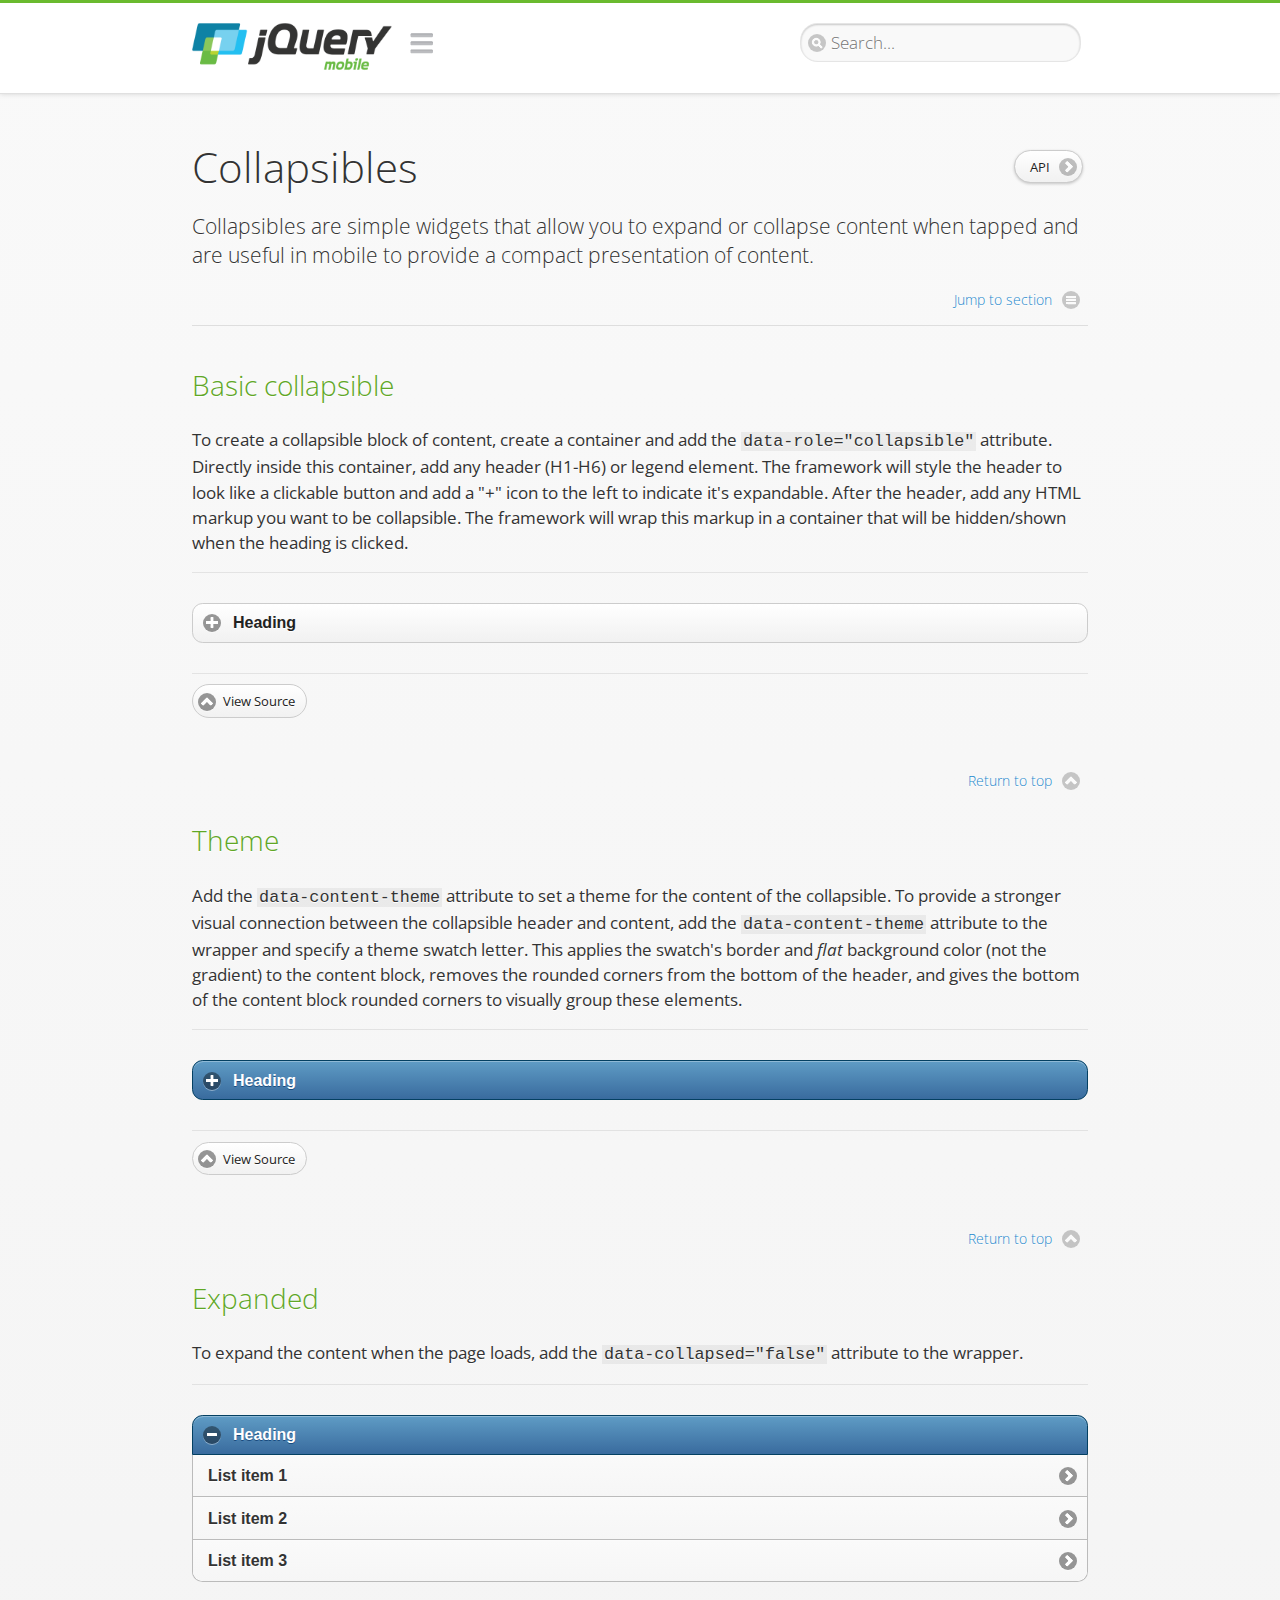
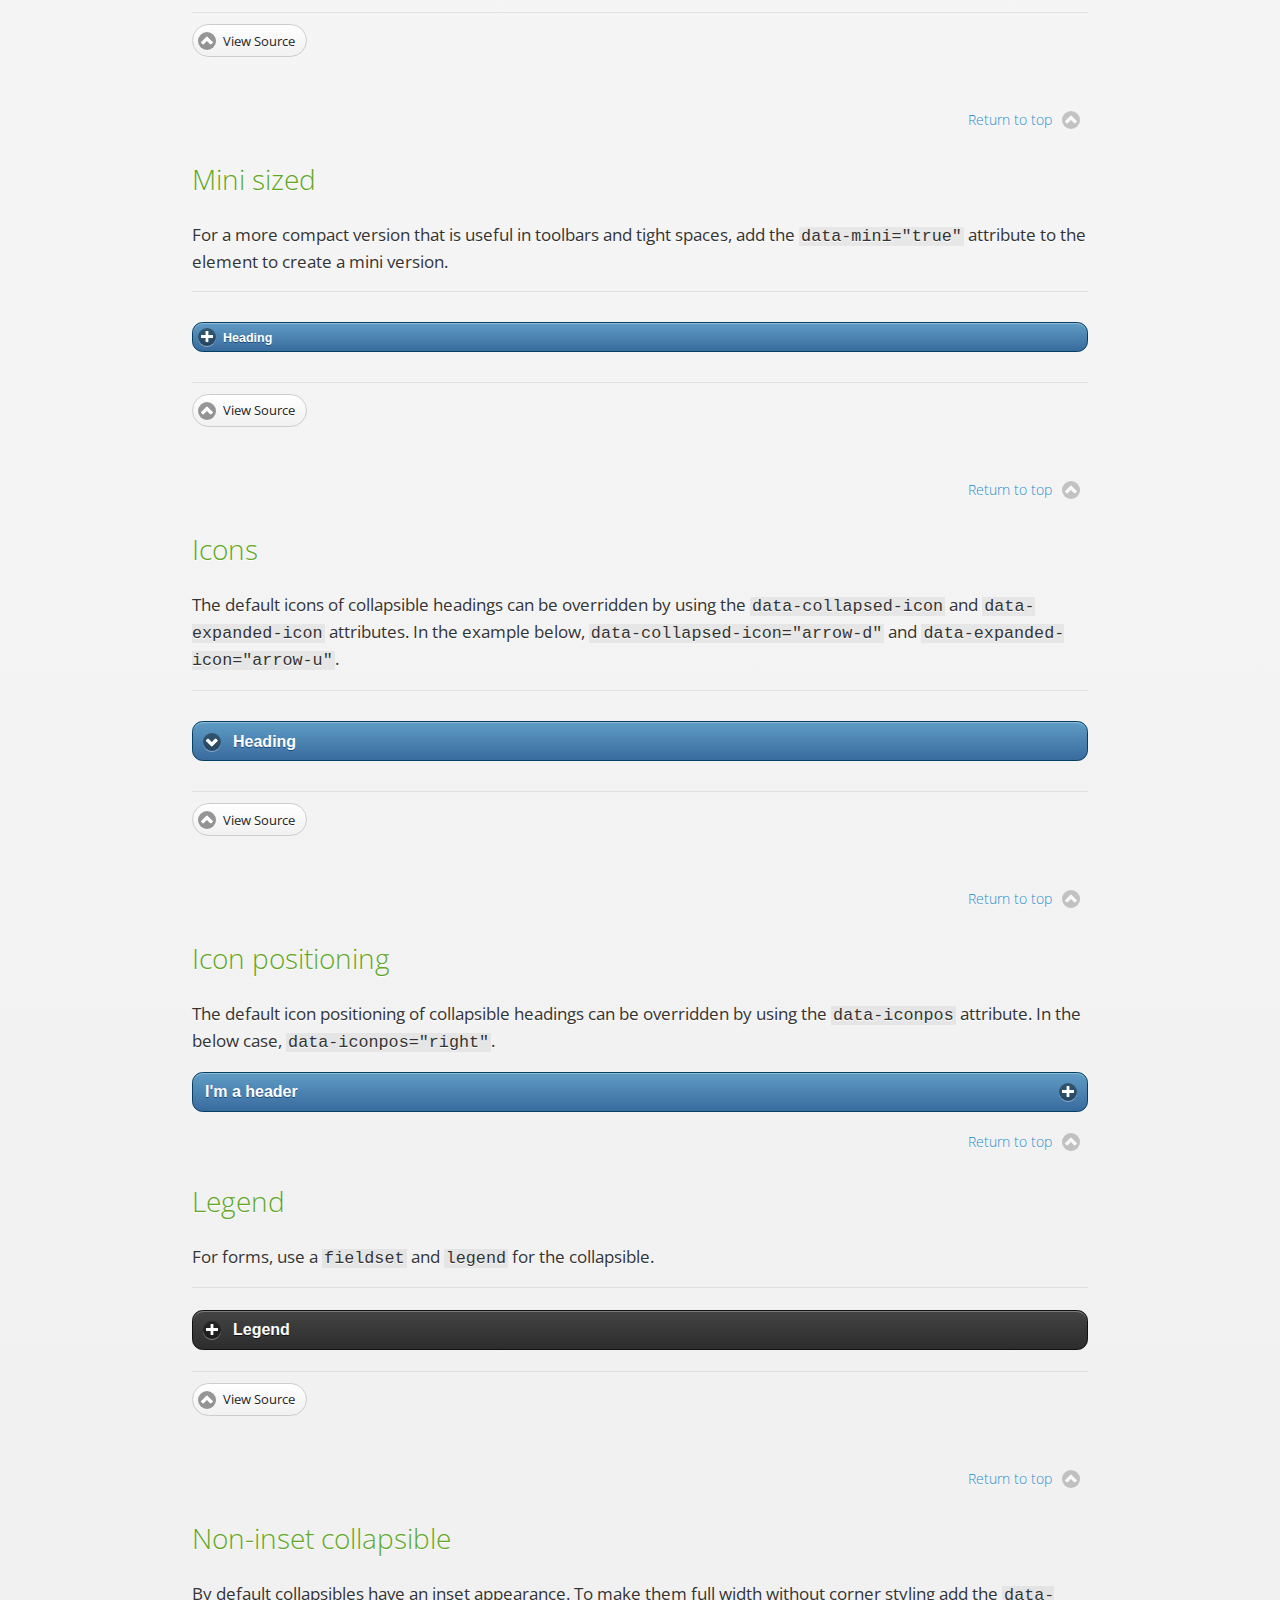
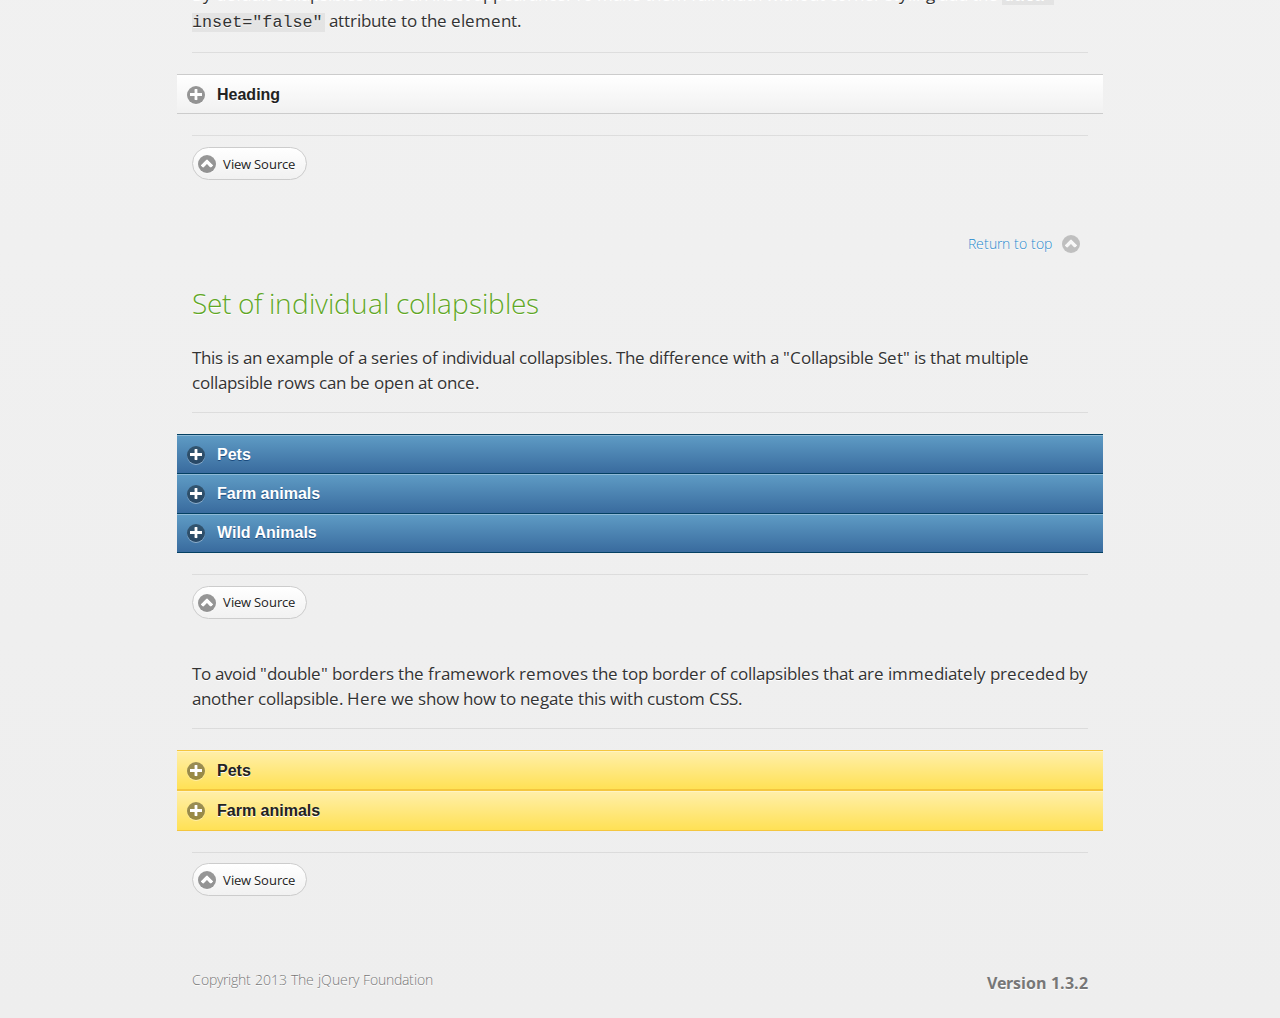
<file: jqm/demos/widgets/collapsibles/index.html>
<!DOCTYPE html>
<html>
<head>
	<meta charset="utf-8">
	<meta name="viewport" content="width=device-width, initial-scale=1">
	<title>Collapsible - jQuery Mobile Demos</title>
    <link rel="stylesheet"  href="../../css/themes/default/jquery.mobile-1.3.2.min.css">
    <link rel="stylesheet" href="../../_assets/css/jqm-demos.css">
    <link rel="shortcut icon" href="../../favicon.ico">
    <link rel="stylesheet" href="http://fonts.googleapis.com/css?family=Open+Sans:300,400,700">
    <script src="../../js/jquery.js"></script>
    <script src="../../_assets/js/index.js"></script>
    <script src="../../js/jquery.mobile-1.3.2.min.js"></script>
    <style id="negateDoubleBorder">
        #demo-borders .ui-collapsible .ui-collapsible-heading .ui-btn { border-top-width: 1px !important; }
    </style>
</head>
<body>
<div data-role="page" class="jqm-demos" data-quicklinks="true">

    <div data-role="header" class="jqm-header">
		<h1 class="jqm-logo"><a href="../../"><img src="../../_assets/img/jquery-logo.png" alt="jQuery Mobile Framework"></a></h1>
        <a href="#" class="jqm-navmenu-link" data-icon="bars" data-iconpos="notext">Navigation</a>
        <a href="#" class="jqm-search-link" data-icon="search" data-iconpos="notext">Search</a>
<div class="jqm-search">
    <ul class="jqm-list">
<li data-section="Widgets" data-filtertext="accordions collapsible sets content formatting grouped inset mini"><a href="widgets/accordions/">Accordion</a></li>

<li data-section="Widgets" data-filtertext="ajax navigation navigate event method"><a href="widgets/navigation/" data-ajax="false">AJAX Navigation</a></li>

<li data-section="Widgets" data-filtertext="autocomplete filter reveal listviews remote listviewbeforefilter placeholder"><a href="widgets/autocomplete/" data-ajax="false">Autocomplete</a></li>

<li data-section="Widgets" data-filtertext="buttons inputs forms inline theme grouped icons mini disabled"><a href="widgets/buttons/" data-ajax="false">Buttons</a></li>

<li data-section="Widgets" data-filtertext="checkboxes checkboxradio inputs forms mini disabled"><a href="widgets/checkbox/">Checkboxes</a></li>

<li data-section="Widgets" data-filtertext="collapsibles content formatting"><a href="widgets/collapsibles/" data-ajax="false">Collapsibles</a></li>

<li data-section="Widgets" data-filtertext="controlgroups selects checkboxradio buttons horizontal vertical"><a href="widgets/controlgroups/">Controlgroup</a></li>

<li data-section="Widgets" data-filtertext="dialogs modal popups"><a href="widgets/dialog/">Dialogs</a></li>

<li data-section="Widgets" data-filtertext="fixed toolbars headers footers sections fullscreen"><a href="widgets/fixed-toolbars/">Fixed toolbars</a></li>

<li data-section="Widgets" data-filtertext="flip toggle switch binary slider selects forms disabled"><a href="widgets/sliders/switch.html" data-ajax="false">Flip switch toggle</a></li>

<li data-section="Widgets" data-filtertext="footer toolbars footers sections"><a href="widgets/footers/">Footer toolbar</a></li>

<li data-section="Widgets" data-filtertext="forms inputs slider button range toggle switch label disabled accessible fieldcontains elements"><a href="widgets/forms/">Form elements</a></li>

<li data-section="Widgets" data-filtertext="grids columns blocks content formatting rwd responsive"><a href="widgets/grids/">Grids</a></li>

<li data-section="Widgets" data-filtertext="header toolbars fixed fullscreen sections"><a href="widgets/headers/">Header toolbar</a></li>

<li data-section="Widgets" data-filtertext="icons buttons disc position"><a href="widgets/icons/">Icons</a></li>

<li data-section="Widgets" data-filtertext="links navigation ajax prefetch cache"><a href="widgets/links/">Links</a></li>

<li data-section="Widgets" data-filtertext="listviews thumbnails icons nested split button collapsible ul ol"><a href="widgets/listviews/" data-ajax="false">Listviews</a></li>

<li data-section="Widgets" data-filtertext="ajax loader overlay spinner pages"><a href="widgets/loader/" data-ajax="false">Loader overlay</a></li>

<li data-section="Widgets" data-filtertext="navbars navmenu toolbars links icons footer header"><a href="widgets/navbar/" data-ajax="false">Navbar</a></li>

<li data-section="Widgets" data-filtertext="navbars persistent header footer links navmenu"><a href="widgets/fixed-toolbars/footer-persist-a.html">Navbar, persistent</a></li>

<li data-section="Widgets" data-filtertext="pages single multipage templates ajax nav"><a href="widgets/pages/">Pages</a></li>

<li data-section="Widgets" data-filtertext="panels sliding nav modal transition display reveal overlay push rwd responsive"><a href="widgets/panels/">Panels <span class="ui-li-count">New</span></a></li>

<li data-section="Widgets" data-filtertext="popup dialog modal transition tooltip lightbox form overlay screen flip pop fade transition"><a href="widgets/popup/">Popup</a></li>

<li data-section="Widgets" data-filtertext="radiobuttons checkboxradio inputs forms disabled grouped"><a href="widgets/radiobuttons/">Radio buttons</a></li>

<li data-section="Widgets" data-filtertext="selectmenus custom native multiple optgroup disabled forms"><a href="widgets/selects/">Select</a></li>

<li data-section="Widgets" data-filtertext="slider, single sliders range inputs forms disabled"><a href="widgets/sliders/" data-ajax="false">Slider, single</a></li>

<li data-section="Widgets" data-filtertext="slider, dual range sliders rangesliders inputs forms disabled"><a href="widgets/sliders/rangeslider.html" data-ajax="false">Slider, dual range <span class="ui-li-count">New</span></a></li>

<li data-section="Widgets" data-filtertext="tables column th td toggle responsive tables rwd hide show tabular"><a href="widgets/table-column-toggle/">Table, column toggle <span class="ui-li-count">New</span></a></li>

<li data-section="Widgets" data-filtertext="tables reflow th td responsive rwd columns tabular"><a href="widgets/table-reflow/">Table, reflow <span class="ui-li-count">New</span></a></li>

<li data-section="Widgets" data-filtertext="text inputs textarea numeric email tel file date time month clear pattern placeholder forms"><a href="widgets/textinputs/">Text inputs & textarea</a></li>

<li data-section="Widgets" data-filtertext="page transitions animated pages ajax navigation flip slide fade pop" data-ajax="false"><a href="widgets/transitions/" data-ajax="false">Transitions</a></li>

<li data-role="list-divider">Collapsibles</li>

<li data-section="Demo Showcase" data-filtertext="dynamic collapsible set accordion append expand"><a href="examples/collapsibles/dynamic-collapsible.html" data-ajax="false">Dynamic collapsible</a></li>

<li data-role="list-divider">Controlgroups</li>

<li data-section="Demo Showcase" data-filtertext="dynamic controlgroup buttons selects checkboxes forms"><a href="examples/controlgroups/dynamic-controlgroup.html" data-ajax="false">Dynamic controlgroup</a></li>

<li data-role="list-divider">Listviews</li>

<li data-section="Demo Showcase" data-filtertext="grid listview responsive grids responsive listviews lists ul"><a href="examples/listviews/grid-listview.html" data-ajax="false">Grid Listview</a></li>

<li data-section="Demo Showcase" data-filtertext="autodividers anchor jump scroll linkbars listviews lists ul"><a href="examples/listviews/autodividers-linkbar.html" data-ajax="false">Autodividers Linkbar</a></li>

<li data-section="Demo Showcase" data-filtertext="listviews autodividers selector autodividersselector lists ul ol"><a href="examples/listviews/autodividers-selector.html" data-ajax="false">Autodividers Selector</a></li>

<li data-role="list-divider">Navigation</li>

<li data-section="Demo Showcase" data-filtertext="backbone and require.js example navigation router"><a href="examples/backbone-require/index.html" data-ajax="false">Backbone and Require.js example</a></li>

<li data-section="Demo Showcase" data-filtertext="server redirection with server-side support php"><a href="examples/redirect/" data-ajax="false">Redirection with server-side support</a></li>

<li data-role="list-divider">Panels</li>

<li data-section="Demo Showcase" data-filtertext="panel styling slide panels sliding panels shadow rwd responsive breakpoint"><a href="examples/panels/panel-styling.html" data-ajax="false">Panel styling</a></li>

<li data-section="Demo Showcase" data-filtertext="open panel on swipe panels left right"><a href="examples/panels/panel-swipe-open.html" data-ajax="false">Open panel on swipe</a></li>

<li data-role="list-divider">Popups</li>

<li data-section="Demo Showcase" data-filtertext="dynamic popups popup images lightbox"><a href="examples/popups/dynamic-popup.html" data-ajax="false">Dynamic popup</a></li>

<li data-section="Demo Showcase" data-filtertext="arrow popups popover"><a href="examples/popups/arrow.html" data-ajax="false">Popup with arrow</a></li>

<li data-role="list-divider">Responsive Tables</li>

<li data-section="Demo Showcase" data-filtertext="responsive tables reflow stack custom styles"><a href="examples/tables/movie-list.html" data-ajax="false">Reflow: Custom styles</a></li>

<li data-section="Demo Showcase" data-filtertext="responsive tables reflow heading groups rwd breakpoint"><a href="examples/tables/financial-grouped-reflow.html" data-ajax="false">Reflow: Heading groups</a></li>

<li data-section="Demo Showcase" data-filtertext="responsive tables reflow refresh method dynamically inject data"><a href="examples/tables/reflow-refresh.html" data-ajax="false">Reflow: Refresh method</a></li>

<li data-section="Demo Showcase" data-filtertext="responsive tables column toggle hide rwd breakpoint customization options"><a href="examples/tables/movie-list-toggle-options.html" data-ajax="false">Column toggle: Customization options</a></li>

<li data-section="Demo Showcase" data-filtertext="responsive tables column toggle heading groups rwd breakpoint"><a href="examples/tables/financial-grouped-columns.html" data-ajax="false">Column toggle: Heading groups</a></li>

<li data-section="Demo Showcase" data-filtertext="responsive tables column toggle refresh method dynamically inject data"><a href="examples/tables/columntoggle-refresh.html" data-ajax="false">Column toggle: Refresh method</a></li>

<li data-section="Demo Showcase" data-filtertext="responsive tables table column toggle phone comparison rwd breakpoint"><a href="examples/tables/phone-compare.html" data-ajax="false">Column toggle demo: Phone comparison</a></li>

<li data-role="list-divider">Sliders</li>

<li data-section="Demo Showcase" data-filtertext="slider tooltip handle value extension input range sliders forms"><a href="examples/slider/tooltip.html" data-ajax="false">Tooltip extension</a></li>

<li data-role="list-divider">Swipe</li>

<li data-section="Demo Showcase" data-filtertext="swipe to navigate page transitions navigation"><a href="examples/swipe/swipe-page.html" data-ajax="false">Swipe to navigate</a></li>

<li data-section="Demo Showcase" data-filtertext="swipe to delete list item listviews lists ul ol"><a href="examples/swipe/swipe-list.html" data-ajax="false">Swipe to delete list item</a></li>

<li data-role="list-divider">Forms</li>

<li data-section="Questions & Answers" data-filtertext="CSS styles apply widget scope wrap selector customize"><a href="faq/question-template.html">Why won't my CSS styles apply correctly to a widget?</a></li>

<li data-section="Questions & Answers" data-filtertext="form update value enhance pageinit refresh"><a href="faq/updating-the-value-of-enhanced-form-elements-does-not-work.html">Updating the value of enhanced form elements does not work.</a></li>

<li data-section="Questions & Answers" data-filtertext="HTML 5 inputs appearance keyboard picker calendar date time slider file color"><a href="faq/my-html-5-inputs-look-different-in-browsers.html">My HTML 5 inputs look different across devices and browsers.</a></li>

<li data-section="Questions & Answers" data-filtertext="range search inputs slider number text degrade"><a href="faq/my-range-search-input-type-is-being-changed.html">My range or search inputs are being change to number/text.</a></li>

<li data-section="Questions & Answers" data-filtertext="custom select popup dialog logic"><a href="faq/sometimes-custom-select-shows-as-dialog-popup.html">Sometimes my custom select shows as a popup other times its a dialog.</a></li>

<li data-section="Questions & Answers" data-filtertext="disable button issue class method"><a href="faq/disabling-a-button-does-not-work.html">Disabling a button does not work.</a></li>

<li data-section="Questions & Answers" data-filtertext="fixed toolbar header footer fullscreen select input bug issue"><a href="faq/controls-in-header-footer.html">Controls in my fixed header or footer are not responding or behave erratically.</a></li>

<li data-role="list-divider">Pages</li>

<li data-section="Questions & Answers" data-filtertext="head load scripts styles pageinit onload pagebeforecreate ajax nav pages"><a href="faq/scripts-and-styles-not-loading.html">Why aren't my scripts and styles loading?</a></li>

<li data-section="Questions & Answers" data-filtertext="document.ready onload paginit DOM ready on ready scripts "><a href="faq/dom-ready-not-working.html">Why isn't DOM ready working for my scripts?</a></li>

<li data-section="Questions & Answers" data-filtertext="ajax nav load page mobile.loadpage"><a href="faq/how-do-i-load-a-page.html">How do I load a page?</a></li>

<li data-section="Questions & Answers" data-filtertext="ajax nav multi page document load"><a href="faq/why-is-only-the-first-page-loaded.html">Why is only the first page of my multi page document loaded?</a></li>

<li data-section="Questions & Answers" data-filtertext="pass url query params ajax nav"><a href="faq/pass-query-params-to-page.html">I'm trying to pass query params to a page but it's not working?</a></li>

<li data-section="Questions & Answers" data-filtertext="hash pass parameters information ajax nav"><a href="faq/pass-via-the-hash-to-page.html">I'm trying to pass information via the hash but it's not working?</a></li>

<li data-section="Questions & Answers" data-filtertext="application cache status error isLocal ajax nav"><a href="faq/the-application-cache-is-not-working.html">I'm trying to use the application cache but it's not working.</a></li>

<li data-section="Questions & Answers" data-filtertext=">create refresh event trigger pageInit refresh method content injected page not enhanced."><a href="faq/injected-content-is-not-enhanced.html">Content injected into a page is not enhanced.</a></li>

<li data-section="Questions & Answers" data-filtertext=">create trigger event pageInit injected HTML"><a href="faq/triggering-create-on-injected-content-does-not-work.html">Triggering create on injected HTML does not work.</a></li>

<li data-section="Questions & Answers" data-filtertext="auto-enhance element stop preventnative role none"><a href="faq/how-can-i-stop-auto-enhancement-of-elements.html">How can I stop JQM from auto-enhancing an element?</a></li>

<li data-section="Questions & Answers" data-filtertext="auto-enhance block container parent stop preventnative role none"><a href="faq/how-can-i-stop-auto-enhancement-of-a-block-of-elements.html">How can I stop JQM from enhancing a block of elements?</a></li>

<li data-section="Questions & Answers" data-filtertext="page title ajax nav head"><a href="faq/how-do-i-control-page-titles.html">How do I control page titles?</a></li>

<li data-section="Questions & Answers" data-filtertext="ajax nav load page loadPage"><a href="faq/how-do-i-load-a-page.html">How do I load a page?</a></li>

<li data-role="list-divider">Events</li>

<li data-section="Questions & Answers" data-filtertext="touch mouse events vmouseover, vmousedown, vmousemove, vmouseup, vclick, vmousecancel"><a href="faq/how-do-i-use-touch-mouse-events.html">How do I use touch and mouse events?</a></li>

<li data-role="list-divider">Theme and styling</li>

<li data-section="Questions & Answers" data-filtertext="theme swatch css themeroller customize icons colors fonts style"><a href="faq/how-does-theming-work.html">How does theming work?</a></li>

<li data-role="list-divider">Apps</li>

<li data-section="Questions & Answers" data-filtertext="How do I need to configure PhoneGap Cordova?"><a href="faq/how-configure-phonegap-cordova.html">How do I need to configure PhoneGap/Cordova?</a></li>
<!--
<li data-role="list-divider">Navigation</li>

<li data-section="Questions & Answers" data-filtertext=""><a href="faq/nav-is-acting-erraticly.html">The nav is acting erratically!</a></li>

<li data-section="Questions & Answers" data-filtertext=""><a href="faq/deep-links-dont-work.html">Following a deep link ( a link to scroll to and id ) does not work.</a></li>

<li data-section="Questions & Answers" data-filtertext=""><a href="faq/scripts-css-only-works-on-first-page-or-refresh.html">My script / css only works on first page or on refresh.</a></li>
<li data-role="list-divider">Widgets</li>

<li data-section="Questions & Answers" data-filtertext=""><a href="faq/cloned-content-double-enhanced.html">Cloning a widget or enhanced for element and enhancing causes "double" enhancement</a></li>

<li data-section="Questions & Answers" data-filtertext=""><a href="faq/cloned-content-does-not-update.html">Cloned widget or enhanced element does not update</a></li>

<li data-section="Questions & Answers" data-filtertext=""><a href="faq/data-enhance-false-does-not-work.html">Setting data-enhance="false" does not work.</a></li>

<li data-role="list-divider">General</li>

<li data-section="Questions & Answers" data-filtertext=""><a href="faq/selecting-element-by-id-not-working.html">Selecting elements by id only works sometimes or on first page!</a></li>

<li data-section="Questions & Answers" data-filtertext=""><a href="faq/global-config-settings-ignored.html">The global configuration settings i set are being ignored.</a></li>

<li data-section="Questions & Answers" data-filtertext=""><a href="faq/custom-css-is-ignored.html">My custom css is ignored.</a></li>

<li data-role="list-divider">Events</li>

<li data-section="Questions & Answers" data-filtertext=""><a href="faq/swipe-triggered-when-scrolling.html">Swipe triggered when scrolling.</a></li>

<li data-section="Questions & Answers" data-filtertext=""><a href="faq/document-ready-not-working.html">Document ready ignored after first page.</a></li>

<li data-role="list-divider">Theming &amp; custom styles</li>

<li data-section="Questions & Answers" data-filtertext=""><a href="faq/#">How do I add custom icons?</a></li>

<li data-section="Questions & Answers" data-filtertext=""><a href="faq/#">How do I add remove the circle behind the icons?</a></li>
-->

    </ul>
</div>

    </div><!-- /header -->

    <div data-role="content" class="jqm-content">

            <h1>Collapsibles <a href="http://api.jquerymobile.com/collapsible/" data-ajax="false" data-role="button" data-inline="true" data-mini="true" data-icon="arrow-r" data-iconpos="right" class="jqm-api-link">API</a></h1>

            <p class="jqm-intro">Collapsibles are simple widgets that allow you to expand or collapse content when tapped and are useful in mobile to provide a compact presentation of content.
            </p>

        <h2>Basic collapsible</h2>

        <p>To create a collapsible block of content, create a container and add the <code> data-role="collapsible"</code> attribute. Directly inside this container, add any header (H1-H6) or legend element. The framework will style the header to look like a clickable button and add a "+" icon to the left to indicate it's expandable. After the header, add any HTML markup you want to be collapsible. The framework will wrap this markup in a container that will be hidden/shown when the heading is clicked.</p>

        <div data-demo-html="true">
            <div data-role="collapsible">
                <h4>Heading</h4>
                <p>I'm the collapsible content. By default I'm closed, but you can click the header to open me.</p>
            </div>
        </div><!--/demo-html -->

        <h2>Theme</h2>

        <p>Add the <code>data-content-theme</code> attribute to set a theme for the content of the collapsible. To provide a stronger visual connection between the collapsible header and content, add the <code>data-content-theme</code> attribute to the wrapper and specify a theme swatch letter. This applies the swatch's border and <em>flat</em> background color (not the gradient) to the content block, removes the rounded corners from the bottom of the header, and gives the bottom of the content block rounded corners to visually group these elements.</p>

        <div data-demo-html="true">
            <div data-role="collapsible" data-theme="b" data-content-theme="d">
                <h4>Heading</h4>
                <p>I'm the collapsible content with a themed content block set to "d".</p>
            </div>
        </div><!--/demo-html -->

        <h2>Expanded</h2>

        <p>To expand the content when the page loads, add the <code>data-collapsed="false"</code> attribute to the wrapper.</p>

        <div data-demo-html="true">
            <div data-role="collapsible" data-collapsed="false" data-theme="b" data-content-theme="d">
                <h4>Heading</h4>
                <ul data-role="listview">
                    <li><a href="#">List item 1</a></li>
                    <li><a href="#">List item 2</a></li>
                    <li><a href="#">List item 3</a></li>
                </ul>
            </div>
        </div><!--/demo-html -->

        <h2>Mini sized</h2>

        <p>For a more compact version that is useful in toolbars and tight spaces, add the <code>data-mini="true"</code> attribute to the element to create a mini version. </p>

        <div data-demo-html="true">
            <div data-role="collapsible" data-mini="true" data-theme="b" data-content-theme="a">
                <h4>Heading</h4>
                <ul data-role="listview">
                    <li><a href="#">List item 1</a></li>
                    <li><a href="#">List item 2</a></li>
                    <li><a href="#">List item 3</a></li>
                </ul>
            </div>
        </div><!--/demo-html -->

            <h2>Icons</h2>

            <p>The default icons of collapsible headings can be overridden by using the <code>data-collapsed-icon</code> and <code>data-expanded-icon</code> attributes. In the example below, <code>data-collapsed-icon="arrow-d"</code> and <code>data-expanded-icon="arrow-u"</code>.</p>

            <div data-demo-html="true">
                <div data-role="collapsible" data-theme="b" data-content-theme="d" data-collapsed-icon="arrow-d" data-expanded-icon="arrow-u">
                    <h4>Heading</h4>
                    <ul data-role="listview" data-inset="false">
                        <li>Read-only list item 1</li>
                        <li>Read-only list item 2</li>
                        <li>Read-only list item 3</li>
                    </ul>
                </div>
            </div><!--/demo-html -->

            <h2>Icon positioning</h2>
            <p>The default icon positioning of collapsible headings can be overridden by using the <code>data-iconpos</code> attribute. In the below case, <code>data-iconpos="right"</code>.</p>

            <div data-role="collapsible" data-iconpos="right" data-theme="b" data-content-theme="d">
                <h3>I'm a header</h3>
                <p><code>data-iconpos="right"</code></p>
            </div>

        <h2>Legend</h2>

        <p>For forms, use a <code>fieldset</code> and <code>legend</code> for the collapsible.</p>
        <div data-demo-html="true">
            <form>
                <fieldset data-role="collapsible" data-theme="a" data-content-theme="d">
                    <legend>Legend</legend>

                    <label for="textinput-f">Text Input:</label>
                    <input type="text" name="textinput-f" id="textinput-f" placeholder="Text input" value="">

                    <div data-role="controlgroup">
                        <input type="checkbox" name="checkbox-1-a" id="checkbox-1-a" />
                        <label for="checkbox-1-a">One</label>
                        <input type="checkbox" name="checkbox-2-a" id="checkbox-2-a" />
                        <label for="checkbox-2-a">Two</label>
                        <input type="checkbox" name="checkbox-3-a" id="checkbox-3-a" />
                        <label for="checkbox-3-a">Three</label>
                    </div>
                </fieldset>
            </form>
        </div><!--/demo-html -->

        <h2>Non-inset collapsible</h2>

        <p>By default collapsibles have an inset appearance. To make them full width without corner styling add the <code>data-inset="false"</code> attribute to the element.</p>

        <div data-demo-html="true">
            <div data-role="collapsible" data-inset="false" data-theme="c" data-content-theme="d">
                <h4>Heading</h4>
                <p>I'm the collapsible content. By default I'm closed, but you can click the header to open me.</p>
            </div>
        </div><!--/demo-html -->

        <h2>Set of individual collapsibles</h2>

        <p>This is an example of a series of individual collapsibles. The difference with a "Collapsible Set" is that multiple collapsible rows can be open at once.</p>

        <div data-demo-html="true">
            <div data-role="collapsible" data-theme="b" data-content-theme="d" data-inset="false">
                <h3>Pets</h3>
                <ul data-role="listview">
                    <li><a href="#">Canary</a></li>
                    <li><a href="#">Cat</a></li>
                    <li><a href="#">Dog</a></li>
                    <li><a href="#">Gerbil</a></li>
                    <li><a href="#">Iguana</a></li>
                    <li><a href="#">Mouse</a></li>
                </ul>
            </div><!-- /collapsible -->
            <div data-role="collapsible" data-theme="b" data-content-theme="d" data-inset="false">
                <h3>Farm animals</h3>
                <ul data-role="listview">
                    <li><a href="#">Chicken</a></li>
                    <li><a href="#">Cow</a></li>
                    <li><a href="#">Duck</a></li>
                    <li><a href="#">Horse</a></li>
                    <li><a href="#">Pig</a></li>
                    <li><a href="#">Sheep</a></li>
                </ul>
            </div><!-- /collapsible -->
            <div data-role="collapsible" data-theme="b" data-content-theme="d" data-inset="false">
                <h3>Wild Animals</h3>
                <ul data-role="listview">
                    <li><a href="#">Aardvark</a></li>
                    <li><a href="#">Alligator</a></li>
                    <li><a href="#">Ant</a></li>
                    <li><a href="#">Bear</a></li>
                    <li><a href="#">Beaver</a></li>
                    <li><a href="#">Cougar</a></li>
                    <li><a href="#">Dingo</a></li>
                </ul>
            </div><!-- /collapsible -->
        </div><!--/demo-html -->

        <p>To avoid "double" borders the framework removes the top border of collapsibles that are immediately preceded by another collapsible. Here we show how to negate this with custom CSS.</p>

        <div data-demo-html="true" data-demo-css="#negateDoubleBorder">
            <div id="demo-borders">
                <div data-role="collapsible" data-theme="e" data-content-theme="d" data-inset="false">
                    <h3>Pets</h3>
                    <ul data-role="listview">
                        <li><a href="#">Canary</a></li>
                        <li><a href="#">Cat</a></li>
                        <li><a href="#">Dog</a></li>
                        <li><a href="#">Gerbil</a></li>
                        <li><a href="#">Iguana</a></li>
                        <li><a href="#">Mouse</a></li>
                    </ul>
                </div><!-- /collapsible -->
                <div data-role="collapsible" data-theme="e" data-content-theme="d" data-inset="false">
                    <h3>Farm animals</h3>
                    <ul data-role="listview">
                        <li><a href="#">Chicken</a></li>
                        <li><a href="#">Cow</a></li>
                        <li><a href="#">Duck</a></li>
                        <li><a href="#">Horse</a></li>
                        <li><a href="#">Pig</a></li>
                        <li><a href="#">Sheep</a></li>
                    </ul>
                </div><!-- /collapsible -->
            </div>
        </div><!--/demo-html -->

	</div><!-- /content -->

	<div data-role="footer" class="jqm-footer">
		<p class="jqm-version"></p>
		<p>Copyright 2013 The jQuery Foundation</p>
	</div><!-- /footer -->
    <div data-role="panel" class="jqm-nav-panel jqm-navmenu-panel" data-position="left" data-display="reveal" data-theme="c">
        <ul data-role="listview" data-theme="d" data-divider-theme="d" data-icon="false" data-global-nav="demos" class="jqm-list">
            <li data-role="list-divider">jQuery Mobile Demos</li>
			<li><a href="./">Home</a></li>
            <li><a href="intro/">Introduction</a></li>
            <li><a href="examples/">Demo Showcase</a></li>
            <li><a href="faq/">Questions & Answers</a></li>
			<li><a href="intro/rwd.html">Going Responsive</a></li>
            <li data-role="list-divider">Widget reference</li>
<li data-section="Widgets" data-filtertext="accordions collapsible sets content formatting grouped inset mini"><a href="widgets/accordions/">Accordion</a></li>

<li data-section="Widgets" data-filtertext="ajax navigation navigate event method"><a href="widgets/navigation/" data-ajax="false">AJAX Navigation</a></li>

<li data-section="Widgets" data-filtertext="autocomplete filter reveal listviews remote listviewbeforefilter placeholder"><a href="widgets/autocomplete/" data-ajax="false">Autocomplete</a></li>

<li data-section="Widgets" data-filtertext="buttons inputs forms inline theme grouped icons mini disabled"><a href="widgets/buttons/" data-ajax="false">Buttons</a></li>

<li data-section="Widgets" data-filtertext="checkboxes checkboxradio inputs forms mini disabled"><a href="widgets/checkbox/">Checkboxes</a></li>

<li data-section="Widgets" data-filtertext="collapsibles content formatting"><a href="widgets/collapsibles/" data-ajax="false">Collapsibles</a></li>

<li data-section="Widgets" data-filtertext="controlgroups selects checkboxradio buttons horizontal vertical"><a href="widgets/controlgroups/">Controlgroup</a></li>

<li data-section="Widgets" data-filtertext="dialogs modal popups"><a href="widgets/dialog/">Dialogs</a></li>

<li data-section="Widgets" data-filtertext="fixed toolbars headers footers sections fullscreen"><a href="widgets/fixed-toolbars/">Fixed toolbars</a></li>

<li data-section="Widgets" data-filtertext="flip toggle switch binary slider selects forms disabled"><a href="widgets/sliders/switch.html" data-ajax="false">Flip switch toggle</a></li>

<li data-section="Widgets" data-filtertext="footer toolbars footers sections"><a href="widgets/footers/">Footer toolbar</a></li>

<li data-section="Widgets" data-filtertext="forms inputs slider button range toggle switch label disabled accessible fieldcontains elements"><a href="widgets/forms/">Form elements</a></li>

<li data-section="Widgets" data-filtertext="grids columns blocks content formatting rwd responsive"><a href="widgets/grids/">Grids</a></li>

<li data-section="Widgets" data-filtertext="header toolbars fixed fullscreen sections"><a href="widgets/headers/">Header toolbar</a></li>

<li data-section="Widgets" data-filtertext="icons buttons disc position"><a href="widgets/icons/">Icons</a></li>

<li data-section="Widgets" data-filtertext="links navigation ajax prefetch cache"><a href="widgets/links/">Links</a></li>

<li data-section="Widgets" data-filtertext="listviews thumbnails icons nested split button collapsible ul ol"><a href="widgets/listviews/" data-ajax="false">Listviews</a></li>

<li data-section="Widgets" data-filtertext="ajax loader overlay spinner pages"><a href="widgets/loader/" data-ajax="false">Loader overlay</a></li>

<li data-section="Widgets" data-filtertext="navbars navmenu toolbars links icons footer header"><a href="widgets/navbar/" data-ajax="false">Navbar</a></li>

<li data-section="Widgets" data-filtertext="navbars persistent header footer links navmenu"><a href="widgets/fixed-toolbars/footer-persist-a.html">Navbar, persistent</a></li>

<li data-section="Widgets" data-filtertext="pages single multipage templates ajax nav"><a href="widgets/pages/">Pages</a></li>

<li data-section="Widgets" data-filtertext="panels sliding nav modal transition display reveal overlay push rwd responsive"><a href="widgets/panels/">Panels <span class="ui-li-count">New</span></a></li>

<li data-section="Widgets" data-filtertext="popup dialog modal transition tooltip lightbox form overlay screen flip pop fade transition"><a href="widgets/popup/">Popup</a></li>

<li data-section="Widgets" data-filtertext="radiobuttons checkboxradio inputs forms disabled grouped"><a href="widgets/radiobuttons/">Radio buttons</a></li>

<li data-section="Widgets" data-filtertext="selectmenus custom native multiple optgroup disabled forms"><a href="widgets/selects/">Select</a></li>

<li data-section="Widgets" data-filtertext="slider, single sliders range inputs forms disabled"><a href="widgets/sliders/" data-ajax="false">Slider, single</a></li>

<li data-section="Widgets" data-filtertext="slider, dual range sliders rangesliders inputs forms disabled"><a href="widgets/sliders/rangeslider.html" data-ajax="false">Slider, dual range <span class="ui-li-count">New</span></a></li>

<li data-section="Widgets" data-filtertext="tables column th td toggle responsive tables rwd hide show tabular"><a href="widgets/table-column-toggle/">Table, column toggle <span class="ui-li-count">New</span></a></li>

<li data-section="Widgets" data-filtertext="tables reflow th td responsive rwd columns tabular"><a href="widgets/table-reflow/">Table, reflow <span class="ui-li-count">New</span></a></li>

<li data-section="Widgets" data-filtertext="text inputs textarea numeric email tel file date time month clear pattern placeholder forms"><a href="widgets/textinputs/">Text inputs & textarea</a></li>

<li data-section="Widgets" data-filtertext="page transitions animated pages ajax navigation flip slide fade pop" data-ajax="false"><a href="widgets/transitions/" data-ajax="false">Transitions</a></li>

        </ul>
	</div><!-- /panel -->


</div><!-- /page -->
</body>
</html>
</file>
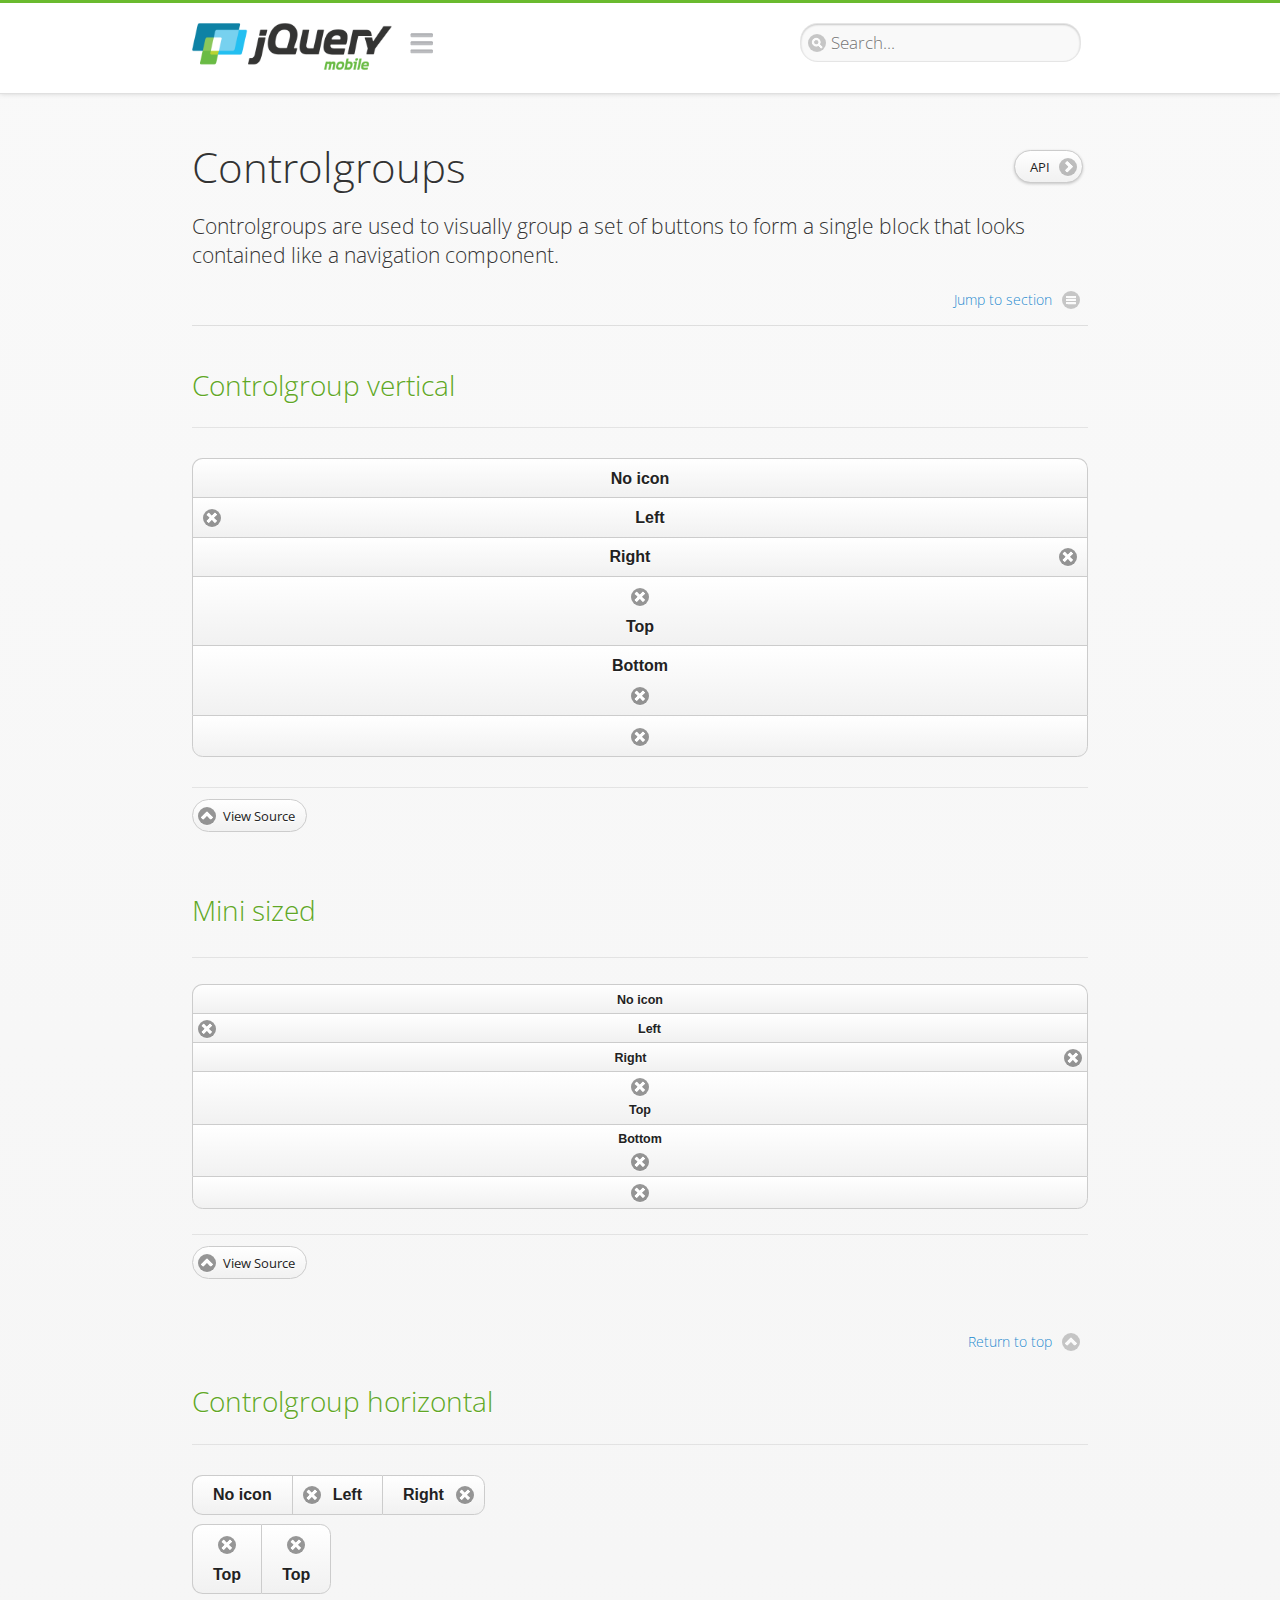
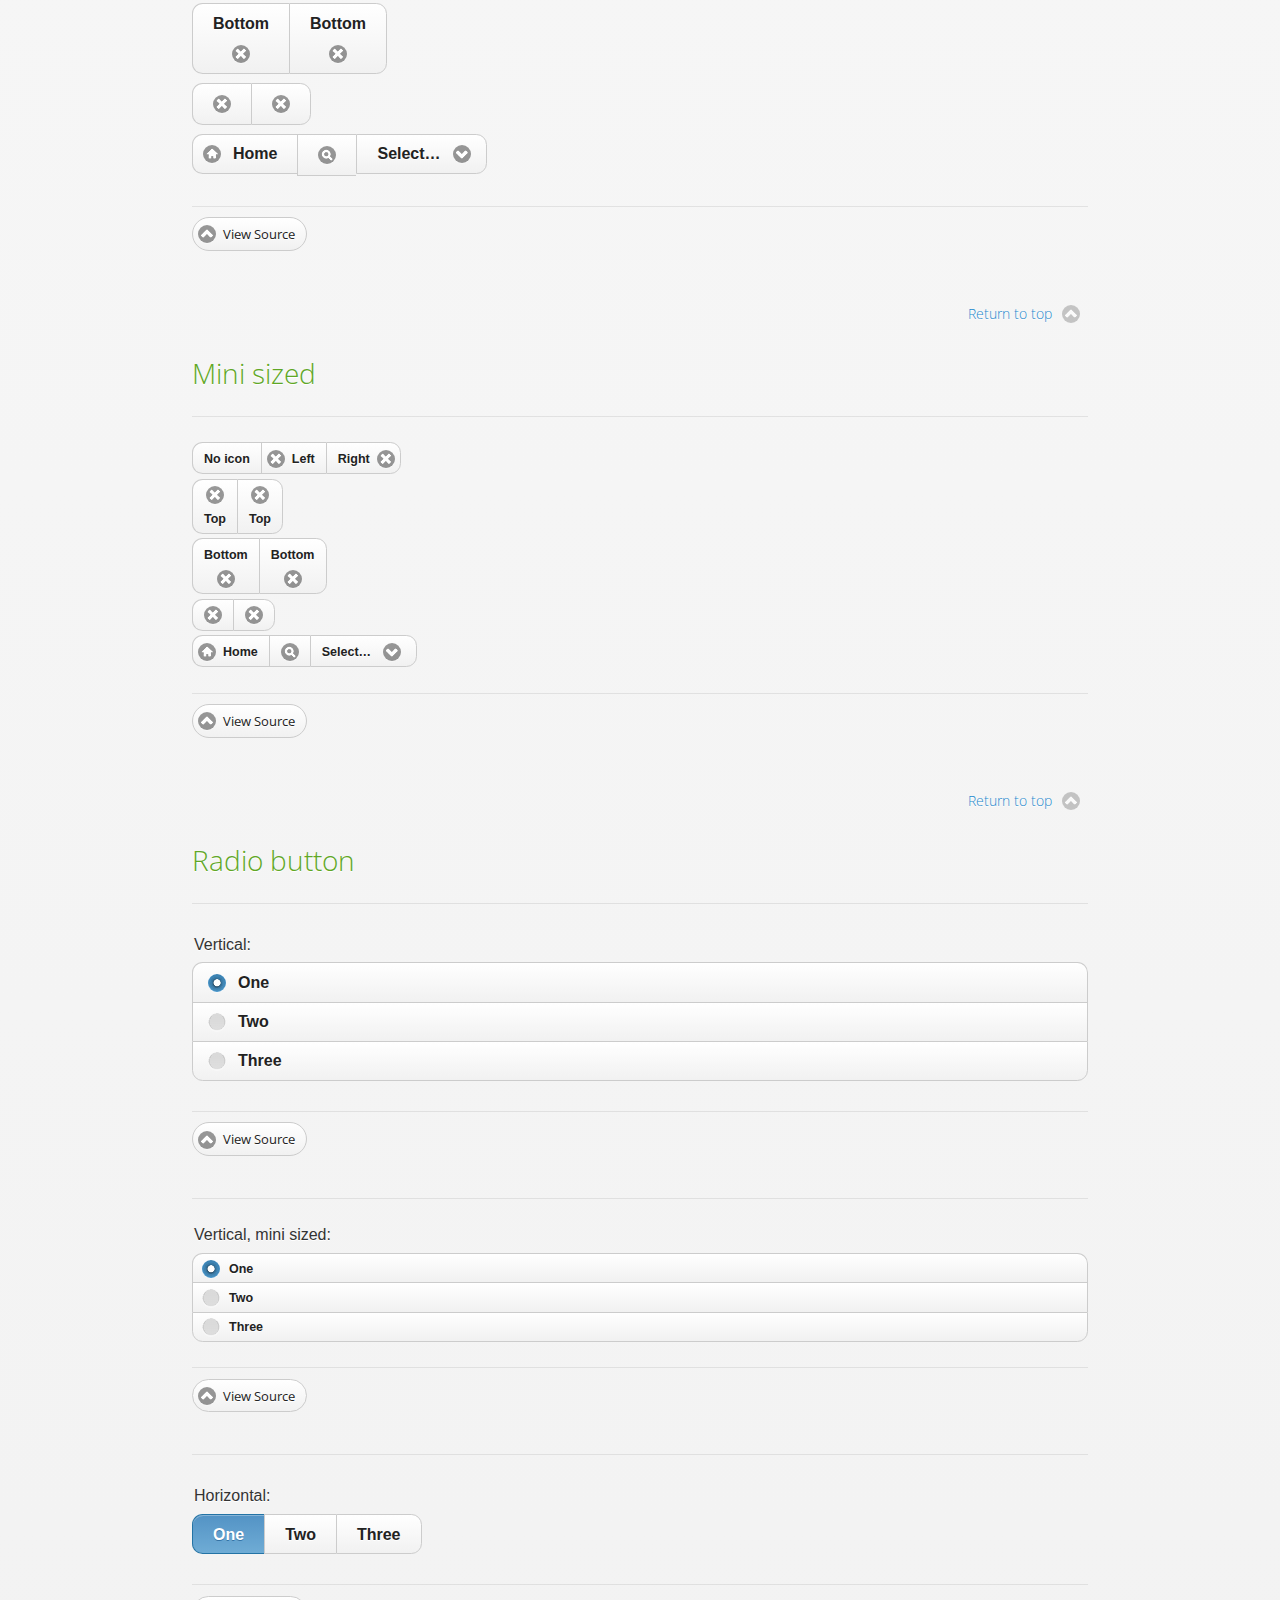
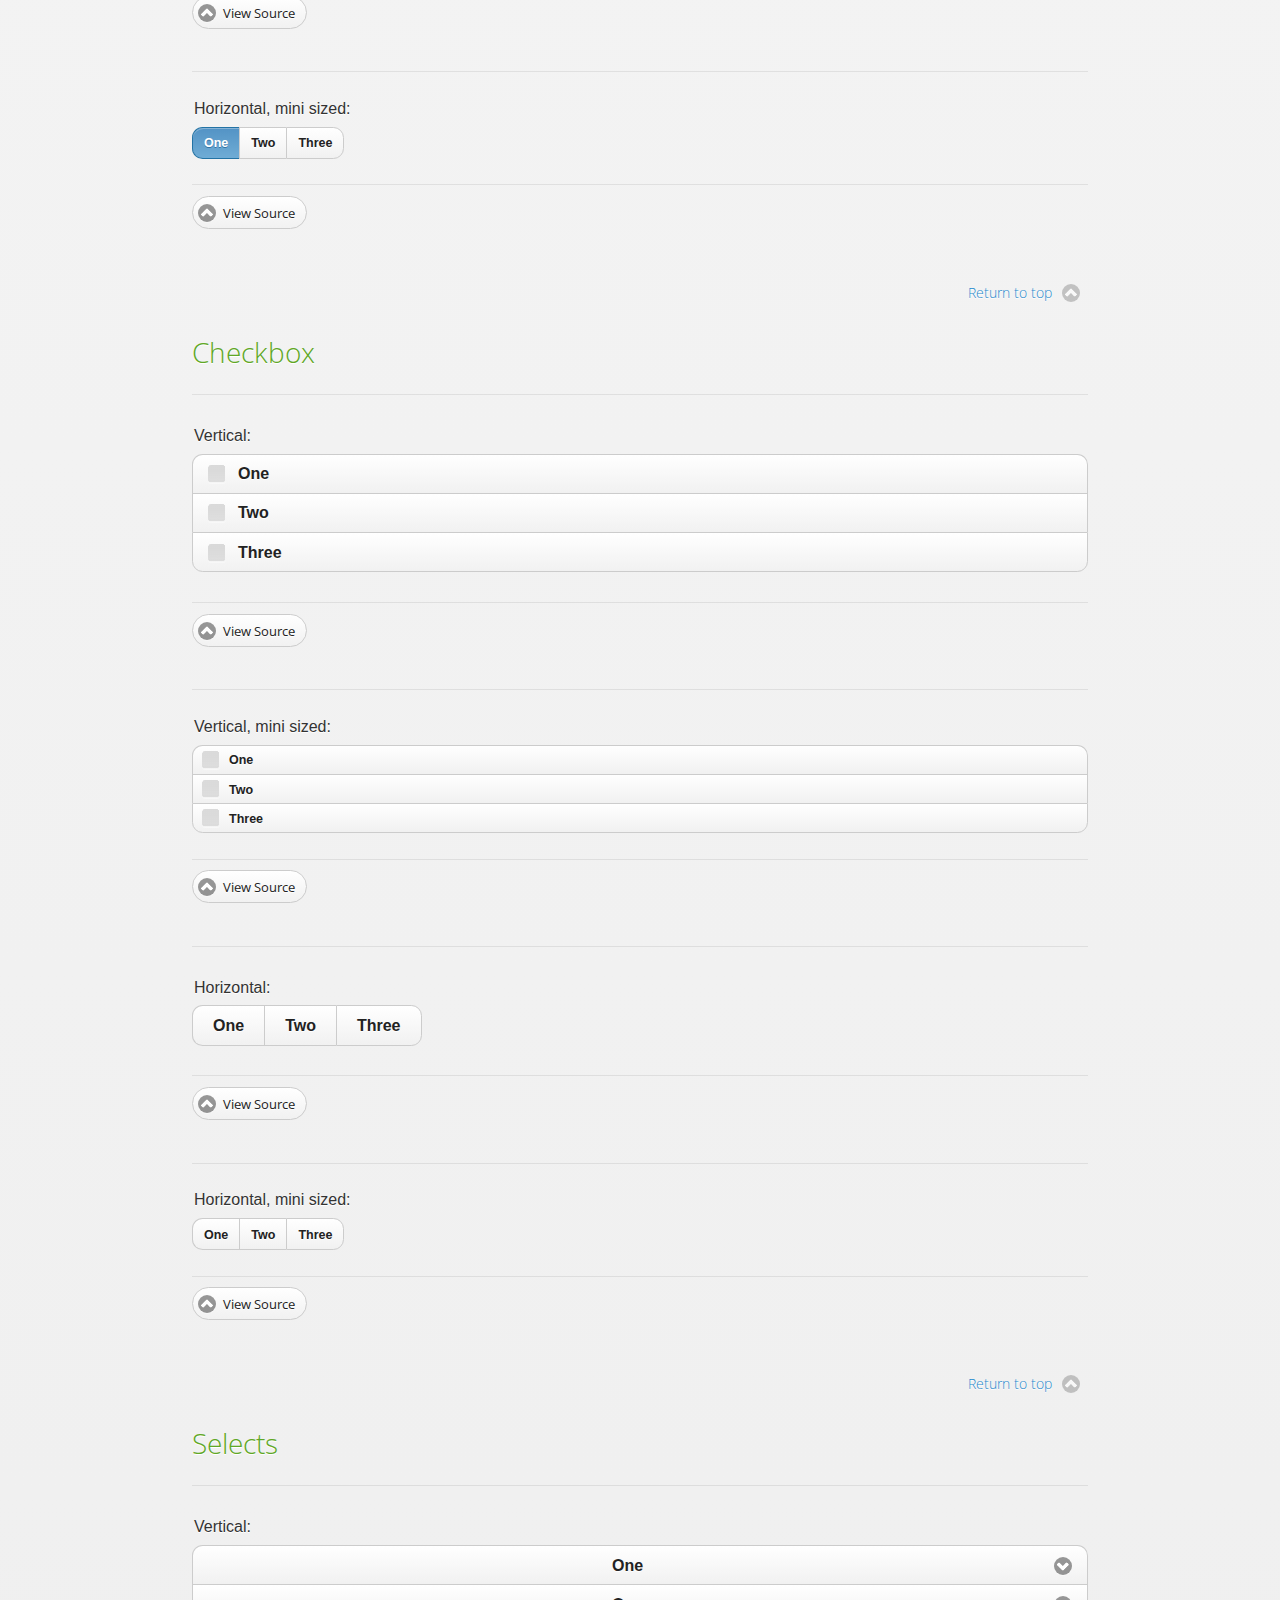
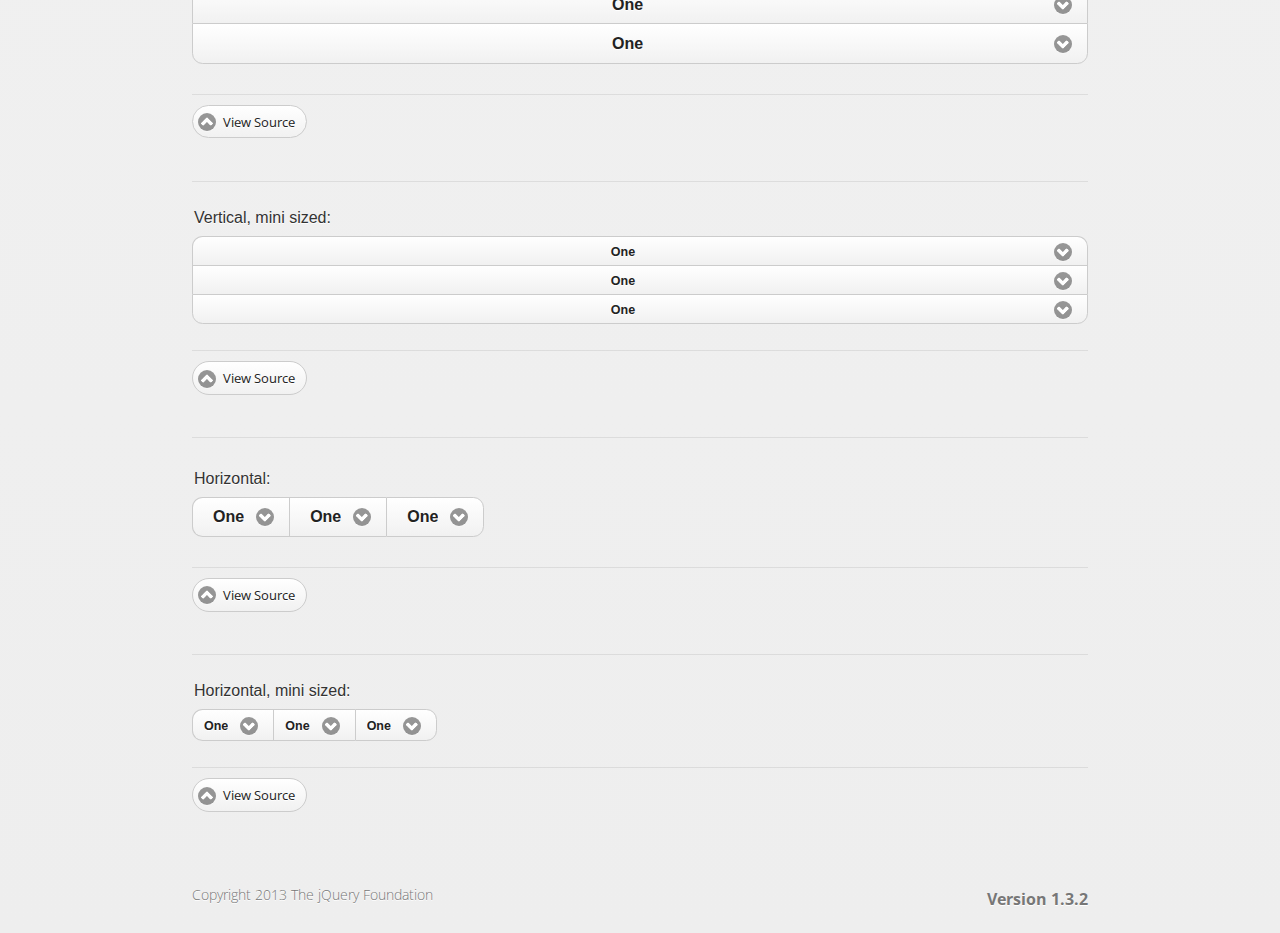
<file: jqm/demos/widgets/controlgroups/index.html>
<!DOCTYPE html>
<html>
<head>
	<meta charset="utf-8">
	<meta name="viewport" content="width=device-width, initial-scale=1">
	<title>Controlgroups - jQuery Mobile Demos</title>
	    <link rel="stylesheet"  href="../../css/themes/default/jquery.mobile-1.3.2.min.css">
	    <link rel="stylesheet" href="../../_assets/css/jqm-demos.css">
	    <link rel="shortcut icon" href="../../favicon.ico">
	    <link rel="stylesheet" href="http://fonts.googleapis.com/css?family=Open+Sans:300,400,700">
	    <script src="../../js/jquery.js"></script>
	    <script src="../../_assets/js/index.js"></script>
	    <script src="../../js/jquery.mobile-1.3.2.min.js"></script>
	    <style>
	        #demo-borders .ui-collapsible .ui-collapsible-heading .ui-btn { border-top-width: 1px !important; }
	    </style>
	</head>
	<body>
	<div data-role="page" class="jqm-demos" data-quicklinks="true">

	    <div data-role="header" class="jqm-header">
			<h1 class="jqm-logo"><a href="../../"><img src="../../_assets/img/jquery-logo.png" alt="jQuery Mobile Framework"></a></h1>
	        <a href="#" class="jqm-navmenu-link" data-icon="bars" data-iconpos="notext">Navigation</a>
	        <a href="#" class="jqm-search-link" data-icon="search" data-iconpos="notext">Search</a>
<div class="jqm-search">
    <ul class="jqm-list">
<li data-section="Widgets" data-filtertext="accordions collapsible sets content formatting grouped inset mini"><a href="widgets/accordions/">Accordion</a></li>

<li data-section="Widgets" data-filtertext="ajax navigation navigate event method"><a href="widgets/navigation/" data-ajax="false">AJAX Navigation</a></li>

<li data-section="Widgets" data-filtertext="autocomplete filter reveal listviews remote listviewbeforefilter placeholder"><a href="widgets/autocomplete/" data-ajax="false">Autocomplete</a></li>

<li data-section="Widgets" data-filtertext="buttons inputs forms inline theme grouped icons mini disabled"><a href="widgets/buttons/" data-ajax="false">Buttons</a></li>

<li data-section="Widgets" data-filtertext="checkboxes checkboxradio inputs forms mini disabled"><a href="widgets/checkbox/">Checkboxes</a></li>

<li data-section="Widgets" data-filtertext="collapsibles content formatting"><a href="widgets/collapsibles/" data-ajax="false">Collapsibles</a></li>

<li data-section="Widgets" data-filtertext="controlgroups selects checkboxradio buttons horizontal vertical"><a href="widgets/controlgroups/">Controlgroup</a></li>

<li data-section="Widgets" data-filtertext="dialogs modal popups"><a href="widgets/dialog/">Dialogs</a></li>

<li data-section="Widgets" data-filtertext="fixed toolbars headers footers sections fullscreen"><a href="widgets/fixed-toolbars/">Fixed toolbars</a></li>

<li data-section="Widgets" data-filtertext="flip toggle switch binary slider selects forms disabled"><a href="widgets/sliders/switch.html" data-ajax="false">Flip switch toggle</a></li>

<li data-section="Widgets" data-filtertext="footer toolbars footers sections"><a href="widgets/footers/">Footer toolbar</a></li>

<li data-section="Widgets" data-filtertext="forms inputs slider button range toggle switch label disabled accessible fieldcontains elements"><a href="widgets/forms/">Form elements</a></li>

<li data-section="Widgets" data-filtertext="grids columns blocks content formatting rwd responsive"><a href="widgets/grids/">Grids</a></li>

<li data-section="Widgets" data-filtertext="header toolbars fixed fullscreen sections"><a href="widgets/headers/">Header toolbar</a></li>

<li data-section="Widgets" data-filtertext="icons buttons disc position"><a href="widgets/icons/">Icons</a></li>

<li data-section="Widgets" data-filtertext="links navigation ajax prefetch cache"><a href="widgets/links/">Links</a></li>

<li data-section="Widgets" data-filtertext="listviews thumbnails icons nested split button collapsible ul ol"><a href="widgets/listviews/" data-ajax="false">Listviews</a></li>

<li data-section="Widgets" data-filtertext="ajax loader overlay spinner pages"><a href="widgets/loader/" data-ajax="false">Loader overlay</a></li>

<li data-section="Widgets" data-filtertext="navbars navmenu toolbars links icons footer header"><a href="widgets/navbar/" data-ajax="false">Navbar</a></li>

<li data-section="Widgets" data-filtertext="navbars persistent header footer links navmenu"><a href="widgets/fixed-toolbars/footer-persist-a.html">Navbar, persistent</a></li>

<li data-section="Widgets" data-filtertext="pages single multipage templates ajax nav"><a href="widgets/pages/">Pages</a></li>

<li data-section="Widgets" data-filtertext="panels sliding nav modal transition display reveal overlay push rwd responsive"><a href="widgets/panels/">Panels <span class="ui-li-count">New</span></a></li>

<li data-section="Widgets" data-filtertext="popup dialog modal transition tooltip lightbox form overlay screen flip pop fade transition"><a href="widgets/popup/">Popup</a></li>

<li data-section="Widgets" data-filtertext="radiobuttons checkboxradio inputs forms disabled grouped"><a href="widgets/radiobuttons/">Radio buttons</a></li>

<li data-section="Widgets" data-filtertext="selectmenus custom native multiple optgroup disabled forms"><a href="widgets/selects/">Select</a></li>

<li data-section="Widgets" data-filtertext="slider, single sliders range inputs forms disabled"><a href="widgets/sliders/" data-ajax="false">Slider, single</a></li>

<li data-section="Widgets" data-filtertext="slider, dual range sliders rangesliders inputs forms disabled"><a href="widgets/sliders/rangeslider.html" data-ajax="false">Slider, dual range <span class="ui-li-count">New</span></a></li>

<li data-section="Widgets" data-filtertext="tables column th td toggle responsive tables rwd hide show tabular"><a href="widgets/table-column-toggle/">Table, column toggle <span class="ui-li-count">New</span></a></li>

<li data-section="Widgets" data-filtertext="tables reflow th td responsive rwd columns tabular"><a href="widgets/table-reflow/">Table, reflow <span class="ui-li-count">New</span></a></li>

<li data-section="Widgets" data-filtertext="text inputs textarea numeric email tel file date time month clear pattern placeholder forms"><a href="widgets/textinputs/">Text inputs & textarea</a></li>

<li data-section="Widgets" data-filtertext="page transitions animated pages ajax navigation flip slide fade pop" data-ajax="false"><a href="widgets/transitions/" data-ajax="false">Transitions</a></li>

<li data-role="list-divider">Collapsibles</li>

<li data-section="Demo Showcase" data-filtertext="dynamic collapsible set accordion append expand"><a href="examples/collapsibles/dynamic-collapsible.html" data-ajax="false">Dynamic collapsible</a></li>

<li data-role="list-divider">Controlgroups</li>

<li data-section="Demo Showcase" data-filtertext="dynamic controlgroup buttons selects checkboxes forms"><a href="examples/controlgroups/dynamic-controlgroup.html" data-ajax="false">Dynamic controlgroup</a></li>

<li data-role="list-divider">Listviews</li>

<li data-section="Demo Showcase" data-filtertext="grid listview responsive grids responsive listviews lists ul"><a href="examples/listviews/grid-listview.html" data-ajax="false">Grid Listview</a></li>

<li data-section="Demo Showcase" data-filtertext="autodividers anchor jump scroll linkbars listviews lists ul"><a href="examples/listviews/autodividers-linkbar.html" data-ajax="false">Autodividers Linkbar</a></li>

<li data-section="Demo Showcase" data-filtertext="listviews autodividers selector autodividersselector lists ul ol"><a href="examples/listviews/autodividers-selector.html" data-ajax="false">Autodividers Selector</a></li>

<li data-role="list-divider">Navigation</li>

<li data-section="Demo Showcase" data-filtertext="backbone and require.js example navigation router"><a href="examples/backbone-require/index.html" data-ajax="false">Backbone and Require.js example</a></li>

<li data-section="Demo Showcase" data-filtertext="server redirection with server-side support php"><a href="examples/redirect/" data-ajax="false">Redirection with server-side support</a></li>

<li data-role="list-divider">Panels</li>

<li data-section="Demo Showcase" data-filtertext="panel styling slide panels sliding panels shadow rwd responsive breakpoint"><a href="examples/panels/panel-styling.html" data-ajax="false">Panel styling</a></li>

<li data-section="Demo Showcase" data-filtertext="open panel on swipe panels left right"><a href="examples/panels/panel-swipe-open.html" data-ajax="false">Open panel on swipe</a></li>

<li data-role="list-divider">Popups</li>

<li data-section="Demo Showcase" data-filtertext="dynamic popups popup images lightbox"><a href="examples/popups/dynamic-popup.html" data-ajax="false">Dynamic popup</a></li>

<li data-section="Demo Showcase" data-filtertext="arrow popups popover"><a href="examples/popups/arrow.html" data-ajax="false">Popup with arrow</a></li>

<li data-role="list-divider">Responsive Tables</li>

<li data-section="Demo Showcase" data-filtertext="responsive tables reflow stack custom styles"><a href="examples/tables/movie-list.html" data-ajax="false">Reflow: Custom styles</a></li>

<li data-section="Demo Showcase" data-filtertext="responsive tables reflow heading groups rwd breakpoint"><a href="examples/tables/financial-grouped-reflow.html" data-ajax="false">Reflow: Heading groups</a></li>

<li data-section="Demo Showcase" data-filtertext="responsive tables reflow refresh method dynamically inject data"><a href="examples/tables/reflow-refresh.html" data-ajax="false">Reflow: Refresh method</a></li>

<li data-section="Demo Showcase" data-filtertext="responsive tables column toggle hide rwd breakpoint customization options"><a href="examples/tables/movie-list-toggle-options.html" data-ajax="false">Column toggle: Customization options</a></li>

<li data-section="Demo Showcase" data-filtertext="responsive tables column toggle heading groups rwd breakpoint"><a href="examples/tables/financial-grouped-columns.html" data-ajax="false">Column toggle: Heading groups</a></li>

<li data-section="Demo Showcase" data-filtertext="responsive tables column toggle refresh method dynamically inject data"><a href="examples/tables/columntoggle-refresh.html" data-ajax="false">Column toggle: Refresh method</a></li>

<li data-section="Demo Showcase" data-filtertext="responsive tables table column toggle phone comparison rwd breakpoint"><a href="examples/tables/phone-compare.html" data-ajax="false">Column toggle demo: Phone comparison</a></li>

<li data-role="list-divider">Sliders</li>

<li data-section="Demo Showcase" data-filtertext="slider tooltip handle value extension input range sliders forms"><a href="examples/slider/tooltip.html" data-ajax="false">Tooltip extension</a></li>

<li data-role="list-divider">Swipe</li>

<li data-section="Demo Showcase" data-filtertext="swipe to navigate page transitions navigation"><a href="examples/swipe/swipe-page.html" data-ajax="false">Swipe to navigate</a></li>

<li data-section="Demo Showcase" data-filtertext="swipe to delete list item listviews lists ul ol"><a href="examples/swipe/swipe-list.html" data-ajax="false">Swipe to delete list item</a></li>

<li data-role="list-divider">Forms</li>

<li data-section="Questions & Answers" data-filtertext="CSS styles apply widget scope wrap selector customize"><a href="faq/question-template.html">Why won't my CSS styles apply correctly to a widget?</a></li>

<li data-section="Questions & Answers" data-filtertext="form update value enhance pageinit refresh"><a href="faq/updating-the-value-of-enhanced-form-elements-does-not-work.html">Updating the value of enhanced form elements does not work.</a></li>

<li data-section="Questions & Answers" data-filtertext="HTML 5 inputs appearance keyboard picker calendar date time slider file color"><a href="faq/my-html-5-inputs-look-different-in-browsers.html">My HTML 5 inputs look different across devices and browsers.</a></li>

<li data-section="Questions & Answers" data-filtertext="range search inputs slider number text degrade"><a href="faq/my-range-search-input-type-is-being-changed.html">My range or search inputs are being change to number/text.</a></li>

<li data-section="Questions & Answers" data-filtertext="custom select popup dialog logic"><a href="faq/sometimes-custom-select-shows-as-dialog-popup.html">Sometimes my custom select shows as a popup other times its a dialog.</a></li>

<li data-section="Questions & Answers" data-filtertext="disable button issue class method"><a href="faq/disabling-a-button-does-not-work.html">Disabling a button does not work.</a></li>

<li data-section="Questions & Answers" data-filtertext="fixed toolbar header footer fullscreen select input bug issue"><a href="faq/controls-in-header-footer.html">Controls in my fixed header or footer are not responding or behave erratically.</a></li>

<li data-role="list-divider">Pages</li>

<li data-section="Questions & Answers" data-filtertext="head load scripts styles pageinit onload pagebeforecreate ajax nav pages"><a href="faq/scripts-and-styles-not-loading.html">Why aren't my scripts and styles loading?</a></li>

<li data-section="Questions & Answers" data-filtertext="document.ready onload paginit DOM ready on ready scripts "><a href="faq/dom-ready-not-working.html">Why isn't DOM ready working for my scripts?</a></li>

<li data-section="Questions & Answers" data-filtertext="ajax nav load page mobile.loadpage"><a href="faq/how-do-i-load-a-page.html">How do I load a page?</a></li>

<li data-section="Questions & Answers" data-filtertext="ajax nav multi page document load"><a href="faq/why-is-only-the-first-page-loaded.html">Why is only the first page of my multi page document loaded?</a></li>

<li data-section="Questions & Answers" data-filtertext="pass url query params ajax nav"><a href="faq/pass-query-params-to-page.html">I'm trying to pass query params to a page but it's not working?</a></li>

<li data-section="Questions & Answers" data-filtertext="hash pass parameters information ajax nav"><a href="faq/pass-via-the-hash-to-page.html">I'm trying to pass information via the hash but it's not working?</a></li>

<li data-section="Questions & Answers" data-filtertext="application cache status error isLocal ajax nav"><a href="faq/the-application-cache-is-not-working.html">I'm trying to use the application cache but it's not working.</a></li>

<li data-section="Questions & Answers" data-filtertext=">create refresh event trigger pageInit refresh method content injected page not enhanced."><a href="faq/injected-content-is-not-enhanced.html">Content injected into a page is not enhanced.</a></li>

<li data-section="Questions & Answers" data-filtertext=">create trigger event pageInit injected HTML"><a href="faq/triggering-create-on-injected-content-does-not-work.html">Triggering create on injected HTML does not work.</a></li>

<li data-section="Questions & Answers" data-filtertext="auto-enhance element stop preventnative role none"><a href="faq/how-can-i-stop-auto-enhancement-of-elements.html">How can I stop JQM from auto-enhancing an element?</a></li>

<li data-section="Questions & Answers" data-filtertext="auto-enhance block container parent stop preventnative role none"><a href="faq/how-can-i-stop-auto-enhancement-of-a-block-of-elements.html">How can I stop JQM from enhancing a block of elements?</a></li>

<li data-section="Questions & Answers" data-filtertext="page title ajax nav head"><a href="faq/how-do-i-control-page-titles.html">How do I control page titles?</a></li>

<li data-section="Questions & Answers" data-filtertext="ajax nav load page loadPage"><a href="faq/how-do-i-load-a-page.html">How do I load a page?</a></li>

<li data-role="list-divider">Events</li>

<li data-section="Questions & Answers" data-filtertext="touch mouse events vmouseover, vmousedown, vmousemove, vmouseup, vclick, vmousecancel"><a href="faq/how-do-i-use-touch-mouse-events.html">How do I use touch and mouse events?</a></li>

<li data-role="list-divider">Theme and styling</li>

<li data-section="Questions & Answers" data-filtertext="theme swatch css themeroller customize icons colors fonts style"><a href="faq/how-does-theming-work.html">How does theming work?</a></li>

<li data-role="list-divider">Apps</li>

<li data-section="Questions & Answers" data-filtertext="How do I need to configure PhoneGap Cordova?"><a href="faq/how-configure-phonegap-cordova.html">How do I need to configure PhoneGap/Cordova?</a></li>
<!--
<li data-role="list-divider">Navigation</li>

<li data-section="Questions & Answers" data-filtertext=""><a href="faq/nav-is-acting-erraticly.html">The nav is acting erratically!</a></li>

<li data-section="Questions & Answers" data-filtertext=""><a href="faq/deep-links-dont-work.html">Following a deep link ( a link to scroll to and id ) does not work.</a></li>

<li data-section="Questions & Answers" data-filtertext=""><a href="faq/scripts-css-only-works-on-first-page-or-refresh.html">My script / css only works on first page or on refresh.</a></li>
<li data-role="list-divider">Widgets</li>

<li data-section="Questions & Answers" data-filtertext=""><a href="faq/cloned-content-double-enhanced.html">Cloning a widget or enhanced for element and enhancing causes "double" enhancement</a></li>

<li data-section="Questions & Answers" data-filtertext=""><a href="faq/cloned-content-does-not-update.html">Cloned widget or enhanced element does not update</a></li>

<li data-section="Questions & Answers" data-filtertext=""><a href="faq/data-enhance-false-does-not-work.html">Setting data-enhance="false" does not work.</a></li>

<li data-role="list-divider">General</li>

<li data-section="Questions & Answers" data-filtertext=""><a href="faq/selecting-element-by-id-not-working.html">Selecting elements by id only works sometimes or on first page!</a></li>

<li data-section="Questions & Answers" data-filtertext=""><a href="faq/global-config-settings-ignored.html">The global configuration settings i set are being ignored.</a></li>

<li data-section="Questions & Answers" data-filtertext=""><a href="faq/custom-css-is-ignored.html">My custom css is ignored.</a></li>

<li data-role="list-divider">Events</li>

<li data-section="Questions & Answers" data-filtertext=""><a href="faq/swipe-triggered-when-scrolling.html">Swipe triggered when scrolling.</a></li>

<li data-section="Questions & Answers" data-filtertext=""><a href="faq/document-ready-not-working.html">Document ready ignored after first page.</a></li>

<li data-role="list-divider">Theming &amp; custom styles</li>

<li data-section="Questions & Answers" data-filtertext=""><a href="faq/#">How do I add custom icons?</a></li>

<li data-section="Questions & Answers" data-filtertext=""><a href="faq/#">How do I add remove the circle behind the icons?</a></li>
-->

    </ul>
</div>

	    </div><!-- /header -->

	    <div data-role="content" class="jqm-content">

        <h1>Controlgroups <a href="http://api.jquerymobile.com/controlgroup/" data-ajax="false" data-role="button" data-inline="true" data-mini="true" data-icon="arrow-r" data-iconpos="right" class="jqm-api-link">API</a></h1>

        <p class="jqm-intro">Controlgroups are used to visually group a set of buttons to form a single block that looks contained like a navigation component.
        </p>

		<h2>Controlgroup vertical</h2>

			<div data-demo-html="true">
				<div data-role="controlgroup">
					<a href="#" data-role="button">No icon</a>
					<a href="#" data-role="button" data-icon="delete" data-iconpos="left">Left</a>
					<a href="#" data-role="button" data-icon="delete" data-iconpos="right">Right</a>
					<a href="#" data-role="button" data-icon="delete" data-iconpos="top">Top</a>
					<a href="#" data-role="button" data-icon="delete" data-iconpos="bottom">Bottom</a>
					<a href="#" data-role="button" data-icon="delete" data-iconpos="notext">Icon only</a>
				</div>
			</div><!--/demo-html -->

			<h3>Mini sized</h3>

			<div data-demo-html="true">
				<div data-role="controlgroup" data-mini="true">
					<a href="#" data-role="button" data-mini="true">No icon</a>
					<a href="#" data-role="button" data-icon="delete" data-mini="true" data-iconpos="left">Left</a>
					<a href="#" data-role="button" data-icon="delete" data-mini="true" data-iconpos="right">Right</a>
					<a href="#" data-role="button" data-icon="delete" data-mini="true" data-iconpos="top">Top</a>
					<a href="#" data-role="button" data-icon="delete" data-mini="true" data-iconpos="bottom">Bottom</a>
					<a href="#" data-role="button" data-icon="delete" data-mini="true" data-iconpos="notext">Icon only</a>
				</div>
			</div><!--/demo-html -->

			<h2>Controlgroup horizontal</h2>

			<div data-demo-html="true">
				<div data-role="controlgroup" data-type="horizontal">
					<a href="#" data-role="button">No icon</a>
					<a href="#" data-role="button" data-icon="delete" data-iconpos="left">Left</a>
					<a href="#" data-role="button" data-icon="delete" data-iconpos="right">Right</a>
				</div>
				<div data-role="controlgroup" data-type="horizontal">
					<a href="#" data-role="button" data-icon="delete" data-iconpos="top">Top</a>
					<a href="#" data-role="button" data-icon="delete" data-iconpos="top">Top</a>
				</div>
				<div data-role="controlgroup" data-type="horizontal">
					<a href="#" data-role="button" data-icon="delete" data-iconpos="bottom">Bottom</a>
					<a href="#" data-role="button" data-icon="delete" data-iconpos="bottom">Bottom</a>
				</div>
				<div data-role="controlgroup" data-type="horizontal">
					<a href="#" data-role="button" data-icon="delete" data-iconpos="notext">Icon only</a>
					<a href="#" data-role="button" data-icon="delete" data-iconpos="notext">Icon only</a>
				</div>
				<form>
					<fieldset data-role="controlgroup" data-type="horizontal">
						<button data-icon="home">Home</button>
						<button data-icon="search" data-iconpos="notext">Search</button>
						<label for="select-more-1a" class="ui-hidden-accessible">More</label>
						<select name="select-more-1a" id="select-more-1a">
							<option value="">Select&hellip;</option>
							<option value="#">One</option>
							<option value="#">Two</option>
							<option value="#">Three</option>
						</select>
					</fieldset>
				</form>
			</div><!--/demo-html -->

			<h2>Mini sized</h2>

			<div data-demo-html="true">
				<div data-role="controlgroup" data-type="horizontal" data-mini="true">
					<a href="#" data-role="button">No icon</a>
					<a href="#" data-role="button" data-icon="delete" data-iconpos="left">Left</a>
					<a href="#" data-role="button" data-icon="delete" data-iconpos="right">Right</a>
				</div>
				<div data-role="controlgroup" data-type="horizontal" data-mini="true">
					<a href="#" data-role="button" data-icon="delete" data-iconpos="top">Top</a>
					<a href="#" data-role="button" data-icon="delete" data-iconpos="top">Top</a>
				</div>
				<div data-role="controlgroup" data-type="horizontal" data-mini="true">
					<a href="#" data-role="button" data-icon="delete" data-iconpos="bottom">Bottom</a>
					<a href="#" data-role="button" data-icon="delete" data-iconpos="bottom">Bottom</a>
				</div>
				<div data-role="controlgroup" data-type="horizontal" data-mini="true">
					<a href="#" data-role="button" data-icon="delete" data-iconpos="notext">Icon only</a>
					<a href="#" data-role="button" data-icon="delete" data-iconpos="notext">Icon only</a>
				</div>
				<form>
					<fieldset data-role="controlgroup" data-type="horizontal" data-mini="true">
						<button data-icon="home">Home</button>
						<button data-icon="search" data-iconpos="notext">Search</button>
						<label for="select-more-2a" class="ui-hidden-accessible">More</label>
						<select name="select-more-2a" id="select-more-2a">
							<option value="">Select&hellip;</option>
							<option value="#">One</option>
							<option value="#">Two</option>
							<option value="#">Three</option>
						</select>
					</fieldset>
				</form>
			</div><!--/demo-html -->

				<h2>Radio button</h2>

				<div data-demo-html="true">
					<form>
					<fieldset data-role="controlgroup">
						<legend>Vertical:</legend>
						<input type="radio" name="radio-choice-v-2" id="radio-choice-v-2a" value="on" checked="checked">
						<label for="radio-choice-v-2a">One</label>
						<input type="radio" name="radio-choice-v-2" id="radio-choice-v-2b" value="off">
						<label for="radio-choice-v-2b">Two</label>
						<input type="radio" name="radio-choice-v-2" id="radio-choice-v-2c" value="other">
						<label for="radio-choice-v-2c">Three</label>
					</fieldset>
					</form>
				</div><!--/demo-html -->

				<div data-demo-html="true">
					<form>
					<fieldset data-role="controlgroup" data-mini="true">
						<legend>Vertical, mini sized:</legend>
						<input type="radio" name="radio-choice-v-6" id="radio-choice-v-6a" value="on" checked="checked">
						<label for="radio-choice-v-6a">One</label>
						<input type="radio" name="radio-choice-v-6" id="radio-choice-v-6b" value="off">
						<label for="radio-choice-v-6b">Two</label>
						<input type="radio" name="radio-choice-v-6" id="radio-choice-v-6c" value="other">
						<label for="radio-choice-v-6c">Three</label>
					</fieldset>
					</form>
				</div><!--/demo-html -->

				<div data-demo-html="true">
					<form>
					<fieldset data-role="controlgroup" data-type="horizontal">
						<legend>Horizontal:</legend>
						<input type="radio" name="radio-choice-h-2" id="radio-choice-h-2a" value="on" checked="checked">
						<label for="radio-choice-h-2a">One</label>
						<input type="radio" name="radio-choice-h-2" id="radio-choice-h-2b" value="off">
						<label for="radio-choice-h-2b">Two</label>
						<input type="radio" name="radio-choice-h-2" id="radio-choice-h-2c" value="other">
						<label for="radio-choice-h-2c">Three</label>
					</fieldset>
					</form>
				</div><!--/demo-html -->

				<div data-demo-html="true">
					<form>
					<fieldset data-role="controlgroup" data-type="horizontal" data-mini="true">
						<legend>Horizontal, mini sized:</legend>
						<input type="radio" name="radio-choice-h-6" id="radio-choice-h-6a" value="on" checked="checked">
						<label for="radio-choice-h-6a">One</label>
						<input type="radio" name="radio-choice-h-6" id="radio-choice-h-6b" value="off">
						<label for="radio-choice-h-6b">Two</label>
						<input type="radio" name="radio-choice-h-6" id="radio-choice-h-6c" value="other">
						<label for="radio-choice-h-6c">Three</label>
					</fieldset>
					</form>
				</div><!--/demo-html -->

				<h2>Checkbox</h2>

				<div data-demo-html="true">
					<form>
					<fieldset data-role="controlgroup">
						<legend>Vertical:</legend>
						<input type="checkbox" name="checkbox-v-2a" id="checkbox-v-2a">
						<label for="checkbox-v-2a">One</label>
						<input type="checkbox" name="checkbox-v-2b" id="checkbox-v-2b">
						<label for="checkbox-v-2b">Two</label>
						<input type="checkbox" name="checkbox-v-2c" id="checkbox-v-2c">
						<label for="checkbox-v-2c">Three</label>
					</fieldset>
					</form>
				</div><!--/demo-html -->

				<div data-demo-html="true">
					<form>
					<fieldset data-role="controlgroup" data-mini="true">
						<legend>Vertical, mini sized:</legend>
						<input type="checkbox" name="checkbox-v-6a" id="checkbox-v-6a">
						<label for="checkbox-v-6a">One</label>
						<input type="checkbox" name="checkbox-v-6b" id="checkbox-v-6b">
						<label for="checkbox-v-6b">Two</label>
						<input type="checkbox" name="checkbox-v-6c" id="checkbox-v-6c">
						<label for="checkbox-v-6c">Three</label>
					</fieldset>
					</form>
				</div><!--/demo-html -->

				<div data-demo-html="true">
					<form>
					<fieldset data-role="controlgroup" data-type="horizontal">
						<legend>Horizontal:</legend>
						<input type="checkbox" name="checkbox-h-2a" id="checkbox-h-2a">
						<label for="checkbox-h-2a">One</label>
						<input type="checkbox" name="checkbox-h-2b" id="checkbox-h-2b">
						<label for="checkbox-h-2b">Two</label>
						<input type="checkbox" name="checkbox-h-2c" id="checkbox-h-2c">
						<label for="checkbox-h-2c">Three</label>
					</fieldset>
					</form>
				</div><!--/demo-html -->

				<div data-demo-html="true">
					<form>
					<fieldset data-role="controlgroup" data-type="horizontal" data-mini="true">
						<legend>Horizontal, mini sized:</legend>
						<input type="checkbox" name="checkbox-h-6a" id="checkbox-h-6a">
						<label for="checkbox-h-6a">One</label>
						<input type="checkbox" name="checkbox-h-6b" id="checkbox-h-6b">
						<label for="checkbox-h-6b">Two</label>
						<input type="checkbox" name="checkbox-h-6c" id="checkbox-h-6c">
						<label for="checkbox-h-6c">Three</label>
					</fieldset>
					</form>
				</div><!--/demo-html -->

				<h2>Selects</h2>

				<div data-demo-html="true">
					<form>
					<fieldset data-role="controlgroup">
						<legend>Vertical:</legend>
						<label for="select-v-2a">Select A</label>
						<select name="select-v-2a" id="select-v-2a">
							<option value="#">One</option>
							<option value="#">Two</option>
							<option value="#">Three</option>
						</select>
						<label for="select-v-2b">Select B</label>
						<select name="select-v-2b" id="select-v-2b">
							<option value="#">One</option>
							<option value="#">Two</option>
							<option value="#">Three</option>
						</select>
						<label for="select-v-2c">Select C</label>
						<select name="select-v-2c" id="select-v-2c">
							<option value="#">One</option>
							<option value="#">Two</option>
							<option value="#">Three</option>
						</select>
					</fieldset>
					</form>
				</div><!--/demo-html -->

				<div data-demo-html="true">
					<form>
					<fieldset data-role="controlgroup" data-mini="true">
						<legend>Vertical, mini sized:</legend>
						<label for="select-v-6a">Select A</label>
						<select name="select-v-6a" id="select-v-6a">
							<option value="#">One</option>
							<option value="#">Two</option>
							<option value="#">Three</option>
						</select>
						<label for="select-v-6b">Select B</label>
						<select name="select-v-6b" id="select-v-6b">
							<option value="#">One</option>
							<option value="#">Two</option>
							<option value="#">Three</option>
						</select>
						<label for="select-v-6c">Select C</label>
						<select name="select-v-6c" id="select-v-6c">
							<option value="#">One</option>
							<option value="#">Two</option>
							<option value="#">Three</option>
						</select>
					</fieldset>
					</form>
				</div><!--/demo-html -->

				<div data-demo-html="true">
					<form>
					<fieldset data-role="controlgroup" data-type="horizontal">
						<legend>Horizontal:</legend>
						<label for="select-h-2a">Select A</label>
						<select name="select-h-2a" id="select-h-2a">
							<option value="#">One</option>
							<option value="#">Two</option>
							<option value="#">Three</option>
						</select>
						<label for="select-h-2b">Select B</label>
						<select name="select-h-2b" id="select-h-2b">
							<option value="#">One</option>
							<option value="#">Two</option>
							<option value="#">Three</option>
						</select>
						<label for="select-h-2c">Select C</label>
						<select name="select-h-2c" id="select-h-2c">
							<option value="#">One</option>
							<option value="#">Two</option>
							<option value="#">Three</option>
						</select>
					</fieldset>
					</form>
				</div><!--/demo-html -->

				<div data-demo-html="true">
					<form>
					<fieldset data-role="controlgroup" data-type="horizontal" data-mini="true">
						<legend>Horizontal, mini sized:</legend>
						<label for="select-h-6a">Select A</label>
						<select name="select-h-6a" id="select-h-6a">
							<option value="#">One</option>
							<option value="#">Two</option>
							<option value="#">Three</option>
						</select>
						<label for="select-h-6b">Select B</label>
						<select name="select-h-6b" id="select-h-6b">
							<option value="#">One</option>
							<option value="#">Two</option>
							<option value="#">Three</option>
						</select>
						<label for="select-h-6c">Select C</label>
						<select name="select-h-6c" id="select-h-6c">
							<option value="#">One</option>
							<option value="#">Two</option>
							<option value="#">Three</option>
						</select>
					</fieldset>
					</form>
				</div><!--/demo-html -->

	</div><!-- /content -->

    <div data-role="footer" class="jqm-footer">
        <p class="jqm-version"></p>
        <p>Copyright 2013 The jQuery Foundation</p>
    </div><!-- /footer -->
    <div data-role="panel" class="jqm-nav-panel jqm-navmenu-panel" data-position="left" data-display="reveal" data-theme="c">
        <ul data-role="listview" data-theme="d" data-divider-theme="d" data-icon="false" data-global-nav="demos" class="jqm-list">
            <li data-role="list-divider">jQuery Mobile Demos</li>
			<li><a href="./">Home</a></li>
            <li><a href="intro/">Introduction</a></li>
            <li><a href="examples/">Demo Showcase</a></li>
            <li><a href="faq/">Questions & Answers</a></li>
			<li><a href="intro/rwd.html">Going Responsive</a></li>
            <li data-role="list-divider">Widget reference</li>
<li data-section="Widgets" data-filtertext="accordions collapsible sets content formatting grouped inset mini"><a href="widgets/accordions/">Accordion</a></li>

<li data-section="Widgets" data-filtertext="ajax navigation navigate event method"><a href="widgets/navigation/" data-ajax="false">AJAX Navigation</a></li>

<li data-section="Widgets" data-filtertext="autocomplete filter reveal listviews remote listviewbeforefilter placeholder"><a href="widgets/autocomplete/" data-ajax="false">Autocomplete</a></li>

<li data-section="Widgets" data-filtertext="buttons inputs forms inline theme grouped icons mini disabled"><a href="widgets/buttons/" data-ajax="false">Buttons</a></li>

<li data-section="Widgets" data-filtertext="checkboxes checkboxradio inputs forms mini disabled"><a href="widgets/checkbox/">Checkboxes</a></li>

<li data-section="Widgets" data-filtertext="collapsibles content formatting"><a href="widgets/collapsibles/" data-ajax="false">Collapsibles</a></li>

<li data-section="Widgets" data-filtertext="controlgroups selects checkboxradio buttons horizontal vertical"><a href="widgets/controlgroups/">Controlgroup</a></li>

<li data-section="Widgets" data-filtertext="dialogs modal popups"><a href="widgets/dialog/">Dialogs</a></li>

<li data-section="Widgets" data-filtertext="fixed toolbars headers footers sections fullscreen"><a href="widgets/fixed-toolbars/">Fixed toolbars</a></li>

<li data-section="Widgets" data-filtertext="flip toggle switch binary slider selects forms disabled"><a href="widgets/sliders/switch.html" data-ajax="false">Flip switch toggle</a></li>

<li data-section="Widgets" data-filtertext="footer toolbars footers sections"><a href="widgets/footers/">Footer toolbar</a></li>

<li data-section="Widgets" data-filtertext="forms inputs slider button range toggle switch label disabled accessible fieldcontains elements"><a href="widgets/forms/">Form elements</a></li>

<li data-section="Widgets" data-filtertext="grids columns blocks content formatting rwd responsive"><a href="widgets/grids/">Grids</a></li>

<li data-section="Widgets" data-filtertext="header toolbars fixed fullscreen sections"><a href="widgets/headers/">Header toolbar</a></li>

<li data-section="Widgets" data-filtertext="icons buttons disc position"><a href="widgets/icons/">Icons</a></li>

<li data-section="Widgets" data-filtertext="links navigation ajax prefetch cache"><a href="widgets/links/">Links</a></li>

<li data-section="Widgets" data-filtertext="listviews thumbnails icons nested split button collapsible ul ol"><a href="widgets/listviews/" data-ajax="false">Listviews</a></li>

<li data-section="Widgets" data-filtertext="ajax loader overlay spinner pages"><a href="widgets/loader/" data-ajax="false">Loader overlay</a></li>

<li data-section="Widgets" data-filtertext="navbars navmenu toolbars links icons footer header"><a href="widgets/navbar/" data-ajax="false">Navbar</a></li>

<li data-section="Widgets" data-filtertext="navbars persistent header footer links navmenu"><a href="widgets/fixed-toolbars/footer-persist-a.html">Navbar, persistent</a></li>

<li data-section="Widgets" data-filtertext="pages single multipage templates ajax nav"><a href="widgets/pages/">Pages</a></li>

<li data-section="Widgets" data-filtertext="panels sliding nav modal transition display reveal overlay push rwd responsive"><a href="widgets/panels/">Panels <span class="ui-li-count">New</span></a></li>

<li data-section="Widgets" data-filtertext="popup dialog modal transition tooltip lightbox form overlay screen flip pop fade transition"><a href="widgets/popup/">Popup</a></li>

<li data-section="Widgets" data-filtertext="radiobuttons checkboxradio inputs forms disabled grouped"><a href="widgets/radiobuttons/">Radio buttons</a></li>

<li data-section="Widgets" data-filtertext="selectmenus custom native multiple optgroup disabled forms"><a href="widgets/selects/">Select</a></li>

<li data-section="Widgets" data-filtertext="slider, single sliders range inputs forms disabled"><a href="widgets/sliders/" data-ajax="false">Slider, single</a></li>

<li data-section="Widgets" data-filtertext="slider, dual range sliders rangesliders inputs forms disabled"><a href="widgets/sliders/rangeslider.html" data-ajax="false">Slider, dual range <span class="ui-li-count">New</span></a></li>

<li data-section="Widgets" data-filtertext="tables column th td toggle responsive tables rwd hide show tabular"><a href="widgets/table-column-toggle/">Table, column toggle <span class="ui-li-count">New</span></a></li>

<li data-section="Widgets" data-filtertext="tables reflow th td responsive rwd columns tabular"><a href="widgets/table-reflow/">Table, reflow <span class="ui-li-count">New</span></a></li>

<li data-section="Widgets" data-filtertext="text inputs textarea numeric email tel file date time month clear pattern placeholder forms"><a href="widgets/textinputs/">Text inputs & textarea</a></li>

<li data-section="Widgets" data-filtertext="page transitions animated pages ajax navigation flip slide fade pop" data-ajax="false"><a href="widgets/transitions/" data-ajax="false">Transitions</a></li>

        </ul>
	</div><!-- /panel -->


</div><!-- /page -->
</body>
</html>
</file>
<file: codiqa.ext.css>
/* Put your custom CSS here */
</file>
<file: jqm/demos/_assets/css/jqm-demos.css>
/* JQM Demos CSS */
.jqm-demos strong { font-weight: bold; }
.jqm-demos img { max-width: 100%; }

/* Page */
body, .jqm-demos  {
	background-color: #fefefe;
	font-size: 1.05em;
}

/* Header */
.jqm-header {
	background: #fff;
	border-top: 3px solid #6ABA2F;
	border-bottom: 1px solid #e0e0e0;
	color: #777;
	text-shadow: 0 1px 0 #fff;
	-webkit-box-shadow: 0 0 5px rgba(0,0,0,.15);
	-moz-box-shadow: 0 0 5px rgba(0,0,0,.15);
	box-shadow: 0 0 5px rgba(0,0,0,.15);
}
.jqm-header.ui-header-fixed:not(.ui-fixed-hidden) {
	border-top-width: 4px;
	padding-top: 0;
}

/* Header logo */
.jqm-header h1.jqm-logo {
	font-size: 1em;
	margin: .6em 3.375em;
}
.jqm-header .jqm-logo a {
	display: inline-block;
	text-decoration: none;
	min-height: 40px;
}
.jqm-header .jqm-logo img {
	display: block;
	width: 140px;
	height: auto;
}
.jqm-demos-home .jqm-header .jqm-logo img {
	display: inline-block;
}

/* Header buttons */
.jqm-header > .ui-btn {
	width: 31px;
	height: 31px;
	-webkit-border-radius: 0;
	border-radius: 0;
}
.jqm-header > .ui-btn,
.jqm-header.ui-header-fixed.ui-fixed-hidden > .ui-btn-icon-notext {
	top: 1.1em;
}
.jqm-header .jqm-navmenu-link {
	left: 15px;
}
.jqm-header .jqm-search-link {
	right: 15px;
}
.jqm-header > .ui-btn,
.jqm-header > .ui-btn .ui-btn-inner {
	border: none;
	background: none;
}
.jqm-header > .ui-btn,
.jqm-header > .ui-btn .ui-icon {
	-webkit-box-shadow: none;
	-moz-box-shadow: none;
	box-shadow: none;
}
/* Custom icons */
.jqm-header > .ui-btn .ui-icon {
	background-image: url(jqm_demo-icons-sd.png);
	background-color: transparent;
	width: 31px;
	height: 31px;
	margin: 0;
}
.jqm-header .jqm-navmenu-link .ui-icon {
	background-position: -3px 50%;
}
.jqm-header .jqm-search-link .ui-icon {
	background-position: -100px -2px;
}
/* Toggle search / close icon */
.jqm-search-toggle .jqm-search-link .ui-icon {
	background-position: -51px -2px;
}
/* Toggle menu bars / close icon on small screens */
@media (max-width:45.9375em) {
	.ui-panel-content-wrap-position-left.ui-panel-content-wrap-open .jqm-header .jqm-navmenu-link .ui-icon {
		background-position: -51px 50%;
	}
}
/* HD/Retina icon sprite */
@media only screen and (-webkit-min-device-pixel-ratio: 1.3),
       only screen and (min--moz-device-pixel-ratio: 1.3),
       only screen and (min-resolution: 200dpi) {
	.jqm-header > .ui-btn .ui-icon {
		background-image: url(jqm_demo-icons-hd.png);
		-webkit-background-size: 131px 31px;
		-moz-background-size: 131px 31px;
		-o-background-size: 131px 31px;
		background-size: 131px 31px;
	}
}

/* Global search */
.jqm-search {
	display: none;
	background: #eee;
	border-top: 1px solid transparent;
	padding: 0 .7em;
}
.jqm-search-toggle .jqm-search {
	display: block;
	border-top: 1px solid #e0e0e0;
}
.jqm-search	> .ui-listview-filter {
	margin: 0 -.3125em;
	padding: 1px 0; /* to resolve Chrome rendering issue (border-bottom not visible */
}
.jqm-demos .jqm-search > .ui-listview-filter .ui-input-search {
	margin: 4px .3125em;
}
.jqm-search > .jqm-list {
	position: absolute;
	right: .7em;
	left: .7em;
	margin-top: 5px;
	z-index: 999;
	-webkit-box-shadow: 0 0 5px rgba(0,0,0,.3);
	-moz-box-shadow: 0 0 5px rgba(0,0,0,.3);
	box-shadow: 0 0 5px rgba(0,0,0,.3);
}
.ui-panel-animate.ui-panel-content-wrap:not(.ui-panel-content-wrap-closed) .jqm-search > .jqm-list {
	display: none;
}


/* Footer */
.jqm-footer {
	background: none;
	border: none;
	color: #777;
	text-shadow: 0 1px 0 #fff;
}
.jqm-footer p {
	font-size: .8em;
	font-weight: normal;
	margin: .7em 15px;	
	font-family: 'Open Sans', sans-serif;
	font-weight: 300;
}
.jqm-footer .jqm-version {
	font-family: 'Open Sans', sans-serif;
	font-weight: 700;
	font-size:.9em;
	margin-left:1.1em;
}

/* Content */

/* Headings */
.jqm-content > h1 {
	font-family: 'Open Sans', sans-serif;
	font-weight: 300;
	font-size: 2.4em;
	color: #333;
	clear:both;
}
.jqm-faq .jqm-content > h1 {
	margin-top: -.4em;
	font-size: 1.8em;
}
.jqm-content > h2,
.jqm-content > h3,
.jqm-content > h4,
.jqm-home-welcome h2 {
	font-family: 'Open Sans', sans-serif;
	font-weight: 300;
	font-size: 1.6em;
	color: #60a725;
	padding-top: .6em;
	clear:both;
}
.jqm-home-welcome h2 {
	font-size:1.5em;
	margin-left:.5em;
	margin-top:-.2em;
}
.jqm-home-welcome .jqm-button {
	margin-left:.8em;
	margin-top:-.4em;
}
.jqm-home-welcome .jqm-button .ui-btn-text {
	font-size:1.1em;
	font-weight:300;
}
h2.jqm-home-widget {
	font-size:1.5em;
	margin-left:.6em;
}
.home-pop p {
	font-family: 'Open Sans', sans-serif;
	font-weight: 300;
	padding:.5em .5em;
	width:16em;
}
.home-pop .ui-btn-text {
	font-family: 'Open Sans', sans-serif;
	font-weight: 400;
}
.jqm-content > h4 {
	font-size: 1.2em;
}

/* Paragraphs */
.jqm-content > p {
	font-family: 'Open Sans', sans-serif;
	font-weight: 400; 
	font-size: 0.95em;
}
.jqm-content .jqm-intro {
	font-size: 120%;
	font-family: 'Open Sans', sans-serif;
	font-weight: 300;
	line-height: 135%;
	margin-top: -.5em;
	margin-bottom: .5em;
	padding-bottom: 2.6em;
	color: #333;
	border-bottom-width: 1px;
	border-bottom-style: solid;
	border-bottom-color: #e5e5e5;
	border-bottom-color: rgba(0,0,0,.1);
}
.jqm-demos-home .jqm-content .jqm-intro {
	font-family: 'Open Sans', sans-serif;
	font-weight: 300;
	font-size:.9em;
	line-height: 1.4;
	margin: -.8em .8em .5em .8em;
	padding-bottom: .6em;
	border: none;
	color: #555;
}
.jqm-demos-index .jqm-content p.jqm-intro {
	border: none;
}
.jqm-content > ul:not(.ui-listview),
.jqm-content > ul:not(.ui-listview) li {
	font-family: 'Open Sans', sans-serif;
	font-weight: 400; 
	font-size: 0.95em;
	line-height: 1.7;
}
.jqm-content > ul:not(.ui-listview) {
	margin: 1em 0;
	padding-left: 1.3em;
}

/* Code */
.jqm-content pre,
.jqm-content code {
	font-family: "Consolas", "Bitstream Vera Sans Mono", "Courier New", Courier, monospace;
	background: #e5e5e5;
	background: rgba(0,0,0,.05);
	padding: 0 .125em;
}
.jqm-content pre {
	padding: 0 1em 1.2em;
	white-space: pre-wrap;	
}
.jqm-content pre > code {
	padding: 0;	
	background: none;
	font-size:.8em;
}

/* Links */
.jqm-content > p a.ui-link,
.jqm-content p.jqm-intro a.ui-link {
	font-weight: 400; 
	text-decoration: none;
}
.jqm-content > p a.ui-link:hover,
.jqm-content p.jqm-intro a.ui-link:hover {
	text-decoration: underline;
}

/* Buttons */
.jqm-content .jqm-api-link,
.jqm-content .jqm-button,
.jqm-view-source-link .ui-btn {
	font-family: 'Open Sans', sans-serif;
	font-weight: 400; 
}
.jqm-home-welcome .jqm-button .ui-icon {
	opacity: .6;
}

/* API link */
.jqm-content .jqm-api-link {
	float: right;
	margin-top: .3em;
}
.jqm-content .jqm-api-link .ui-btn-text {
	padding-left: .3em;
	padding-right: .2em;
}
.jqm-content .jqm-api-link .ui-icon {
	opacity: .6;
}

/* Deeplinks */
.jqm-content a.jqm-deeplink {
	font-family: 'Open Sans', sans-serif;
	font-weight: 300;
	display: block;
	text-align: right;
	font-size: 0.8em;
	margin-top: .8em;
	margin-bottom: 1em;
	margin-right:.6em;
	text-decoration: none;
	float:right;
}
.jqm-content p.jqm-intro + a.jqm-deeplink {
	text-align: left;
}
.jqm-content a.jqm-deeplink span {
	width: 18px;
	display: inline-block;
	margin-top: 1px;
	margin-left: 10px;
	float: right;
	opacity: .5;
}
.jqm-content p.jqm-intro + a.jqm-deeplink span {
	float: right;
	margin-left: 10px;
}
.jqm-content a.jqm-open-quicklink-panel {
	margin-top: -3.3em;
}

/* Lists */
.jqm-search .jqm-list {
	font-weight: 400; 
	font-size: 0.88em;
}
.jqm-list .ui-li-heading  {
	font-weight: 700; 
	font-size: .9em;
	color: #07ade0;
	margin-top: .1em;
}
.jqm-list .ui-li-desc  {
	font-weight: 300; 
	font-size: .8em;
	color: #777;
	margin-bottom: .1em;
}
/* List dividers */
.jqm-list .ui-bar-d {
	font-family: 'Open Sans', sans-serif;
	font-weight: 700;
	font-size: .9em;
	padding: .7em 15px;
	background-image: none;
	background-color: #f8f8f8;
	border-color: #e8e8e8;
	color: #60a725;
	text-shadow: none;
}
/* List buttons */
.jqm-list .ui-btn-inner {
	font-family: 'Open Sans', sans-serif;
	font-weight: 300; 
	font-size: 0.95em;
	border-top: none;
}
.jqm-list .ui-btn-up-d, 
.jqm-list .ui-btn-hover-d, 
.jqm-list .ui-btn-down-d {
	font-family: 'Open Sans', sans-serif;
	font-weight: 300; 
	border-color: #eee;
}
.jqm-list .ui-btn-up-d {
	background-color: #fff;
	background-image: none;
}
.jqm-list .ui-btn-hover-d {
	background-color: #f8f8f8;
	background-image: none;
}
.jqm-list .ui-btn-up-d.ui-btn-active, 
.jqm-list .ui-btn-hover-d.ui-btn-active, 
.jqm-list .ui-btn-down-d.ui-btn-active,
.jqm-list .ui-btn-up-d.ui-focus, 
.jqm-list .ui-btn-hover-d.ui-focus, 
.jqm-list .ui-btn-down-d.ui-focus {
	border-color: #34bae8;
	background-color: #34bae8;
	background-image: none;
	color: #fff;
	text-shadow: 0 1px 0 #369;	
}
.jqm-list .ui-btn-up-d.ui-focus, 
.jqm-list .ui-btn-hover-d.ui-focus, 
.jqm-list .ui-btn-down-d.ui-focus {
	-webkit-box-shadow: none;
	-moz-box-shadow: none;
	box-shadow: none;
}
.jqm-list .ui-btn-active a.ui-link-inherit,
.jqm-list .ui-btn-active .ui-li-heading,
.jqm-list .ui-btn-active .ui-li-desc,
.jqm-list .ui-focus a.ui-link-inherit,
.jqm-list .ui-focus .ui-li-heading,
.jqm-list .ui-focus .ui-li-desc {
	color: #fff;
}
.jqm-demos .jqm-list .ui-li .ui-btn-text a.ui-link-inherit,
.jqm-demos .jqm-list .ui-li .ui-li-desc {
	text-overflow: clip;
	overflow: visible;
	white-space: normal;
}
/* ### TEMPORARY ### */
/* padding count bubble position when icon is false needs to be fixed in the framework CSS (some classes shouldn't be added) */
.jqm-list .ui-li-count {
	right: 10px !important;
}
.jqm-demos .jqm-list .ui-btn-icon-right .ui-btn-inner {
	padding-right: 0;
}
.jqm-demos .jqm-list .ui-li-has-arrow .ui-btn-inner a.ui-link-inherit {
	padding-right: 15px;
}
/* ### END ### */

/* List filter */
.jqm-demos-home .jqm-content > .ui-listview-filter,
.jqm-demos-index .jqm-content > .ui-listview-filter {
	margin-top: 0;
	margin-bottom: -.5em;
}
.jqm-demos-home .jqm-content > .ui-listview-filter .ui-input-search,
.jqm-demos-index .jqm-content > .ui-listview-filter .ui-input-search,
.jqm-demos-index .jqm-search-results-wrap > .ui-listview-filter .ui-input-search {
	background-color: #f9f9f9;
	border-color: #e5e5e5;
	border-color: rgba(0,0,0,.1);
}
.jqm-demos .jqm-search .ui-listview-filter .ui-input-search {
	background-color: #f9f9f9;
	border-color: #e5e5e5;
	border-color: rgba(0,0,0,.1);
	-webkit-box-shadow: inset 0 1px 2px rgba(0,0,0,.2);
	-moz-box-shadow: inset 0 1px 2px rgba(0,0,0,.2);
	box-shadow: inset 0 1px 2px rgba(0,0,0,.2);
}
.jqm-demos-home .jqm-content > .ui-listview-filter .ui-input-search.ui-focus,
.jqm-demos-index .jqm-content > .ui-listview-filter .ui-input-search.ui-focus,
.jqm-demos-index .jqm-search-results-wrap > .ui-listview-filter .ui-input-search.ui-focus {
	background-color: #fff;
	border-color: #34bae8;
	border-color: rgba(52,186,232,.2);
	-webkit-box-shadow: inset 0 1px 2px rgba(0,0,0,.1), 0 0 9px rgba(52,186,232,.3);
	-moz-box-shadow: inset 0 1px 2px rgba(0,0,0,.1), 0 0 9px rgba(52,186,232,.2);
	box-shadow: inset 0 1px 2px rgba(0,0,0,.1), 0 0 9px rgba(52,186,232,.2);
}
.jqm-demos .jqm-search .ui-listview-filter .ui-input-search.ui-focus {
	background-color: #fff;
	border-color: #e5e5e5;
	border-color: rgba(0,0,0,.1);
	-webkit-box-shadow: inset 0 1px 2px rgba(0,0,0,.1);
	-moz-box-shadow: inset 0 1px 2px rgba(0,0,0,.1);
	box-shadow: inset 0 1px 2px rgba(0,0,0,.1);
}
.jqm-demos .jqm-search > .ui-listview-filter .ui-input-text,
.jqm-demos-home .jqm-content > .ui-listview-filter .ui-input-text,
.jqm-demos-index .jqm-content > .ui-listview-filter .ui-input-text,
.jqm-demos-index .jqm-search-results-wrap > .ui-listview-filter .ui-input-text {
	font-family: 'Open Sans', sans-serif;
	font-weight: 300;
	font-size: .95em;
}

/* Search results */
.jqm-search .jqm-list {
	background: #fff;
}
.jqm-search-results-highlight {
	color: #07ade0;
	font-weight: 400;
	text-shadow: none;
}
.ui-btn-active .jqm-search-results-highlight,
.ui-focus .jqm-search-results-highlight {
	color: #fff;
	text-shadow: 0 1px 0 #369;	
}
.jqm-search .jqm-list .ui-li .ui-btn-text a.ui-link-inherit,
.jqm-search-results-wrap .jqm-list .ui-li .ui-btn-text a.ui-link-inherit {
	padding: .5626em 15px;
	font-weight: 400;
}
.jqm-list .jqm-search-results-keywords {
	padding: 6px 0 0;
	font-size: .8em;
	font-weight: 300;
	color: #999;
}
.jqm-search-results-keywords .jqm-keyword-hash {
	margin-right: .2em;
	margin-left: .2em;
	font-weight: 400;
	color: #aaa;
	font-size: .75em;
	text-transform: uppercase;
}
.ui-btn-active .jqm-search-results-keywords,
.ui-focus .jqm-search-results-keywords,
.ui-btn-active .jqm-search-results-keywords .jqm-keyword-hash,
.ui-focus .jqm-search-results-keywords .jqm-keyword-hash {
	color: #fff;
	text-shadow: 0 1px 0 #369;
	font-weight: 400;
}

.jqm-search .jqm-list .ui-li-count,
.jqm-search-results-wrap .jqm-list .ui-li-count {
	display: none;
}

/* Nav panels */
/* Reveal menu shadow on top of the list items */
.ui-panel-display-reveal {
	-webkit-box-shadow: none;
	-moz-box-shadow: none;
	box-shadow: none;
}
.ui-panel-content-fixed-toolbar-position-left.ui-panel-content-fixed-toolbar-open,
.ui-panel-content-wrap-position-left.ui-panel-content-wrap-open {
	-webkit-box-shadow: -5px 0 5px rgba(0,0,0,.10);
	-moz-box-shadow: -5px 0 5px rgba(0,0,0,.10);
	box-shadow: -5px 0 5px rgba(0,0,0,.10);
}

/* Responsive */
@media (min-width:46em) {
	/* Header logo */
	.jqm-header h1.jqm-logo {
		text-align: left;
		margin: .8em 0 .8em 5%;
	}
	.jqm-header .jqm-logo a {
		min-height: 57px;
	}
	.jqm-header .jqm-logo img {
		display: block;
		width: 200px;
		height: auto;
	}
	.jqm-demos-home .jqm-header .jqm-logo img {
		display: block;
		width: 240px;
		height: auto;
		padding-left:.7em;
		margin-top:.5em;
		margin-bottom:.6em;
	}
	
	.jqm-demos-home .jqm-content .jqm-intro {
		line-height: 1.45;
		margin: -.2em .8em .4em .8em;

	}
	
	/* Header buttons */
	.jqm-header > .ui-btn,
	.jqm-header.ui-header-fixed.ui-fixed-hidden > .ui-btn-icon-notext {
		top: 1.4em;
	}
	.jqm-header .jqm-navmenu-link {
		left: 5%;
		margin-left: 215px;
	}
	.jqm-header .jqm-search-link {
		display: none;
	}
	/* Global nav panel close button (instead of toggle menu bars / close icon on small screens) */
	.ui-panel-content-fixed-toolbar-position-left.ui-panel-content-fixed-toolbar-open.jqm-header::after,
	.ui-panel-content-wrap-position-left.ui-panel-content-wrap-open .jqm-header::after {
		content: "";
		display: block;
		position: absolute;
		top: 8px;
		left: 8px;
		width: 20px;
		height: 20px;
		cursor: pointer;
		background-image: url(jqm_demo-icons-sd.png);
		background-position: -33px 50%;
		-webkit-background-size: 85px 20px;
		-moz-background-size: 85px 20px;
		-o-background-size: 85px 20px;
		background-size: 85px 20px;
	}
	
	/* Global search */
	.ui-panel-animate.ui-panel-content-wrap > .ui-header.jqm-header {
		position: relative;
	}
	.jqm-search,
	.jqm-search-toggle .jqm-search {
		display: block;
		position: absolute;
		top: 1.0875em;
		right: 5%;
		background: none;
		border: none;
	}
	.jqm-demos .jqm-search > .ui-listview-filter .ui-input-search {
		margin: 0;	
	}
	.jqm-search > .jqm-list {
		right: .3875em;
		left: auto;
		width: 28em;
	}
	
	/* Footer */
	.jqm-footer {
		overflow: hidden;
		position: absolute;
		bottom: 0;
		width: 100%;		
	}
	.jqm-footer p {
		margin: 1.5em 0 1.5em 15%;
		float: left;		
	}
	.jqm-footer .jqm-version {
		margin: 1.5em 5% 1.5em 0;
		float: right;
		font-weight: 700;
	}
	.jqm-demos-home .jqm-footer p.jqm-version {
		display: none;
	}
	
	/* Content */
	.jqm-demos .jqm-content {
		padding: 15px 5% 4.5em; /* padding bottom is because of footer position absolute */
	}
	.jqm-demos .jqm-content.jqm-fullwidth {
		padding: 15px;
	}

	.jqm-content > p {
		line-height: 1.5;
	}
	.jqm-demos-home .jqm-content p.jqm-intro {
		font-size: 1.1em;
	}
	
	/* Homepage */	
	.jqm-demos-home .jqm-home-welcome {
		float: left;
		width: 48%;
		padding-right:6%;
		margin-top:.4em;
	}
	.jqm-demos-home .jqm-home-list {
		float: left;
		width: 45%;
	}
	.jqm-demos-home h2.jqm-home-widget {
		clear:left;
		padding-top:2em;
	}
}

@media (min-width:60em) {
	/* Header */
	.jqm-header h1.jqm-logo {
		margin-left: 15%;
	}
	.jqm-header .jqm-navmenu-link {
		left: 15%;
	}
	.jqm-search,
	.jqm-search-toggle .jqm-search {
		right: 15%;
	}
	/* Footer */
	.jqm-footer .jqm-version {
		margin-right: 15%;
		margin-left: 15%;
	}
	/* Content */
	.jqm-demos .jqm-content {
		padding-right: 15%;
		padding-left: 15%;
	}
}

/* Global nav panel close button HD/Retina icon */
@media only screen and (min-width:46em) and (-webkit-min-device-pixel-ratio: 1.3),
       only screen and (min-width:46em) and (min--moz-device-pixel-ratio: 1.3),
       only screen and (min-width:46em) and (min-resolution: 200dpi) {
	/* global nav panel close button */
	.ui-panel-content-fixed-toolbar-position-left.ui-panel-content-fixed-toolbar-open.jqm-header::after,
	.ui-panel-content-wrap-position-left.ui-panel-content-wrap-open .jqm-header::after {
		background-image: url(jqm_demo-icons-hd.png);
	}
}


/* View source */
.jqm-content div[data-demo-html="true"] {
	border-top: 1px solid rgba(0,0,0,.08);
	margin: 0;
	padding: 1.2em 0;
}
.jqm-content div.jqm-view-source-link {
	border-top: 1px solid rgba(0,0,0,.08);
	padding: .6em 0 0;
	margin: 2.4em 0;
}
.jqm-content div[data-demo-html="true"] + div.jqm-view-source-link {
	margin: 0 0 2.4em;
}
.jqm-content .jqm-view-source-link .ui-btn.ui-mini {
	margin: 0;
}

/* View source popup */
#jqm-view-source-popup.ui-popup-container {
	width: 90%;
	max-width: 1500px;
}
.jqm-view-source .ui-collapsible-set {
	margin: 0;
}
.jqm-view-source .ui-collapsible-heading .ui-btn {
	font-family: 'Open Sans', sans-serif;
	font-weight: 400;
}
.jqm-view-source .ui-collapsible-heading .ui-btn-inner {
	padding: .4em;
}
.jqm-view-source .ui-collapsible-content {
	padding: 0;
	overflow: auto;
}
.jqm-view-source .ui-collapsible-content .phpStatus {
	padding: 1em;
}
.jqm-view-source .ui-collapsible-content > div,
.jqm-view-source .ui-collapsible-content .syntaxhighlighter {
	border-bottom-right-radius: inherit;
	border-bottom-left-radius: inherit;
}
.jqm-view-source .ui-collapsible-content::-webkit-scrollbar {
    width: 5px;
}
.jqm-view-source .ui-collapsible-content::-webkit-scrollbar-track {
    background: transparent;
}
.jqm-view-source .ui-collapsible-content::-webkit-scrollbar-thumb {
	background: #435A5F;
	border: solid #222;
	border-width: 12px 2px 12px 0;
	border-bottom-right-radius: 5px;
}
.jqm-view-source .ui-collapsible-content td.code .container > textarea {
	resize: none;
}

/* Swatch F */
.ui-bar-f {
	border: 1px solid #86D641;
	background: #6ABA2F;
	color: #fff;
	text-shadow: 0 1px 1px #335413;	
	font-weight: bold;
}
.ui-bar-f,
.ui-bar-f .ui-link-inherit,
.ui-bar-f .ui-link {
	color: #fff;
}
.ui-btn-up-f {
	border: 1px solid #3B6F07;
	background: #56A00E;
	font-weight: bold;
	color: #fff;
	text-shadow: 0 1px 1px #234403;
	background-image: -webkit-gradient(linear, left top, left bottom, from(#74b042), to(#56A00E)); /* Saf4+, Chrome */
	background-image: -webkit-linear-gradient(#74b042, #56A00E); /* Chrome 10+, Saf5.1+ */
	background-image: -moz-linear-gradient(#74b042, #56A00E); /* FF3.6 */
	background-image: -ms-linear-gradient(#74b042, #56A00E); /* IE10 */
	background-image: -o-linear-gradient(#74b042, #56A00E); /* Opera 11.10+ */
	background-image: linear-gradient(#74b042, #56A00E);
}
.ui-btn-up-f a.ui-link-inherit {
	color: #fff;
}
.ui-btn-hover-f {
	border: 1px solid #3B6F07;
	background: #6EBC1F;
	font-weight: bold;
	color: #fff;
	text-shadow: 0 1px 1px #234403;
	background-image: -webkit-gradient(linear, left top, left bottom, from(#8FC963), to(#6EBC1F)); /* Saf4+, Chrome */
	background-image: -webkit-linear-gradient(#8FC963, #6EBC1F); /* Chrome 10+, Saf5.1+ */
	background-image: -moz-linear-gradient(#8FC963, #6EBC1F); /* FF3.6 */
	background-image: -ms-linear-gradient(#8FC963, #6EBC1F); /* IE10 */
	background-image: -o-linear-gradient(#8FC963, #6EBC1F); /* Opera 11.10+ */
	background-image: linear-gradient(#8FC963, #6EBC1F);
}
.ui-btn-hover-f a.ui-link-inherit {
	color: #fff;
}
.ui-btn-down-f {
	border: 1px solid #3B6F07;
	background: #3d3d3d;
	font-weight: bold;
	color: #fff;
	text-shadow: 0 1px 1px #234403;
	background-image: -webkit-gradient(linear, left top, left bottom, from(#56A00E), to(#64A234)); /* Saf4+, Chrome */
	background-image: -webkit-linear-gradient(#56A00E, #64A234); /* Chrome 10+, Saf5.1+ */
	background-image: -moz-linear-gradient(#56A00E, #64A234); /* FF3.6 */
	background-image: -ms-linear-gradient(#56A00E, #64A234); /* IE10 */
	background-image: -o-linear-gradient(#56A00E, #64A234); /* Opera 11.10+ */
	background-image: linear-gradient(#56A00E, #64A234);
}
.ui-btn-down-f a.ui-link-inherit {
	color: #fff;
}
.ui-btn-up-f,
.ui-btn-hover-f,
.ui-btn-down-f {
	font-weight: bold;
	text-decoration: none;
}

/**
 * SyntaxHighlighter
 * http://alexgorbatchev.com/SyntaxHighlighter
 *
 * SyntaxHighlighter is donationware. If you are using it, please donate.
 * http://alexgorbatchev.com/SyntaxHighlighter/donate.html
 *
 * @version
 * 3.0.83 (July 02 2010)
 * 
 * @copyright
 * Copyright (C) 2004-2010 Alex Gorbatchev.
 *
 * @license
 * Dual licensed under the MIT and GPL licenses.
 */
.syntaxhighlighter a,
.syntaxhighlighter div,
.syntaxhighlighter code,
.syntaxhighlighter table,
.syntaxhighlighter table td,
.syntaxhighlighter table tr,
.syntaxhighlighter table tbody,
.syntaxhighlighter table thead,
.syntaxhighlighter table caption,
.syntaxhighlighter textarea {
	background: none;
	border: 0;
	bottom: auto;
	float: none;
	left: auto;
	height: auto;
	line-height: 18px;
	margin: 0;
	outline: 0;
	overflow: visible;
	padding: 0;
	position: static;
	right: auto;
	text-align: left;
	top: auto;
	vertical-align: baseline;
	width: auto;
	box-sizing: content-box;
	font-family: "Consolas", "Bitstream Vera Sans Mono", "Courier New", Courier, monospace;
	font-weight: normal;
	font-style: normal;
	font-size: 14px;
	min-height: inherit;
	min-height: auto;
}
.syntaxhighlighter {
	width: auto;
	margin: 0;
	padding: 1em 0;
	position: relative;
	overflow: auto;
	font-size: 13px;
}
.syntaxhighlighter.source {
	overflow: hidden;
}
.syntaxhighlighter .bold {
	font-weight: bold;
}
.syntaxhighlighter .italic {
	font-style: italic;
}
.syntaxhighlighter .line {
	white-space: pre;
	white-space: pre-wrap;
}
.syntaxhighlighter table {
	width: 100%;
}
.syntaxhighlighter table caption {
	text-align: left;
	padding: .5em 0 0.5em 1em;
}
.syntaxhighlighter table td.code {
	width: 100%;
}
.syntaxhighlighter table td.code .container {
	position: relative;
}
.syntaxhighlighter table td.code .container textarea {
	box-sizing: border-box;
	position: absolute;
	left: 0;
	top: 0;
	width: 100%;
	height: 100%;
	border: none;
	background: white;
	padding-left: 1em;
	overflow: hidden;
	white-space: pre;
}
.syntaxhighlighter table td.gutter .line {
	text-align: right;
	padding: 0 0.5em 0 1em;
}
.syntaxhighlighter table td.code .line {
	padding: 0 1em;
}
.syntaxhighlighter.show {
	display: block;
}
.syntaxhighlighter.collapsed table {
	display: none;
}
.syntaxhighlighter .line.alt1 {
	background-color: transparent;
}
.syntaxhighlighter .line.alt2 {
	background-color: transparent;
}
.syntaxhighlighter .line.highlighted.alt1, .syntaxhighlighter .line.highlighted.alt2 {
	background-color: #253e5a;
}
.syntaxhighlighter .line.highlighted.number {
	color: #38566f;
}
.syntaxhighlighter table caption {
	color: #d1edff;
}
.syntaxhighlighter .gutter {
	color: #afafaf;
}
.syntaxhighlighter .gutter .line {
	border-right: 3px solid #435a5f;
}
.syntaxhighlighter .gutter .line.highlighted {
	background-color: #435a5f;
	color: #0f192a;
}
.syntaxhighlighter.collapsed {
	overflow: visible;
}
.syntaxhighlighter .plain, .syntaxhighlighter .plain a {
	color: #eee;
}
.syntaxhighlighter .comments, .syntaxhighlighter .comments a {
	color: #5ba1cf;
}
.syntaxhighlighter .string {
	color: #98da31;
}
.syntaxhighlighter .string a {
	color: #1dc116;
}
.syntaxhighlighter .keyword {
	color: #ffae00;
}
.syntaxhighlighter .preprocessor {
	color: #8aa6c1;
}
.syntaxhighlighter .variable {
	color: #ffaa3e;
}
.syntaxhighlighter .value {
	color: #f7e741;
}
.syntaxhighlighter .functions {
	color: #ffaa3e;
}
.syntaxhighlighter .constants {
	color: #e0e8ff;
}
.syntaxhighlighter .script {
	font-weight: bold;
	color: #b43d3d;
	background-color: none;
}
.syntaxhighlighter .color1 {
	color: #8df;
}
.syntaxhighlighter .color1 a {
	color: #f8bb00;
}
.syntaxhighlighter .color2, .syntaxhighlighter .color2 a {
	color: white;
}
.syntaxhighlighter .color3, .syntaxhighlighter .color3 a {
	color: #ffaa3e;
}
.syntaxhighlighter table td.code {
	cursor: text;
}
.syntaxhighlighter table td.code .container textarea {
	background: #eee;
	white-space: pre;
	white-space: pre-wrap;
}
.syntaxhighlighter ::-moz-selection {
	background-color: #3399ff;
	color: #fff;
	text-shadow: none;
}
.syntaxhighlighter ::-webkit-selection {
	background-color: #3399ff;
	color: #fff;
	text-shadow: none;
}
.syntaxhighlighter ::selection {
	background-color: #3399ff;
	color: #fff;
	text-shadow: none;
}
</file>
